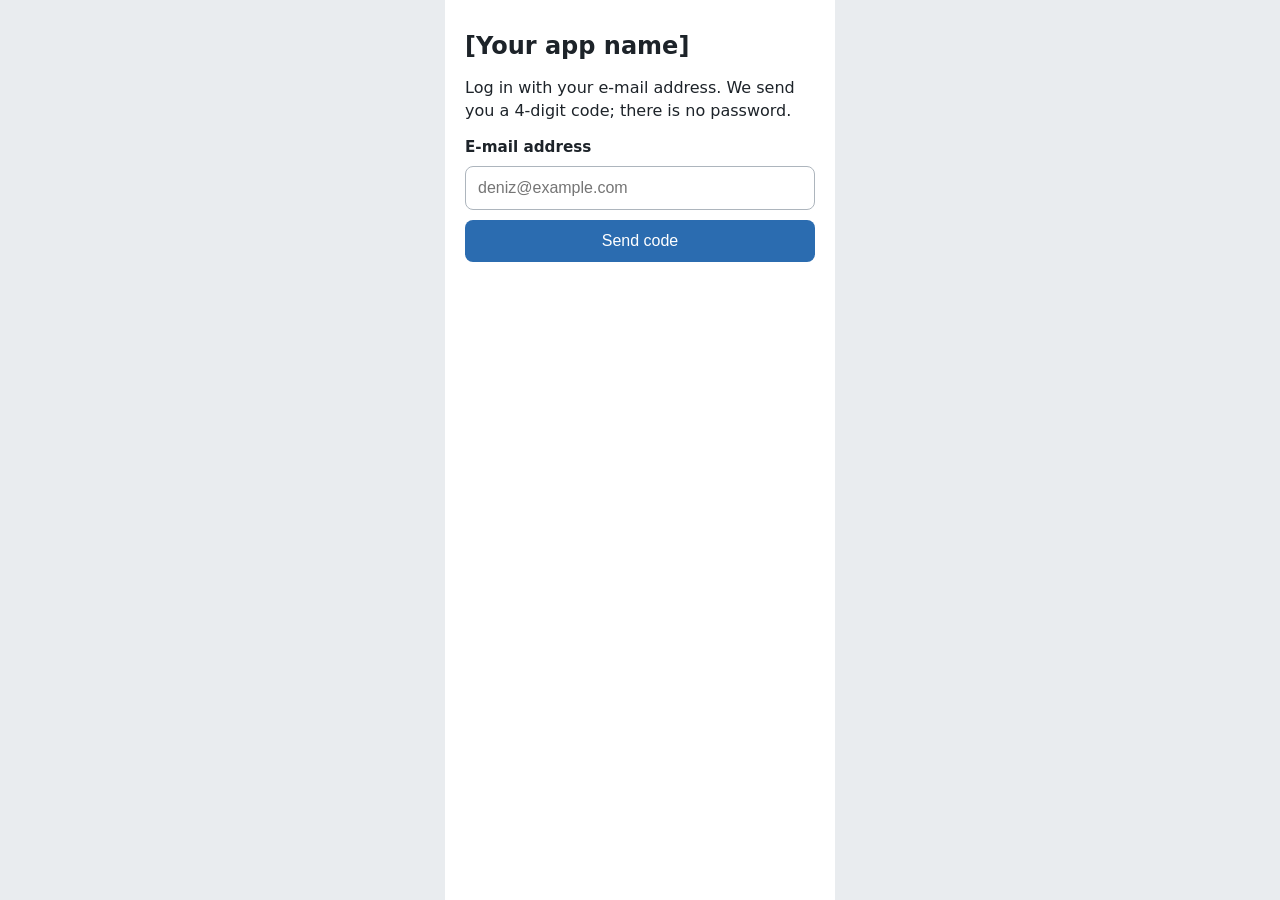
<file: week04/prototype-backup/index.html>
<!DOCTYPE html>
<html lang="en">
<head>
<meta charset="utf-8">
<meta name="viewport" content="width=device-width, initial-scale=1">
<title>Log in</title>
<link rel="stylesheet" href="style.css">
</head>
<body>
<!-- serves: REQ-001, REQ-006 -->
<main class="phone">
  <h1>[Your app name]</h1>
  <p>Log in with your e-mail address. We send you a 4-digit code; there is no password.</p>
  <form action="code.html">
    <label for="email">E-mail address</label>
    <input id="email" type="email" required placeholder="deniz@example.com">
    <button class="button" type="submit">Send code</button>
  </form>
</main>
</body>
</html>
</file>
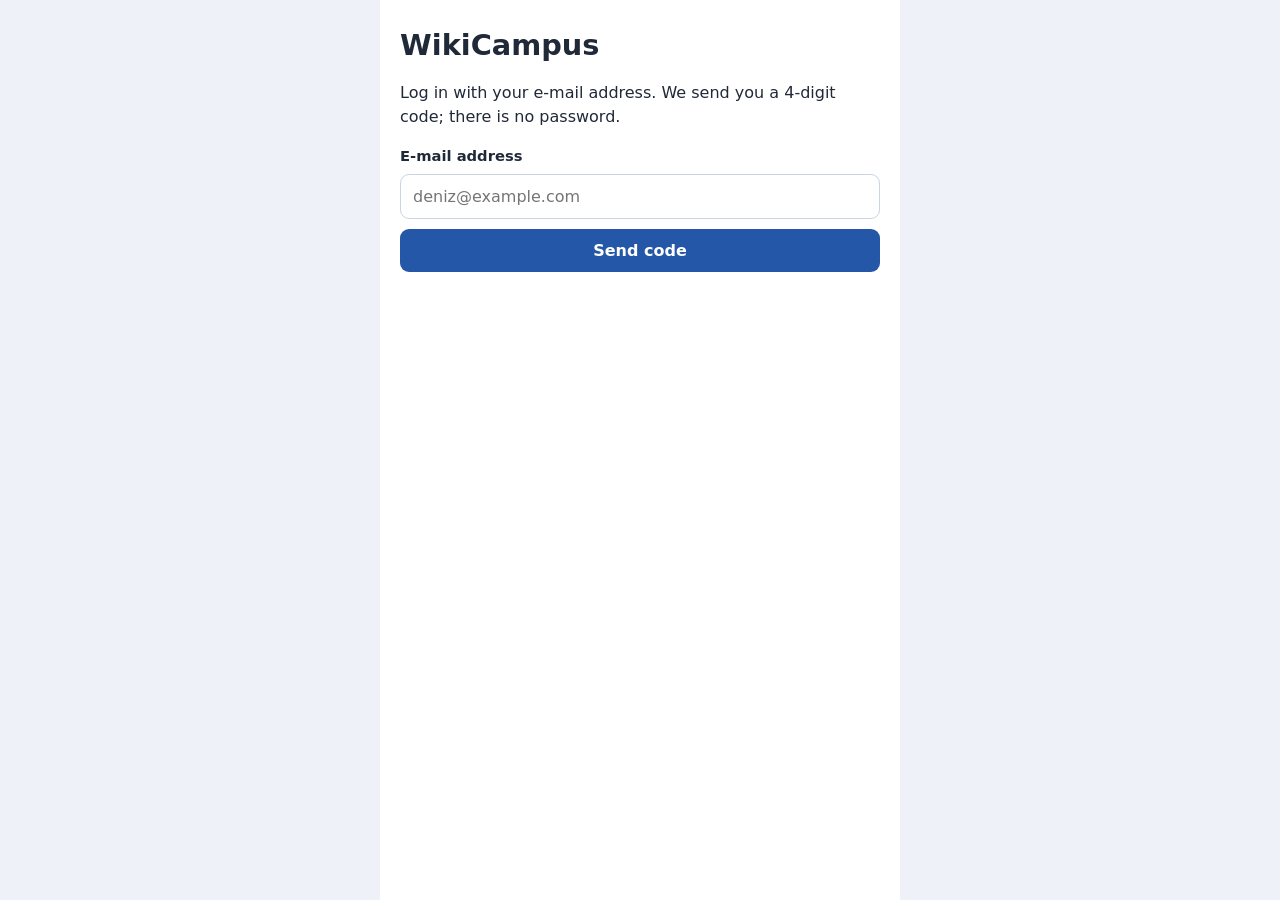
<file: week04/prototype/index.html>
<!DOCTYPE html>
<html lang="en">
<head>
<meta charset="utf-8">
<meta name="viewport" content="width=device-width, initial-scale=1">
<title>Log in</title>
<link rel="stylesheet" href="style.css">
</head>
<body>
<!-- serves: REQ-001, REQ-006 -->
<main class="phone">
  <h1>WikiCampus</h1>
  <p>Log in with your e-mail address. We send you a 4-digit code; there is no password.</p>
  <form action="code.html">
    <label for="email">E-mail address</label>
    <input id="email" type="email" required placeholder="deniz@example.com">
    <button class="button" type="submit">Send code</button>
  </form>
</main>
</body>
</html>
</file>
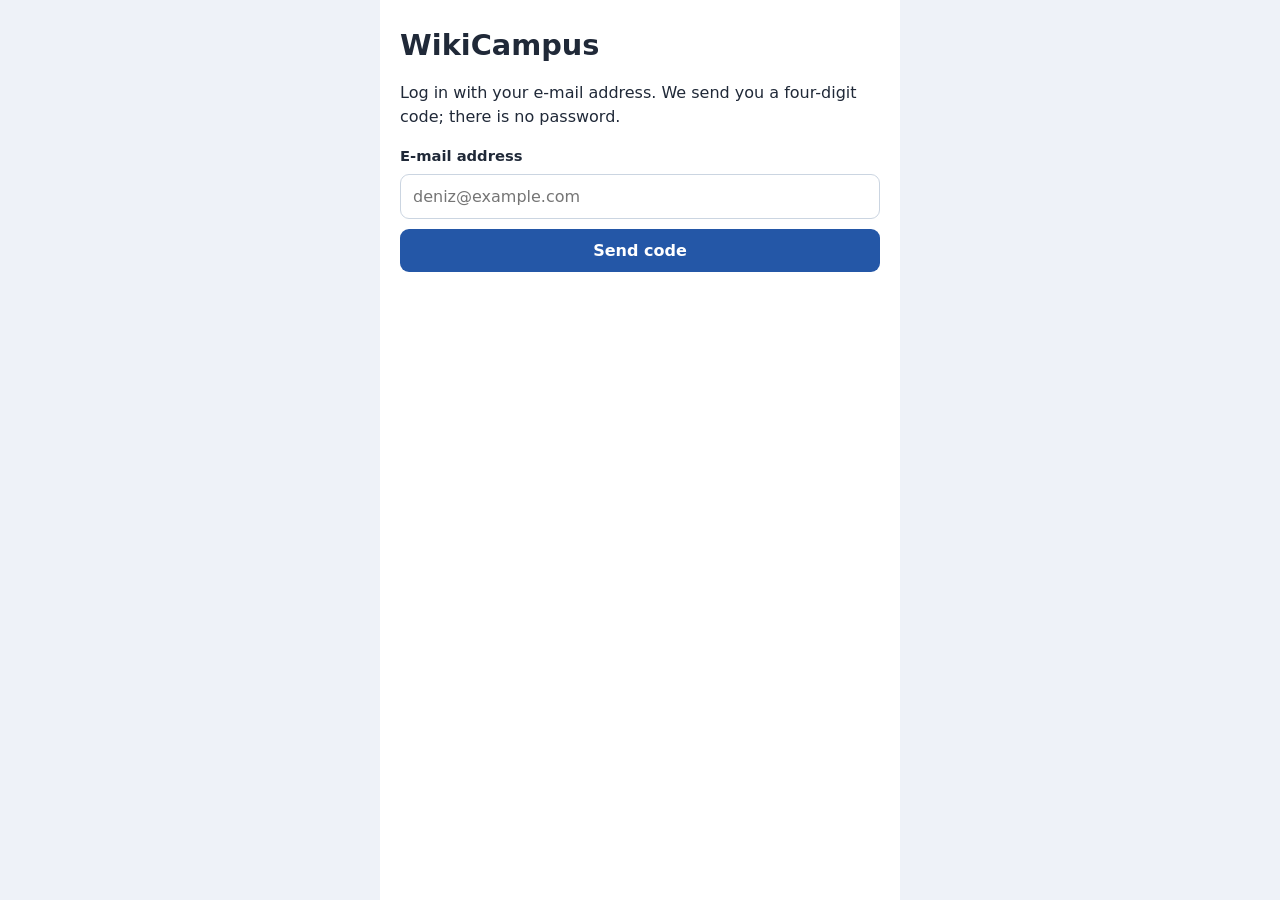
<file: web/chat.html>
<!DOCTYPE html>
<html lang="en">
<head>
  <meta charset="utf-8">
  <meta name="viewport" content="width=device-width, initial-scale=1">
  <title>WikiCampus Guide | WikiCampus</title>
  <link rel="stylesheet" href="style.css">
</head>
<body>
<!-- serves: REQ-012, REQ-006 -->
<main class="phone">
  <header class="brand">
    <a class="brand-name" href="/web/create-post.html">WikiCampus</a>
    <button id="logout" class="button secondary" type="button">Log out</button>
  </header>
  <nav class="tabs" aria-label="Main navigation">
    <a href="/web/create-post.html">Discussions</a>
    <a href="/web/resources.html">Resources</a>
    <a href="/web/groups.html">Groups</a>
    <a href="/web/chat.html" aria-current="page">Guide</a>
  </nav>

  <h1>WikiCampus guide</h1>
  <p class="muted">Ask a question about using WikiCampus. Your question is sent to OpenAI for an answer.</p>
  <section id="conversation" aria-live="polite" aria-label="Chat conversation"></section>
  <p id="message" class="error" role="alert" aria-live="assertive"></p>
  <form id="chat-form">
    <label for="question">Your question</label>
    <textarea id="question" name="question" rows="4" required maxlength="2000"
      placeholder="How do I create a discussion topic?"></textarea>
    <button class="button" type="submit">Send</button>
  </form>
</main>
<script>
  const token = sessionStorage.getItem("token");
  if (!token) location.replace("/web/login.html");
  const form = document.querySelector("#chat-form");
  const question = document.querySelector("#question");
  const message = document.querySelector("#message");
  const conversation = document.querySelector("#conversation");

  function addMessage(label, text) {
    const card = document.createElement("article");
    const heading = document.createElement("strong");
    const content = document.createElement("p");
    heading.textContent = label;
    content.textContent = text;
    card.className = "card";
    card.append(heading, content);
    conversation.append(card);
  }

  form.addEventListener("submit", async (event) => {
    event.preventDefault();
    message.textContent = "";
    const text = question.value.trim();
    if (!text) return;
    addMessage("You", text);
    question.value = "";
    const button = form.querySelector("button");
    button.disabled = true;
    button.textContent = "Waiting for answer…";
    try {
      const response = await fetch("/chat", {
        method: "POST",
        headers: { "Content-Type": "application/json", Authorization: "Bearer " + token },
        body: JSON.stringify({ message: text })
      });
      const data = await response.json().catch(() => ({}));
      if (response.status === 401) {
        sessionStorage.removeItem("token");
        location.replace("/web/login.html");
        return;
      }
      if (response.status === 429 || response.status === 503) {
        message.textContent = typeof data.detail === "string" ? data.detail : "The chat service is temporarily unavailable.";
      } else if (!response.ok || typeof data.answer !== "string" || !data.answer.trim()) {
        message.textContent = typeof data.detail === "string" ? data.detail : "The chatbot could not answer right now.";
      } else {
        addMessage("AI answer", data.answer);
      }
    } catch {
      message.textContent = "Could not reach the server. Check your connection.";
    } finally {
      button.disabled = false;
      button.textContent = "Send";
    }
  });

  document.querySelector("#logout").addEventListener("click", () => {
    sessionStorage.removeItem("token");
    location.href = "/web/login.html";
  });
</script>
</body>
</html>
</file>
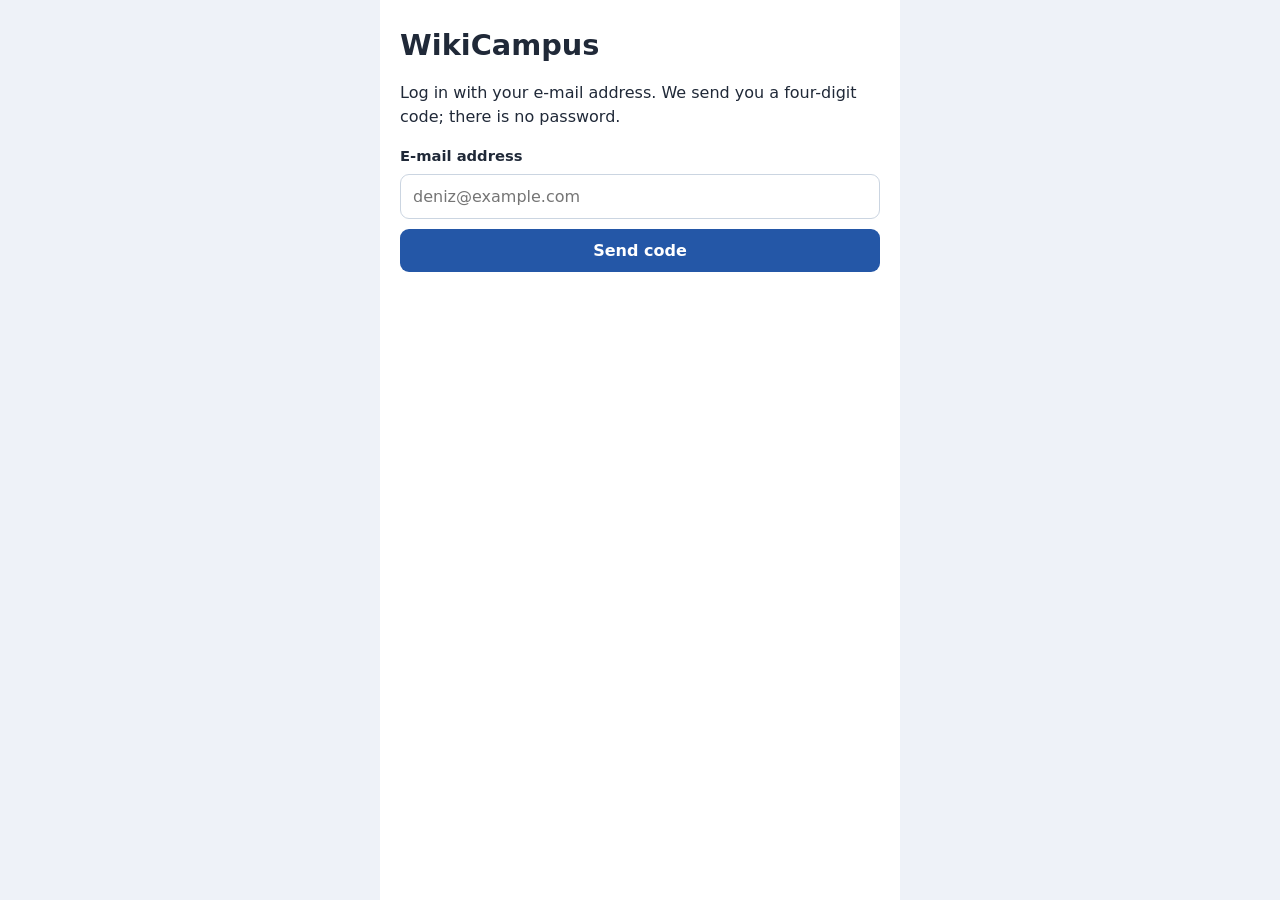
<file: web/create-post.html>
<!DOCTYPE html>
<html lang="en">
<head>
  <meta charset="utf-8">
  <meta name="viewport" content="width=device-width, initial-scale=1">
  <title>Create a Post | WikiCampus</title>
  <link rel="stylesheet" href="style.css">
</head>
<body>
<!-- serves: REQ-002, REQ-006 -->
<main class="phone">
  <header class="brand">
    <a class="brand-name" href="/web/create-post.html">WikiCampus</a>
    <button id="logout" class="button secondary" type="button">Log out</button>
  </header>
  <nav class="tabs" aria-label="Main navigation">
    <a href="/web/create-post.html" aria-current="page">Discussions</a>
    <a href="/web/resources.html">Resources</a>
    <a href="/web/groups.html">Groups</a>
    <a href="/web/chat.html">Guide</a>
  </nav>

  <h1>Create a discussion</h1>
  <p class="muted">Ask a question or share something useful with other students.</p>

  <form id="post-form">
    <label for="title">Post title</label>
    <input id="title" name="title" required maxlength="100"
           placeholder="What would you like to discuss?">

    <label for="category">Category</label>
    <select id="category" name="category" required>
      <option value="">Choose a category</option>
      <option>Computer Science</option>
      <option>Study Resources</option>
      <option>Internships</option>
      <option>Campus Life</option>
    </select>

    <label for="content">Your post</label>
    <textarea id="content" name="content" required rows="6"
              placeholder="Write your question or discussion..."></textarea>

    <button class="button" type="submit">Create post</button>
  </form>
  <p id="message" class="error" role="status" aria-live="polite"></p>

  <section>
    <div class="section-heading">
      <h2>Discussion list</h2>
    </div>
    <div id="post-list" aria-live="polite"></div>
  </section>
</main>
<script>
  const token = sessionStorage.getItem("token");
  if (!token) location.replace("/web/login.html");

  const form = document.querySelector("#post-form");
  const message = document.querySelector("#message");
  const postList = document.querySelector("#post-list");

  function detailText(data, fallback) {
    if (typeof data.detail === "string") return data.detail;
    if (Array.isArray(data.detail)) return data.detail.map((item) => item.msg).join(" ");
    return fallback;
  }

  async function api(method, path, body) {
    const options = {
      method,
      headers: { Authorization: "Bearer " + token }
    };
    if (body !== undefined) {
      options.headers["Content-Type"] = "application/json";
      options.body = JSON.stringify(body);
    }

    const response = await fetch(path, options);
    const data = await response.json().catch(() => ({}));
    if (response.status === 401) {
      sessionStorage.removeItem("token");
      location.replace("/web/login.html");
    }
    return { status: response.status, data };
  }

  async function loadPosts() {
    const { status, data } = await api("GET", "/posts");
    if (status !== 200) {
      message.textContent = detailText(data, "The discussion list could not be loaded.");
      return;
    }

    postList.replaceChildren();
    for (const post of data.items) {
      const card = document.createElement("article");
      card.className = "card";

      const category = document.createElement("span");
      category.className = "tag";
      category.textContent = post.category;

      const title = document.createElement("h3");
      const link = document.createElement("a");
      link.href = "/web/post.html?id=" + encodeURIComponent(post.id);
      link.textContent = post.title;
      title.append(link);

      const content = document.createElement("p");
      content.className = "muted";
      content.textContent = post.content;

      card.append(category, title, content);
      postList.append(card);
    }

    if (data.items.length === 0) {
      const empty = document.createElement("p");
      empty.className = "muted";
      empty.textContent = "No discussions yet. Create the first one.";
      postList.append(empty);
    }
  }

  form.addEventListener("submit", async (event) => {
    event.preventDefault();
    message.textContent = "";

    const body = Object.fromEntries(new FormData(form).entries());
    const { status, data } = await api("POST", "/posts", body);
    if (status === 201) {
      message.textContent = "Post created.";
      form.reset();
      await loadPosts();
    } else {
      message.textContent = detailText(data, "The post could not be created.");
    }
  });

  document.querySelector("#logout").addEventListener("click", () => {
    sessionStorage.removeItem("token");
    location.href = "/web/login.html";
  });

  loadPosts();
</script>
</body>
</html>
</file>
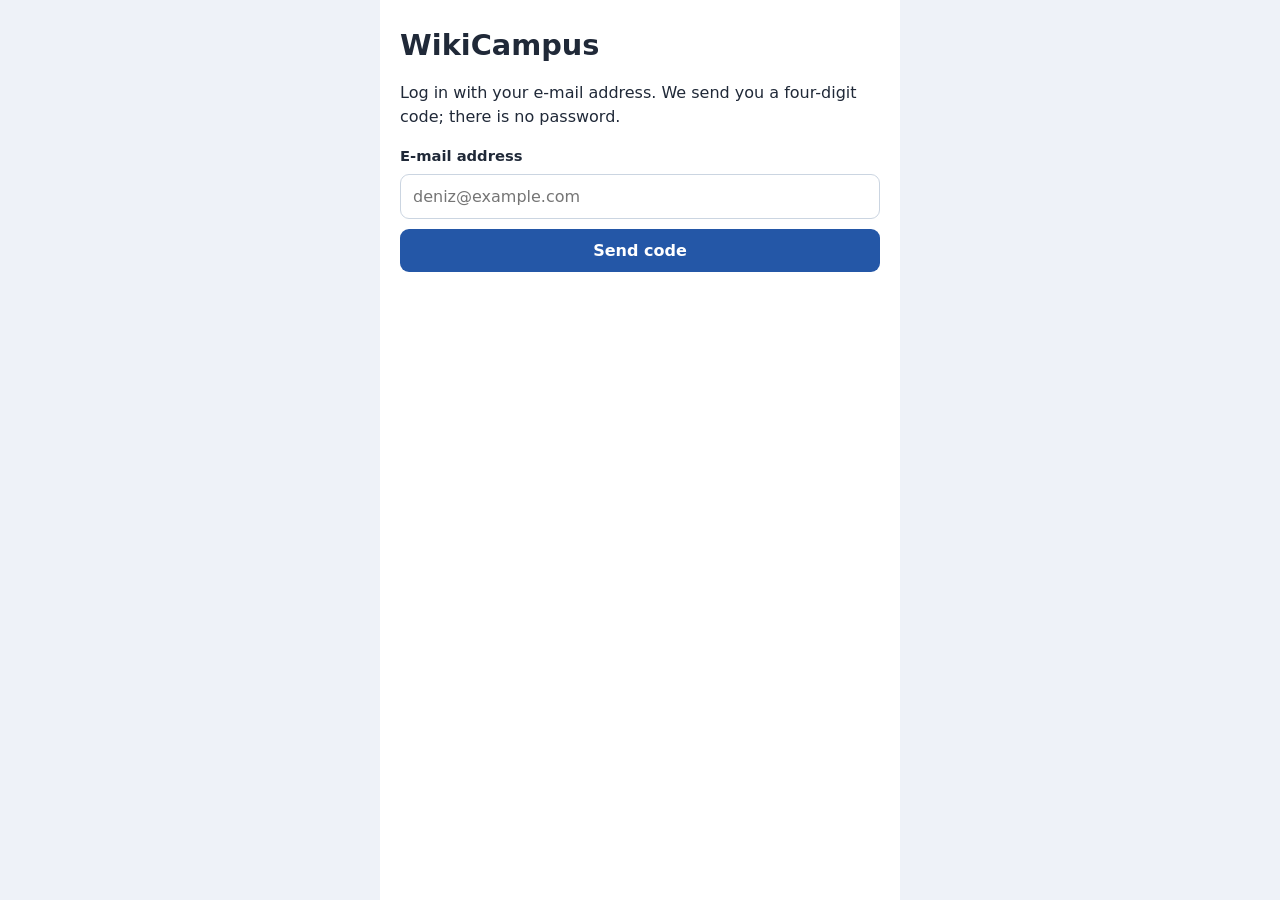
<file: web/groups.html>
<!DOCTYPE html>
<html lang="en">
<head>
  <meta charset="utf-8">
  <meta name="viewport" content="width=device-width, initial-scale=1">
  <title>Study Groups | WikiCampus</title>
  <link rel="stylesheet" href="style.css">
</head>
<body>
<!-- serves: REQ-009, REQ-006 -->
<main class="phone">
  <header class="brand">
    <a class="brand-name" href="/web/create-post.html">WikiCampus</a>
    <a href="/web/resources.html">Resources</a>
  </header>
  <h1>Study groups</h1>
  <p class="muted">Create or join a group for one of your courses.</p>
  <form id="group-form">
    <label for="name">Group name</label>
    <input id="name" name="name" required maxlength="100" placeholder="Database Systems study group">
    <label for="course">Course</label>
    <input id="course" name="course" required maxlength="100" placeholder="DB201">
    <button class="button" type="submit">Create group</button>
  </form>
  <p id="message" class="error" role="status" aria-live="polite"></p>
  <section>
    <h2>Available groups</h2>
    <div id="group-list" aria-live="polite"></div>
  </section>
  <nav class="tabs" aria-label="Main navigation">
    <a href="/web/create-post.html">Discussions</a>
    <a href="/web/resources.html">Resources</a>
    <a href="/web/groups.html" aria-current="page">Groups</a>
    <a href="/web/chat.html">Guide</a>
  </nav>
</main>
<script>
  const token = sessionStorage.getItem("token");
  if (!token) location.replace("/web/login.html");
  const form = document.querySelector("#group-form");
  const message = document.querySelector("#message");
  const groupList = document.querySelector("#group-list");

  async function api(path, method = "GET", body) {
    const options = { method, headers: { Authorization: "Bearer " + token } };
    if (body !== undefined) {
      options.headers["Content-Type"] = "application/json";
      options.body = JSON.stringify(body);
    }
    const response = await fetch(path, options);
    const data = await response.json().catch(() => ({}));
    if (response.status === 401) {
      sessionStorage.removeItem("token");
      location.replace("/web/login.html");
    }
    return { response, data };
  }

  async function loadGroups() {
    const { response, data } = await api("/groups");
    if (!response.ok) {
      message.textContent = "The group list could not be loaded.";
      return;
    }
    groupList.replaceChildren();
    if (!data.items.length) {
      const empty = document.createElement("p");
      empty.className = "muted";
      empty.textContent = "No study groups yet. Create the first one.";
      groupList.append(empty);
      return;
    }
    for (const group of data.items) {
      const card = document.createElement("article");
      card.className = "card";
      const title = document.createElement("h3");
      title.textContent = group.name;
      const course = document.createElement("p");
      course.className = "muted";
      course.textContent = group.course;
      const button = document.createElement("button");
      button.className = "button secondary";
      button.type = "button";
      button.textContent = "Join group";
      button.addEventListener("click", async () => {
        message.textContent = "";
        const { response: joined } = await api("/groups/" + group.id + "/members", "POST");
        if (joined.status === 200) message.textContent = "You joined the group.";
        else if (joined.status === 409) message.textContent = "You are already a member of this group.";
        else message.textContent = "The group could not be joined.";
      });
      card.append(title, course, button);
      groupList.append(card);
    }
  }

  form.addEventListener("submit", async (event) => {
    event.preventDefault();
    message.textContent = "";
    const body = Object.fromEntries(new FormData(form).entries());
    try {
      const { response, data } = await api("/groups", "POST", body);
      if (response.status === 201) {
        message.textContent = "Group created.";
        form.reset();
        await loadGroups();
      } else {
        message.textContent = typeof data.detail === "string" ? data.detail : "The group could not be created.";
      }
    } catch {
      message.textContent = "The server could not be reached.";
    }
  });
  loadGroups();
</script>
</body>
</html>
</file>
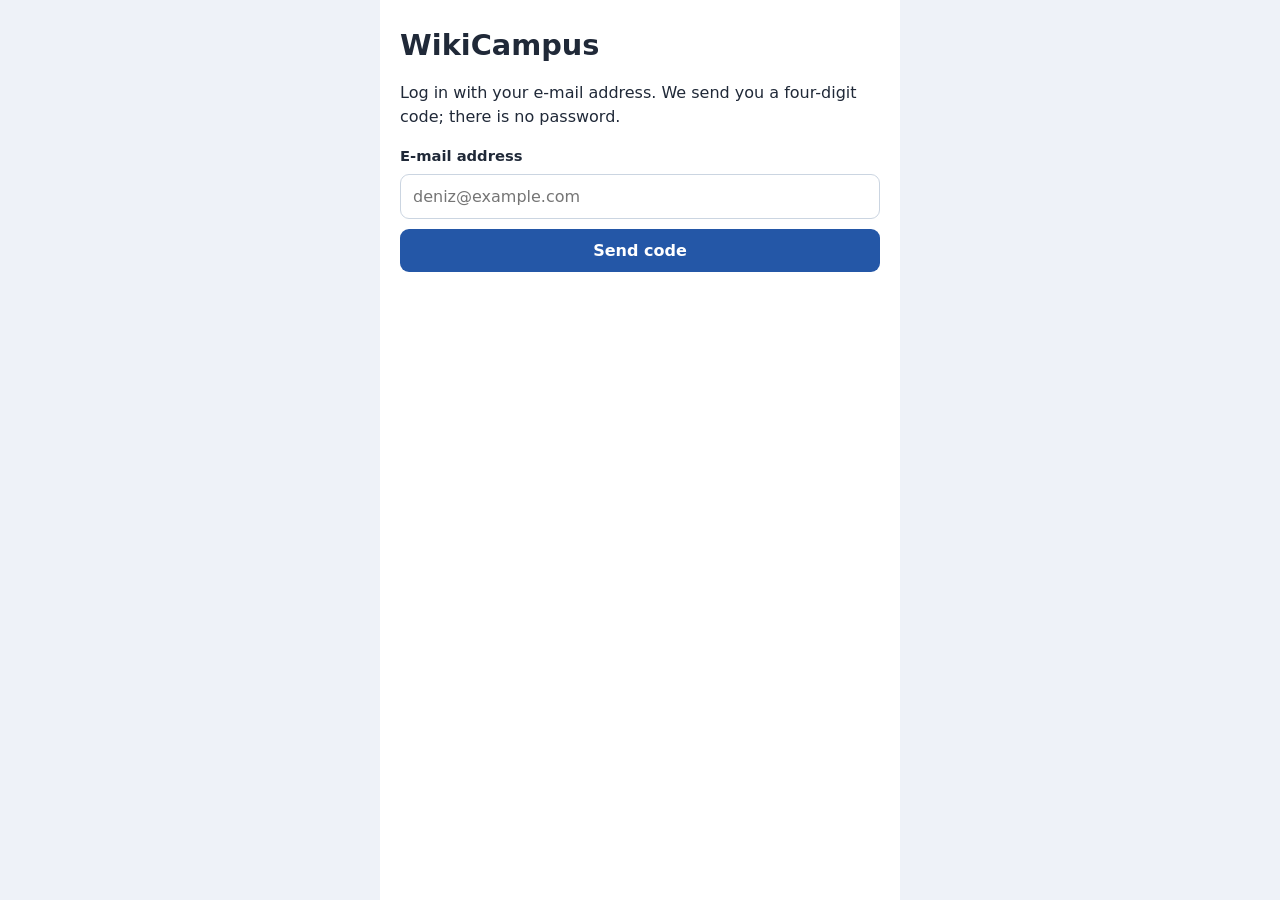
<file: web/login.html>
<!DOCTYPE html>
<html lang="en">
<head>
  <meta charset="utf-8">
  <meta name="viewport" content="width=device-width, initial-scale=1">
  <title>Log in | WikiCampus</title>
  <link rel="stylesheet" href="style.css">
</head>
<body>
<!-- serves: REQ-001, REQ-006 -->
<main class="phone">
  <h1>WikiCampus</h1>
  <p>Log in with your e-mail address. We send you a four-digit code; there is no password.</p>

  <form id="email-form">
    <label for="email">E-mail address</label>
    <input id="email" name="email" type="email" required placeholder="deniz@example.com">
    <button class="button" type="submit">Send code</button>
  </form>

  <section id="code-step" class="hidden">
    <p id="sent-message" class="note"></p>
    <form id="code-form">
      <label for="code">Code</label>
      <input id="code" name="code" inputmode="numeric" pattern="[0-9]{4}" maxlength="4" required>
      <button class="button" type="submit">Log in</button>
    </form>
    <button id="new-code" class="button secondary" type="button">Send a new code</button>
  </section>

  <p id="message" class="error" role="status" aria-live="polite"></p>
</main>
<script>
  const emailForm = document.querySelector("#email-form");
  const codeStep = document.querySelector("#code-step");
  const codeForm = document.querySelector("#code-form");
  const message = document.querySelector("#message");
  let email = "";

  if (sessionStorage.getItem("token")) {
    location.replace("/web/create-post.html");
  }

  function detailText(data, fallback) {
    if (typeof data.detail === "string") return data.detail;
    if (Array.isArray(data.detail)) return data.detail.map((item) => item.msg).join(" ");
    return fallback;
  }

  emailForm.addEventListener("submit", async (event) => {
    event.preventDefault();
    message.textContent = "";
    email = document.querySelector("#email").value.trim();

    try {
      const response = await fetch("/auth/code", {
        method: "POST",
        headers: { "Content-Type": "application/json" },
        body: JSON.stringify({ email })
      });
      const data = await response.json().catch(() => ({}));

      if (!response.ok) {
        message.textContent = detailText(data, "The code could not be sent.");
        return;
      }

      document.querySelector("#sent-message").textContent =
        "A four-digit code was sent to " + email + ".";
      emailForm.classList.add("hidden");
      codeStep.classList.remove("hidden");
      document.querySelector("#code").focus();
    } catch {
      message.textContent = "The server could not be reached.";
    }
  });

  codeForm.addEventListener("submit", async (event) => {
    event.preventDefault();
    message.textContent = "";
    const code = document.querySelector("#code").value.trim();

    try {
      const response = await fetch("/auth/login", {
        method: "POST",
        headers: { "Content-Type": "application/json" },
        body: JSON.stringify({ email, code })
      });
      const data = await response.json().catch(() => ({}));

      if (response.status === 401) {
        message.textContent = "Wrong or expired code. Check your e-mail and try again.";
        return;
      }
      if (!response.ok) {
        message.textContent = detailText(data, "Log in failed.");
        return;
      }
      if (!data.token) {
        message.textContent = "The server did not return a login token.";
        return;
      }

      sessionStorage.setItem("token", data.token);
      location.href = "/web/create-post.html";
    } catch {
      message.textContent = "The server could not be reached.";
    }
  });

  document.querySelector("#new-code").addEventListener("click", () => {
    codeStep.classList.add("hidden");
    emailForm.classList.remove("hidden");
    document.querySelector("#code").value = "";
    message.textContent = "";
  });
</script>
</body>
</html>
</file>
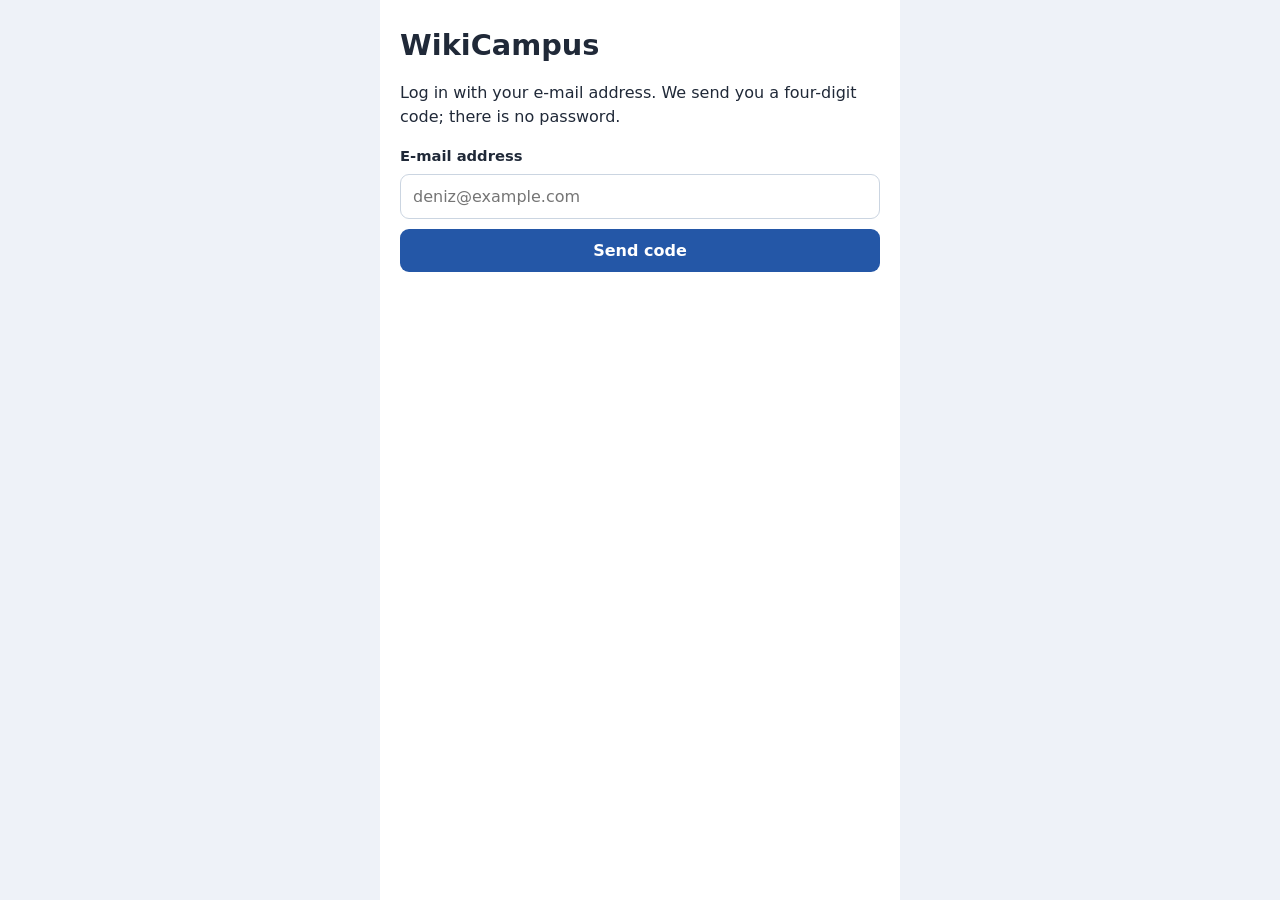
<file: web/post.html>
<!DOCTYPE html>
<html lang="en">
<head>
  <meta charset="utf-8">
  <meta name="viewport" content="width=device-width, initial-scale=1">
  <title>Discussion | WikiCampus</title>
  <link rel="stylesheet" href="style.css">
</head>
<body>
<!-- serves: REQ-003, REQ-006 -->
<main class="phone">
  <a href="/web/create-post.html">← Back to discussions</a>
  <p id="message" class="error" role="status" aria-live="polite"></p>
  <article id="discussion" class="card hidden">
    <span id="category" class="tag"></span>
    <h1 id="title"></h1>
    <p id="content"></p>
  </article>
  <section>
    <h2>Replies</h2>
    <div id="reply-list" aria-live="polite"></div>
  </section>
  <nav class="tabs" aria-label="Main navigation">
    <a href="/web/create-post.html">Discussions</a>
    <a href="/web/resources.html">Resources</a>
    <a href="/web/groups.html">Groups</a>
  </nav>
</main>
<script>
  const token = sessionStorage.getItem("token");
  if (!token) location.replace("/web/login.html");
  const id = new URLSearchParams(location.search).get("id");
  const message = document.querySelector("#message");

  async function loadDiscussion() {
    if (!id || !/^\d+$/.test(id)) {
      message.textContent = "Discussion not found.";
      return;
    }
    try {
      const response = await fetch("/posts/" + encodeURIComponent(id), {
        headers: { Authorization: "Bearer " + token }
      });
      const post = await response.json().catch(() => ({}));
      if (response.status === 401) {
        sessionStorage.removeItem("token");
        location.replace("/web/login.html");
        return;
      }
      if (response.status === 404) {
        message.textContent = "Discussion not found.";
        return;
      }
      if (!response.ok) {
        message.textContent = "The discussion could not be loaded.";
        return;
      }
      document.querySelector("#category").textContent = post.category;
      document.querySelector("#title").textContent = post.title;
      document.querySelector("#content").textContent = post.content;
      document.querySelector("#discussion").classList.remove("hidden");
      const replies = document.querySelector("#reply-list");
      if (!post.replies.length) {
        const empty = document.createElement("p");
        empty.className = "muted";
        empty.textContent = "No replies yet.";
        replies.append(empty);
      }
      for (const reply of post.replies) {
        const card = document.createElement("article");
        card.className = "card";
        const text = document.createElement("p");
        text.textContent = reply.text;
        card.append(text);
        replies.append(card);
      }
    } catch {
      message.textContent = "The server could not be reached.";
    }
  }
  loadDiscussion();
</script>
</body>
</html>
</file>
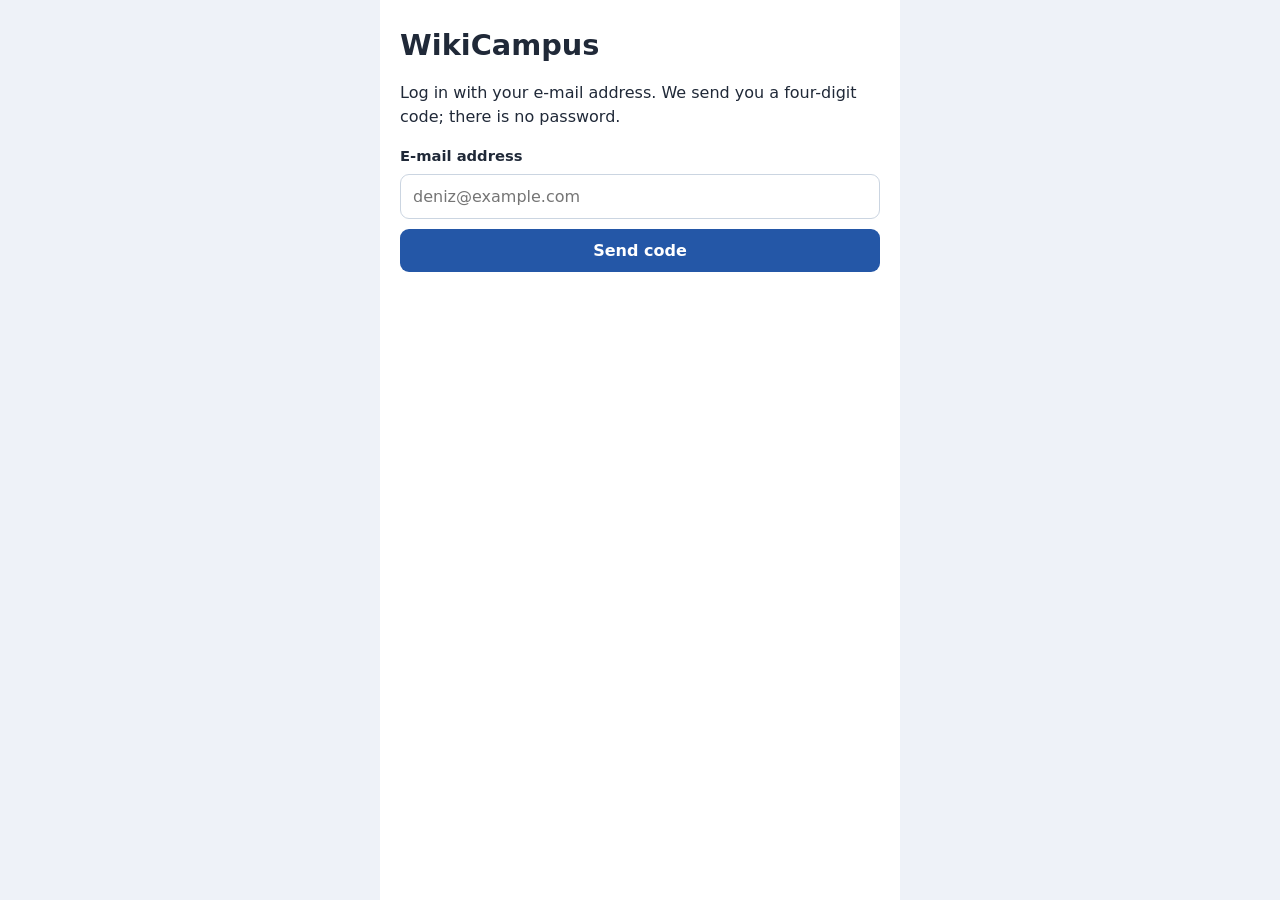
<file: web/resources.html>
<!DOCTYPE html>
<html lang="en">
<head>
  <meta charset="utf-8">
  <meta name="viewport" content="width=device-width, initial-scale=1">
  <title>Study Resources | WikiCampus</title>
  <link rel="stylesheet" href="style.css">
</head>
<body>
<!-- serves: REQ-004, REQ-007, REQ-006 -->
<main class="phone">
  <header class="brand">
    <a class="brand-name" href="/web/create-post.html">WikiCampus</a>
    <a href="/web/groups.html">Study groups</a>
  </header>
  <h1>Study resources</h1>
  <p class="muted">Find shared notes and study materials.</p>
  <form id="search-form">
    <label for="query">Search by keyword</label>
    <input id="query" name="q" type="search" required placeholder="Try Java">
    <button class="button" type="submit">Search</button>
  </form>
  <p id="message" class="error" role="status" aria-live="polite"></p>
  <section id="results" aria-live="polite"></section>
  <nav class="tabs" aria-label="Main navigation">
    <a href="/web/create-post.html">Discussions</a>
    <a href="/web/resources.html" aria-current="page">Resources</a>
    <a href="/web/groups.html">Groups</a>
    <a href="/web/chat.html">Guide</a>
  </nav>
</main>
<script>
  const token = sessionStorage.getItem("token");
  if (!token) location.replace("/web/login.html");
  const form = document.querySelector("#search-form");
  const message = document.querySelector("#message");
  const results = document.querySelector("#results");

  function showItems(items) {
    results.replaceChildren();
    if (!items.length) {
      const empty = document.createElement("p");
      empty.className = "muted";
      empty.textContent = "No matching resources found. Try another search.";
      results.append(empty);
      return;
    }
    for (const item of items) {
      const card = document.createElement("article");
      card.className = "card";
      const subject = document.createElement("span");
      subject.className = "tag";
      subject.textContent = item.subject;
      const title = document.createElement("h2");
      title.textContent = item.title;
      const description = document.createElement("p");
      description.className = "muted";
      description.textContent = item.description;
      card.append(subject, title, description);
      results.append(card);
    }
  }

  form.addEventListener("submit", async (event) => {
    event.preventDefault();
    message.textContent = "";
    const query = new FormData(form).get("q").trim();
    try {
      const response = await fetch("/resources?q=" + encodeURIComponent(query), {
        headers: { Authorization: "Bearer " + token }
      });
      const data = await response.json().catch(() => ({}));
      if (response.status === 401) {
        sessionStorage.removeItem("token");
        location.replace("/web/login.html");
        return;
      }
      if (!response.ok) {
        message.textContent = typeof data.detail === "string" ? data.detail : "Search failed.";
        return;
      }
      showItems(data.items);
    } catch {
      message.textContent = "The server could not be reached.";
    }
  });
  const initialQuery = new URLSearchParams(location.search).get("q");
  if (initialQuery) {
    document.querySelector("#query").value = initialQuery;
    form.requestSubmit();
  }
</script>
</body>
</html>
</file>
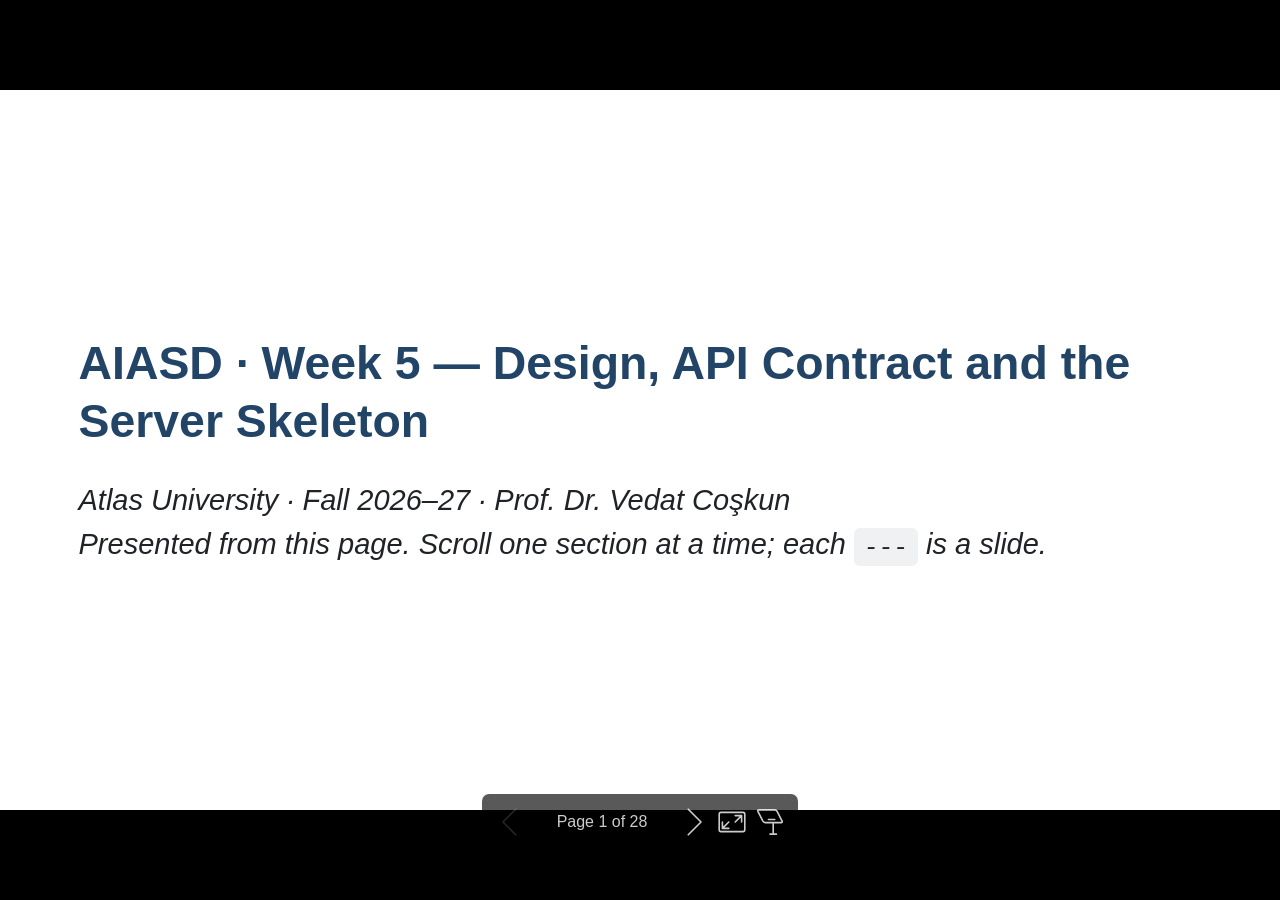
<file: week05/LECTURE_05_EN.html>
<!DOCTYPE html><html lang="POSIX"><head><title>AIASD · Week 5 — Design, API Contract and the Server Skeleton</title><meta property="og:title" content="AIASD · Week 5 — Design, API Contract and the Server Skeleton"><meta charset="UTF-8"><meta name="viewport" content="width=device-width,height=device-height,initial-scale=1.0"><meta name="apple-mobile-web-app-capable" content="yes"><meta http-equiv="X-UA-Compatible" content="ie=edge"><meta property="og:type" content="website"><meta name="twitter:card" content="summary"><style>@media screen{body[data-bespoke-view=""] .bespoke-marp-parent>.bespoke-marp-osc>button,body[data-bespoke-view=next] .bespoke-marp-parent>.bespoke-marp-osc>button,body[data-bespoke-view=presenter] .bespoke-marp-presenter-container .bespoke-marp-presenter-info-container button,body[data-bespoke-view=presenter] .bespoke-marp-presenter-container .bespoke-marp-presenter-note-container button{appearance:none;background-color:initial;border:0;color:inherit;cursor:pointer;font-size:inherit;opacity:.8;outline:none;padding:0;transition:opacity .2s linear;-webkit-tap-highlight-color:transparent}body[data-bespoke-view=""] .bespoke-marp-parent>.bespoke-marp-osc>button:disabled,body[data-bespoke-view=next] .bespoke-marp-parent>.bespoke-marp-osc>button:disabled,body[data-bespoke-view=presenter] .bespoke-marp-presenter-container .bespoke-marp-presenter-info-container button:disabled,body[data-bespoke-view=presenter] .bespoke-marp-presenter-container .bespoke-marp-presenter-note-container button:disabled{cursor:not-allowed;opacity:.15!important}body[data-bespoke-view=""] .bespoke-marp-parent>.bespoke-marp-osc>button:hover,body[data-bespoke-view=next] .bespoke-marp-parent>.bespoke-marp-osc>button:hover,body[data-bespoke-view=presenter] .bespoke-marp-presenter-container .bespoke-marp-presenter-info-container button:hover,body[data-bespoke-view=presenter] .bespoke-marp-presenter-container .bespoke-marp-presenter-note-container button:hover{opacity:1}body[data-bespoke-view=""] .bespoke-marp-parent>.bespoke-marp-osc>button:hover:active,body[data-bespoke-view=next] .bespoke-marp-parent>.bespoke-marp-osc>button:hover:active,body[data-bespoke-view=presenter] .bespoke-marp-presenter-container .bespoke-marp-presenter-info-container button:hover:active,body[data-bespoke-view=presenter] .bespoke-marp-presenter-container .bespoke-marp-presenter-note-container button:hover:active{opacity:.6}body[data-bespoke-view=""] .bespoke-marp-parent>.bespoke-marp-osc>button:hover:not(:disabled),body[data-bespoke-view=next] .bespoke-marp-parent>.bespoke-marp-osc>button:hover:not(:disabled),body[data-bespoke-view=presenter] .bespoke-marp-presenter-container .bespoke-marp-presenter-info-container button:hover:not(:disabled),body[data-bespoke-view=presenter] .bespoke-marp-presenter-container .bespoke-marp-presenter-note-container button:hover:not(:disabled){transition:none}body[data-bespoke-view=""] .bespoke-marp-parent>.bespoke-marp-osc>button[data-bespoke-marp-osc=prev],body[data-bespoke-view=next] .bespoke-marp-parent>.bespoke-marp-osc>button[data-bespoke-marp-osc=prev],body[data-bespoke-view=presenter] .bespoke-marp-presenter-container .bespoke-marp-presenter-info-container button.bespoke-marp-presenter-info-page-prev{background:#0000 url("[data-uri]") no-repeat 50%;background-size:contain;overflow:hidden;text-indent:100%;white-space:nowrap}body[data-bespoke-view=""] .bespoke-marp-parent>.bespoke-marp-osc>button[data-bespoke-marp-osc=next],body[data-bespoke-view=next] .bespoke-marp-parent>.bespoke-marp-osc>button[data-bespoke-marp-osc=next],body[data-bespoke-view=presenter] .bespoke-marp-presenter-container .bespoke-marp-presenter-info-container button.bespoke-marp-presenter-info-page-next{background:#0000 url("[data-uri]") no-repeat 50%;background-size:contain;overflow:hidden;text-indent:100%;white-space:nowrap}body[data-bespoke-view=""] .bespoke-marp-parent>.bespoke-marp-osc>button[data-bespoke-marp-osc=fullscreen],body[data-bespoke-view=next] .bespoke-marp-parent>.bespoke-marp-osc>button[data-bespoke-marp-osc=fullscreen]{background:#0000 url("[data-uri]") no-repeat 50%;background-size:contain;overflow:hidden;text-indent:100%;white-space:nowrap}body[data-bespoke-view=""] .bespoke-marp-parent>.bespoke-marp-osc>button.exit[data-bespoke-marp-osc=fullscreen],body[data-bespoke-view=next] .bespoke-marp-parent>.bespoke-marp-osc>button.exit[data-bespoke-marp-osc=fullscreen]{background-image:url("[data-uri]")}body[data-bespoke-view=""] .bespoke-marp-parent>.bespoke-marp-osc>button[data-bespoke-marp-osc=presenter],body[data-bespoke-view=next] .bespoke-marp-parent>.bespoke-marp-osc>button[data-bespoke-marp-osc=presenter]{background:#0000 url("[data-uri]") no-repeat 50%;background-size:contain;overflow:hidden;text-indent:100%;white-space:nowrap}body[data-bespoke-view=presenter] .bespoke-marp-presenter-container .bespoke-marp-presenter-note-container button.bespoke-marp-presenter-note-bigger{background:#0000 url("[data-uri]") no-repeat 50%;background-size:contain;overflow:hidden;text-indent:100%;white-space:nowrap}body[data-bespoke-view=presenter] .bespoke-marp-presenter-container .bespoke-marp-presenter-note-container button.bespoke-marp-presenter-note-smaller{background:#0000 url("[data-uri]") no-repeat 50%;background-size:contain;overflow:hidden;text-indent:100%;white-space:nowrap}}@keyframes __bespoke_marp_transition_reduced_outgoing__{0%{opacity:1}to{opacity:0}}@keyframes __bespoke_marp_transition_reduced_incoming__{0%{mix-blend-mode:plus-lighter;opacity:0}to{mix-blend-mode:plus-lighter;opacity:1}}.bespoke-marp-note,.bespoke-marp-osc,.bespoke-progress-parent{display:none;transition:none}@media screen{::view-transition-group(*){animation-duration:var(--marp-bespoke-transition-animation-duration,.5s);animation-timing-function:ease}::view-transition-new(*),::view-transition-old(*){animation-delay:0s;animation-direction:var(--marp-bespoke-transition-animation-direction,normal);animation-duration:var(--marp-bespoke-transition-animation-duration,.5s);animation-fill-mode:both;animation-name:var(--marp-bespoke-transition-animation-name,var(--marp-bespoke-transition-animation-name-fallback,__bespoke_marp_transition_no_animation__));mix-blend-mode:normal}::view-transition-old(*){--marp-bespoke-transition-animation-name-fallback:__bespoke_marp_transition_reduced_outgoing__;animation-timing-function:ease}::view-transition-new(*){--marp-bespoke-transition-animation-name-fallback:__bespoke_marp_transition_reduced_incoming__;animation-timing-function:ease}::view-transition-new(root),::view-transition-old(root){animation-timing-function:linear}::view-transition-new(__bespoke_marp_transition_osc__),::view-transition-old(__bespoke_marp_transition_osc__){animation-duration:0s!important;animation-name:__bespoke_marp_transition_osc__!important}::view-transition-new(__bespoke_marp_transition_osc__){opacity:0!important}.bespoke-marp-transition-warming-up::view-transition-group(*),.bespoke-marp-transition-warming-up::view-transition-new(*),.bespoke-marp-transition-warming-up::view-transition-old(*){animation-play-state:paused!important}body,html{height:100%;margin:0}body{background:#000;overflow:hidden}svg.bespoke-marp-slide{content-visibility:hidden;opacity:0;pointer-events:none;z-index:-1}svg.bespoke-marp-slide:not(.bespoke-marp-active) *{view-transition-name:none!important}svg.bespoke-marp-slide.bespoke-marp-active{content-visibility:visible;opacity:1;pointer-events:auto;z-index:0}svg.bespoke-marp-slide.bespoke-marp-active.bespoke-marp-active-ready *{animation-name:__bespoke_marp__!important}@supports not (content-visibility:hidden){svg.bespoke-marp-slide[data-bespoke-marp-load=hideable]{display:none}svg.bespoke-marp-slide[data-bespoke-marp-load=hideable].bespoke-marp-active{display:block}}}@media screen and (prefers-reduced-motion:reduce){svg.bespoke-marp-slide *{view-transition-name:none!important}}@media screen{[data-bespoke-marp-fragment=inactive]{visibility:hidden}body[data-bespoke-view=""] .bespoke-marp-parent,body[data-bespoke-view=next] .bespoke-marp-parent{inset:0;position:absolute}body[data-bespoke-view=""] .bespoke-marp-parent>.bespoke-marp-osc,body[data-bespoke-view=next] .bespoke-marp-parent>.bespoke-marp-osc{background:#000000a6;border-radius:7px;bottom:50px;color:#fff;contain:paint;display:block;font-family:Helvetica,Arial,sans-serif;font-size:16px;left:50%;line-height:0;opacity:1;padding:12px;position:absolute;touch-action:manipulation;transform:translateX(-50%);transition:opacity .2s linear;-webkit-user-select:none;user-select:none;white-space:nowrap;will-change:transform;z-index:1;view-transition-name:__bespoke_marp_transition_osc__}body[data-bespoke-view=""] .bespoke-marp-parent>.bespoke-marp-osc>*,body[data-bespoke-view=next] .bespoke-marp-parent>.bespoke-marp-osc>*{margin-left:6px}body[data-bespoke-view=""] .bespoke-marp-parent>.bespoke-marp-osc>:first-child,body[data-bespoke-view=next] .bespoke-marp-parent>.bespoke-marp-osc>:first-child{margin-left:0}body[data-bespoke-view=""] .bespoke-marp-parent>.bespoke-marp-osc>span,body[data-bespoke-view=next] .bespoke-marp-parent>.bespoke-marp-osc>span{opacity:.8}body[data-bespoke-view=""] .bespoke-marp-parent>.bespoke-marp-osc>span[data-bespoke-marp-osc=page],body[data-bespoke-view=next] .bespoke-marp-parent>.bespoke-marp-osc>span[data-bespoke-marp-osc=page]{display:inline-block;min-width:140px;text-align:center}body[data-bespoke-view=""] .bespoke-marp-parent>.bespoke-marp-osc>button[data-bespoke-marp-osc=fullscreen],body[data-bespoke-view=""] .bespoke-marp-parent>.bespoke-marp-osc>button[data-bespoke-marp-osc=next],body[data-bespoke-view=""] .bespoke-marp-parent>.bespoke-marp-osc>button[data-bespoke-marp-osc=presenter],body[data-bespoke-view=""] .bespoke-marp-parent>.bespoke-marp-osc>button[data-bespoke-marp-osc=prev],body[data-bespoke-view=next] .bespoke-marp-parent>.bespoke-marp-osc>button[data-bespoke-marp-osc=fullscreen],body[data-bespoke-view=next] .bespoke-marp-parent>.bespoke-marp-osc>button[data-bespoke-marp-osc=next],body[data-bespoke-view=next] .bespoke-marp-parent>.bespoke-marp-osc>button[data-bespoke-marp-osc=presenter],body[data-bespoke-view=next] .bespoke-marp-parent>.bespoke-marp-osc>button[data-bespoke-marp-osc=prev]{height:32px;line-height:32px;width:32px}body[data-bespoke-view=""] .bespoke-marp-parent.bespoke-marp-inactive,body[data-bespoke-view=next] .bespoke-marp-parent.bespoke-marp-inactive{cursor:none}body[data-bespoke-view=""] .bespoke-marp-parent.bespoke-marp-inactive>.bespoke-marp-osc,body[data-bespoke-view=next] .bespoke-marp-parent.bespoke-marp-inactive>.bespoke-marp-osc{opacity:0;pointer-events:none}body[data-bespoke-view=""] svg.bespoke-marp-slide,body[data-bespoke-view=next] svg.bespoke-marp-slide{height:100%;left:0;position:absolute;top:0;width:100%}body[data-bespoke-view=""] .bespoke-progress-parent{background:#222;display:flex;height:5px;width:100%}body[data-bespoke-view=""] .bespoke-progress-parent+.bespoke-marp-parent{top:5px}body[data-bespoke-view=""] .bespoke-progress-parent .bespoke-progress-bar{background:#0288d1;flex:0 0 0;transition:flex-basis .2s cubic-bezier(0,1,1,1)}body[data-bespoke-view=next]{background:#0000}body[data-bespoke-view=presenter]{background:#161616}body[data-bespoke-view=presenter] .bespoke-marp-presenter-container{display:grid;font-family:Helvetica,Arial,sans-serif;grid-template:"current dragbar next" minmax(140px,1fr) "current dragbar note" 2fr "info    dragbar note" 3em;grid-template-columns:minmax(3px,var(--bespoke-marp-presenter-split-ratio,66%)) 0 minmax(3px,1fr);height:100%;left:0;position:absolute;top:0;width:100%}body[data-bespoke-view=presenter] .bespoke-marp-presenter-container .bespoke-marp-parent{grid-area:current;overflow:hidden;position:relative}body[data-bespoke-view=presenter] .bespoke-marp-presenter-container .bespoke-marp-parent svg.bespoke-marp-slide{height:calc(100% - 40px);left:20px;pointer-events:none;position:absolute;top:20px;-webkit-user-select:none;user-select:none;width:calc(100% - 40px)}body[data-bespoke-view=presenter] .bespoke-marp-presenter-container .bespoke-marp-parent svg.bespoke-marp-slide.bespoke-marp-active{filter:drop-shadow(0 3px 10px rgba(0,0,0,.5))}body[data-bespoke-view=presenter] .bespoke-marp-presenter-container .bespoke-marp-presenter-dragbar-container{background:#0288d1;cursor:col-resize;grid-area:dragbar;margin-left:-3px;opacity:0;position:relative;transition:opacity .4s linear .1s;width:6px;z-index:10}body[data-bespoke-view=presenter] .bespoke-marp-presenter-container .bespoke-marp-presenter-dragbar-container:hover{opacity:1}body[data-bespoke-view=presenter] .bespoke-marp-presenter-container .bespoke-marp-presenter-dragbar-container.active{opacity:1;transition-delay:0s}body[data-bespoke-view=presenter] .bespoke-marp-presenter-container .bespoke-marp-presenter-next-container{background:#222;cursor:pointer;display:none;grid-area:next;overflow:hidden;position:relative}body[data-bespoke-view=presenter] .bespoke-marp-presenter-container .bespoke-marp-presenter-next-container.active{display:block}body[data-bespoke-view=presenter] .bespoke-marp-presenter-container .bespoke-marp-presenter-next-container iframe.bespoke-marp-presenter-next{background:#0000;border:0;display:block;filter:drop-shadow(0 3px 10px rgba(0,0,0,.5));height:calc(100% - 40px);left:20px;pointer-events:none;position:absolute;top:20px;-webkit-user-select:none;user-select:none;width:calc(100% - 40px)}body[data-bespoke-view=presenter] .bespoke-marp-presenter-container .bespoke-marp-presenter-note-container{background:#222;color:#eee;grid-area:note;position:relative;z-index:1}body[data-bespoke-view=presenter] .bespoke-marp-presenter-container .bespoke-marp-presenter-note-container button{height:1.5em;line-height:1.5em;width:1.5em}body[data-bespoke-view=presenter] .bespoke-marp-presenter-container .bespoke-marp-presenter-note-container .bespoke-marp-presenter-note-wrapper{display:block;inset:0;position:absolute}body[data-bespoke-view=presenter] .bespoke-marp-presenter-container .bespoke-marp-presenter-note-container .bespoke-marp-presenter-note-buttons{background:#000000a6;border-radius:4px;bottom:0;display:flex;gap:4px;margin:12px;opacity:0;padding:6px;pointer-events:none;position:absolute;right:0;transition:opacity .2s linear}body[data-bespoke-view=presenter] .bespoke-marp-presenter-container .bespoke-marp-presenter-note-container .bespoke-marp-presenter-note-buttons:focus-within,body[data-bespoke-view=presenter] .bespoke-marp-presenter-container .bespoke-marp-presenter-note-container .bespoke-marp-presenter-note-wrapper:focus-within+.bespoke-marp-presenter-note-buttons,body[data-bespoke-view=presenter] .bespoke-marp-presenter-container .bespoke-marp-presenter-note-container:hover .bespoke-marp-presenter-note-buttons{opacity:1;pointer-events:auto}body[data-bespoke-view=presenter] .bespoke-marp-presenter-container .bespoke-marp-presenter-note-container .bespoke-marp-note{box-sizing:border-box;font-size:calc(1.1em*var(--bespoke-marp-note-font-scale, 1));height:calc(100% - 40px);margin:20px;overflow:auto;padding-right:3px;white-space:pre-wrap;width:calc(100% - 40px);word-wrap:break-word;scrollbar-color:#eeeeee80 #0000;scrollbar-width:thin}body[data-bespoke-view=presenter] .bespoke-marp-presenter-container .bespoke-marp-presenter-note-container .bespoke-marp-note::-webkit-scrollbar{width:6px}body[data-bespoke-view=presenter] .bespoke-marp-presenter-container .bespoke-marp-presenter-note-container .bespoke-marp-note::-webkit-scrollbar-track{background:#0000}body[data-bespoke-view=presenter] .bespoke-marp-presenter-container .bespoke-marp-presenter-note-container .bespoke-marp-note::-webkit-scrollbar-thumb{background:#eeeeee80;border-radius:6px}body[data-bespoke-view=presenter] .bespoke-marp-presenter-container .bespoke-marp-presenter-note-container .bespoke-marp-note:empty{pointer-events:none}body[data-bespoke-view=presenter] .bespoke-marp-presenter-container .bespoke-marp-presenter-note-container .bespoke-marp-note.active{display:block}body[data-bespoke-view=presenter] .bespoke-marp-presenter-container .bespoke-marp-presenter-note-container .bespoke-marp-note p:first-child{margin-top:0}body[data-bespoke-view=presenter] .bespoke-marp-presenter-container .bespoke-marp-presenter-note-container .bespoke-marp-note p:last-child{margin-bottom:0}body[data-bespoke-view=presenter] .bespoke-marp-presenter-container .bespoke-marp-presenter-info-container{align-items:center;box-sizing:border-box;color:#eee;display:flex;flex-wrap:nowrap;grid-area:info;justify-content:center;overflow:hidden;padding:0 10px}body[data-bespoke-view=presenter] .bespoke-marp-presenter-container .bespoke-marp-presenter-info-container .bespoke-marp-presenter-info-page,body[data-bespoke-view=presenter] .bespoke-marp-presenter-container .bespoke-marp-presenter-info-container .bespoke-marp-presenter-info-time,body[data-bespoke-view=presenter] .bespoke-marp-presenter-container .bespoke-marp-presenter-info-container .bespoke-marp-presenter-info-timer{box-sizing:border-box;display:block;padding:0 10px;white-space:nowrap;width:100%}body[data-bespoke-view=presenter] .bespoke-marp-presenter-container .bespoke-marp-presenter-info-container button{height:1.5em;line-height:1.5em;width:1.5em}body[data-bespoke-view=presenter] .bespoke-marp-presenter-container .bespoke-marp-presenter-info-container .bespoke-marp-presenter-info-page{order:2;text-align:center}body[data-bespoke-view=presenter] .bespoke-marp-presenter-container .bespoke-marp-presenter-info-container .bespoke-marp-presenter-info-page .bespoke-marp-presenter-info-page-text{display:inline-block;min-width:120px;text-align:center}body[data-bespoke-view=presenter] .bespoke-marp-presenter-container .bespoke-marp-presenter-info-container .bespoke-marp-presenter-info-time{color:#999;order:1;text-align:left}body[data-bespoke-view=presenter] .bespoke-marp-presenter-container .bespoke-marp-presenter-info-container .bespoke-marp-presenter-info-timer{color:#999;order:3;text-align:right}body[data-bespoke-view=presenter] .bespoke-marp-presenter-container .bespoke-marp-presenter-info-container .bespoke-marp-presenter-info-timer:hover{cursor:pointer}}@media print{.bespoke-marp-presenter-info-container,.bespoke-marp-presenter-next-container,.bespoke-marp-presenter-note-container{display:none}}</style><style>div#\:\$p > svg > foreignObject > section{width:1280px;height:720px;box-sizing:border-box;overflow:hidden;position:relative;scroll-snap-align:center center;-webkit-text-size-adjust:100%;text-size-adjust:100%}div#\:\$p > svg > foreignObject > section::after{bottom:0;content:attr(data-marpit-pagination);padding:inherit;pointer-events:none;position:absolute;right:0}div#\:\$p > svg > foreignObject > section:not([data-marpit-pagination])::after{display:none}div#\:\$p > svg > foreignObject > section :where(:is(h1, marp-h1)){font-size:2em;margin-block:0.67em}div#\:\$p > svg > foreignObject > section section:where(:is(h1, marp-h1)){--marpit-root-font-size: 2em}div#\:\$p > svg > foreignObject > section video::-webkit-media-controls{will-change:transform}@page {size:1280px 720px;margin:0}@media print{html, body{background-color:#fff;margin:0;page-break-inside:avoid;break-inside:avoid-page}div#\:\$p > svg > foreignObject > section{page-break-before:always;break-before:page}div#\:\$p > svg > foreignObject > section, div#\:\$p > svg > foreignObject > section *{-webkit-print-color-adjust:exact!important;animation-delay:0s!important;animation-duration:0s!important;color-adjust:exact!important;print-color-adjust:exact!important;transition:none!important}div#\:\$p > svg[data-marpit-svg]{display:block;height:100vh;width:100vw}}div#\:\$p > svg > foreignObject > :where(section){container-type:size}div#\:\$p > svg > foreignObject > section img[data-marp-twemoji]{background:transparent;height:1em;margin:0 .05em 0 .1em;vertical-align:-.1em;width:1em}div#\:\$p > svg > foreignObject > section{--fgColor-danger:light-dark(#d1242f, #f85149);--bgColor-attention-muted:light-dark(#fff8c5, #bb800926);--bgColor-muted:light-dark(#f6f8fa, #151b23);--bgColor-neutral-muted:light-dark(#818b981f, #656c7633);--borderColor-accent-emphasis:light-dark(#0969da, #1f6feb);--borderColor-attention-emphasis:light-dark(#9a6700, #9e6a03);--borderColor-danger-emphasis:light-dark(#cf222e, #da3633);--borderColor-default:light-dark(#d1d9e0, #3d444d);--borderColor-done-emphasis:light-dark(#8250df, #8957e5);--borderColor-success-emphasis:light-dark(#1a7f37, #238636);--color-prettylights-syntax-brackethighlighter-angle:light-dark(#59636e, #9198a1);--color-prettylights-syntax-brackethighlighter-unmatched:light-dark(#82071e, #f85149);--color-prettylights-syntax-carriage-return-bg:light-dark(#cf222e, #b62324);--color-prettylights-syntax-carriage-return-text:light-dark(#f6f8fa, #f0f6fc);--color-prettylights-syntax-comment:light-dark(#59636e, #9198a1);--color-prettylights-syntax-constant:light-dark(#0550ae, #79c0ff);--color-prettylights-syntax-constant-other-reference-link:light-dark(#0a3069, #a5d6ff);--color-prettylights-syntax-entity:light-dark(#6639ba, #d2a8ff);--color-prettylights-syntax-entity-tag:light-dark(#0550ae, #7ee787);--color-prettylights-syntax-invalid-illegal-text:light-dark(var(--fgColor-danger), var(--fgColor-danger));--color-prettylights-syntax-keyword:light-dark(#cf222e, #ff7b72);--color-prettylights-syntax-markup-changed-bg:light-dark(#ffd8b5, #5a1e02);--color-prettylights-syntax-markup-changed-text:light-dark(#953800, #ffdfb6);--color-prettylights-syntax-markup-deleted-bg:light-dark(#ffebe9, #67060c);--color-prettylights-syntax-markup-deleted-text:light-dark(#82071e, #ffdcd7);--color-prettylights-syntax-markup-heading:light-dark(#0550ae, #1f6feb);--color-prettylights-syntax-markup-ignored-bg:light-dark(#0550ae, #1158c7);--color-prettylights-syntax-markup-ignored-text:light-dark(#d1d9e0, #f0f6fc);--color-prettylights-syntax-markup-inserted-bg:light-dark(#dafbe1, #033a16);--color-prettylights-syntax-markup-inserted-text:light-dark(#116329, #aff5b4);--color-prettylights-syntax-markup-list:light-dark(#3b2300, #f2cc60);--color-prettylights-syntax-meta-diff-range:light-dark(#8250df, #d2a8ff);--color-prettylights-syntax-string:light-dark(#0a3069, #a5d6ff);--color-prettylights-syntax-string-regexp:light-dark(#116329, #7ee787);--color-prettylights-syntax-sublimelinter-gutter-mark:light-dark(#818b98, #3d444d);--color-prettylights-syntax-variable:light-dark(#953800, #ffa657);--fgColor-accent:light-dark(#0969da, #4493f8);--fgColor-attention:light-dark(#9a6700, #d29922);--fgColor-done:light-dark(#8250df, #ab7df8);--fgColor-muted:light-dark(#59636e, #9198a1);--fgColor-success:light-dark(#1a7f37, #3fb950);--bgColor-default:light-dark(#fff, #0d1117);--borderColor-muted:light-dark(#d1d9e0b3, #3d444db3);--color-prettylights-syntax-invalid-illegal-bg:light-dark(var(--bgColor-danger-muted), var(--bgColor-danger-muted));--color-prettylights-syntax-markup-bold:light-dark(#1f2328, #f0f6fc);--color-prettylights-syntax-markup-italic:light-dark(#1f2328, #f0f6fc);--color-prettylights-syntax-storage-modifier-import:light-dark(#1f2328, #f0f6fc);--fgColor-default:light-dark(#1f2328, #f0f6fc);--focus-outlineColor:light-dark(var(--borderColor-accent-emphasis), var(--borderColor-accent-emphasis));--borderColor-neutral-muted:light-dark(var(--borderColor-muted), var(--borderColor-muted));--base-size-16:calc(var(--marpit-root-font-size, 1rem) * 1);--base-size-24:calc(var(--marpit-root-font-size, 1rem) * 1.5);--base-size-4:calc(var(--marpit-root-font-size, 1rem) * 0.25);--base-size-40:calc(var(--marpit-root-font-size, 1rem) * 2.5);--base-size-8:calc(var(--marpit-root-font-size, 1rem) * 0.5);--base-text-weight-medium:500;--base-text-weight-normal:400;--base-text-weight-semibold:600;--fontStack-monospace:ui-monospace, SFMono-Regular, SF Mono, Menlo, Consolas, Liberation Mono, monospace;--fontStack-sansSerif:-apple-system, BlinkMacSystemFont, "Segoe UI", "Noto Sans", Helvetica, Arial, sans-serif, "Apple Color Emoji", "Segoe UI Emoji";}/*!
 * Marp default theme.
 *
 * @theme default
 * @author Yuki Hattori
 *
 * @auto-scaling true
 * @size 16:9 1280px 720px
 * @size 4:3 960px 720px
 */div#\:\$p > svg > foreignObject > section [data-theme=light],div#\:\$p > svg > foreignObject > section{color-scheme:light}div#\:\$p > svg > foreignObject > section [data-theme=dark],div#\:\$p > svg > foreignObject > section:where(.invert){color-scheme:dark}div#\:\$p > svg > foreignObject > section{-ms-text-size-adjust:100%;-webkit-text-size-adjust:100%;margin:0;font-weight:var(--base-text-weight-normal, 400);color:var(--fgColor-default);background-color:var(--bgColor-default);font-family:var(--fontStack-sansSerif, -apple-system, BlinkMacSystemFont, "Segoe UI", "Noto Sans", Helvetica, Arial, sans-serif, "Apple Color Emoji", "Segoe UI Emoji");font-size:16px;line-height:1.5;word-wrap:break-word}div#\:\$p > svg > foreignObject > section{--marpit-root-font-size:16px}div#\:\$p > svg > foreignObject > section a{text-decoration:underline;text-underline-offset:calc(var(--marpit-root-font-size, 1rem) * .2)}div#\:\$p > svg > foreignObject > section :is(h1, marp-h1):hover .anchor .octicon-link:before,div#\:\$p > svg > foreignObject > section :is(h2, marp-h2):hover .anchor .octicon-link:before,div#\:\$p > svg > foreignObject > section :is(h3, marp-h3):hover .anchor .octicon-link:before,div#\:\$p > svg > foreignObject > section :is(h4, marp-h4):hover .anchor .octicon-link:before,div#\:\$p > svg > foreignObject > section :is(h5, marp-h5):hover .anchor .octicon-link:before,div#\:\$p > svg > foreignObject > section :is(h6, marp-h6):hover .anchor .octicon-link:before{width:16px;height:16px;content:" ";display:inline-block;background-color:currentColor;-webkit-mask-image:url('data:image/svg+xml;charset=utf-8,<svg xmlns="http://www.w3.org/2000/svg" aria-hidden="true" viewBox="0 0 16 16"><path fill-rule="evenodd" d="M7.775 3.275a.75.75 0 0 0 1.06 1.06l1.25-1.25a2 2 0 1 1 2.83 2.83l-2.5 2.5a2 2 0 0 1-2.83 0 .75.75 0 0 0-1.06 1.06 3.5 3.5 0 0 0 4.95 0l2.5-2.5a3.5 3.5 0 0 0-4.95-4.95zm-4.69 9.64a2 2 0 0 1 0-2.83l2.5-2.5a2 2 0 0 1 2.83 0 .75.75 0 0 0 1.06-1.06 3.5 3.5 0 0 0-4.95 0l-2.5 2.5a3.5 3.5 0 0 0 4.95 4.95l1.25-1.25a.75.75 0 0 0-1.06-1.06l-1.25 1.25a2 2 0 0 1-2.83 0"/></svg>');mask-image:url('data:image/svg+xml;charset=utf-8,<svg xmlns="http://www.w3.org/2000/svg" aria-hidden="true" viewBox="0 0 16 16"><path fill-rule="evenodd" d="M7.775 3.275a.75.75 0 0 0 1.06 1.06l1.25-1.25a2 2 0 1 1 2.83 2.83l-2.5 2.5a2 2 0 0 1-2.83 0 .75.75 0 0 0-1.06 1.06 3.5 3.5 0 0 0 4.95 0l2.5-2.5a3.5 3.5 0 0 0-4.95-4.95zm-4.69 9.64a2 2 0 0 1 0-2.83l2.5-2.5a2 2 0 0 1 2.83 0 .75.75 0 0 0 1.06-1.06 3.5 3.5 0 0 0-4.95 0l-2.5 2.5a3.5 3.5 0 0 0 4.95 4.95l1.25-1.25a.75.75 0 0 0-1.06-1.06l-1.25 1.25a2 2 0 0 1-2.83 0"/></svg>')}div#\:\$p > svg > foreignObject > section details,div#\:\$p > svg > foreignObject > section figcaption,div#\:\$p > svg > foreignObject > section figure{display:block}div#\:\$p > svg > foreignObject > section summary{display:list-item}div#\:\$p > svg > foreignObject > section [hidden]{display:none!important}div#\:\$p > svg > foreignObject > section a{background-color:transparent;color:var(--fgColor-accent);text-decoration:none}div#\:\$p > svg > foreignObject > section abbr[title]{border-bottom:none;-webkit-text-decoration:underline dotted;text-decoration:underline dotted}div#\:\$p > svg > foreignObject > section b,div#\:\$p > svg > foreignObject > section strong{font-weight:var(--base-text-weight-semibold, 600)}div#\:\$p > svg > foreignObject > section dfn{font-style:italic}div#\:\$p > svg > foreignObject > section :is(h1, marp-h1){margin:.67em 0;font-weight:var(--base-text-weight-semibold, 600);padding-bottom:.3em;font-size:2em;border-bottom:1px solid var(--borderColor-muted)}div#\:\$p > svg > foreignObject > section mark{background-color:var(--bgColor-attention-muted);color:var(--fgColor-default)}div#\:\$p > svg > foreignObject > section small{font-size:90%}div#\:\$p > svg > foreignObject > section sub,div#\:\$p > svg > foreignObject > section sup{font-size:75%;line-height:0;position:relative;vertical-align:baseline}div#\:\$p > svg > foreignObject > section sub{bottom:-.25em}div#\:\$p > svg > foreignObject > section sup{top:-.5em}div#\:\$p > svg > foreignObject > section img{border-style:none;max-width:100%;box-sizing:content-box}div#\:\$p > svg > foreignObject > section code,div#\:\$p > svg > foreignObject > section kbd,div#\:\$p > svg > foreignObject > section :is(pre, marp-pre),div#\:\$p > svg > foreignObject > section samp{font-family:monospace;font-size:1em}div#\:\$p > svg > foreignObject > section figure{margin:1em var(--base-size-40)}div#\:\$p > svg > foreignObject > section hr{box-sizing:content-box;overflow:hidden;background:transparent;height:.25em;padding:0;margin:var(--base-size-24) 0;background-color:var(--borderColor-default);border:0}div#\:\$p > svg > foreignObject > section input{font:inherit;margin:0;overflow:visible;font-family:inherit;font-size:inherit;line-height:inherit}div#\:\$p > svg > foreignObject > section [type=button],div#\:\$p > svg > foreignObject > section [type=reset],div#\:\$p > svg > foreignObject > section [type=submit]{-webkit-appearance:button;-moz-appearance:button;appearance:button}div#\:\$p > svg > foreignObject > section [type=checkbox],div#\:\$p > svg > foreignObject > section [type=radio]{box-sizing:border-box;padding:0}div#\:\$p > svg > foreignObject > section [type=number]::-webkit-inner-spin-button,div#\:\$p > svg > foreignObject > section [type=number]::-webkit-outer-spin-button{height:auto}div#\:\$p > svg > foreignObject > section [type=search]::-webkit-search-cancel-button,div#\:\$p > svg > foreignObject > section [type=search]::-webkit-search-decoration{-webkit-appearance:none;appearance:none}div#\:\$p > svg > foreignObject > section ::-webkit-input-placeholder{color:inherit;opacity:.54}div#\:\$p > svg > foreignObject > section ::-webkit-file-upload-button{-webkit-appearance:button;appearance:button;font:inherit}div#\:\$p > svg > foreignObject > section a:hover{text-decoration:underline}div#\:\$p > svg > foreignObject > section ::-moz-placeholder{color:var(--fgColor-muted);opacity:1}div#\:\$p > svg > foreignObject > section ::placeholder{color:var(--fgColor-muted);opacity:1}div#\:\$p > svg > foreignObject > section hr:after,div#\:\$p > svg > foreignObject > section hr:before{display:table;content:""}div#\:\$p > svg > foreignObject > section hr:after{clear:both}div#\:\$p > svg > foreignObject > section table{border-spacing:0;border-collapse:collapse;display:block;width:-moz-max-content;width:max-content;max-width:100%;overflow:auto;font-variant:tabular-nums}div#\:\$p > svg > foreignObject > section td,div#\:\$p > svg > foreignObject > section th{padding:0}div#\:\$p > svg > foreignObject > section details summary{cursor:pointer}div#\:\$p > svg > foreignObject > section [role=button]:focus,div#\:\$p > svg > foreignObject > section a:focus,div#\:\$p > svg > foreignObject > section input[type=checkbox]:focus,div#\:\$p > svg > foreignObject > section input[type=radio]:focus{outline:2px solid var(--focus-outlineColor);outline-offset:-2px;box-shadow:none}div#\:\$p > svg > foreignObject > section [role=button]:focus:not(:focus-visible),div#\:\$p > svg > foreignObject > section a:focus:not(:focus-visible),div#\:\$p > svg > foreignObject > section input[type=checkbox]:focus:not(:focus-visible),div#\:\$p > svg > foreignObject > section input[type=radio]:focus:not(:focus-visible){outline:1px solid transparent}div#\:\$p > svg > foreignObject > section [role=button]:focus-visible,div#\:\$p > svg > foreignObject > section a:focus-visible,div#\:\$p > svg > foreignObject > section input[type=checkbox]:focus-visible,div#\:\$p > svg > foreignObject > section input[type=radio]:focus-visible{outline:2px solid var(--focus-outlineColor);outline-offset:-2px;box-shadow:none}div#\:\$p > svg > foreignObject > section a:not([class]):focus,div#\:\$p > svg > foreignObject > section a:not([class]):focus-visible,div#\:\$p > svg > foreignObject > section input[type=checkbox]:focus,div#\:\$p > svg > foreignObject > section input[type=checkbox]:focus-visible,div#\:\$p > svg > foreignObject > section input[type=radio]:focus,div#\:\$p > svg > foreignObject > section input[type=radio]:focus-visible{outline-offset:0}div#\:\$p > svg > foreignObject > section kbd{display:inline-block;padding:var(--base-size-4);font:11px var(--fontStack-monospace, ui-monospace, SFMono-Regular, SF Mono, Menlo, Consolas, Liberation Mono, monospace);line-height:10px;color:var(--fgColor-default);vertical-align:middle;background-color:var(--bgColor-muted);border-bottom-color:var(--borderColor-neutral-muted);border:1px solid var(--borderColor-neutral-muted);border-radius:6px;box-shadow:inset 0 -1px 0 var(--borderColor-neutral-muted)}div#\:\$p > svg > foreignObject > section :is(h1, marp-h1),div#\:\$p > svg > foreignObject > section :is(h2, marp-h2),div#\:\$p > svg > foreignObject > section :is(h3, marp-h3),div#\:\$p > svg > foreignObject > section :is(h4, marp-h4),div#\:\$p > svg > foreignObject > section :is(h5, marp-h5),div#\:\$p > svg > foreignObject > section :is(h6, marp-h6){margin-top:var(--base-size-24);margin-bottom:var(--base-size-16);font-weight:var(--base-text-weight-semibold, 600);line-height:1.25}div#\:\$p > svg > foreignObject > section :is(h2, marp-h2){padding-bottom:.3em;font-size:1.5em;border-bottom:1px solid var(--borderColor-muted)}div#\:\$p > svg > foreignObject > section :is(h2, marp-h2),div#\:\$p > svg > foreignObject > section :is(h3, marp-h3){font-weight:var(--base-text-weight-semibold, 600)}div#\:\$p > svg > foreignObject > section :is(h3, marp-h3){font-size:1.25em}div#\:\$p > svg > foreignObject > section :is(h4, marp-h4){font-size:1em}div#\:\$p > svg > foreignObject > section :is(h4, marp-h4),div#\:\$p > svg > foreignObject > section :is(h5, marp-h5){font-weight:var(--base-text-weight-semibold, 600)}div#\:\$p > svg > foreignObject > section :is(h5, marp-h5){font-size:.875em}div#\:\$p > svg > foreignObject > section :is(h6, marp-h6){font-weight:var(--base-text-weight-semibold, 600);font-size:.85em;color:var(--fgColor-muted)}div#\:\$p > svg > foreignObject > section p{margin-top:0;margin-bottom:10px}div#\:\$p > svg > foreignObject > section blockquote{margin:0;padding:0 1em;color:var(--fgColor-muted);border-left:.25em solid var(--borderColor-default)}div#\:\$p > svg > foreignObject > section ol,div#\:\$p > svg > foreignObject > section ul{margin-top:0;margin-bottom:0;padding-left:2em}div#\:\$p > svg > foreignObject > section ol ol,div#\:\$p > svg > foreignObject > section ul ol{list-style-type:lower-roman}div#\:\$p > svg > foreignObject > section ol ol ol,div#\:\$p > svg > foreignObject > section ol ul ol,div#\:\$p > svg > foreignObject > section ul ol ol,div#\:\$p > svg > foreignObject > section ul ul ol{list-style-type:lower-alpha}div#\:\$p > svg > foreignObject > section dd{margin-left:0}div#\:\$p > svg > foreignObject > section code,div#\:\$p > svg > foreignObject > section :is(pre, marp-pre),div#\:\$p > svg > foreignObject > section samp,div#\:\$p > svg > foreignObject > section tt{font-family:var(--fontStack-monospace, ui-monospace, SFMono-Regular, SF Mono, Menlo, Consolas, Liberation Mono, monospace);font-size:12px}div#\:\$p > svg > foreignObject > section :is(pre, marp-pre){margin-top:0;margin-bottom:0;word-wrap:normal}div#\:\$p > svg > foreignObject > section .octicon{display:inline-block;overflow:visible!important;vertical-align:text-bottom;fill:currentColor}div#\:\$p > svg > foreignObject > section input::-webkit-inner-spin-button,div#\:\$p > svg > foreignObject > section input::-webkit-outer-spin-button{margin:0;-webkit-appearance:none;appearance:none}div#\:\$p > svg > foreignObject > section .mr-2{margin-right:var(--base-size-8, 8px)!important}div#\:\$p > svg > foreignObject > section:after,div#\:\$p > svg > foreignObject > section:before{display:table}div#\:\$p > svg > foreignObject > section:after{clear:both}div#\:\$p > svg > foreignObject > section>:first-child{margin-top:0!important}div#\:\$p > svg > foreignObject > section>:last-child{margin-bottom:0!important}div#\:\$p > svg > foreignObject > section a:not([href]){color:inherit;text-decoration:none}div#\:\$p > svg > foreignObject > section .absent{color:var(--fgColor-danger)}div#\:\$p > svg > foreignObject > section .anchor{float:left;padding-right:var(--base-size-4);margin-left:-20px;line-height:1}div#\:\$p > svg > foreignObject > section .anchor:focus{outline:none}div#\:\$p > svg > foreignObject > section blockquote,div#\:\$p > svg > foreignObject > section details,div#\:\$p > svg > foreignObject > section dl,div#\:\$p > svg > foreignObject > section ol,div#\:\$p > svg > foreignObject > section p,div#\:\$p > svg > foreignObject > section :is(pre, marp-pre),div#\:\$p > svg > foreignObject > section table,div#\:\$p > svg > foreignObject > section ul{margin-top:0;margin-bottom:var(--base-size-16)}div#\:\$p > svg > foreignObject > section blockquote>:first-child{margin-top:0}div#\:\$p > svg > foreignObject > section blockquote>:last-child{margin-bottom:0}div#\:\$p > svg > foreignObject > section :is(h1, marp-h1) .octicon-link,div#\:\$p > svg > foreignObject > section :is(h2, marp-h2) .octicon-link,div#\:\$p > svg > foreignObject > section :is(h3, marp-h3) .octicon-link,div#\:\$p > svg > foreignObject > section :is(h4, marp-h4) .octicon-link,div#\:\$p > svg > foreignObject > section :is(h5, marp-h5) .octicon-link,div#\:\$p > svg > foreignObject > section :is(h6, marp-h6) .octicon-link{color:var(--fgColor-default);vertical-align:middle;visibility:hidden}div#\:\$p > svg > foreignObject > section :is(h1, marp-h1):hover .anchor,div#\:\$p > svg > foreignObject > section :is(h2, marp-h2):hover .anchor,div#\:\$p > svg > foreignObject > section :is(h3, marp-h3):hover .anchor,div#\:\$p > svg > foreignObject > section :is(h4, marp-h4):hover .anchor,div#\:\$p > svg > foreignObject > section :is(h5, marp-h5):hover .anchor,div#\:\$p > svg > foreignObject > section :is(h6, marp-h6):hover .anchor{text-decoration:none}div#\:\$p > svg > foreignObject > section :is(h1, marp-h1):hover .anchor .octicon-link,div#\:\$p > svg > foreignObject > section :is(h2, marp-h2):hover .anchor .octicon-link,div#\:\$p > svg > foreignObject > section :is(h3, marp-h3):hover .anchor .octicon-link,div#\:\$p > svg > foreignObject > section :is(h4, marp-h4):hover .anchor .octicon-link,div#\:\$p > svg > foreignObject > section :is(h5, marp-h5):hover .anchor .octicon-link,div#\:\$p > svg > foreignObject > section :is(h6, marp-h6):hover .anchor .octicon-link{visibility:visible}div#\:\$p > svg > foreignObject > section :is(h1, marp-h1) code,div#\:\$p > svg > foreignObject > section :is(h1, marp-h1) tt,div#\:\$p > svg > foreignObject > section :is(h2, marp-h2) code,div#\:\$p > svg > foreignObject > section :is(h2, marp-h2) tt,div#\:\$p > svg > foreignObject > section :is(h3, marp-h3) code,div#\:\$p > svg > foreignObject > section :is(h3, marp-h3) tt,div#\:\$p > svg > foreignObject > section :is(h4, marp-h4) code,div#\:\$p > svg > foreignObject > section :is(h4, marp-h4) tt,div#\:\$p > svg > foreignObject > section :is(h5, marp-h5) code,div#\:\$p > svg > foreignObject > section :is(h5, marp-h5) tt,div#\:\$p > svg > foreignObject > section :is(h6, marp-h6) code,div#\:\$p > svg > foreignObject > section :is(h6, marp-h6) tt{padding:0 .2em;font-size:inherit}div#\:\$p > svg > foreignObject > section summary :is(h1, marp-h1),div#\:\$p > svg > foreignObject > section summary :is(h2, marp-h2),div#\:\$p > svg > foreignObject > section summary :is(h3, marp-h3),div#\:\$p > svg > foreignObject > section summary :is(h4, marp-h4),div#\:\$p > svg > foreignObject > section summary :is(h5, marp-h5),div#\:\$p > svg > foreignObject > section summary :is(h6, marp-h6){display:inline-block}div#\:\$p > svg > foreignObject > section summary :is(h1, marp-h1) .anchor,div#\:\$p > svg > foreignObject > section summary :is(h2, marp-h2) .anchor,div#\:\$p > svg > foreignObject > section summary :is(h3, marp-h3) .anchor,div#\:\$p > svg > foreignObject > section summary :is(h4, marp-h4) .anchor,div#\:\$p > svg > foreignObject > section summary :is(h5, marp-h5) .anchor,div#\:\$p > svg > foreignObject > section summary :is(h6, marp-h6) .anchor{margin-left:-40px}div#\:\$p > svg > foreignObject > section summary :is(h1, marp-h1),div#\:\$p > svg > foreignObject > section summary :is(h2, marp-h2){padding-bottom:0;border-bottom:0}div#\:\$p > svg > foreignObject > section ol.no-list,div#\:\$p > svg > foreignObject > section ul.no-list{padding:0;list-style-type:none}div#\:\$p > svg > foreignObject > section ol[type="a s"]{list-style-type:lower-alpha}div#\:\$p > svg > foreignObject > section ol[type="A s"]{list-style-type:upper-alpha}div#\:\$p > svg > foreignObject > section ol[type="i s"]{list-style-type:lower-roman}div#\:\$p > svg > foreignObject > section ol[type="I s"]{list-style-type:upper-roman}div#\:\$p > svg > foreignObject > section div>ol:not([type]),div#\:\$p > svg > foreignObject > section ol[type="1"]{list-style-type:decimal}div#\:\$p > svg > foreignObject > section ol ol,div#\:\$p > svg > foreignObject > section ol ul,div#\:\$p > svg > foreignObject > section ul ol,div#\:\$p > svg > foreignObject > section ul ul{margin-top:0;margin-bottom:0}div#\:\$p > svg > foreignObject > section li>p{margin-top:var(--base-size-16)}div#\:\$p > svg > foreignObject > section li+li{margin-top:.25em}div#\:\$p > svg > foreignObject > section dl{padding:0}div#\:\$p > svg > foreignObject > section dl dt{padding:0;margin-top:var(--base-size-16);font-size:1em;font-style:italic;font-weight:var(--base-text-weight-semibold, 600)}div#\:\$p > svg > foreignObject > section dl dd{padding:0 var(--base-size-16);margin-bottom:var(--base-size-16)}div#\:\$p > svg > foreignObject > section table th{font-weight:var(--base-text-weight-semibold, 600)}div#\:\$p > svg > foreignObject > section table td,div#\:\$p > svg > foreignObject > section table th{padding:6px 13px;border:1px solid var(--borderColor-default)}div#\:\$p > svg > foreignObject > section table td>:last-child{margin-bottom:0}div#\:\$p > svg > foreignObject > section table tr{background-color:var(--bgColor-default);border-top:1px solid var(--borderColor-muted)}div#\:\$p > svg > foreignObject > section table tr:nth-child(2n){background-color:var(--bgColor-muted)}div#\:\$p > svg > foreignObject > section table img{background-color:transparent}div#\:\$p > svg > foreignObject > section img[align=right]{padding-left:20px}div#\:\$p > svg > foreignObject > section img[align=left]{padding-right:20px}div#\:\$p > svg > foreignObject > section .emoji{max-width:none;vertical-align:text-top;background-color:transparent}div#\:\$p > svg > foreignObject > section :is(span, marp-span).frame,div#\:\$p > svg > foreignObject > section :is(span, marp-span).frame>:is(span, marp-span){display:block;overflow:hidden}div#\:\$p > svg > foreignObject > section :is(span, marp-span).frame>:is(span, marp-span){float:left;width:auto;padding:7px;margin:13px 0 0;border:1px solid var(--borderColor-default)}div#\:\$p > svg > foreignObject > section :is(span, marp-span).frame :is(span, marp-span) img{display:block;float:left}div#\:\$p > svg > foreignObject > section :is(span, marp-span).frame :is(span, marp-span) :is(span, marp-span){display:block;padding:5px 0 0;clear:both;color:var(--fgColor-default)}div#\:\$p > svg > foreignObject > section :is(span, marp-span).align-center{display:block;overflow:hidden;clear:both}div#\:\$p > svg > foreignObject > section :is(span, marp-span).align-center>:is(span, marp-span){display:block;margin:13px auto 0;overflow:hidden;text-align:center}div#\:\$p > svg > foreignObject > section :is(span, marp-span).align-center :is(span, marp-span) img{margin:0 auto;text-align:center}div#\:\$p > svg > foreignObject > section :is(span, marp-span).align-right{display:block;overflow:hidden;clear:both}div#\:\$p > svg > foreignObject > section :is(span, marp-span).align-right>:is(span, marp-span){display:block;margin:13px 0 0;overflow:hidden;text-align:right}div#\:\$p > svg > foreignObject > section :is(span, marp-span).align-right :is(span, marp-span) img{margin:0;text-align:right}div#\:\$p > svg > foreignObject > section :is(span, marp-span).float-left{display:block;float:left;margin-right:13px;overflow:hidden}div#\:\$p > svg > foreignObject > section :is(span, marp-span).float-left :is(span, marp-span){margin:13px 0 0}div#\:\$p > svg > foreignObject > section :is(span, marp-span).float-right{display:block;float:right;margin-left:13px;overflow:hidden}div#\:\$p > svg > foreignObject > section :is(span, marp-span).float-right>:is(span, marp-span){display:block;margin:13px auto 0;overflow:hidden;text-align:right}div#\:\$p > svg > foreignObject > section code,div#\:\$p > svg > foreignObject > section tt{padding:.2em .4em;margin:0;font-size:85%;white-space:break-spaces;background-color:var(--bgColor-neutral-muted);border-radius:6px}div#\:\$p > svg > foreignObject > section code br,div#\:\$p > svg > foreignObject > section tt br{display:none}div#\:\$p > svg > foreignObject > section del code{text-decoration:inherit}div#\:\$p > svg > foreignObject > section samp{font-size:85%}div#\:\$p > svg > foreignObject > section :is(pre, marp-pre) code{font-size:100%}div#\:\$p > svg > foreignObject > section :is(pre, marp-pre)>code{padding:0;margin:0;word-break:normal;white-space:pre;background:transparent;border:0}div#\:\$p > svg > foreignObject > section .highlight{margin-bottom:var(--base-size-16)}div#\:\$p > svg > foreignObject > section .highlight :is(pre, marp-pre){margin-bottom:0;word-break:normal}div#\:\$p > svg > foreignObject > section :is(pre, marp-pre){padding:var(--base-size-16);overflow:auto;font-size:85%;line-height:1.45;color:var(--fgColor-default);background-color:var(--bgColor-muted);border-radius:6px}div#\:\$p > svg > foreignObject > section :is(pre, marp-pre) code,div#\:\$p > svg > foreignObject > section :is(pre, marp-pre) tt{display:inline;padding:0;margin:0;overflow:visible;line-height:inherit;word-wrap:normal;background-color:transparent;border:0}div#\:\$p > svg > foreignObject > section .csv-data td,div#\:\$p > svg > foreignObject > section .csv-data th{padding:5px;overflow:hidden;font-size:12px;line-height:1;text-align:left;white-space:nowrap}div#\:\$p > svg > foreignObject > section .csv-data .blob-num{padding:10px var(--base-size-8) 9px;text-align:right;background:var(--bgColor-default);border:0}div#\:\$p > svg > foreignObject > section .csv-data tr{border-top:0}div#\:\$p > svg > foreignObject > section .csv-data th{font-weight:var(--base-text-weight-semibold, 600);background:var(--bgColor-muted);border-top:0}div#\:\$p > svg > foreignObject > section [data-footnote-ref]:before{content:"["}div#\:\$p > svg > foreignObject > section [data-footnote-ref]:after{content:"]"}div#\:\$p > svg > foreignObject > section .footnotes{font-size:12px;color:var(--fgColor-muted);border-top:1px solid var(--borderColor-default)}div#\:\$p > svg > foreignObject > section div#\:\$p > svg > foreignObject > section section.footnotes{--marpit-root-font-size:12px}div#\:\$p > svg > foreignObject > section .footnotes ol,div#\:\$p > svg > foreignObject > section .footnotes ol ul{padding-left:var(--base-size-16)}div#\:\$p > svg > foreignObject > section .footnotes ol ul{display:inline-block;margin-top:var(--base-size-16)}div#\:\$p > svg > foreignObject > section .footnotes li{position:relative}div#\:\$p > svg > foreignObject > section .footnotes li:target:before{position:absolute;top:calc(var(--base-size-8)*-1);right:calc(var(--base-size-8)*-1);bottom:calc(var(--base-size-8)*-1);left:calc(var(--base-size-24)*-1);pointer-events:none;content:"";border:2px solid var(--borderColor-accent-emphasis);border-radius:6px}div#\:\$p > svg > foreignObject > section .footnotes li:target{color:var(--fgColor-default)}div#\:\$p > svg > foreignObject > section .footnotes .data-footnote-backref g-emoji{font-family:monospace}div#\:\$p > svg > foreignObject > section .pl-c{color:var(--color-prettylights-syntax-comment)}div#\:\$p > svg > foreignObject > section .pl-c1,div#\:\$p > svg > foreignObject > section .pl-s .pl-v{color:var(--color-prettylights-syntax-constant)}div#\:\$p > svg > foreignObject > section .pl-e,div#\:\$p > svg > foreignObject > section .pl-en{color:var(--color-prettylights-syntax-entity)}div#\:\$p > svg > foreignObject > section .pl-s .pl-s1,div#\:\$p > svg > foreignObject > section .pl-smi{color:var(--color-prettylights-syntax-storage-modifier-import)}div#\:\$p > svg > foreignObject > section .pl-ent{color:var(--color-prettylights-syntax-entity-tag)}div#\:\$p > svg > foreignObject > section .pl-k{color:var(--color-prettylights-syntax-keyword)}div#\:\$p > svg > foreignObject > section .pl-pds,div#\:\$p > svg > foreignObject > section .pl-s,div#\:\$p > svg > foreignObject > section .pl-s .pl-pse .pl-s1,div#\:\$p > svg > foreignObject > section .pl-sr,div#\:\$p > svg > foreignObject > section .pl-sr .pl-cce,div#\:\$p > svg > foreignObject > section .pl-sr .pl-sra,div#\:\$p > svg > foreignObject > section .pl-sr .pl-sre{color:var(--color-prettylights-syntax-string)}div#\:\$p > svg > foreignObject > section .pl-smw,div#\:\$p > svg > foreignObject > section .pl-v{color:var(--color-prettylights-syntax-variable)}div#\:\$p > svg > foreignObject > section .pl-bu{color:var(--color-prettylights-syntax-brackethighlighter-unmatched)}div#\:\$p > svg > foreignObject > section .pl-ii{color:var(--color-prettylights-syntax-invalid-illegal-text);background-color:var(--color-prettylights-syntax-invalid-illegal-bg)}div#\:\$p > svg > foreignObject > section .pl-c2{color:var(--color-prettylights-syntax-carriage-return-text);background-color:var(--color-prettylights-syntax-carriage-return-bg)}div#\:\$p > svg > foreignObject > section .pl-sr .pl-cce{font-weight:700;color:var(--color-prettylights-syntax-string-regexp)}div#\:\$p > svg > foreignObject > section .pl-ml{color:var(--color-prettylights-syntax-markup-list)}div#\:\$p > svg > foreignObject > section .pl-mh,div#\:\$p > svg > foreignObject > section .pl-mh .pl-en,div#\:\$p > svg > foreignObject > section .pl-ms{font-weight:700;color:var(--color-prettylights-syntax-markup-heading)}div#\:\$p > svg > foreignObject > section .pl-mi{font-style:italic;color:var(--color-prettylights-syntax-markup-italic)}div#\:\$p > svg > foreignObject > section .pl-mb{font-weight:700;color:var(--color-prettylights-syntax-markup-bold)}div#\:\$p > svg > foreignObject > section .pl-md{color:var(--color-prettylights-syntax-markup-deleted-text);background-color:var(--color-prettylights-syntax-markup-deleted-bg)}div#\:\$p > svg > foreignObject > section .pl-mi1{color:var(--color-prettylights-syntax-markup-inserted-text);background-color:var(--color-prettylights-syntax-markup-inserted-bg)}div#\:\$p > svg > foreignObject > section .pl-mc{color:var(--color-prettylights-syntax-markup-changed-text);background-color:var(--color-prettylights-syntax-markup-changed-bg)}div#\:\$p > svg > foreignObject > section .pl-mi2{color:var(--color-prettylights-syntax-markup-ignored-text);background-color:var(--color-prettylights-syntax-markup-ignored-bg)}div#\:\$p > svg > foreignObject > section .pl-mdr{font-weight:700;color:var(--color-prettylights-syntax-meta-diff-range)}div#\:\$p > svg > foreignObject > section .pl-ba{color:var(--color-prettylights-syntax-brackethighlighter-angle)}div#\:\$p > svg > foreignObject > section .pl-sg{color:var(--color-prettylights-syntax-sublimelinter-gutter-mark)}div#\:\$p > svg > foreignObject > section .pl-corl{text-decoration:underline;color:var(--color-prettylights-syntax-constant-other-reference-link)}div#\:\$p > svg > foreignObject > section [role=button]:focus:not(:focus-visible),div#\:\$p > svg > foreignObject > section [role=tabpanel][tabindex="0"]:focus:not(:focus-visible),div#\:\$p > svg > foreignObject > section a:focus:not(:focus-visible),div#\:\$p > svg > foreignObject > section button:focus:not(:focus-visible),div#\:\$p > svg > foreignObject > section summary:focus:not(:focus-visible){outline:none;box-shadow:none}div#\:\$p > svg > foreignObject > section [tabindex="0"]:focus:not(:focus-visible),div#\:\$p > svg > foreignObject > section details-dialog:focus:not(:focus-visible){outline:none}div#\:\$p > svg > foreignObject > section g-emoji{display:inline-block;min-width:1ch;font-family:Apple Color Emoji,Segoe UI Emoji,Segoe UI Symbol;font-size:1em;font-style:normal!important;font-weight:var(--base-text-weight-normal, 400);line-height:1;vertical-align:-.075em}div#\:\$p > svg > foreignObject > section g-emoji img{width:1em;height:1em}div#\:\$p > svg > foreignObject > section a:has(>p,>div,>:is(pre, marp-pre),>blockquote){display:block}div#\:\$p > svg > foreignObject > section a:has(>p,>div,>:is(pre, marp-pre),>blockquote):not(:has(.snippet-clipboard-content,>:is(pre, marp-pre))){width:-moz-fit-content;width:fit-content}div#\:\$p > svg > foreignObject > section a:has(>p,>div,>:is(pre, marp-pre),>blockquote):has(.snippet-clipboard-content,>:is(pre, marp-pre)):focus-visible{outline:2px solid var(--focus-outlineColor);outline-offset:2px}div#\:\$p > svg > foreignObject > section .task-list-item{list-style-type:none}div#\:\$p > svg > foreignObject > section .task-list-item label{font-weight:var(--base-text-weight-normal, 400)}div#\:\$p > svg > foreignObject > section .task-list-item.enabled label{cursor:pointer}div#\:\$p > svg > foreignObject > section .task-list-item+.task-list-item{margin-top:var(--base-size-4)}div#\:\$p > svg > foreignObject > section .task-list-item .handle{display:none}div#\:\$p > svg > foreignObject > section .task-list-item-checkbox{margin:0 .2em .25em -1.4em;vertical-align:middle}div#\:\$p > svg > foreignObject > section ul:dir(rtl) .task-list-item-checkbox{margin:0 -1.6em .25em .2em}div#\:\$p > svg > foreignObject > section ol:dir(rtl) .task-list-item-checkbox{margin:0 -1.6em .25em .2em}div#\:\$p > svg > foreignObject > section .contains-task-list:focus-within .task-list-item-convert-container,div#\:\$p > svg > foreignObject > section .contains-task-list:hover .task-list-item-convert-container{display:block;width:auto;height:24px;overflow:visible;clip-path:none}div#\:\$p > svg > foreignObject > section ::-webkit-calendar-picker-indicator{filter:invert(50%)}div#\:\$p > svg > foreignObject > section .markdown-alert{padding:var(--base-size-8) var(--base-size-16);margin-bottom:var(--base-size-16);color:inherit;border-left:.25em solid var(--borderColor-default)}div#\:\$p > svg > foreignObject > section .markdown-alert>:first-child{margin-top:0}div#\:\$p > svg > foreignObject > section .markdown-alert>:last-child{margin-bottom:0}div#\:\$p > svg > foreignObject > section .markdown-alert .markdown-alert-title{display:flex;font-weight:var(--base-text-weight-medium, 500);align-items:center;line-height:1}div#\:\$p > svg > foreignObject > section .markdown-alert.markdown-alert-note{border-left-color:var(--borderColor-accent-emphasis)}div#\:\$p > svg > foreignObject > section .markdown-alert.markdown-alert-note .markdown-alert-title{color:var(--fgColor-accent)}div#\:\$p > svg > foreignObject > section .markdown-alert.markdown-alert-important{border-left-color:var(--borderColor-done-emphasis)}div#\:\$p > svg > foreignObject > section .markdown-alert.markdown-alert-important .markdown-alert-title{color:var(--fgColor-done)}div#\:\$p > svg > foreignObject > section .markdown-alert.markdown-alert-warning{border-left-color:var(--borderColor-attention-emphasis)}div#\:\$p > svg > foreignObject > section .markdown-alert.markdown-alert-warning .markdown-alert-title{color:var(--fgColor-attention)}div#\:\$p > svg > foreignObject > section .markdown-alert.markdown-alert-tip{border-left-color:var(--borderColor-success-emphasis)}div#\:\$p > svg > foreignObject > section .markdown-alert.markdown-alert-tip .markdown-alert-title{color:var(--fgColor-success)}div#\:\$p > svg > foreignObject > section .markdown-alert.markdown-alert-caution{border-left-color:var(--borderColor-danger-emphasis)}div#\:\$p > svg > foreignObject > section .markdown-alert.markdown-alert-caution .markdown-alert-title{color:var(--fgColor-danger)}div#\:\$p > svg > foreignObject > section>:first-child>.heading-element:first-child{margin-top:0!important}div#\:\$p > svg > foreignObject > section .highlight :is(pre, marp-pre):has(+.zeroclipboard-container){min-height:52px}div#\:\$p > svg > foreignObject > section :is(h1, marp-h1){color:var(--h1-color);font-size:1.6em}div#\:\$p > svg > foreignObject > section :is(h1, marp-h1),div#\:\$p > svg > foreignObject > section :is(h2, marp-h2){border-bottom:none}div#\:\$p > svg > foreignObject > section :is(h2, marp-h2){font-size:1.3em}div#\:\$p > svg > foreignObject > section :is(h3, marp-h3){font-size:1.1em}div#\:\$p > svg > foreignObject > section :is(h4, marp-h4){font-size:1.05em}div#\:\$p > svg > foreignObject > section :is(h5, marp-h5){font-size:1em}div#\:\$p > svg > foreignObject > section :is(h6, marp-h6){font-size:.9em}div#\:\$p > svg > foreignObject > section :is(h1, marp-h1) strong,div#\:\$p > svg > foreignObject > section :is(h2, marp-h2) strong,div#\:\$p > svg > foreignObject > section :is(h3, marp-h3) strong,div#\:\$p > svg > foreignObject > section :is(h4, marp-h4) strong,div#\:\$p > svg > foreignObject > section :is(h5, marp-h5) strong,div#\:\$p > svg > foreignObject > section :is(h6, marp-h6) strong{font-weight:inherit;color:var(--heading-strong-color)}div#\:\$p > svg > foreignObject > section :is(h1, marp-h1)::part(auto-scaling),div#\:\$p > svg > foreignObject > section :is(h2, marp-h2)::part(auto-scaling),div#\:\$p > svg > foreignObject > section :is(h3, marp-h3)::part(auto-scaling),div#\:\$p > svg > foreignObject > section :is(h4, marp-h4)::part(auto-scaling),div#\:\$p > svg > foreignObject > section :is(h5, marp-h5)::part(auto-scaling),div#\:\$p > svg > foreignObject > section :is(h6, marp-h6)::part(auto-scaling){max-height:563px}div#\:\$p > svg > foreignObject > section hr{height:0;padding-top:.25em}div#\:\$p > svg > foreignObject > section img{background-color:transparent}div#\:\$p > svg > foreignObject > section :is(pre, marp-pre){border:1px solid var(--borderColor-default);line-height:1.15;overflow:visible}div#\:\$p > svg > foreignObject > section :is(pre, marp-pre)::part(auto-scaling){max-height:529px}div#\:\$p > svg > foreignObject > section :is(pre, marp-pre) :where(.hljs){color:var(--color-prettylights-syntax-storage-modifier-import)}div#\:\$p > svg > foreignObject > section :is(pre, marp-pre) :where(.hljs-doctag),div#\:\$p > svg > foreignObject > section :is(pre, marp-pre) :where(.hljs-keyword),div#\:\$p > svg > foreignObject > section :is(pre, marp-pre) :where(.hljs-meta .hljs-keyword),div#\:\$p > svg > foreignObject > section :is(pre, marp-pre) :where(.hljs-template-tag),div#\:\$p > svg > foreignObject > section :is(pre, marp-pre) :where(.hljs-template-variable),div#\:\$p > svg > foreignObject > section :is(pre, marp-pre) :where(.hljs-type),div#\:\$p > svg > foreignObject > section :is(pre, marp-pre) :where(.hljs-variable.language_){color:var(--color-prettylights-syntax-keyword)}div#\:\$p > svg > foreignObject > section :is(pre, marp-pre) :where(.hljs-title),div#\:\$p > svg > foreignObject > section :is(pre, marp-pre) :where(.hljs-title.class_),div#\:\$p > svg > foreignObject > section :is(pre, marp-pre) :where(.hljs-title.class_.inherited__),div#\:\$p > svg > foreignObject > section :is(pre, marp-pre) :where(.hljs-title.function_){color:var(--color-prettylights-syntax-entity)}div#\:\$p > svg > foreignObject > section :is(pre, marp-pre) :where(.hljs-attr),div#\:\$p > svg > foreignObject > section :is(pre, marp-pre) :where(.hljs-attribute),div#\:\$p > svg > foreignObject > section :is(pre, marp-pre) :where(.hljs-literal),div#\:\$p > svg > foreignObject > section :is(pre, marp-pre) :where(.hljs-meta),div#\:\$p > svg > foreignObject > section :is(pre, marp-pre) :where(.hljs-number),div#\:\$p > svg > foreignObject > section :is(pre, marp-pre) :where(.hljs-operator),div#\:\$p > svg > foreignObject > section :is(pre, marp-pre) :where(.hljs-selector-attr),div#\:\$p > svg > foreignObject > section :is(pre, marp-pre) :where(.hljs-selector-class),div#\:\$p > svg > foreignObject > section :is(pre, marp-pre) :where(.hljs-selector-id),div#\:\$p > svg > foreignObject > section :is(pre, marp-pre) :where(.hljs-variable){color:var(--color-prettylights-syntax-constant)}div#\:\$p > svg > foreignObject > section :is(pre, marp-pre) :where(.hljs-meta .hljs-string),div#\:\$p > svg > foreignObject > section :is(pre, marp-pre) :where(.hljs-regexp),div#\:\$p > svg > foreignObject > section :is(pre, marp-pre) :where(.hljs-string){color:var(--color-prettylights-syntax-string)}div#\:\$p > svg > foreignObject > section :is(pre, marp-pre) :where(.hljs-built_in),div#\:\$p > svg > foreignObject > section :is(pre, marp-pre) :where(.hljs-symbol){color:var(--color-prettylights-syntax-variable)}div#\:\$p > svg > foreignObject > section :is(pre, marp-pre) :where(.hljs-code),div#\:\$p > svg > foreignObject > section :is(pre, marp-pre) :where(.hljs-comment),div#\:\$p > svg > foreignObject > section :is(pre, marp-pre) :where(.hljs-formula){color:var(--color-prettylights-syntax-comment)}div#\:\$p > svg > foreignObject > section :is(pre, marp-pre) :where(.hljs-name),div#\:\$p > svg > foreignObject > section :is(pre, marp-pre) :where(.hljs-quote),div#\:\$p > svg > foreignObject > section :is(pre, marp-pre) :where(.hljs-selector-pseudo),div#\:\$p > svg > foreignObject > section :is(pre, marp-pre) :where(.hljs-selector-tag){color:var(--color-prettylights-syntax-entity-tag)}div#\:\$p > svg > foreignObject > section :is(pre, marp-pre) :where(.hljs-subst){color:var(--color-prettylights-syntax-storage-modifier-import)}div#\:\$p > svg > foreignObject > section :is(pre, marp-pre) :where(.hljs-section){font-weight:700;color:var(--color-prettylights-syntax-markup-heading)}div#\:\$p > svg > foreignObject > section :is(pre, marp-pre) :where(.hljs-bullet){color:var(--color-prettylights-syntax-markup-list)}div#\:\$p > svg > foreignObject > section :is(pre, marp-pre) :where(.hljs-emphasis){font-style:italic;color:var(--color-prettylights-syntax-markup-italic)}div#\:\$p > svg > foreignObject > section :is(pre, marp-pre) :where(.hljs-strong){font-weight:700;color:var(--color-prettylights-syntax-markup-bold)}div#\:\$p > svg > foreignObject > section :is(pre, marp-pre) :where(.hljs-addition){color:var(--color-prettylights-syntax-markup-inserted-text);background-color:var(--color-prettylights-syntax-markup-inserted-bg)}div#\:\$p > svg > foreignObject > section :is(pre, marp-pre) :where(.hljs-deletion){color:var(--color-prettylights-syntax-markup-deleted-text);background-color:var(--color-prettylights-syntax-markup-deleted-bg)}div#\:\$p > svg > foreignObject > section footer,div#\:\$p > svg > foreignObject > section header{margin:0;position:absolute;left:30px;color:var(--header-footer-color);font-size:18px}div#\:\$p > svg > foreignObject > section header{top:21px}div#\:\$p > svg > foreignObject > section footer{bottom:21px}div#\:\$p > svg > foreignObject > section{--h1-color:light-dark(#246, #cee7ff);--header-footer-color:light-dark(hsla(0,0%,40%,.75), hsla(0,0%,60%,.75));--heading-strong-color:light-dark(#48c, #7bf);--paginate-color:light-dark(#777, #999);--base-size-4:4px;--base-size-8:8px;--base-size-16:16px;--base-size-24:24px;--base-size-40:40px;display:block;font-size:29px;height:720px;padding:78.5px;place-content:safe center center;width:1280px;flex-flow:column nowrap;align-items:stretch}div#\:\$p > svg > foreignObject > section{--marpit-root-font-size:29px}div#\:\$p > svg > foreignObject > section>:last-child,div#\:\$p > svg > foreignObject > section[data-footer]>:nth-last-child(2){margin-bottom:0}div#\:\$p > svg > foreignObject > section>:first-child,div#\:\$p > svg > foreignObject > section>header:first-child+*{margin-top:0}div#\:\$p > svg > foreignObject > section:after{position:absolute;padding:0;right:30px;bottom:21px;font-size:24px;color:var(--paginate-color)}div#\:\$p > svg > foreignObject > section:after{--marpit-root-font-size:24px}div#\:\$p > svg > foreignObject > section[data-color] :is(h1, marp-h1),div#\:\$p > svg > foreignObject > section[data-color] :is(h2, marp-h2),div#\:\$p > svg > foreignObject > section[data-color] :is(h3, marp-h3),div#\:\$p > svg > foreignObject > section[data-color] :is(h4, marp-h4),div#\:\$p > svg > foreignObject > section[data-color] :is(h5, marp-h5),div#\:\$p > svg > foreignObject > section[data-color] :is(h6, marp-h6){color:currentcolor}div#\:\$p > svg > foreignObject > section[data-marpit-advanced-background="background"]{columns:initial!important;display:block!important;padding:0!important}div#\:\$p > svg > foreignObject > section[data-marpit-advanced-background="background"]::before, div#\:\$p > svg > foreignObject > section[data-marpit-advanced-background="background"]::after, div#\:\$p > svg > foreignObject > section[data-marpit-advanced-background="content"]::before, div#\:\$p > svg > foreignObject > section[data-marpit-advanced-background="content"]::after{display:none!important}div#\:\$p > svg > foreignObject > section[data-marpit-advanced-background="background"] > div[data-marpit-advanced-background-container]{all:initial;display:flex;flex-direction:row;height:100%;overflow:hidden;width:100%}div#\:\$p > svg > foreignObject > section[data-marpit-advanced-background="background"] > div[data-marpit-advanced-background-container][data-marpit-advanced-background-direction="vertical"]{flex-direction:column}div#\:\$p > svg > foreignObject > section[data-marpit-advanced-background="background"][data-marpit-advanced-background-split] > div[data-marpit-advanced-background-container]{width:var(--marpit-advanced-background-split, 50%)}div#\:\$p > svg > foreignObject > section[data-marpit-advanced-background="background"][data-marpit-advanced-background-split="right"] > div[data-marpit-advanced-background-container]{margin-left:calc(100% - var(--marpit-advanced-background-split, 50%))}div#\:\$p > svg > foreignObject > section[data-marpit-advanced-background="background"] > div[data-marpit-advanced-background-container] > figure{all:initial;background-position:center;background-repeat:no-repeat;background-size:cover;flex:auto;margin:0}div#\:\$p > svg > foreignObject > section[data-marpit-advanced-background="background"] > div[data-marpit-advanced-background-container] > figure > figcaption{position:absolute;border:0;clip:rect(0, 0, 0, 0);height:1px;margin:-1px;overflow:hidden;padding:0;white-space:nowrap;width:1px}div#\:\$p > svg > foreignObject > section[data-marpit-advanced-background="content"], div#\:\$p > svg > foreignObject > section[data-marpit-advanced-background="pseudo"]{background:transparent!important}div#\:\$p > svg > foreignObject > section[data-marpit-advanced-background="pseudo"], div#\:\$p > svg[data-marpit-svg] > foreignObject[data-marpit-advanced-background="pseudo"]{pointer-events:none!important}div#\:\$p > svg > foreignObject > section[data-marpit-advanced-background-split]{width:100%;height:100%}
</style></head><body><div class="bespoke-marp-osc"><button data-bespoke-marp-osc="prev" tabindex="-1" title="Previous slide">Previous slide</button><span data-bespoke-marp-osc="page"></span><button data-bespoke-marp-osc="next" tabindex="-1" title="Next slide">Next slide</button><button data-bespoke-marp-osc="fullscreen" tabindex="-1" title="Toggle fullscreen (f)">Toggle fullscreen</button><button data-bespoke-marp-osc="presenter" tabindex="-1" title="Open presenter view (p)">Open presenter view</button></div><div id=":$p"><svg data-marpit-svg="" viewBox="0 0 1280 720"><foreignObject width="1280" height="720"><section id="1" lang="POSIX">
<h1 id="aiasd--week-5--design-api-contract-and-the-server-skeleton">AIASD · Week 5 — Design, API Contract and the Server Skeleton</h1>
<p><em>Atlas University · Fall 2026–27 · Prof. Dr. Vedat Coşkun</em><br />
<em>Presented from this page. Scroll one section at a time; each <code>---</code> is a slide.</em></p>
</section>
</foreignObject></svg><svg data-marpit-svg="" viewBox="0 0 1280 720"><foreignObject width="1280" height="720"><section id="2" lang="POSIX">
<h2 id="today">Today</h2>
<ol>
<li>Your project so far, and why the contract comes before the code</li>
<li>The design: the components of your product, <code>week05/DESIGN.md</code></li>
<li>The API contract: the login rows of <code>week05/api.md</code>, <strong>by hand</strong>, push at 10:00</li>
<li>FastAPI in ten minutes, and the server skeleton in <code>server/</code>, push at 11:00</li>
<li>Tests first: the first login test, named by its test case id, push at 11:45</li>
<li>By Saturday: the whole contract, three tests, the architecture, the baseline, the AI log</li>
<li>How the week is graded</li>
</ol>
</section>
</foreignObject></svg><svg data-marpit-svg="" viewBox="0 0 1280 720"><foreignObject width="1280" height="720"><section id="3" lang="POSIX">
<h2 id="your-project-so-far-and-where-it-is-going">Your project so far, and where it is going</h2>
<p>A month ago your project was an idea in your head.</p>
<ul>
<li><strong>Week 1:</strong> your tools, and your first real conversations with AI assistants</li>
<li><strong>Week 2:</strong> a real problem, real people who have it, the first requirements</li>
<li><strong>Week 3:</strong> the pitch and the market; the project became yours for good</li>
<li><strong>Week 4:</strong> screens, and a classmate who clicked through them</li>
<li><strong>This week, it becomes software:</strong> a skeleton, a contract, a server that answers you for the first time</li>
<li><strong>Next:</strong> a login with a code from your mailbox (6) · the same login on a phone (7) · your product's own feature everywhere (8) · real testers, the store, and in December your app, installed from a store</li>
</ul>
<p>On Saturday your requirements and test cases become your <strong>baseline</strong>.</p>
</section>
</foreignObject></svg><svg data-marpit-svg="" viewBox="0 0 1280 720"><foreignObject width="1280" height="720"><section id="4" lang="POSIX">
<h2 id="this-week-the-part-everything-else-stands-on">This week: the part everything else stands on</h2>
<ul>
<li><strong>The design:</strong> the parts of your product, and the requirement each part serves</li>
<li><strong>The API contract:</strong> the promise your server makes to its clients</li>
<li><strong>The server skeleton:</strong> a real server that answers every endpoint, for now with &quot;not built yet&quot;</li>
<li><strong>The first tests:</strong> your login test cases as code, waiting for the login</li>
</ul>
<p>Week 6 builds the login behind today's endpoints, and the web client calls them. Week 7's mobile client calls the same ones, unchanged. Week 8 adds rows to the same contract.</p>
<p><strong>A mistake in the contract found today costs one line. Found in Week 8, it costs the server and both clients.</strong></p>
</section>
</foreignObject></svg><svg data-marpit-svg="" viewBox="0 0 1280 720"><foreignObject width="1280" height="720"><section id="5" lang="POSIX">
<h2 id="where-an-assistant-helps-this-week">Where an assistant helps this week</h2>
<table>
<thead>
<tr>
<th>Part</th>
<th>Assistant</th>
</tr>
</thead>
<tbody>
<tr>
<td>The FastAPI code of a route, with its <code>api.md</code> row in the prompt (one route, one commit)</td>
<td><strong>Helps</strong></td>
</tr>
<tr>
<td>The code of a test from one of your test cases (you check it against the test case)</td>
<td><strong>Helps</strong>, the approval is yours</td>
</tr>
<tr>
<td>A proposal of components from your requirements</td>
<td><strong>Helps</strong>, the decision is yours</td>
</tr>
<tr>
<td>The Mermaid syntax of your architecture</td>
<td><strong>Helps</strong></td>
</tr>
<tr>
<td>Explaining an error message</td>
<td><strong>Helps</strong></td>
</tr>
</tbody>
</table>
</section>
</foreignObject></svg><svg data-marpit-svg="" viewBox="0 0 1280 720"><foreignObject width="1280" height="720"><section id="6" lang="POSIX">
<h2 id="and-where-it-does-not-help-at-all">… and where it does not help at all</h2>
<table>
<thead>
<tr>
<th>Part</th>
<th>Assistant</th>
</tr>
</thead>
<tbody>
<tr>
<td>The login rows of <code>api.md</code>: method, path, request, response, errors</td>
<td><strong>No help</strong>: you write them before any code</td>
</tr>
<tr>
<td>Running the tests and the server, and reading what they print</td>
<td><strong>No help</strong>: you run them yourself</td>
</tr>
<tr>
<td>The Change log lines, and from Sunday the change requests</td>
<td><strong>No help</strong></td>
</tr>
<tr>
<td><code>ai_log_05.md</code> outside the Evidence block and its bold quotes</td>
<td><strong>No help</strong></td>
</tr>
</tbody>
</table>
</section>
</foreignObject></svg><svg data-marpit-svg="" viewBox="0 0 1280 720"><foreignObject width="1280" height="720"><section id="7" lang="POSIX">
<h1 align="center">THE LOGIN ROWS OF api.md<br />YOU WRITE BY HAND.</h1>
<h1 align="center">BEFORE ANY CODE.</h1>
<p align="center"><b>What the client sends. What comes back. Every way it can fail.<br />No assistant writes them, corrects them or completes them.</b></p>
<p align="center">They are read from your 10:00 push, before your server has its routes.</p>
</section>
</foreignObject></svg><svg data-marpit-svg="" viewBox="0 0 1280 720"><foreignObject width="1280" height="720"><section id="8" lang="POSIX">
<h1 align="center">THE AI LOG IS WRITTEN<br />BY A HUMAN.</h1>
<p align="center"><b>Outside the Evidence block and its bold quotes: no assistant.<br />Not to write it. Not to improve it. Not even for the English.</b></p>
<h1 align="center">A log written by an assistant earns 0.</h1>
</section>
</foreignObject></svg><svg data-marpit-svg="" viewBox="0 0 1280 720"><foreignObject width="1280" height="720"><section id="9" lang="POSIX">
<h2 id="this-week-you-work-alone">This week you work alone</h2>
<ul>
<li>No collaborator, no <code>group_05.json</code>, no contributors' bonus. Your group meets again from Week 6.</li>
<li><strong>One student, one computer, one GitHub account.</strong> Commit from your own computer, under your own account.</li>
<li>If one day you really must commit from another computer, say so in that week's AI log, with the day and the reason.</li>
</ul>
</section>
</foreignObject></svg><svg data-marpit-svg="" viewBox="0 0 1280 720"><foreignObject width="1280" height="720"><section id="10" lang="POSIX">
<h2 id="why-the-contract-before-the-code">Why the contract before the code</h2>
<p>Your web client (Week 6) and your mobile client (Week 7) are written against the API contract.</p>
<p><strong>Written after the code</strong>, the contract describes whatever the assistant happened to write, and your test cases no longer test your requirements.</p>
<p><strong>Written first</strong>, it is the one page that the server, both clients and every test agree on.</p>
</section>
</foreignObject></svg><svg data-marpit-svg="" viewBox="0 0 1280 720"><foreignObject width="1280" height="720"><section id="11" lang="POSIX">
<h2 id="the-design--week05designmd">The design — <code>week05/DESIGN.md</code></h2>
<p>A <strong>component</strong> is one part of your system with one job. <strong>In the lecture: at least four.</strong></p>
<table>
<thead>
<tr>
<th>Component</th>
<th>What it does</th>
<th>REQ</th>
</tr>
</thead>
<tbody>
<tr>
<td>Server: login</td>
<td>Sends a 4-digit code to an e-mail address, checks it and gives a token</td>
<td>REQ-001</td>
</tr>
<tr>
<td>Server: bookings</td>
<td>Saves a booking for a free slot of 30 to 120 minutes and refuses a busy one</td>
<td>REQ-002, REQ-003</td>
</tr>
<tr>
<td>Database</td>
<td>Keeps the users, the rooms and the bookings</td>
<td>REQ-002, REQ-004</td>
</tr>
<tr>
<td>Web client</td>
<td>The screens of the prototype, in the browser, 390 px wide</td>
<td>REQ-006</td>
</tr>
<tr>
<td>Mobile client</td>
<td>The same screens on a phone</td>
<td>REQ-006</td>
</tr>
</tbody>
</table>
</section>
</foreignObject></svg><svg data-marpit-svg="" viewBox="0 0 1280 720"><foreignObject width="1280" height="720"><section id="12" lang="POSIX">
<h2 id="components-the-rules">Components: the rules</h2>
<ul>
<li>Name each component as you will name it in your code: &quot;Server: bookings&quot; becomes <code>server/bookings.py</code>.</li>
<li>One sentence of what it does. &quot;And&quot; three times means two components.</li>
<li>The REQ ids exist in <code>requirements.json</code>. A component that serves no requirement needs a reason to exist.</li>
<li>The assistant may propose; <strong>you decide</strong>.</li>
</ul>
<p>WEAK: <code>| Backend | Does everything | REQ-001, REQ-002, REQ-003, REQ-004, REQ-005 |</code></p>
</section>
</foreignObject></svg><svg data-marpit-svg="" viewBox="0 0 1280 720"><foreignObject width="1280" height="720"><section id="13" lang="POSIX">
<h2 id="endpoints-requests-responses">Endpoints, requests, responses</h2>
<p>An <strong>endpoint</strong> is one thing your server answers: a method and a path, <code>POST /auth/code</code>.</p>
<table>
<thead>
<tr>
<th>Code</th>
<th>Meaning</th>
</tr>
</thead>
<tbody>
<tr>
<td>200 / 201</td>
<td>It worked / something new was created</td>
</tr>
<tr>
<td>401</td>
<td>Not logged in, or the code or token is wrong</td>
</tr>
<tr>
<td>404</td>
<td>No such thing</td>
</tr>
<tr>
<td>409</td>
<td>It conflicts with what is there (a slot that is taken)</td>
</tr>
<tr>
<td>422</td>
<td>A field is missing or has the wrong form</td>
</tr>
<tr>
<td>429</td>
<td>Too many requests: wait</td>
</tr>
<tr>
<td>501</td>
<td>Not built yet</td>
</tr>
</tbody>
</table>
</section>
</foreignObject></svg><svg data-marpit-svg="" viewBox="0 0 1280 720"><foreignObject width="1280" height="720"><section id="14" lang="POSIX">
<h2 id="the-login-at-least-two-endpoints">The login: at least two endpoints</h2>
<p>Every project logs in the same way (REQ-001). <strong>The second row, logging in with the code, is yours.</strong> Right code? Wrong code? Too old? Your test cases TC-001-01 and TC-001-02 tell you.</p>
<table>
<thead>
<tr>
<th>Method</th>
<th>Path</th>
<th>Request</th>
<th>Response</th>
<th>Errors</th>
<th>REQ</th>
</tr>
</thead>
<tbody>
<tr>
<td>POST</td>
<td>/auth/code</td>
<td>{&quot;email&quot;: &quot;<a href="mailto:deniz@example.com">deniz@example.com</a>&quot;}</td>
<td>200 {&quot;sent&quot;: true}</td>
<td>422 not an e-mail · 429 asked again within a minute</td>
<td>REQ-001</td>
</tr>
<tr>
<td>?</td>
<td>?</td>
<td>?</td>
<td>?</td>
<td>?</td>
<td>REQ-001</td>
</tr>
</tbody>
</table>
</section>
</foreignObject></svg><svg data-marpit-svg="" viewBox="0 0 1280 720"><foreignObject width="1280" height="720"><section id="15" lang="POSIX">
<h2 id="now--until-1000">Now — until 10:00</h2>
<ol>
<li><code>week05/DESIGN.md</code>: at least four components.</li>
<li><code>week05/api.md</code>: the login rows, <strong>by hand</strong>, from REQ-001 and your test cases.</li>
<li>Checker, commit, <strong>push at 10:00</strong>.</li>
</ol>
</section>
</foreignObject></svg><svg data-marpit-svg="" viewBox="0 0 1280 720"><foreignObject width="1280" height="720"><section id="16" lang="POSIX">
<h2 id="fastapi-in-ten-minutes">FastAPI in ten minutes</h2>
<pre is="marp-pre" data-auto-scaling="downscale-only"><code class="language-python"><span class="hljs-keyword">from</span> fastapi <span class="hljs-keyword">import</span> FastAPI

app = FastAPI(title=<span class="hljs-string">&quot;StudyRoom&quot;</span>)


<span class="hljs-meta">@app.get(<span class="hljs-params"><span class="hljs-string">&quot;/health&quot;</span></span>)</span>
<span class="hljs-keyword">def</span> <span class="hljs-title function_">health</span>() -&gt; <span class="hljs-built_in">dict</span>:
    <span class="hljs-keyword">return</span> {<span class="hljs-string">&quot;status&quot;</span>: <span class="hljs-string">&quot;ok&quot;</span>}
</code></pre>
<pre is="marp-pre" data-auto-scaling="downscale-only"><code class="language-bash">uvicorn server.main:app --reload
</code></pre>
<p>Open <a href="http://127.0.0.1:8000/docs">http://127.0.0.1:8000/docs</a>. <strong>A route that is not there does not exist</strong>, whatever the assistant said.</p>
<p><code>week05/FASTAPI_CARD_EN.md</code>: the same in one page.</p>
</section>
</foreignObject></svg><svg data-marpit-svg="" viewBox="0 0 1280 720"><foreignObject width="1280" height="720"><section id="17" lang="POSIX">
<h2 id="the-server-skeleton--one-route-for-every-row">The server skeleton — one route for every row</h2>
<pre is="marp-pre" data-auto-scaling="downscale-only"><code class="language-python"><span class="hljs-keyword">from</span> fastapi <span class="hljs-keyword">import</span> FastAPI, HTTPException
<span class="hljs-keyword">from</span> pydantic <span class="hljs-keyword">import</span> BaseModel

app = FastAPI(title=<span class="hljs-string">&quot;StudyRoom&quot;</span>)


<span class="hljs-keyword">class</span> <span class="hljs-title class_">CodeRequest</span>(<span class="hljs-title class_ inherited__">BaseModel</span>):
    email: <span class="hljs-built_in">str</span>


<span class="hljs-meta">@app.post(<span class="hljs-params"><span class="hljs-string">&quot;/auth/code&quot;</span></span>)</span>
<span class="hljs-keyword">def</span> <span class="hljs-title function_">ask_for_code</span>(<span class="hljs-params">body: CodeRequest</span>) -&gt; <span class="hljs-built_in">dict</span>:
    <span class="hljs-string">&quot;&quot;&quot;REQ-001: sends a 4-digit code to the e-mail address. Built in Week 6.&quot;&quot;&quot;</span>
    <span class="hljs-keyword">raise</span> HTTPException(status_code=<span class="hljs-number">501</span>, detail=<span class="hljs-string">&quot;Not built yet: Week 6&quot;</span>)
</code></pre>
<p>A route whose work comes later answers <strong>501</strong> until its week comes.</p>
</section>
</foreignObject></svg><svg data-marpit-svg="" viewBox="0 0 1280 720"><foreignObject width="1280" height="720"><section id="18" lang="POSIX">
<h2 id="the-skeleton-the-rules">The skeleton: the rules</h2>
<ul>
<li><strong>Every row of <code>api.md</code> has its route, and every route has its row</strong>: the same method, the same path. The checker compares them both ways.</li>
<li>The routes live in <code>server/main.py</code>, or in other files of <code>server/</code> with <code>APIRouter</code>.</li>
<li>Each route's first line names its requirement.</li>
<li><strong>One route, one commit.</strong> The <code>api.md</code> row in the prompt; read the whole answer; refuse what you did not ask for.</li>
</ul>
<p>The assistant will &quot;help&quot;: a complete login with a code that is always 1234, a password field, a database you did not plan. <strong>This week the routes answer 501, nothing more.</strong></p>
</section>
</foreignObject></svg><svg data-marpit-svg="" viewBox="0 0 1280 720"><foreignObject width="1280" height="720"><section id="19" lang="POSIX">
<h2 id="now--until-1100">Now — until 11:00</h2>
<ol>
<li>A route in <code>server/</code> for every row of <code>api.md</code>, answering 501.</li>
<li><code>/docs</code> shows every row.</li>
<li>Checker, commit, <strong>push at 11:00</strong>.</li>
</ol>
</section>
</foreignObject></svg><svg data-marpit-svg="" viewBox="0 0 1280 720"><foreignObject width="1280" height="720"><section id="20" lang="POSIX">
<h2 id="tests-first">Tests first</h2>
<p>A test is a test case turned into code. Its name begins with the test case id.</p>
<pre is="marp-pre" data-auto-scaling="downscale-only"><code class="language-python"><span class="hljs-keyword">from</span> fastapi.testclient <span class="hljs-keyword">import</span> TestClient

<span class="hljs-keyword">from</span> server.main <span class="hljs-keyword">import</span> app

client = TestClient(app)


<span class="hljs-keyword">def</span> <span class="hljs-title function_">test_TC_001_01_a_code_is_sent_to_a_valid_email</span>():
    response = client.post(<span class="hljs-string">&quot;/auth/code&quot;</span>, json={<span class="hljs-string">&quot;email&quot;</span>: <span class="hljs-string">&quot;deniz@example.com&quot;</span>})
    <span class="hljs-keyword">assert</span> response.status_code == <span class="hljs-number">200</span>
    <span class="hljs-keyword">assert</span> response.json() == {<span class="hljs-string">&quot;sent&quot;</span>: <span class="hljs-literal">True</span>}
</code></pre>
<pre is="marp-pre" data-auto-scaling="downscale-only"><code class="language-bash">python -m pytest
</code></pre>
</section>
</foreignObject></svg><svg data-marpit-svg="" viewBox="0 0 1280 720"><foreignObject width="1280" height="720"><section id="21" lang="POSIX">
<h2 id="red-for-the-right-reason">Red, for the right reason</h2>
<p>Today the test <strong>fails</strong>. It must: the login is built in Week 6.</p>
<table>
<thead>
<tr>
<th>The failure says</th>
<th>It means</th>
</tr>
</thead>
<tbody>
<tr>
<td><code>assert 501 == 200</code></td>
<td><strong>The right reason</strong>: the route is there, its work is not</td>
</tr>
<tr>
<td><code>assert 404 == 200</code></td>
<td>The route is missing, or its path differs from <code>api.md</code></td>
</tr>
<tr>
<td><code>ImportError</code></td>
<td>The test cannot find your server</td>
</tr>
</tbody>
</table>
<p>A test that fails for the wrong reason tests nothing. <strong>A test that passes before the code exists tests nothing either.</strong></p>
<p>An assistant that &quot;fixes&quot; a failing test by changing the expected value has made it useless.</p>
</section>
</foreignObject></svg><svg data-marpit-svg="" viewBox="0 0 1280 720"><foreignObject width="1280" height="720"><section id="22" lang="POSIX">
<h2 id="now--until-1145">Now — until 11:45</h2>
<ol>
<li><code>server/tests/test_login.py</code>: at least one test, named by its test case id.</li>
<li>Run it. Read why it fails.</li>
<li>Checker, commit, <strong>push at 11:45</strong>.</li>
</ol>
</section>
</foreignObject></svg><svg data-marpit-svg="" viewBox="0 0 1280 720"><foreignObject width="1280" height="720"><section id="23" lang="POSIX">
<h2 id="commit-discipline-from-this-week">Commit discipline, from this week</h2>
<p><strong>In the lecture:</strong> a push with new work at each checkpoint, <strong>10:00, 11:00 and 11:45</strong>, within fifteen minutes of each.</p>
<p><strong>Outside the lecture:</strong> at least two commits with new work, in separate sittings.</p>
<p>One commit at the end scores nothing.</p>
</section>
</foreignObject></svg><svg data-marpit-svg="" viewBox="0 0 1280 720"><foreignObject width="1280" height="720"><section id="24" lang="POSIX">
<h2 id="by-saturday-2359">By Saturday 23:59</h2>
<ul>
<li><code>api.md</code>: every route has its row; request, response with its 2xx code, and every error with its 4xx code.</li>
<li><strong>At least three login tests</strong>, each named by a test case id from <code>test_cases.json</code>. They fail until Week 6, for the right reason. Commit them before any login code.</li>
<li><code>DESIGN.md</code>: every functional <code>must</code> requirement served; <strong>the architecture as a Mermaid diagram</strong>.</li>
<li><code>ai_log_05.md</code>: verify by running.</li>
<li>The last changes to <code>requirements.json</code> and <code>test_cases.json</code>: the <strong>baseline</strong>.</li>
</ul>
</section>
</foreignObject></svg><svg data-marpit-svg="" viewBox="0 0 1280 720"><foreignObject width="1280" height="720"><section id="25" lang="POSIX">
<h2 id="the-baseline-and-change-requests">The baseline, and change requests</h2>
<p><strong>Saturday 23:59:</strong> <code>requirements.json</code> and <code>test_cases.json</code> become your baseline.</p>
<p><strong>From Sunday</strong>, a change to either is a <strong>change request</strong>: a Change log line that begins with <code>CR-</code> and a number, and lists every file it affects.</p>
<blockquote>
<p>2026-10-28 — CR-01: REQ-004 now allows 15-minute slots; affects requirements.json, test_cases.json (TC-004-02), week05/api.md, server/bookings.py.</p>
</blockquote>
<p>Need a test case that does not exist yet? Add it <strong>before</strong> Saturday.</p>
</section>
</foreignObject></svg><svg data-marpit-svg="" viewBox="0 0 1280 720"><foreignObject width="1280" height="720"><section id="26" lang="POSIX">
<h2 id="the-ai-log--verify-by-running">The AI log — verify by running</h2>
<p>Choose one route or one test that the assistant wrote.</p>
<ol>
<li><strong>Before you run it</strong>, write what you expect, with the test case id.</li>
<li>Run it yourself: <code>python -m pytest</code>, or the server and <code>/docs</code>.</li>
<li>Paste the command and its output under <code>TERMINAL:</code>, down to the line that counts the tests.</li>
<li>One line of the assistant's code that you changed or refused, and why.</li>
</ol>
<p>Your words plain, the assistant's words bold. <strong>A log written by an assistant earns 0.</strong></p>
</section>
</foreignObject></svg><svg data-marpit-svg="" viewBox="0 0 1280 720"><foreignObject width="1280" height="720"><section id="27" lang="POSIX">
<h2 id="how-week-5-is-graded--10-points">How Week 5 is graded — 10 points</h2>
<table>
<thead>
<tr>
<th></th>
<th>Points</th>
<th>What</th>
</tr>
</thead>
<tbody>
<tr>
<td>End of lecture (11:45)</td>
<td>5</td>
<td>components, the login rows of <code>api.md</code>, a route for every row, the first login test</td>
</tr>
<tr>
<td>Saturday checker</td>
<td>2</td>
<td>the whole contract, three tests, the design complete, the AI log</td>
</tr>
<tr>
<td>Human involvement</td>
<td>2</td>
<td>the AI log with the real output, written by you; login rows written by hand before the code</td>
</tr>
<tr>
<td>Commit discipline</td>
<td>1</td>
<td>a push at each checkpoint (10:00, 11:00, 11:45); two commits outside the lecture, in separate sittings</td>
</tr>
</tbody>
</table>
<p>No contributors' bonus this week.</p>
</section>
</foreignObject></svg><svg data-marpit-svg="" viewBox="0 0 1280 720"><foreignObject width="1280" height="720"><section id="28" lang="POSIX">
<h2 id="next-week-the-login-works">Next week: the login works</h2>
<p><strong>Week 6:</strong> the login by e-mail code, end to end. In the lecture the code is written to a file; <strong>by Saturday it arrives by real e-mail</strong>. The web client gets its login screen. Your Week 5 tests turn green, one by one. S2: the app record in your store.</p>
<p><strong>Before Week 6:</strong> an e-mail account that the server can send from. For Gmail: two-step verification on, then an app password. Never in the repository: it goes into <code>.env</code>.</p>
</section>
<script>!function(){"use strict";const t={h1:{proto:()=>HTMLHeadingElement,attrs:{role:"heading","aria-level":"1"},style:"display: block; font-size: 2em; margin-block-start: 0.67em; margin-block-end: 0.67em; margin-inline-start: 0px; margin-inline-end: 0px; font-weight: bold;"},h2:{proto:()=>HTMLHeadingElement,attrs:{role:"heading","aria-level":"2"},style:"display: block; font-size: 1.5em; margin-block-start: 0.83em; margin-block-end: 0.83em; margin-inline-start: 0px; margin-inline-end: 0px; font-weight: bold;"},h3:{proto:()=>HTMLHeadingElement,attrs:{role:"heading","aria-level":"3"},style:"display: block; font-size: 1.17em; margin-block-start: 1em; margin-block-end: 1em; margin-inline-start: 0px; margin-inline-end: 0px; font-weight: bold;"},h4:{proto:()=>HTMLHeadingElement,attrs:{role:"heading","aria-level":"4"},style:"display: block; margin-block-start: 1.33em; margin-block-end: 1.33em; margin-inline-start: 0px; margin-inline-end: 0px; font-weight: bold;"},h5:{proto:()=>HTMLHeadingElement,attrs:{role:"heading","aria-level":"5"},style:"display: block; font-size: 0.83em; margin-block-start: 1.67em; margin-block-end: 1.67em; margin-inline-start: 0px; margin-inline-end: 0px; font-weight: bold;"},h6:{proto:()=>HTMLHeadingElement,attrs:{role:"heading","aria-level":"6"},style:"display: block; font-size: 0.67em; margin-block-start: 2.33em; margin-block-end: 2.33em; margin-inline-start: 0px; margin-inline-end: 0px; font-weight: bold;"},span:{proto:()=>HTMLSpanElement},pre:{proto:()=>HTMLElement,style:"display: block; font-family: monospace; white-space: pre; margin: 1em 0; --marp-auto-scaling-white-space: pre;"}},e="data-marp-auto-scaling-wrapper",i="data-marp-auto-scaling-svg",n="data-marp-auto-scaling-container";class s extends HTMLElement{container;containerSize;containerObserver;svg;svgComputedStyle;svgPreserveAspectRatio="xMinYMid meet";wrapper;wrapperSize;wrapperObserver;constructor(){super();const t=t=>([e])=>{const{width:i,height:n}=e.contentRect;this[t]={width:i,height:n},this.updateSVGRect()};this.attachShadow({mode:"open"}),this.containerObserver=new ResizeObserver(t("containerSize")),this.wrapperObserver=new ResizeObserver((...e)=>{t("wrapperSize")(...e),this.flushSvgDisplay()})}static get observedAttributes(){return["data-downscale-only"]}connectedCallback(){this.shadowRoot.innerHTML=`\n<style>\n  svg[${i}] { display: block; width: 100%; height: auto; vertical-align: top; }\n  span[${n}] { display: table; white-space: var(--marp-auto-scaling-white-space, nowrap); width: max-content; }\n</style>\n<div ${e}>\n  <svg part="svg" ${i}>\n    <foreignObject><span ${n}><slot></slot></span></foreignObject>\n  </svg>\n</div>\n    `.split(/\n\s*/).join(""),this.wrapper=this.shadowRoot.querySelector(`div[${e}]`)??void 0;const t=this.svg;this.svg=this.wrapper?.querySelector(`svg[${i}]`)??void 0,this.svg!==t&&(this.svgComputedStyle=this.svg?window.getComputedStyle(this.svg):void 0),this.container=this.svg?.querySelector(`span[${n}]`)??void 0,this.observe()}disconnectedCallback(){this.svg=void 0,this.svgComputedStyle=void 0,this.wrapper=void 0,this.container=void 0,this.observe()}attributeChangedCallback(){this.observe()}flushSvgDisplay(){const{svg:t}=this;t&&(t.style.display="inline",requestAnimationFrame(()=>{t.style.display=""}))}observe(){this.containerObserver.disconnect(),this.wrapperObserver.disconnect(),this.wrapper&&this.wrapperObserver.observe(this.wrapper),this.container&&this.containerObserver.observe(this.container),this.svgComputedStyle&&this.observeSVGStyle(this.svgComputedStyle)}observeSVGStyle(t){const e=()=>{const i=(()=>{const e=t.getPropertyValue("--preserve-aspect-ratio");if(e)return e.trim();return`x${(({textAlign:t,direction:e})=>{if(t.endsWith("left"))return"Min";if(t.endsWith("right"))return"Max";if("start"===t||"end"===t){let i="rtl"===e;return"end"===t&&(i=!i),i?"Max":"Min"}return"Mid"})(t)}YMid meet`})();i!==this.svgPreserveAspectRatio&&(this.svgPreserveAspectRatio=i,this.updateSVGRect()),t===this.svgComputedStyle&&requestAnimationFrame(e)};e()}updateSVGRect(){let t=Math.ceil(this.containerSize?.width??0);const e=Math.ceil(this.containerSize?.height??0);void 0!==this.dataset.downscaleOnly&&(t=Math.max(t,this.wrapperSize?.width??0));const i=this.svg?.querySelector(":scope > foreignObject");if(i?.setAttribute("width",`${t}`),i?.setAttribute("height",`${e}`),this.svg&&(this.svg.setAttribute("viewBox",`0 0 ${t} ${e}`),this.svg.setAttribute("preserveAspectRatio",this.svgPreserveAspectRatio),this.svg.style.height=t<=0||e<=0?"0":""),this.container){const t=this.svgPreserveAspectRatio.toLowerCase();this.container.style.marginLeft=t.startsWith("xmid")||t.startsWith("xmax")?"auto":"0",this.container.style.marginRight=t.startsWith("xmi")?"auto":"0"}}}const r=(t,{attrs:e={},style:i})=>class extends t{constructor(...t){super(...t);for(const[t,i]of Object.entries(e))this.hasAttribute(t)||this.setAttribute(t,i);this._shadow()}static get observedAttributes(){return["data-auto-scaling"]}connectedCallback(){this._update()}attributeChangedCallback(){this._update()}_shadow(){if(!this.shadowRoot)try{this.attachShadow({mode:"open"})}catch(t){if(!(t instanceof Error&&"NotSupportedError"===t.name))throw t}return this.shadowRoot}_update(){const t=this._shadow();if(t){const e=i?`<style>:host { ${i} }</style>`:"";let n="<slot></slot>";const{autoScaling:s}=this.dataset;if(void 0!==s){n=`<marp-auto-scaling exportparts="svg:auto-scaling" ${"downscale-only"===s?"data-downscale-only":""}>${n}</marp-auto-scaling>`}t.innerHTML=e+n}}};let o;const a=()=>o??(o=!!document.createElement("div",{is:"marp-auto-scaling"}).outerHTML.startsWith("<div is"),o),l=Symbol();let c;const d="marpitSVGPolyfill:setZoomFactor,",h=Symbol(),g=Symbol();const p=()=>{const t="Apple Computer, Inc."===navigator.vendor,e=t?[v]:[],i={then:e=>(t?(async()=>{if(void 0===c){const t=document.createElement("canvas");t.width=10,t.height=10;const e=t.getContext("2d"),i=new Image(10,10),n=new Promise(t=>{i.addEventListener("load",()=>t())});i.crossOrigin="anonymous",i.src="data:image/svg+xml;charset=utf8,%3Csvg%20xmlns%3D%22http%3A%2F%2Fwww.w3.org%2F2000%2Fsvg%22%20width%3D%2210%22%20height%3D%2210%22%20viewBox%3D%220%200%201%201%22%3E%3CforeignObject%20width%3D%221%22%20height%3D%221%22%20requiredExtensions%3D%22http%3A%2F%2Fwww.w3.org%2F1999%2Fxhtml%22%3E%3Cdiv%20xmlns%3D%22http%3A%2F%2Fwww.w3.org%2F1999%2Fxhtml%22%20style%3D%22width%3A%201px%3B%20height%3A%201px%3B%20background%3A%20red%3B%20position%3A%20relative%22%3E%3C%2Fdiv%3E%3C%2FforeignObject%3E%3C%2Fsvg%3E",await n,e.drawImage(i,0,0),c=e.getImageData(5,5,1,1).data[3]<128}return c})().then(t=>{null==e||e(t?[v]:[])}):null==e||e([]),i)};return Object.assign(e,i)};let m,u;function v(t){const e="object"==typeof t&&t.target||document,i="object"==typeof t?t.zoom:t;window[g]||(Object.defineProperty(window,g,{configurable:!0,value:!0}),document.body.style.zoom=1.0001,document.body.offsetHeight,document.body.style.zoom=1,window.addEventListener("message",({data:t,origin:e})=>{if(e===window.origin)try{if(t&&"string"==typeof t&&t.startsWith(d)){const[,e]=t.split(","),i=Number.parseFloat(e);Number.isNaN(i)||(u=i)}}catch(t){console.error(t)}}));let n=!1;Array.from(e.querySelectorAll("svg[data-marpit-svg]"),t=>{var e,s,r,o;t.style.transform||(t.style.transform="translateZ(0)");const a=i||u||t.currentScale||1;m!==a&&(m=a,n=a);const l=t.getBoundingClientRect(),{length:c}=t.children;for(let i=0;i<c;i+=1){const n=t.children[i];if(n.getScreenCTM){const t=n.getScreenCTM();if(t){const i=null!==(s=null===(e=n.x)||void 0===e?void 0:e.baseVal.value)&&void 0!==s?s:0,c=null!==(o=null===(r=n.y)||void 0===r?void 0:r.baseVal.value)&&void 0!==o?o:0,d=n.children.length;for(let e=0;e<d;e+=1){const s=n.children[e];if("SECTION"===s.tagName){const{style:e}=s;e.transformOrigin||(e.transformOrigin=`${-i}px ${-c}px`),e.transform=`scale(${a}) matrix(${t.a}, ${t.b}, ${t.c}, ${t.d}, ${t.e-l.left}, ${t.f-l.top}) translateZ(0.0001px)`;break}}}}}}),!1!==n&&Array.from(e.querySelectorAll("iframe"),({contentWindow:t})=>{null==t||t.postMessage(`${d}${n}`,"null"===window.origin?"*":window.origin)})}function w({once:t=!1,target:e=document}={}){const i=function(t=document){if(t[h])return t[h];let e=!0;const i=()=>{e=!1,delete t[h]};Object.defineProperty(t,h,{configurable:!0,value:i});let n=[],s=!1;(async()=>{try{n=await p()}finally{s=!0}})();const r=()=>{for(const e of n)e({target:t});s&&0===n.length||e&&window.requestAnimationFrame(r)};return r(),i}(e);return t?(i(),()=>{}):i}m=1,u=void 0;const b=Symbol(),y=(e=document)=>{if("undefined"==typeof window)throw new Error("Marp Core's browser script is valid only in browser context.");if(((e=document)=>{const i=window[l];i||customElements.define("marp-auto-scaling",s);for(const n of Object.keys(t)){const s=`marp-${n}`,o=t[n].proto();a()&&o!==HTMLElement?i||customElements.define(s,r(o,{style:t[n].style}),{extends:n}):(i||customElements.define(s,r(HTMLElement,t[n])),e.querySelectorAll(`${n}[is="${s}"]`).forEach(t=>{t.outerHTML=t.outerHTML.replace(new RegExp(`^<${n}`,"i"),`<${s}`).replace(new RegExp(`</${n}>$`,"i"),`</${s}>`)}))}window[l]=!0})(e),e[b])return e[b];const i=w({target:e}),n=()=>{i(),delete e[b]},o=Object.assign(n,{cleanup:n,update:()=>y(e)});return Object.defineProperty(e,b,{configurable:!0,value:o}),o},f=document.currentScript;y(f?f.getRootNode():document)}();
</script></foreignObject></svg></div><div class="bespoke-marp-note" data-index="0" tabindex="0"><p>Instructor: zoom the browser to 150 % and collapse the GitHub header. Total ≈ 2 h 45 min:
20 min explanation + a short FastAPI demonstration · components and the login rows of api.md by hand
until 10:00 (push) · the routes until 11:00 (push) · the first login test, the checker and the last
push at 11:45 · freeze right after it.</p></div><div class="bespoke-marp-note" data-index="2" tabindex="0"><p>Instructor: tell it as a story, not a list: what each of them has built in four weeks. Ask two or three students what their product does now.</p></div><div class="bespoke-marp-note" data-index="5" tabindex="0"><p>Instructor: read the &quot;No help&quot; rows aloud. The new one is the first: the login rows are written by hand, before any code.</p></div><div class="bespoke-marp-note" data-index="14" tabindex="0"><p>Start the clock. Walk round and look at the api.md rows on screen: no assistant window open while they are written.</p></div><div class="bespoke-marp-note" data-index="15" tabindex="0"><p>Demonstration: run the starter, open /docs, &quot;Try it out&quot; on /health, then add the /auth/code route below live and watch it appear in /docs with --reload.</p></div><div class="bespoke-marp-note" data-index="27" tabindex="0"><p>Instructor: the slides from &quot;By Saturday&quot; on are for the last fifteen minutes, before the 11:45 push. Freeze right after 11:45.</p></div><script>/*!! License: https://unpkg.com/@marp-team/marp-cli@4.2.3/lib/bespoke.js.LICENSE.txt */
!function(){"use strict";function e(e){return e&&e.__esModule&&Object.prototype.hasOwnProperty.call(e,"default")?e.default:e}var t,n,r=(n||(n=1,t={from:function(e,t){var n,r=1===(e.parent||e).nodeType?e.parent||e:document.querySelector(e.parent||e),o=[].filter.call("string"==typeof e.slides?r.querySelectorAll(e.slides):e.slides||r.children,function(e){return"SCRIPT"!==e.nodeName}),a={},i=function(e,t){return(t=t||{}).index=o.indexOf(e),t.slide=e,t},s=function(e,t){a[e]=(a[e]||[]).filter(function(e){return e!==t})},c=function(e,t){return(a[e]||[]).reduce(function(e,n){return e&&!1!==n(t)},!0)},l=function(e,t){o[e]&&(n&&c("deactivate",i(n,t)),n=o[e],c("activate",i(n,t)))},d=function(e,t){var r=o.indexOf(n)+e;c(e>0?"next":"prev",i(n,t))&&l(r,t)},u={off:s,on:function(e,t){return(a[e]||(a[e]=[])).push(t),s.bind(null,e,t)},fire:c,slide:function(e,t){if(!arguments.length)return o.indexOf(n);c("slide",i(o[e],t))&&l(e,t)},next:d.bind(null,1),prev:d.bind(null,-1),parent:r,slides:o,destroy:function(e){c("destroy",i(n,e)),a={}}};return(t||[]).forEach(function(e){e(u)}),n||l(0),u}}),t),o=e(r);const a=document.body,i=(...e)=>history.replaceState(...e),s="",c="presenter",l="next",d=["",c,l],u="bespoke-marp-",f=`data-${u}`,m=(e,{protocol:t,host:n,pathname:r,hash:o}=location)=>{const a=e.toString();return`${t}//${n}${r}${a?"?":""}${a}${o}`},g=()=>a.dataset.bespokeView,p=e=>new URLSearchParams(location.search).get(e),v=(e,t={})=>{const n={location,setter:i,...t},r=new URLSearchParams(n.location.search);for(const t of Object.keys(e)){const n=e[t];"string"==typeof n?r.set(t,n):r.delete(t)}try{n.setter({...window.history.state??{}},"",m(r,n.location))}catch(e){console.error(e)}},h=(()=>{const e="bespoke-marp";try{return localStorage.setItem(e,e),localStorage.removeItem(e),!0}catch{return!1}})(),y=e=>{try{return localStorage.getItem(e)}catch{return null}},b=(e,t)=>{try{return localStorage.setItem(e,t),!0}catch{return!1}},w=e=>{try{return localStorage.removeItem(e),!0}catch{return!1}},x=(e,t)=>{const n="aria-hidden";t?e.setAttribute(n,"true"):e.removeAttribute(n)},k=e=>{e.parent.classList.add(`${u}parent`),e.slides.forEach(e=>e.classList.add(`${u}slide`)),e.on("activate",t=>{const n=`${u}active`,r=t.slide,o=r.classList,a=!o.contains(n);if(e.slides.forEach(e=>{e.classList.remove(n),x(e,!0)}),o.add(n),x(r,!1),a){const e=`${n}-ready`;o.add(e),document.body.clientHeight,o.remove(e)}})},$=e=>{let t=0,n=0;Object.defineProperty(e,"fragments",{enumerable:!0,value:e.slides.map(e=>[null,...e.querySelectorAll("[data-marpit-fragment]")])});const r=r=>void 0!==e.fragments[t][n+r],o=(r,o)=>{t=r,n=o,e.fragments.forEach((e,t)=>{e.forEach((e,n)=>{if(null==e)return;const a=t<r||t===r&&n<=o;e.setAttribute(`${f}fragment`,(a?"":"in")+"active");const i=`${f}current-fragment`;t===r&&n===o?e.setAttribute(i,"current"):e.removeAttribute(i)})}),e.fragmentIndex=o;const a={slide:e.slides[r],index:r,fragments:e.fragments[r],fragmentIndex:o};e.fire("fragment",a)};e.on("next",({fragment:a=!0})=>{if(a){if(r(1))return o(t,n+1),!1;const a=t+1;e.fragments[a]&&o(a,0)}else{const r=e.fragments[t].length;if(n+1<r)return o(t,r-1),!1;const a=e.fragments[t+1];a&&o(t+1,a.length-1)}}),e.on("prev",({fragment:a=!0})=>{if(r(-1)&&a)return o(t,n-1),!1;const i=t-1;e.fragments[i]&&o(i,e.fragments[i].length-1)}),e.on("slide",({index:t,fragment:n})=>{let r=0;if(void 0!==n){const o=e.fragments[t];if(o){const{length:e}=o;r=-1===n?e-1:Math.min(Math.max(n,0),e-1)}}o(t,r)}),o(0,0)},E=document,L=()=>!(!E.fullscreenEnabled&&!E.webkitFullscreenEnabled),S=()=>!(!E.fullscreenElement&&!E.webkitFullscreenElement),P=e=>{e.fullscreen=()=>{L()&&(async()=>{S()?(E.exitFullscreen||E.webkitExitFullscreen)?.call(E):((e=E.body)=>{(e.requestFullscreen||e.webkitRequestFullscreen)?.call(e)})()})()},document.addEventListener("keydown",t=>{"f"!==t.key&&"F11"!==t.key||t.altKey||t.ctrlKey||t.metaKey||!L()||(e.fullscreen(),t.preventDefault())})},_=`${u}inactive`,T=(e=2e3)=>({parent:t,fire:n})=>{const r=t.classList,o=e=>n(`marp-${e?"":"in"}active`);let a;const i=()=>{a&&clearTimeout(a),a=setTimeout(()=>{r.add(_),o()},e),r.contains(_)&&(r.remove(_),o(!0))};for(const e of["mousedown","mousemove","touchend"])document.addEventListener(e,i);setTimeout(i,0)},I=["AUDIO","BUTTON","INPUT","SELECT","TEXTAREA","VIDEO"],M=e=>{e.parent.addEventListener("keydown",e=>{if(!e.target)return;const t=e.target;(I.includes(t.nodeName)||"true"===t.contentEditable)&&e.stopPropagation()})},O=e=>{window.addEventListener("load",()=>{for(const t of e.slides){const e=t.querySelector("marp-auto-scaling, [data-auto-scaling], [data-marp-fitting]");t.setAttribute(`${f}load`,e?"":"hideable")}})},A=({interval:e=250}={})=>t=>{document.addEventListener("keydown",e=>{if(" "===e.key&&e.shiftKey)t.prev();else if("ArrowLeft"===e.key||"ArrowUp"===e.key||"PageUp"===e.key)t.prev({fragment:!e.shiftKey});else if(" "!==e.key||e.shiftKey)if("ArrowRight"===e.key||"ArrowDown"===e.key||"PageDown"===e.key)t.next({fragment:!e.shiftKey});else if("End"===e.key)t.slide(t.slides.length-1,{fragment:-1});else{if("Home"!==e.key)return;t.slide(0)}else t.next();e.preventDefault()});let n,r,o=0;t.parent.addEventListener("wheel",a=>{let i=!1;const s=(e,t)=>{e&&(i=i||((e,t)=>((e,t)=>{const n="X"===t?"Width":"Height";return e[`client${n}`]<e[`scroll${n}`]})(e,t)&&((e,t)=>{const{overflow:n}=e,r=e[`overflow${t}`];return"auto"===n||"scroll"===n||"auto"===r||"scroll"===r})(getComputedStyle(e),t))(e,t)),e?.parentElement&&s(e.parentElement,t)};if(0!==a.deltaX&&s(a.target,"X"),0!==a.deltaY&&s(a.target,"Y"),i)return;a.preventDefault();const c=Math.sqrt(a.deltaX**2+a.deltaY**2);if(void 0!==a.wheelDelta){if(void 0===a.webkitForce&&Math.abs(a.wheelDelta)<40)return;if(a.deltaMode===a.DOM_DELTA_PIXEL&&c<4)return}else if(a.deltaMode===a.DOM_DELTA_PIXEL&&c<12)return;r&&clearTimeout(r),r=setTimeout(()=>{n=0},e);const l=Date.now()-o<e,d=c<=n;if(n=c,l||d)return;let u;(a.deltaX>0||a.deltaY>0)&&(u="next"),(a.deltaX<0||a.deltaY<0)&&(u="prev"),u&&(t[u](),o=Date.now())})},C=(e=`.${u}osc`)=>{const t=document.querySelector(e);if(!t)return()=>{};const n=(e,n)=>{t.querySelectorAll(`[${f}osc=${JSON.stringify(e)}]`).forEach(n)};return L()||n("fullscreen",e=>e.style.display="none"),h||n("presenter",e=>{e.disabled=!0,e.title="Presenter view is disabled due to restricted localStorage."}),e=>{t.addEventListener("click",t=>{if(t.target instanceof HTMLElement){const{bespokeMarpOsc:n}=t.target.dataset;n&&t.target.blur();const r={fragment:!t.shiftKey};"next"===n?e.next(r):"prev"===n?e.prev(r):"fullscreen"===n?e?.fullscreen():"presenter"===n&&e.openPresenterView()}}),e.parent.appendChild(t),e.on("activate",({index:t})=>{n("page",n=>n.textContent=`Page ${t+1} of ${e.slides.length}`)}),e.on("fragment",({index:t,fragments:r,fragmentIndex:o})=>{n("prev",e=>e.disabled=0===t&&0===o),n("next",n=>n.disabled=t===e.slides.length-1&&o===r.length-1)}),e.on("marp-active",()=>x(t,!1)),e.on("marp-inactive",()=>x(t,!0)),L()&&(e=>{for(const t of["","webkit"])E.addEventListener(t+"fullscreenchange",e)})(()=>n("fullscreen",e=>e.classList.toggle("exit",L()&&S())))}},D=e=>{window.addEventListener("message",t=>{if(t.origin!==window.origin)return;const[n,r]=t.data.split(":");if("navigate"===n){const[t,n]=r.split(",");let o=Number.parseInt(t,10),a=Number.parseInt(n,10)+1;a>=e.fragments[o].length&&(o+=1,a=0),e.slide(o,{fragment:a})}})};var N,B,q,K,F,j,V,U={exports:{}},X=(N||(N=1,U.exports=(B=["area","base","br","col","command","embed","hr","img","input","keygen","link","meta","param","source","track","wbr"],q=function(e){return String(e).replace(/[&<>"']/g,function(e){return"&"+K[e]+";"})},K={"&":"amp","<":"lt",">":"gt",'"':"quot","'":"apos"},F="dangerouslySetInnerHTML",j={className:"class",htmlFor:"for"},V={},function(e,t){var n=[],r="";t=t||{};for(var o=arguments.length;o-- >2;)n.push(arguments[o]);if("function"==typeof e)return t.children=n.reverse(),e(t);if(e){if(r+="<"+e,t)for(var a in t)!1!==t[a]&&null!=t[a]&&a!==F&&(r+=" "+(j[a]?j[a]:q(a))+'="'+q(t[a])+'"');r+=">"}if(-1===B.indexOf(e)){if(t[F])r+=t[F].__html;else for(;n.length;){var i=n.pop();if(i)if(i.pop)for(var s=i.length;s--;)n.push(i[s]);else r+=!0===V[i]?i:q(i)}r+=e?"</"+e+">":""}return V[r]=!0,r})),U.exports),H=e(X);const R=({children:e})=>H(null,null,...e),W=`${u}presenter-`,J={container:`${W}container`,dragbar:`${W}dragbar-container`,next:`${W}next`,nextContainer:`${W}next-container`,noteContainer:`${W}note-container`,noteWrapper:`${W}note-wrapper`,noteButtons:`${W}note-buttons`,infoContainer:`${W}info-container`,infoPage:`${W}info-page`,infoPageText:`${W}info-page-text`,infoPagePrev:`${W}info-page-prev`,infoPageNext:`${W}info-page-next`,noteButtonsBigger:`${W}note-bigger`,noteButtonsSmaller:`${W}note-smaller`,infoTime:`${W}info-time`,infoTimer:`${W}info-timer`},Y=e=>{const{title:t}=document;document.title="[Presenter view]"+(t?` - ${t}`:"");const n={},r=e=>(n[e]=n[e]||document.querySelector(`.${e}`),n[e]);document.body.appendChild((e=>{const t=document.createElement("div");return t.className=J.container,t.appendChild(e),t.insertAdjacentHTML("beforeend",H(R,null,H("div",{class:J.nextContainer},H("iframe",{class:J.next,src:"?view=next"})),H("div",{class:J.dragbar}),H("div",{class:J.noteContainer},H("div",{class:J.noteWrapper}),H("div",{class:J.noteButtons},H("button",{class:J.noteButtonsSmaller,tabindex:"-1",title:"Smaller notes font size"},"Smaller notes font size"),H("button",{class:J.noteButtonsBigger,tabindex:"-1",title:"Bigger notes font size"},"Bigger notes font size"))),H("div",{class:J.infoContainer},H("div",{class:J.infoPage},H("button",{class:J.infoPagePrev,tabindex:"-1",title:"Previous"},"Previous"),H("span",{class:J.infoPageText}),H("button",{class:J.infoPageNext,tabindex:"-1",title:"Next"},"Next")),H("time",{class:J.infoTime,title:"Current time"}),H("time",{class:J.infoTimer,title:"Timer"})))),t})(e.parent)),(e=>{let t=!1;r(J.dragbar).addEventListener("mousedown",()=>{t=!0,r(J.dragbar).classList.add("active")}),window.addEventListener("mouseup",()=>{t=!1,r(J.dragbar).classList.remove("active")}),window.addEventListener("mousemove",e=>{if(!t)return;const n=e.clientX/document.documentElement.clientWidth*100;r(J.container).style.setProperty("--bespoke-marp-presenter-split-ratio",`${Math.max(0,Math.min(100,n))}%`)}),r(J.nextContainer).addEventListener("click",()=>e.next());const n=r(J.next),o=(a=n,(e,t)=>a.contentWindow?.postMessage(`navigate:${e},${t}`,"null"===window.origin?"*":window.origin));var a;n.addEventListener("load",()=>{r(J.nextContainer).classList.add("active"),o(e.slide(),e.fragmentIndex),e.on("fragment",({index:e,fragmentIndex:t})=>o(e,t))});const i=document.querySelectorAll(".bespoke-marp-note");i.forEach(e=>{e.addEventListener("keydown",e=>e.stopPropagation()),r(J.noteWrapper).appendChild(e)}),e.on("activate",()=>i.forEach(t=>t.classList.toggle("active",t.dataset.index==e.slide())));let s=0;const c=e=>{s=Math.max(-5,s+e),r(J.noteContainer).style.setProperty("--bespoke-marp-note-font-scale",(1.2**s).toFixed(4))},l=()=>c(1),d=()=>c(-1),u=r(J.noteButtonsBigger),f=r(J.noteButtonsSmaller);u.addEventListener("click",()=>{u.blur(),l()}),f.addEventListener("click",()=>{f.blur(),d()}),document.addEventListener("keydown",e=>{"+"===e.key&&l(),"-"===e.key&&d()},!0),e.on("activate",({index:t})=>{r(J.infoPageText).textContent=`${t+1} / ${e.slides.length}`});const m=r(J.infoPagePrev),g=r(J.infoPageNext);m.addEventListener("click",t=>{m.blur(),e.prev({fragment:!t.shiftKey})}),g.addEventListener("click",t=>{g.blur(),e.next({fragment:!t.shiftKey})}),e.on("fragment",({index:t,fragments:n,fragmentIndex:r})=>{m.disabled=0===t&&0===r,g.disabled=t===e.slides.length-1&&r===n.length-1});let p=new Date;const v=()=>{const e=new Date,t=e=>`${Math.floor(e)}`.padStart(2,"0"),n=e.getTime()-p.getTime(),o=t(n/1e3%60),a=t(n/1e3/60%60),i=t(n/36e5%24);r(J.infoTime).textContent=e.toLocaleTimeString(),r(J.infoTimer).textContent=`${i}:${a}:${o}`};v(),setInterval(v,250),r(J.infoTimer).addEventListener("click",()=>{p=new Date})})(e)},z=e=>{if(!(e=>e.syncKey&&"string"==typeof e.syncKey)(e))throw new Error("The current instance of Bespoke.js is invalid for Marp bespoke presenter plugin.");Object.defineProperties(e,{openPresenterView:{enumerable:!0,value:G},presenterUrl:{enumerable:!0,get:Q}}),h&&document.addEventListener("keydown",t=>{"p"!==t.key||t.altKey||t.ctrlKey||t.metaKey||(t.preventDefault(),e.openPresenterView())})};function G(){const{max:e,floor:t}=Math,n=e(t(.85*window.innerWidth),640),r=e(t(.85*window.innerHeight),360);return window.open(this.presenterUrl,W+this.syncKey,`width=${n},height=${r},menubar=no,toolbar=no`)}function Q(){const e=new URLSearchParams(location.search);return e.set("view","presenter"),e.set("sync",this.syncKey),m(e)}const Z=e=>{const t=g();return t===l&&e.appendChild(document.createElement("span")),{[s]:z,[c]:Y,[l]:D}[t]},ee=e=>{e.on("activate",t=>{document.querySelectorAll(".bespoke-progress-parent > .bespoke-progress-bar").forEach(n=>{n.style.flexBasis=100*t.index/(e.slides.length-1)+"%"})})},te=e=>{const t=Number.parseInt(e,10);return Number.isNaN(t)?null:t},ne=(e={})=>{const t={history:!0,...e};return e=>{let n=!0;const r=e=>{const t=n;try{return n=!0,e()}finally{n=t}},o=(t={fragment:!0})=>{let n=t.fragment?te(p("f")||""):null;((t,n)=>{const{min:r,max:o}=Math,{fragments:a,slides:i}=e,s=o(0,r(t,i.length-1)),c=o(0,r(n||0,a[s].length-1));s===e.slide()&&c===e.fragmentIndex||e.slide(s,{fragment:c})})((()=>{if(location.hash){const[t]=location.hash.slice(1).split(":~:");if(/^\d+$/.test(t))return(te(t)??1)-1;const r=document.getElementById(t)||document.querySelector(`a[name="${CSS.escape(t)}"]`);if(r){const{length:t}=e.slides;for(let o=0;o<t;o+=1)if(e.slides[o].contains(r)){const t=e.fragments?.[o],a=r.closest("[data-marpit-fragment]");if(t&&a){const e=t.indexOf(a);e>=0&&(n=e)}return o}}}return 0})(),n)};e.on("fragment",({index:e,fragmentIndex:r})=>{n||v({f:0===r||r.toString()},{location:{...location,hash:`#${e+1}`},setter:(...e)=>t.history?history.pushState(...e):history.replaceState(...e)})}),setTimeout(()=>{o(),window.addEventListener("hashchange",()=>r(()=>{o({fragment:!1}),v({f:void 0})})),window.addEventListener("popstate",()=>{n||r(()=>o())}),n=!1},0)}},re=(e={})=>{const t=e.key||window.history.state?.marpBespokeSyncKey||Math.random().toString(36).slice(2),n=`bespoke-marp-sync-${t}`;var r;r={marpBespokeSyncKey:t},v({},{setter:(e,...t)=>i({...e,...r},...t)});const o=()=>{const e=y(n);return e?JSON.parse(e):Object.create(null)},a=e=>{const t=o(),r={...t,...e(t)};return b(n,JSON.stringify(r)),r},s=()=>{window.removeEventListener("pageshow",s),a(e=>({reference:(e.reference||0)+1}))};return e=>{s(),Object.defineProperty(e,"syncKey",{value:t,enumerable:!0});let r=!0;setTimeout(()=>{e.on("fragment",e=>{r&&a(()=>({index:e.index,fragmentIndex:e.fragmentIndex}))})},0),window.addEventListener("storage",t=>{if(t.key===n&&t.oldValue&&t.newValue){const n=JSON.parse(t.oldValue),o=JSON.parse(t.newValue);if(n.index!==o.index||n.fragmentIndex!==o.fragmentIndex)try{r=!1,e.slide(o.index,{fragment:o.fragmentIndex,forSync:!0})}finally{r=!0}}});const i=()=>{const{reference:e}=o();void 0===e||e<=1?w(n):a(()=>({reference:e-1}))};window.addEventListener("pagehide",e=>{e.persisted&&window.addEventListener("pageshow",s),i()}),e.on("destroy",i)}},{PI:oe,abs:ae,sqrt:ie,atan2:se}=Math,ce={passive:!0},le=({slope:e=-.7,swipeThreshold:t=30}={})=>n=>{let r;const o=n.parent,a=e=>{const t=o.getBoundingClientRect();return{x:e.pageX-(t.left+t.right)/2,y:e.pageY-(t.top+t.bottom)/2}};o.addEventListener("touchstart",({touches:e})=>{r=1===e.length?a(e[0]):void 0},ce),o.addEventListener("touchmove",e=>{if(r)if(1===e.touches.length){e.preventDefault();const t=a(e.touches[0]),n=t.x-r.x,o=t.y-r.y;r.delta=ie(ae(n)**2+ae(o)**2),r.radian=se(n,o)}else r=void 0}),o.addEventListener("touchend",o=>{if(r){if(r.delta&&r.delta>=t&&r.radian){const t=(r.radian-e+oe)%(2*oe)-oe;n[t<0?"next":"prev"](),o.stopPropagation()}r=void 0}},ce)},de=new Map;de.clear(),de.set("none",{backward:{both:void 0,incoming:void 0,outgoing:void 0},forward:{both:void 0,incoming:void 0,outgoing:void 0}});const ue={both:"",outgoing:"outgoing-",incoming:"incoming-"},fe={forward:"",backward:"-backward"},me=e=>`--marp-bespoke-transition-animation-${e}`,ge=e=>`--marp-transition-${e}`,pe=me("name"),ve=me("duration"),he=e=>new Promise(t=>{const n={},r=document.createElement("div"),o=e=>{r.remove(),t(e)};r.addEventListener("animationstart",()=>o(n)),Object.assign(r.style,{animationName:e,animationDuration:"1s",animationFillMode:"both",animationPlayState:"paused",position:"absolute",pointerEvents:"none"}),document.body.appendChild(r);const a=getComputedStyle(r).getPropertyValue(ge("duration"));a&&Number.parseFloat(a)>=0&&(n.defaultDuration=a),((e,t)=>{requestAnimationFrame(()=>{e.style.animationPlayState="running",requestAnimationFrame(()=>t(void 0))})})(r,o)}),ye=async e=>de.has(e)?de.get(e):(e=>{const t={},n=[];for(const[r,o]of Object.entries(ue))for(const[a,i]of Object.entries(fe)){const s=`marp-${o}transition${i}-${e}`;n.push(he(s).then(e=>{t[a]=t[a]||{},t[a][r]=e?{...e,name:s}:void 0}))}return Promise.all(n).then(()=>t)})(e).then(t=>(de.set(e,t),t)),be=e=>Object.values(e).flatMap(Object.values).every(e=>!e),we=(e,{type:t,backward:n})=>{const r=e[n?"backward":"forward"],o=(()=>{const e=r[t],n=e=>({[pe]:e.name});if(e)return n(e);if(r.both){const e=n(r.both);return"incoming"===t&&(e[me("direction")]="reverse"),e}})();return!o&&n?we(e,{type:t,backward:!1}):o||{[pe]:"__bespoke_marp_transition_no_animation__"}},xe=e=>{if(e)try{const t=JSON.parse(e);if((e=>{if("object"!=typeof e)return!1;const t=e;return"string"==typeof t.name&&(void 0===t.duration||"string"==typeof t.duration)})(t))return t}catch{}},ke="_tSId",$e="_tA",Ee="bespoke-marp-transition-warming-up",Le=window.matchMedia("(prefers-reduced-motion: reduce)"),Se="__bespoke_marp_transition_reduced_outgoing__",Pe="__bespoke_marp_transition_reduced_incoming__",_e={forward:{both:void 0,incoming:{name:Pe},outgoing:{name:Se}},backward:{both:void 0,incoming:{name:Pe},outgoing:{name:Se}}},Te=e=>{if(!document.startViewTransition)return;const t=t=>(void 0!==t&&(e._tD=t),e._tD);let n;t(!1),((...e)=>{CSS.registerProperty({name:ge("duration"),syntax:"<time>",inherits:!0,initialValue:"-1s"});const t=[...new Set(e).values()];return Promise.all(t.map(e=>ye(e))).then()})(...Array.from(document.querySelectorAll("section[data-transition], section[data-transition-back]")).flatMap(e=>[e.dataset.transition,e.dataset.transitionBack].flatMap(e=>{const t=xe(e);return[t?.name,t?.builtinFallback?`__builtin__${t.name}`:void 0]}).filter(e=>!!e))).then(()=>{document.querySelectorAll("style").forEach(e=>{e.innerHTML=e.innerHTML.replace(/--marp-transition-duration:[^;}]*[;}]/g,e=>e.slice(0,-1)+"!important"+e.slice(-1))})});const r=(n,{back:r,cond:o})=>a=>{const i=t();if(i)return!!a[$e]||!("object"!=typeof i||(i.skipTransition(),!a.forSync));if(!o(a))return!0;const s=e.slides[e.slide()],c=()=>a.back??r,l="data-transition"+(c()?"-back":""),d=s.querySelector(`section[${l}]`);if(!d)return!0;const u=xe(d.getAttribute(l)??void 0);return!u||((async(e,{builtinFallback:t=!0}={})=>{let n=await ye(e);if(be(n)){if(!t)return;return n=await ye(`__builtin__${e}`),be(n)?void 0:n}return n})(u.name,{builtinFallback:u.builtinFallback}).then(e=>{if(!e){t(!0);try{n(a)}finally{t(!1)}return}let r=e;Le.matches&&(console.warn("Use a constant animation to transition because preferring reduced motion by viewer has detected."),r=_e);const o=document.getElementById(ke);o&&o.remove();const i=document.createElement("style");i.id=ke,document.head.appendChild(i),((e,t)=>{const n=[`:root{${ge("direction")}:${t.backward?-1:1};}`,":root:has(.bespoke-marp-inactive){cursor:none;}"],r=t=>{const n=e[t].both?.defaultDuration||e[t].outgoing?.defaultDuration||e[t].incoming?.defaultDuration;return"forward"===t?n:n||r("forward")},o=t.duration||r(t.backward?"backward":"forward");void 0!==o&&n.push(`::view-transition-group(*){${ve}:${o};}`);const a=e=>Object.entries(e).map(([e,t])=>`${e}:${t};`).join("");return n.push(`::view-transition-old(root){${a(we(e,{...t,type:"outgoing"}))}}`,`::view-transition-new(root){${a(we(e,{...t,type:"incoming"}))}}`),n})(r,{backward:c(),duration:u.duration}).forEach(e=>i.sheet?.insertRule(e));const s=document.documentElement.classList;s.add(Ee);let l=!1;const d=()=>{l||(n(a),l=!0,s.remove(Ee))},f=()=>{t(!1),i.remove(),s.remove(Ee)};try{t(!0);const e=document.startViewTransition(d);t(e),e.finished.finally(f)}catch(e){console.error(e),d(),f()}}),!1)};e.on("prev",r(t=>e.prev({...t,[$e]:!0}),{back:!0,cond:e=>e.index>0&&!((e.fragment??1)&&n.fragmentIndex>0)})),e.on("next",r(t=>e.next({...t,[$e]:!0}),{cond:t=>t.index+1<e.slides.length&&!(n.fragmentIndex+1<n.fragments.length)})),setTimeout(()=>{e.on("slide",r(t=>e.slide(t.index,{...t,[$e]:!0}),{cond:t=>{const n=e.slide();return t.index!==n&&(t.back=t.index<n,!0)}}))},0),e.on("fragment",e=>{n=e})};let Ie;const Me=()=>(void 0===Ie&&(Ie="wakeLock"in navigator&&navigator.wakeLock),Ie),Oe=async()=>{const e=Me();if(e)try{return await e.request("screen")}catch(e){console.warn(e)}return null},Ae=async()=>{if(!Me())return;let e;const t=()=>{e&&"visible"===document.visibilityState&&Oe()};for(const e of["visibilitychange","fullscreenchange"])document.addEventListener(e,t);return e=await Oe(),e};((e=document.getElementById(":$p"))=>{(()=>{const e=p("view");a.dataset.bespokeView=e===l||e===c?e:""})();const t=(e=>{const t=p(e);return v({[e]:void 0}),t})("sync")||void 0;o.from(e,((...e)=>{const t=d.findIndex(e=>g()===e);return e.map(([e,n])=>e[t]&&n).filter(e=>e)})([[1,1,0],re({key:t})],[[1,1,1],Z(e)],[[1,1,0],M],[[1,1,1],k],[[1,0,0],T()],[[1,1,1],O],[[1,1,1],ne({history:!1})],[[1,1,0],A()],[[1,1,0],P],[[1,0,0],ee],[[1,1,0],le()],[[1,0,0],C()],[[1,0,0],Te],[[1,1,1],$],[[1,1,0],Ae]))})()}();</script></body></html>
</file>
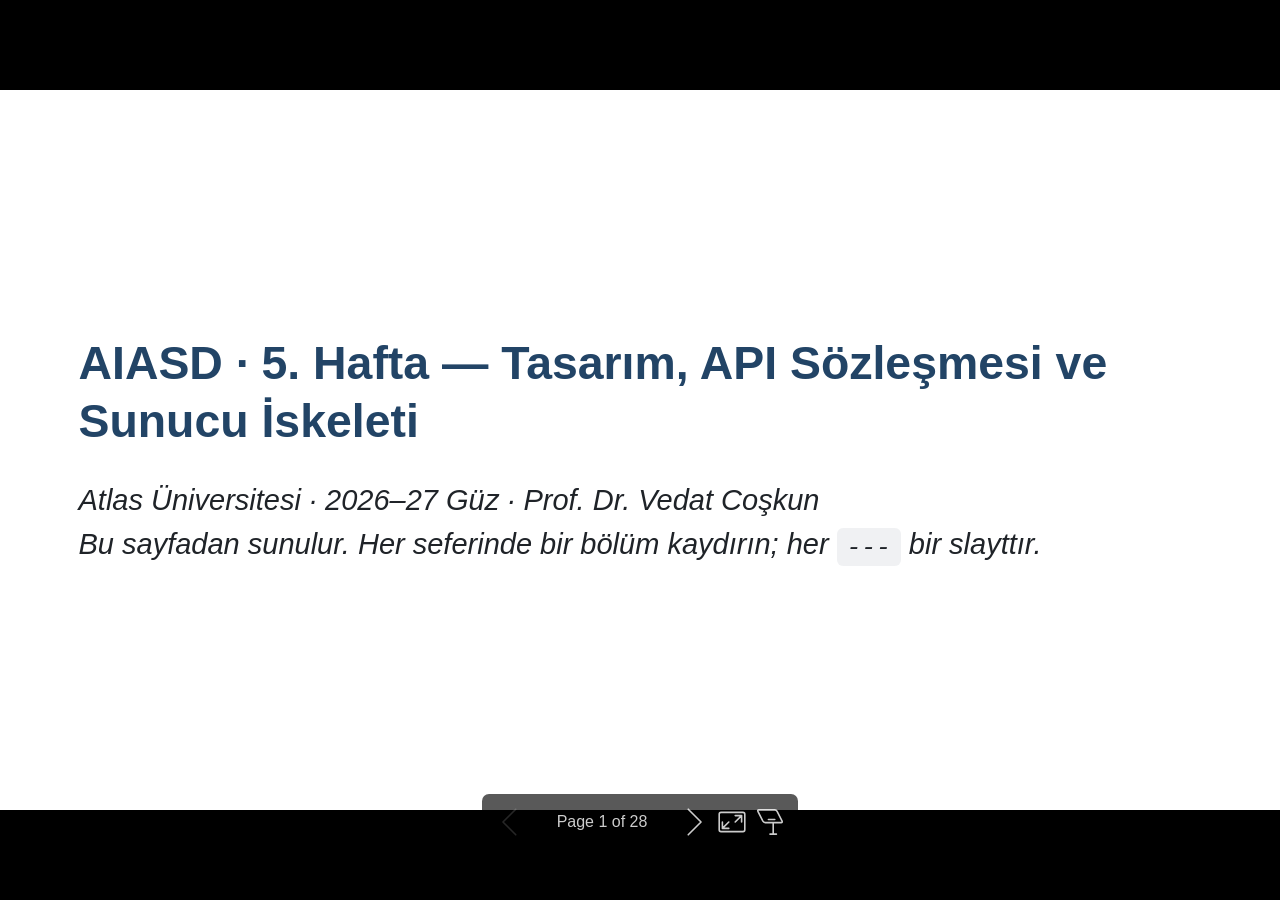
<file: week05/LECTURE_05_TR.html>
<!DOCTYPE html><html lang="POSIX"><head><title>AIASD · 5. Hafta — Tasarım, API Sözleşmesi ve Sunucu İskeleti</title><meta property="og:title" content="AIASD · 5. Hafta — Tasarım, API Sözleşmesi ve Sunucu İskeleti"><meta charset="UTF-8"><meta name="viewport" content="width=device-width,height=device-height,initial-scale=1.0"><meta name="apple-mobile-web-app-capable" content="yes"><meta http-equiv="X-UA-Compatible" content="ie=edge"><meta property="og:type" content="website"><meta name="twitter:card" content="summary"><style>@media screen{body[data-bespoke-view=""] .bespoke-marp-parent>.bespoke-marp-osc>button,body[data-bespoke-view=next] .bespoke-marp-parent>.bespoke-marp-osc>button,body[data-bespoke-view=presenter] .bespoke-marp-presenter-container .bespoke-marp-presenter-info-container button,body[data-bespoke-view=presenter] .bespoke-marp-presenter-container .bespoke-marp-presenter-note-container button{appearance:none;background-color:initial;border:0;color:inherit;cursor:pointer;font-size:inherit;opacity:.8;outline:none;padding:0;transition:opacity .2s linear;-webkit-tap-highlight-color:transparent}body[data-bespoke-view=""] .bespoke-marp-parent>.bespoke-marp-osc>button:disabled,body[data-bespoke-view=next] .bespoke-marp-parent>.bespoke-marp-osc>button:disabled,body[data-bespoke-view=presenter] .bespoke-marp-presenter-container .bespoke-marp-presenter-info-container button:disabled,body[data-bespoke-view=presenter] .bespoke-marp-presenter-container .bespoke-marp-presenter-note-container button:disabled{cursor:not-allowed;opacity:.15!important}body[data-bespoke-view=""] .bespoke-marp-parent>.bespoke-marp-osc>button:hover,body[data-bespoke-view=next] .bespoke-marp-parent>.bespoke-marp-osc>button:hover,body[data-bespoke-view=presenter] .bespoke-marp-presenter-container .bespoke-marp-presenter-info-container button:hover,body[data-bespoke-view=presenter] .bespoke-marp-presenter-container .bespoke-marp-presenter-note-container button:hover{opacity:1}body[data-bespoke-view=""] .bespoke-marp-parent>.bespoke-marp-osc>button:hover:active,body[data-bespoke-view=next] .bespoke-marp-parent>.bespoke-marp-osc>button:hover:active,body[data-bespoke-view=presenter] .bespoke-marp-presenter-container .bespoke-marp-presenter-info-container button:hover:active,body[data-bespoke-view=presenter] .bespoke-marp-presenter-container .bespoke-marp-presenter-note-container button:hover:active{opacity:.6}body[data-bespoke-view=""] .bespoke-marp-parent>.bespoke-marp-osc>button:hover:not(:disabled),body[data-bespoke-view=next] .bespoke-marp-parent>.bespoke-marp-osc>button:hover:not(:disabled),body[data-bespoke-view=presenter] .bespoke-marp-presenter-container .bespoke-marp-presenter-info-container button:hover:not(:disabled),body[data-bespoke-view=presenter] .bespoke-marp-presenter-container .bespoke-marp-presenter-note-container button:hover:not(:disabled){transition:none}body[data-bespoke-view=""] .bespoke-marp-parent>.bespoke-marp-osc>button[data-bespoke-marp-osc=prev],body[data-bespoke-view=next] .bespoke-marp-parent>.bespoke-marp-osc>button[data-bespoke-marp-osc=prev],body[data-bespoke-view=presenter] .bespoke-marp-presenter-container .bespoke-marp-presenter-info-container button.bespoke-marp-presenter-info-page-prev{background:#0000 url("[data-uri]") no-repeat 50%;background-size:contain;overflow:hidden;text-indent:100%;white-space:nowrap}body[data-bespoke-view=""] .bespoke-marp-parent>.bespoke-marp-osc>button[data-bespoke-marp-osc=next],body[data-bespoke-view=next] .bespoke-marp-parent>.bespoke-marp-osc>button[data-bespoke-marp-osc=next],body[data-bespoke-view=presenter] .bespoke-marp-presenter-container .bespoke-marp-presenter-info-container button.bespoke-marp-presenter-info-page-next{background:#0000 url("[data-uri]") no-repeat 50%;background-size:contain;overflow:hidden;text-indent:100%;white-space:nowrap}body[data-bespoke-view=""] .bespoke-marp-parent>.bespoke-marp-osc>button[data-bespoke-marp-osc=fullscreen],body[data-bespoke-view=next] .bespoke-marp-parent>.bespoke-marp-osc>button[data-bespoke-marp-osc=fullscreen]{background:#0000 url("[data-uri]") no-repeat 50%;background-size:contain;overflow:hidden;text-indent:100%;white-space:nowrap}body[data-bespoke-view=""] .bespoke-marp-parent>.bespoke-marp-osc>button.exit[data-bespoke-marp-osc=fullscreen],body[data-bespoke-view=next] .bespoke-marp-parent>.bespoke-marp-osc>button.exit[data-bespoke-marp-osc=fullscreen]{background-image:url("[data-uri]")}body[data-bespoke-view=""] .bespoke-marp-parent>.bespoke-marp-osc>button[data-bespoke-marp-osc=presenter],body[data-bespoke-view=next] .bespoke-marp-parent>.bespoke-marp-osc>button[data-bespoke-marp-osc=presenter]{background:#0000 url("[data-uri]") no-repeat 50%;background-size:contain;overflow:hidden;text-indent:100%;white-space:nowrap}body[data-bespoke-view=presenter] .bespoke-marp-presenter-container .bespoke-marp-presenter-note-container button.bespoke-marp-presenter-note-bigger{background:#0000 url("[data-uri]") no-repeat 50%;background-size:contain;overflow:hidden;text-indent:100%;white-space:nowrap}body[data-bespoke-view=presenter] .bespoke-marp-presenter-container .bespoke-marp-presenter-note-container button.bespoke-marp-presenter-note-smaller{background:#0000 url("[data-uri]") no-repeat 50%;background-size:contain;overflow:hidden;text-indent:100%;white-space:nowrap}}@keyframes __bespoke_marp_transition_reduced_outgoing__{0%{opacity:1}to{opacity:0}}@keyframes __bespoke_marp_transition_reduced_incoming__{0%{mix-blend-mode:plus-lighter;opacity:0}to{mix-blend-mode:plus-lighter;opacity:1}}.bespoke-marp-note,.bespoke-marp-osc,.bespoke-progress-parent{display:none;transition:none}@media screen{::view-transition-group(*){animation-duration:var(--marp-bespoke-transition-animation-duration,.5s);animation-timing-function:ease}::view-transition-new(*),::view-transition-old(*){animation-delay:0s;animation-direction:var(--marp-bespoke-transition-animation-direction,normal);animation-duration:var(--marp-bespoke-transition-animation-duration,.5s);animation-fill-mode:both;animation-name:var(--marp-bespoke-transition-animation-name,var(--marp-bespoke-transition-animation-name-fallback,__bespoke_marp_transition_no_animation__));mix-blend-mode:normal}::view-transition-old(*){--marp-bespoke-transition-animation-name-fallback:__bespoke_marp_transition_reduced_outgoing__;animation-timing-function:ease}::view-transition-new(*){--marp-bespoke-transition-animation-name-fallback:__bespoke_marp_transition_reduced_incoming__;animation-timing-function:ease}::view-transition-new(root),::view-transition-old(root){animation-timing-function:linear}::view-transition-new(__bespoke_marp_transition_osc__),::view-transition-old(__bespoke_marp_transition_osc__){animation-duration:0s!important;animation-name:__bespoke_marp_transition_osc__!important}::view-transition-new(__bespoke_marp_transition_osc__){opacity:0!important}.bespoke-marp-transition-warming-up::view-transition-group(*),.bespoke-marp-transition-warming-up::view-transition-new(*),.bespoke-marp-transition-warming-up::view-transition-old(*){animation-play-state:paused!important}body,html{height:100%;margin:0}body{background:#000;overflow:hidden}svg.bespoke-marp-slide{content-visibility:hidden;opacity:0;pointer-events:none;z-index:-1}svg.bespoke-marp-slide:not(.bespoke-marp-active) *{view-transition-name:none!important}svg.bespoke-marp-slide.bespoke-marp-active{content-visibility:visible;opacity:1;pointer-events:auto;z-index:0}svg.bespoke-marp-slide.bespoke-marp-active.bespoke-marp-active-ready *{animation-name:__bespoke_marp__!important}@supports not (content-visibility:hidden){svg.bespoke-marp-slide[data-bespoke-marp-load=hideable]{display:none}svg.bespoke-marp-slide[data-bespoke-marp-load=hideable].bespoke-marp-active{display:block}}}@media screen and (prefers-reduced-motion:reduce){svg.bespoke-marp-slide *{view-transition-name:none!important}}@media screen{[data-bespoke-marp-fragment=inactive]{visibility:hidden}body[data-bespoke-view=""] .bespoke-marp-parent,body[data-bespoke-view=next] .bespoke-marp-parent{inset:0;position:absolute}body[data-bespoke-view=""] .bespoke-marp-parent>.bespoke-marp-osc,body[data-bespoke-view=next] .bespoke-marp-parent>.bespoke-marp-osc{background:#000000a6;border-radius:7px;bottom:50px;color:#fff;contain:paint;display:block;font-family:Helvetica,Arial,sans-serif;font-size:16px;left:50%;line-height:0;opacity:1;padding:12px;position:absolute;touch-action:manipulation;transform:translateX(-50%);transition:opacity .2s linear;-webkit-user-select:none;user-select:none;white-space:nowrap;will-change:transform;z-index:1;view-transition-name:__bespoke_marp_transition_osc__}body[data-bespoke-view=""] .bespoke-marp-parent>.bespoke-marp-osc>*,body[data-bespoke-view=next] .bespoke-marp-parent>.bespoke-marp-osc>*{margin-left:6px}body[data-bespoke-view=""] .bespoke-marp-parent>.bespoke-marp-osc>:first-child,body[data-bespoke-view=next] .bespoke-marp-parent>.bespoke-marp-osc>:first-child{margin-left:0}body[data-bespoke-view=""] .bespoke-marp-parent>.bespoke-marp-osc>span,body[data-bespoke-view=next] .bespoke-marp-parent>.bespoke-marp-osc>span{opacity:.8}body[data-bespoke-view=""] .bespoke-marp-parent>.bespoke-marp-osc>span[data-bespoke-marp-osc=page],body[data-bespoke-view=next] .bespoke-marp-parent>.bespoke-marp-osc>span[data-bespoke-marp-osc=page]{display:inline-block;min-width:140px;text-align:center}body[data-bespoke-view=""] .bespoke-marp-parent>.bespoke-marp-osc>button[data-bespoke-marp-osc=fullscreen],body[data-bespoke-view=""] .bespoke-marp-parent>.bespoke-marp-osc>button[data-bespoke-marp-osc=next],body[data-bespoke-view=""] .bespoke-marp-parent>.bespoke-marp-osc>button[data-bespoke-marp-osc=presenter],body[data-bespoke-view=""] .bespoke-marp-parent>.bespoke-marp-osc>button[data-bespoke-marp-osc=prev],body[data-bespoke-view=next] .bespoke-marp-parent>.bespoke-marp-osc>button[data-bespoke-marp-osc=fullscreen],body[data-bespoke-view=next] .bespoke-marp-parent>.bespoke-marp-osc>button[data-bespoke-marp-osc=next],body[data-bespoke-view=next] .bespoke-marp-parent>.bespoke-marp-osc>button[data-bespoke-marp-osc=presenter],body[data-bespoke-view=next] .bespoke-marp-parent>.bespoke-marp-osc>button[data-bespoke-marp-osc=prev]{height:32px;line-height:32px;width:32px}body[data-bespoke-view=""] .bespoke-marp-parent.bespoke-marp-inactive,body[data-bespoke-view=next] .bespoke-marp-parent.bespoke-marp-inactive{cursor:none}body[data-bespoke-view=""] .bespoke-marp-parent.bespoke-marp-inactive>.bespoke-marp-osc,body[data-bespoke-view=next] .bespoke-marp-parent.bespoke-marp-inactive>.bespoke-marp-osc{opacity:0;pointer-events:none}body[data-bespoke-view=""] svg.bespoke-marp-slide,body[data-bespoke-view=next] svg.bespoke-marp-slide{height:100%;left:0;position:absolute;top:0;width:100%}body[data-bespoke-view=""] .bespoke-progress-parent{background:#222;display:flex;height:5px;width:100%}body[data-bespoke-view=""] .bespoke-progress-parent+.bespoke-marp-parent{top:5px}body[data-bespoke-view=""] .bespoke-progress-parent .bespoke-progress-bar{background:#0288d1;flex:0 0 0;transition:flex-basis .2s cubic-bezier(0,1,1,1)}body[data-bespoke-view=next]{background:#0000}body[data-bespoke-view=presenter]{background:#161616}body[data-bespoke-view=presenter] .bespoke-marp-presenter-container{display:grid;font-family:Helvetica,Arial,sans-serif;grid-template:"current dragbar next" minmax(140px,1fr) "current dragbar note" 2fr "info    dragbar note" 3em;grid-template-columns:minmax(3px,var(--bespoke-marp-presenter-split-ratio,66%)) 0 minmax(3px,1fr);height:100%;left:0;position:absolute;top:0;width:100%}body[data-bespoke-view=presenter] .bespoke-marp-presenter-container .bespoke-marp-parent{grid-area:current;overflow:hidden;position:relative}body[data-bespoke-view=presenter] .bespoke-marp-presenter-container .bespoke-marp-parent svg.bespoke-marp-slide{height:calc(100% - 40px);left:20px;pointer-events:none;position:absolute;top:20px;-webkit-user-select:none;user-select:none;width:calc(100% - 40px)}body[data-bespoke-view=presenter] .bespoke-marp-presenter-container .bespoke-marp-parent svg.bespoke-marp-slide.bespoke-marp-active{filter:drop-shadow(0 3px 10px rgba(0,0,0,.5))}body[data-bespoke-view=presenter] .bespoke-marp-presenter-container .bespoke-marp-presenter-dragbar-container{background:#0288d1;cursor:col-resize;grid-area:dragbar;margin-left:-3px;opacity:0;position:relative;transition:opacity .4s linear .1s;width:6px;z-index:10}body[data-bespoke-view=presenter] .bespoke-marp-presenter-container .bespoke-marp-presenter-dragbar-container:hover{opacity:1}body[data-bespoke-view=presenter] .bespoke-marp-presenter-container .bespoke-marp-presenter-dragbar-container.active{opacity:1;transition-delay:0s}body[data-bespoke-view=presenter] .bespoke-marp-presenter-container .bespoke-marp-presenter-next-container{background:#222;cursor:pointer;display:none;grid-area:next;overflow:hidden;position:relative}body[data-bespoke-view=presenter] .bespoke-marp-presenter-container .bespoke-marp-presenter-next-container.active{display:block}body[data-bespoke-view=presenter] .bespoke-marp-presenter-container .bespoke-marp-presenter-next-container iframe.bespoke-marp-presenter-next{background:#0000;border:0;display:block;filter:drop-shadow(0 3px 10px rgba(0,0,0,.5));height:calc(100% - 40px);left:20px;pointer-events:none;position:absolute;top:20px;-webkit-user-select:none;user-select:none;width:calc(100% - 40px)}body[data-bespoke-view=presenter] .bespoke-marp-presenter-container .bespoke-marp-presenter-note-container{background:#222;color:#eee;grid-area:note;position:relative;z-index:1}body[data-bespoke-view=presenter] .bespoke-marp-presenter-container .bespoke-marp-presenter-note-container button{height:1.5em;line-height:1.5em;width:1.5em}body[data-bespoke-view=presenter] .bespoke-marp-presenter-container .bespoke-marp-presenter-note-container .bespoke-marp-presenter-note-wrapper{display:block;inset:0;position:absolute}body[data-bespoke-view=presenter] .bespoke-marp-presenter-container .bespoke-marp-presenter-note-container .bespoke-marp-presenter-note-buttons{background:#000000a6;border-radius:4px;bottom:0;display:flex;gap:4px;margin:12px;opacity:0;padding:6px;pointer-events:none;position:absolute;right:0;transition:opacity .2s linear}body[data-bespoke-view=presenter] .bespoke-marp-presenter-container .bespoke-marp-presenter-note-container .bespoke-marp-presenter-note-buttons:focus-within,body[data-bespoke-view=presenter] .bespoke-marp-presenter-container .bespoke-marp-presenter-note-container .bespoke-marp-presenter-note-wrapper:focus-within+.bespoke-marp-presenter-note-buttons,body[data-bespoke-view=presenter] .bespoke-marp-presenter-container .bespoke-marp-presenter-note-container:hover .bespoke-marp-presenter-note-buttons{opacity:1;pointer-events:auto}body[data-bespoke-view=presenter] .bespoke-marp-presenter-container .bespoke-marp-presenter-note-container .bespoke-marp-note{box-sizing:border-box;font-size:calc(1.1em*var(--bespoke-marp-note-font-scale, 1));height:calc(100% - 40px);margin:20px;overflow:auto;padding-right:3px;white-space:pre-wrap;width:calc(100% - 40px);word-wrap:break-word;scrollbar-color:#eeeeee80 #0000;scrollbar-width:thin}body[data-bespoke-view=presenter] .bespoke-marp-presenter-container .bespoke-marp-presenter-note-container .bespoke-marp-note::-webkit-scrollbar{width:6px}body[data-bespoke-view=presenter] .bespoke-marp-presenter-container .bespoke-marp-presenter-note-container .bespoke-marp-note::-webkit-scrollbar-track{background:#0000}body[data-bespoke-view=presenter] .bespoke-marp-presenter-container .bespoke-marp-presenter-note-container .bespoke-marp-note::-webkit-scrollbar-thumb{background:#eeeeee80;border-radius:6px}body[data-bespoke-view=presenter] .bespoke-marp-presenter-container .bespoke-marp-presenter-note-container .bespoke-marp-note:empty{pointer-events:none}body[data-bespoke-view=presenter] .bespoke-marp-presenter-container .bespoke-marp-presenter-note-container .bespoke-marp-note.active{display:block}body[data-bespoke-view=presenter] .bespoke-marp-presenter-container .bespoke-marp-presenter-note-container .bespoke-marp-note p:first-child{margin-top:0}body[data-bespoke-view=presenter] .bespoke-marp-presenter-container .bespoke-marp-presenter-note-container .bespoke-marp-note p:last-child{margin-bottom:0}body[data-bespoke-view=presenter] .bespoke-marp-presenter-container .bespoke-marp-presenter-info-container{align-items:center;box-sizing:border-box;color:#eee;display:flex;flex-wrap:nowrap;grid-area:info;justify-content:center;overflow:hidden;padding:0 10px}body[data-bespoke-view=presenter] .bespoke-marp-presenter-container .bespoke-marp-presenter-info-container .bespoke-marp-presenter-info-page,body[data-bespoke-view=presenter] .bespoke-marp-presenter-container .bespoke-marp-presenter-info-container .bespoke-marp-presenter-info-time,body[data-bespoke-view=presenter] .bespoke-marp-presenter-container .bespoke-marp-presenter-info-container .bespoke-marp-presenter-info-timer{box-sizing:border-box;display:block;padding:0 10px;white-space:nowrap;width:100%}body[data-bespoke-view=presenter] .bespoke-marp-presenter-container .bespoke-marp-presenter-info-container button{height:1.5em;line-height:1.5em;width:1.5em}body[data-bespoke-view=presenter] .bespoke-marp-presenter-container .bespoke-marp-presenter-info-container .bespoke-marp-presenter-info-page{order:2;text-align:center}body[data-bespoke-view=presenter] .bespoke-marp-presenter-container .bespoke-marp-presenter-info-container .bespoke-marp-presenter-info-page .bespoke-marp-presenter-info-page-text{display:inline-block;min-width:120px;text-align:center}body[data-bespoke-view=presenter] .bespoke-marp-presenter-container .bespoke-marp-presenter-info-container .bespoke-marp-presenter-info-time{color:#999;order:1;text-align:left}body[data-bespoke-view=presenter] .bespoke-marp-presenter-container .bespoke-marp-presenter-info-container .bespoke-marp-presenter-info-timer{color:#999;order:3;text-align:right}body[data-bespoke-view=presenter] .bespoke-marp-presenter-container .bespoke-marp-presenter-info-container .bespoke-marp-presenter-info-timer:hover{cursor:pointer}}@media print{.bespoke-marp-presenter-info-container,.bespoke-marp-presenter-next-container,.bespoke-marp-presenter-note-container{display:none}}</style><style>div#\:\$p > svg > foreignObject > section{width:1280px;height:720px;box-sizing:border-box;overflow:hidden;position:relative;scroll-snap-align:center center;-webkit-text-size-adjust:100%;text-size-adjust:100%}div#\:\$p > svg > foreignObject > section::after{bottom:0;content:attr(data-marpit-pagination);padding:inherit;pointer-events:none;position:absolute;right:0}div#\:\$p > svg > foreignObject > section:not([data-marpit-pagination])::after{display:none}div#\:\$p > svg > foreignObject > section :where(:is(h1, marp-h1)){font-size:2em;margin-block:0.67em}div#\:\$p > svg > foreignObject > section section:where(:is(h1, marp-h1)){--marpit-root-font-size: 2em}div#\:\$p > svg > foreignObject > section video::-webkit-media-controls{will-change:transform}@page {size:1280px 720px;margin:0}@media print{html, body{background-color:#fff;margin:0;page-break-inside:avoid;break-inside:avoid-page}div#\:\$p > svg > foreignObject > section{page-break-before:always;break-before:page}div#\:\$p > svg > foreignObject > section, div#\:\$p > svg > foreignObject > section *{-webkit-print-color-adjust:exact!important;animation-delay:0s!important;animation-duration:0s!important;color-adjust:exact!important;print-color-adjust:exact!important;transition:none!important}div#\:\$p > svg[data-marpit-svg]{display:block;height:100vh;width:100vw}}div#\:\$p > svg > foreignObject > :where(section){container-type:size}div#\:\$p > svg > foreignObject > section img[data-marp-twemoji]{background:transparent;height:1em;margin:0 .05em 0 .1em;vertical-align:-.1em;width:1em}div#\:\$p > svg > foreignObject > section{--fgColor-danger:light-dark(#d1242f, #f85149);--bgColor-attention-muted:light-dark(#fff8c5, #bb800926);--bgColor-muted:light-dark(#f6f8fa, #151b23);--bgColor-neutral-muted:light-dark(#818b981f, #656c7633);--borderColor-accent-emphasis:light-dark(#0969da, #1f6feb);--borderColor-attention-emphasis:light-dark(#9a6700, #9e6a03);--borderColor-danger-emphasis:light-dark(#cf222e, #da3633);--borderColor-default:light-dark(#d1d9e0, #3d444d);--borderColor-done-emphasis:light-dark(#8250df, #8957e5);--borderColor-success-emphasis:light-dark(#1a7f37, #238636);--color-prettylights-syntax-brackethighlighter-angle:light-dark(#59636e, #9198a1);--color-prettylights-syntax-brackethighlighter-unmatched:light-dark(#82071e, #f85149);--color-prettylights-syntax-carriage-return-bg:light-dark(#cf222e, #b62324);--color-prettylights-syntax-carriage-return-text:light-dark(#f6f8fa, #f0f6fc);--color-prettylights-syntax-comment:light-dark(#59636e, #9198a1);--color-prettylights-syntax-constant:light-dark(#0550ae, #79c0ff);--color-prettylights-syntax-constant-other-reference-link:light-dark(#0a3069, #a5d6ff);--color-prettylights-syntax-entity:light-dark(#6639ba, #d2a8ff);--color-prettylights-syntax-entity-tag:light-dark(#0550ae, #7ee787);--color-prettylights-syntax-invalid-illegal-text:light-dark(var(--fgColor-danger), var(--fgColor-danger));--color-prettylights-syntax-keyword:light-dark(#cf222e, #ff7b72);--color-prettylights-syntax-markup-changed-bg:light-dark(#ffd8b5, #5a1e02);--color-prettylights-syntax-markup-changed-text:light-dark(#953800, #ffdfb6);--color-prettylights-syntax-markup-deleted-bg:light-dark(#ffebe9, #67060c);--color-prettylights-syntax-markup-deleted-text:light-dark(#82071e, #ffdcd7);--color-prettylights-syntax-markup-heading:light-dark(#0550ae, #1f6feb);--color-prettylights-syntax-markup-ignored-bg:light-dark(#0550ae, #1158c7);--color-prettylights-syntax-markup-ignored-text:light-dark(#d1d9e0, #f0f6fc);--color-prettylights-syntax-markup-inserted-bg:light-dark(#dafbe1, #033a16);--color-prettylights-syntax-markup-inserted-text:light-dark(#116329, #aff5b4);--color-prettylights-syntax-markup-list:light-dark(#3b2300, #f2cc60);--color-prettylights-syntax-meta-diff-range:light-dark(#8250df, #d2a8ff);--color-prettylights-syntax-string:light-dark(#0a3069, #a5d6ff);--color-prettylights-syntax-string-regexp:light-dark(#116329, #7ee787);--color-prettylights-syntax-sublimelinter-gutter-mark:light-dark(#818b98, #3d444d);--color-prettylights-syntax-variable:light-dark(#953800, #ffa657);--fgColor-accent:light-dark(#0969da, #4493f8);--fgColor-attention:light-dark(#9a6700, #d29922);--fgColor-done:light-dark(#8250df, #ab7df8);--fgColor-muted:light-dark(#59636e, #9198a1);--fgColor-success:light-dark(#1a7f37, #3fb950);--bgColor-default:light-dark(#fff, #0d1117);--borderColor-muted:light-dark(#d1d9e0b3, #3d444db3);--color-prettylights-syntax-invalid-illegal-bg:light-dark(var(--bgColor-danger-muted), var(--bgColor-danger-muted));--color-prettylights-syntax-markup-bold:light-dark(#1f2328, #f0f6fc);--color-prettylights-syntax-markup-italic:light-dark(#1f2328, #f0f6fc);--color-prettylights-syntax-storage-modifier-import:light-dark(#1f2328, #f0f6fc);--fgColor-default:light-dark(#1f2328, #f0f6fc);--focus-outlineColor:light-dark(var(--borderColor-accent-emphasis), var(--borderColor-accent-emphasis));--borderColor-neutral-muted:light-dark(var(--borderColor-muted), var(--borderColor-muted));--base-size-16:calc(var(--marpit-root-font-size, 1rem) * 1);--base-size-24:calc(var(--marpit-root-font-size, 1rem) * 1.5);--base-size-4:calc(var(--marpit-root-font-size, 1rem) * 0.25);--base-size-40:calc(var(--marpit-root-font-size, 1rem) * 2.5);--base-size-8:calc(var(--marpit-root-font-size, 1rem) * 0.5);--base-text-weight-medium:500;--base-text-weight-normal:400;--base-text-weight-semibold:600;--fontStack-monospace:ui-monospace, SFMono-Regular, SF Mono, Menlo, Consolas, Liberation Mono, monospace;--fontStack-sansSerif:-apple-system, BlinkMacSystemFont, "Segoe UI", "Noto Sans", Helvetica, Arial, sans-serif, "Apple Color Emoji", "Segoe UI Emoji";}/*!
 * Marp default theme.
 *
 * @theme default
 * @author Yuki Hattori
 *
 * @auto-scaling true
 * @size 16:9 1280px 720px
 * @size 4:3 960px 720px
 */div#\:\$p > svg > foreignObject > section [data-theme=light],div#\:\$p > svg > foreignObject > section{color-scheme:light}div#\:\$p > svg > foreignObject > section [data-theme=dark],div#\:\$p > svg > foreignObject > section:where(.invert){color-scheme:dark}div#\:\$p > svg > foreignObject > section{-ms-text-size-adjust:100%;-webkit-text-size-adjust:100%;margin:0;font-weight:var(--base-text-weight-normal, 400);color:var(--fgColor-default);background-color:var(--bgColor-default);font-family:var(--fontStack-sansSerif, -apple-system, BlinkMacSystemFont, "Segoe UI", "Noto Sans", Helvetica, Arial, sans-serif, "Apple Color Emoji", "Segoe UI Emoji");font-size:16px;line-height:1.5;word-wrap:break-word}div#\:\$p > svg > foreignObject > section{--marpit-root-font-size:16px}div#\:\$p > svg > foreignObject > section a{text-decoration:underline;text-underline-offset:calc(var(--marpit-root-font-size, 1rem) * .2)}div#\:\$p > svg > foreignObject > section :is(h1, marp-h1):hover .anchor .octicon-link:before,div#\:\$p > svg > foreignObject > section :is(h2, marp-h2):hover .anchor .octicon-link:before,div#\:\$p > svg > foreignObject > section :is(h3, marp-h3):hover .anchor .octicon-link:before,div#\:\$p > svg > foreignObject > section :is(h4, marp-h4):hover .anchor .octicon-link:before,div#\:\$p > svg > foreignObject > section :is(h5, marp-h5):hover .anchor .octicon-link:before,div#\:\$p > svg > foreignObject > section :is(h6, marp-h6):hover .anchor .octicon-link:before{width:16px;height:16px;content:" ";display:inline-block;background-color:currentColor;-webkit-mask-image:url('data:image/svg+xml;charset=utf-8,<svg xmlns="http://www.w3.org/2000/svg" aria-hidden="true" viewBox="0 0 16 16"><path fill-rule="evenodd" d="M7.775 3.275a.75.75 0 0 0 1.06 1.06l1.25-1.25a2 2 0 1 1 2.83 2.83l-2.5 2.5a2 2 0 0 1-2.83 0 .75.75 0 0 0-1.06 1.06 3.5 3.5 0 0 0 4.95 0l2.5-2.5a3.5 3.5 0 0 0-4.95-4.95zm-4.69 9.64a2 2 0 0 1 0-2.83l2.5-2.5a2 2 0 0 1 2.83 0 .75.75 0 0 0 1.06-1.06 3.5 3.5 0 0 0-4.95 0l-2.5 2.5a3.5 3.5 0 0 0 4.95 4.95l1.25-1.25a.75.75 0 0 0-1.06-1.06l-1.25 1.25a2 2 0 0 1-2.83 0"/></svg>');mask-image:url('data:image/svg+xml;charset=utf-8,<svg xmlns="http://www.w3.org/2000/svg" aria-hidden="true" viewBox="0 0 16 16"><path fill-rule="evenodd" d="M7.775 3.275a.75.75 0 0 0 1.06 1.06l1.25-1.25a2 2 0 1 1 2.83 2.83l-2.5 2.5a2 2 0 0 1-2.83 0 .75.75 0 0 0-1.06 1.06 3.5 3.5 0 0 0 4.95 0l2.5-2.5a3.5 3.5 0 0 0-4.95-4.95zm-4.69 9.64a2 2 0 0 1 0-2.83l2.5-2.5a2 2 0 0 1 2.83 0 .75.75 0 0 0 1.06-1.06 3.5 3.5 0 0 0-4.95 0l-2.5 2.5a3.5 3.5 0 0 0 4.95 4.95l1.25-1.25a.75.75 0 0 0-1.06-1.06l-1.25 1.25a2 2 0 0 1-2.83 0"/></svg>')}div#\:\$p > svg > foreignObject > section details,div#\:\$p > svg > foreignObject > section figcaption,div#\:\$p > svg > foreignObject > section figure{display:block}div#\:\$p > svg > foreignObject > section summary{display:list-item}div#\:\$p > svg > foreignObject > section [hidden]{display:none!important}div#\:\$p > svg > foreignObject > section a{background-color:transparent;color:var(--fgColor-accent);text-decoration:none}div#\:\$p > svg > foreignObject > section abbr[title]{border-bottom:none;-webkit-text-decoration:underline dotted;text-decoration:underline dotted}div#\:\$p > svg > foreignObject > section b,div#\:\$p > svg > foreignObject > section strong{font-weight:var(--base-text-weight-semibold, 600)}div#\:\$p > svg > foreignObject > section dfn{font-style:italic}div#\:\$p > svg > foreignObject > section :is(h1, marp-h1){margin:.67em 0;font-weight:var(--base-text-weight-semibold, 600);padding-bottom:.3em;font-size:2em;border-bottom:1px solid var(--borderColor-muted)}div#\:\$p > svg > foreignObject > section mark{background-color:var(--bgColor-attention-muted);color:var(--fgColor-default)}div#\:\$p > svg > foreignObject > section small{font-size:90%}div#\:\$p > svg > foreignObject > section sub,div#\:\$p > svg > foreignObject > section sup{font-size:75%;line-height:0;position:relative;vertical-align:baseline}div#\:\$p > svg > foreignObject > section sub{bottom:-.25em}div#\:\$p > svg > foreignObject > section sup{top:-.5em}div#\:\$p > svg > foreignObject > section img{border-style:none;max-width:100%;box-sizing:content-box}div#\:\$p > svg > foreignObject > section code,div#\:\$p > svg > foreignObject > section kbd,div#\:\$p > svg > foreignObject > section :is(pre, marp-pre),div#\:\$p > svg > foreignObject > section samp{font-family:monospace;font-size:1em}div#\:\$p > svg > foreignObject > section figure{margin:1em var(--base-size-40)}div#\:\$p > svg > foreignObject > section hr{box-sizing:content-box;overflow:hidden;background:transparent;height:.25em;padding:0;margin:var(--base-size-24) 0;background-color:var(--borderColor-default);border:0}div#\:\$p > svg > foreignObject > section input{font:inherit;margin:0;overflow:visible;font-family:inherit;font-size:inherit;line-height:inherit}div#\:\$p > svg > foreignObject > section [type=button],div#\:\$p > svg > foreignObject > section [type=reset],div#\:\$p > svg > foreignObject > section [type=submit]{-webkit-appearance:button;-moz-appearance:button;appearance:button}div#\:\$p > svg > foreignObject > section [type=checkbox],div#\:\$p > svg > foreignObject > section [type=radio]{box-sizing:border-box;padding:0}div#\:\$p > svg > foreignObject > section [type=number]::-webkit-inner-spin-button,div#\:\$p > svg > foreignObject > section [type=number]::-webkit-outer-spin-button{height:auto}div#\:\$p > svg > foreignObject > section [type=search]::-webkit-search-cancel-button,div#\:\$p > svg > foreignObject > section [type=search]::-webkit-search-decoration{-webkit-appearance:none;appearance:none}div#\:\$p > svg > foreignObject > section ::-webkit-input-placeholder{color:inherit;opacity:.54}div#\:\$p > svg > foreignObject > section ::-webkit-file-upload-button{-webkit-appearance:button;appearance:button;font:inherit}div#\:\$p > svg > foreignObject > section a:hover{text-decoration:underline}div#\:\$p > svg > foreignObject > section ::-moz-placeholder{color:var(--fgColor-muted);opacity:1}div#\:\$p > svg > foreignObject > section ::placeholder{color:var(--fgColor-muted);opacity:1}div#\:\$p > svg > foreignObject > section hr:after,div#\:\$p > svg > foreignObject > section hr:before{display:table;content:""}div#\:\$p > svg > foreignObject > section hr:after{clear:both}div#\:\$p > svg > foreignObject > section table{border-spacing:0;border-collapse:collapse;display:block;width:-moz-max-content;width:max-content;max-width:100%;overflow:auto;font-variant:tabular-nums}div#\:\$p > svg > foreignObject > section td,div#\:\$p > svg > foreignObject > section th{padding:0}div#\:\$p > svg > foreignObject > section details summary{cursor:pointer}div#\:\$p > svg > foreignObject > section [role=button]:focus,div#\:\$p > svg > foreignObject > section a:focus,div#\:\$p > svg > foreignObject > section input[type=checkbox]:focus,div#\:\$p > svg > foreignObject > section input[type=radio]:focus{outline:2px solid var(--focus-outlineColor);outline-offset:-2px;box-shadow:none}div#\:\$p > svg > foreignObject > section [role=button]:focus:not(:focus-visible),div#\:\$p > svg > foreignObject > section a:focus:not(:focus-visible),div#\:\$p > svg > foreignObject > section input[type=checkbox]:focus:not(:focus-visible),div#\:\$p > svg > foreignObject > section input[type=radio]:focus:not(:focus-visible){outline:1px solid transparent}div#\:\$p > svg > foreignObject > section [role=button]:focus-visible,div#\:\$p > svg > foreignObject > section a:focus-visible,div#\:\$p > svg > foreignObject > section input[type=checkbox]:focus-visible,div#\:\$p > svg > foreignObject > section input[type=radio]:focus-visible{outline:2px solid var(--focus-outlineColor);outline-offset:-2px;box-shadow:none}div#\:\$p > svg > foreignObject > section a:not([class]):focus,div#\:\$p > svg > foreignObject > section a:not([class]):focus-visible,div#\:\$p > svg > foreignObject > section input[type=checkbox]:focus,div#\:\$p > svg > foreignObject > section input[type=checkbox]:focus-visible,div#\:\$p > svg > foreignObject > section input[type=radio]:focus,div#\:\$p > svg > foreignObject > section input[type=radio]:focus-visible{outline-offset:0}div#\:\$p > svg > foreignObject > section kbd{display:inline-block;padding:var(--base-size-4);font:11px var(--fontStack-monospace, ui-monospace, SFMono-Regular, SF Mono, Menlo, Consolas, Liberation Mono, monospace);line-height:10px;color:var(--fgColor-default);vertical-align:middle;background-color:var(--bgColor-muted);border-bottom-color:var(--borderColor-neutral-muted);border:1px solid var(--borderColor-neutral-muted);border-radius:6px;box-shadow:inset 0 -1px 0 var(--borderColor-neutral-muted)}div#\:\$p > svg > foreignObject > section :is(h1, marp-h1),div#\:\$p > svg > foreignObject > section :is(h2, marp-h2),div#\:\$p > svg > foreignObject > section :is(h3, marp-h3),div#\:\$p > svg > foreignObject > section :is(h4, marp-h4),div#\:\$p > svg > foreignObject > section :is(h5, marp-h5),div#\:\$p > svg > foreignObject > section :is(h6, marp-h6){margin-top:var(--base-size-24);margin-bottom:var(--base-size-16);font-weight:var(--base-text-weight-semibold, 600);line-height:1.25}div#\:\$p > svg > foreignObject > section :is(h2, marp-h2){padding-bottom:.3em;font-size:1.5em;border-bottom:1px solid var(--borderColor-muted)}div#\:\$p > svg > foreignObject > section :is(h2, marp-h2),div#\:\$p > svg > foreignObject > section :is(h3, marp-h3){font-weight:var(--base-text-weight-semibold, 600)}div#\:\$p > svg > foreignObject > section :is(h3, marp-h3){font-size:1.25em}div#\:\$p > svg > foreignObject > section :is(h4, marp-h4){font-size:1em}div#\:\$p > svg > foreignObject > section :is(h4, marp-h4),div#\:\$p > svg > foreignObject > section :is(h5, marp-h5){font-weight:var(--base-text-weight-semibold, 600)}div#\:\$p > svg > foreignObject > section :is(h5, marp-h5){font-size:.875em}div#\:\$p > svg > foreignObject > section :is(h6, marp-h6){font-weight:var(--base-text-weight-semibold, 600);font-size:.85em;color:var(--fgColor-muted)}div#\:\$p > svg > foreignObject > section p{margin-top:0;margin-bottom:10px}div#\:\$p > svg > foreignObject > section blockquote{margin:0;padding:0 1em;color:var(--fgColor-muted);border-left:.25em solid var(--borderColor-default)}div#\:\$p > svg > foreignObject > section ol,div#\:\$p > svg > foreignObject > section ul{margin-top:0;margin-bottom:0;padding-left:2em}div#\:\$p > svg > foreignObject > section ol ol,div#\:\$p > svg > foreignObject > section ul ol{list-style-type:lower-roman}div#\:\$p > svg > foreignObject > section ol ol ol,div#\:\$p > svg > foreignObject > section ol ul ol,div#\:\$p > svg > foreignObject > section ul ol ol,div#\:\$p > svg > foreignObject > section ul ul ol{list-style-type:lower-alpha}div#\:\$p > svg > foreignObject > section dd{margin-left:0}div#\:\$p > svg > foreignObject > section code,div#\:\$p > svg > foreignObject > section :is(pre, marp-pre),div#\:\$p > svg > foreignObject > section samp,div#\:\$p > svg > foreignObject > section tt{font-family:var(--fontStack-monospace, ui-monospace, SFMono-Regular, SF Mono, Menlo, Consolas, Liberation Mono, monospace);font-size:12px}div#\:\$p > svg > foreignObject > section :is(pre, marp-pre){margin-top:0;margin-bottom:0;word-wrap:normal}div#\:\$p > svg > foreignObject > section .octicon{display:inline-block;overflow:visible!important;vertical-align:text-bottom;fill:currentColor}div#\:\$p > svg > foreignObject > section input::-webkit-inner-spin-button,div#\:\$p > svg > foreignObject > section input::-webkit-outer-spin-button{margin:0;-webkit-appearance:none;appearance:none}div#\:\$p > svg > foreignObject > section .mr-2{margin-right:var(--base-size-8, 8px)!important}div#\:\$p > svg > foreignObject > section:after,div#\:\$p > svg > foreignObject > section:before{display:table}div#\:\$p > svg > foreignObject > section:after{clear:both}div#\:\$p > svg > foreignObject > section>:first-child{margin-top:0!important}div#\:\$p > svg > foreignObject > section>:last-child{margin-bottom:0!important}div#\:\$p > svg > foreignObject > section a:not([href]){color:inherit;text-decoration:none}div#\:\$p > svg > foreignObject > section .absent{color:var(--fgColor-danger)}div#\:\$p > svg > foreignObject > section .anchor{float:left;padding-right:var(--base-size-4);margin-left:-20px;line-height:1}div#\:\$p > svg > foreignObject > section .anchor:focus{outline:none}div#\:\$p > svg > foreignObject > section blockquote,div#\:\$p > svg > foreignObject > section details,div#\:\$p > svg > foreignObject > section dl,div#\:\$p > svg > foreignObject > section ol,div#\:\$p > svg > foreignObject > section p,div#\:\$p > svg > foreignObject > section :is(pre, marp-pre),div#\:\$p > svg > foreignObject > section table,div#\:\$p > svg > foreignObject > section ul{margin-top:0;margin-bottom:var(--base-size-16)}div#\:\$p > svg > foreignObject > section blockquote>:first-child{margin-top:0}div#\:\$p > svg > foreignObject > section blockquote>:last-child{margin-bottom:0}div#\:\$p > svg > foreignObject > section :is(h1, marp-h1) .octicon-link,div#\:\$p > svg > foreignObject > section :is(h2, marp-h2) .octicon-link,div#\:\$p > svg > foreignObject > section :is(h3, marp-h3) .octicon-link,div#\:\$p > svg > foreignObject > section :is(h4, marp-h4) .octicon-link,div#\:\$p > svg > foreignObject > section :is(h5, marp-h5) .octicon-link,div#\:\$p > svg > foreignObject > section :is(h6, marp-h6) .octicon-link{color:var(--fgColor-default);vertical-align:middle;visibility:hidden}div#\:\$p > svg > foreignObject > section :is(h1, marp-h1):hover .anchor,div#\:\$p > svg > foreignObject > section :is(h2, marp-h2):hover .anchor,div#\:\$p > svg > foreignObject > section :is(h3, marp-h3):hover .anchor,div#\:\$p > svg > foreignObject > section :is(h4, marp-h4):hover .anchor,div#\:\$p > svg > foreignObject > section :is(h5, marp-h5):hover .anchor,div#\:\$p > svg > foreignObject > section :is(h6, marp-h6):hover .anchor{text-decoration:none}div#\:\$p > svg > foreignObject > section :is(h1, marp-h1):hover .anchor .octicon-link,div#\:\$p > svg > foreignObject > section :is(h2, marp-h2):hover .anchor .octicon-link,div#\:\$p > svg > foreignObject > section :is(h3, marp-h3):hover .anchor .octicon-link,div#\:\$p > svg > foreignObject > section :is(h4, marp-h4):hover .anchor .octicon-link,div#\:\$p > svg > foreignObject > section :is(h5, marp-h5):hover .anchor .octicon-link,div#\:\$p > svg > foreignObject > section :is(h6, marp-h6):hover .anchor .octicon-link{visibility:visible}div#\:\$p > svg > foreignObject > section :is(h1, marp-h1) code,div#\:\$p > svg > foreignObject > section :is(h1, marp-h1) tt,div#\:\$p > svg > foreignObject > section :is(h2, marp-h2) code,div#\:\$p > svg > foreignObject > section :is(h2, marp-h2) tt,div#\:\$p > svg > foreignObject > section :is(h3, marp-h3) code,div#\:\$p > svg > foreignObject > section :is(h3, marp-h3) tt,div#\:\$p > svg > foreignObject > section :is(h4, marp-h4) code,div#\:\$p > svg > foreignObject > section :is(h4, marp-h4) tt,div#\:\$p > svg > foreignObject > section :is(h5, marp-h5) code,div#\:\$p > svg > foreignObject > section :is(h5, marp-h5) tt,div#\:\$p > svg > foreignObject > section :is(h6, marp-h6) code,div#\:\$p > svg > foreignObject > section :is(h6, marp-h6) tt{padding:0 .2em;font-size:inherit}div#\:\$p > svg > foreignObject > section summary :is(h1, marp-h1),div#\:\$p > svg > foreignObject > section summary :is(h2, marp-h2),div#\:\$p > svg > foreignObject > section summary :is(h3, marp-h3),div#\:\$p > svg > foreignObject > section summary :is(h4, marp-h4),div#\:\$p > svg > foreignObject > section summary :is(h5, marp-h5),div#\:\$p > svg > foreignObject > section summary :is(h6, marp-h6){display:inline-block}div#\:\$p > svg > foreignObject > section summary :is(h1, marp-h1) .anchor,div#\:\$p > svg > foreignObject > section summary :is(h2, marp-h2) .anchor,div#\:\$p > svg > foreignObject > section summary :is(h3, marp-h3) .anchor,div#\:\$p > svg > foreignObject > section summary :is(h4, marp-h4) .anchor,div#\:\$p > svg > foreignObject > section summary :is(h5, marp-h5) .anchor,div#\:\$p > svg > foreignObject > section summary :is(h6, marp-h6) .anchor{margin-left:-40px}div#\:\$p > svg > foreignObject > section summary :is(h1, marp-h1),div#\:\$p > svg > foreignObject > section summary :is(h2, marp-h2){padding-bottom:0;border-bottom:0}div#\:\$p > svg > foreignObject > section ol.no-list,div#\:\$p > svg > foreignObject > section ul.no-list{padding:0;list-style-type:none}div#\:\$p > svg > foreignObject > section ol[type="a s"]{list-style-type:lower-alpha}div#\:\$p > svg > foreignObject > section ol[type="A s"]{list-style-type:upper-alpha}div#\:\$p > svg > foreignObject > section ol[type="i s"]{list-style-type:lower-roman}div#\:\$p > svg > foreignObject > section ol[type="I s"]{list-style-type:upper-roman}div#\:\$p > svg > foreignObject > section div>ol:not([type]),div#\:\$p > svg > foreignObject > section ol[type="1"]{list-style-type:decimal}div#\:\$p > svg > foreignObject > section ol ol,div#\:\$p > svg > foreignObject > section ol ul,div#\:\$p > svg > foreignObject > section ul ol,div#\:\$p > svg > foreignObject > section ul ul{margin-top:0;margin-bottom:0}div#\:\$p > svg > foreignObject > section li>p{margin-top:var(--base-size-16)}div#\:\$p > svg > foreignObject > section li+li{margin-top:.25em}div#\:\$p > svg > foreignObject > section dl{padding:0}div#\:\$p > svg > foreignObject > section dl dt{padding:0;margin-top:var(--base-size-16);font-size:1em;font-style:italic;font-weight:var(--base-text-weight-semibold, 600)}div#\:\$p > svg > foreignObject > section dl dd{padding:0 var(--base-size-16);margin-bottom:var(--base-size-16)}div#\:\$p > svg > foreignObject > section table th{font-weight:var(--base-text-weight-semibold, 600)}div#\:\$p > svg > foreignObject > section table td,div#\:\$p > svg > foreignObject > section table th{padding:6px 13px;border:1px solid var(--borderColor-default)}div#\:\$p > svg > foreignObject > section table td>:last-child{margin-bottom:0}div#\:\$p > svg > foreignObject > section table tr{background-color:var(--bgColor-default);border-top:1px solid var(--borderColor-muted)}div#\:\$p > svg > foreignObject > section table tr:nth-child(2n){background-color:var(--bgColor-muted)}div#\:\$p > svg > foreignObject > section table img{background-color:transparent}div#\:\$p > svg > foreignObject > section img[align=right]{padding-left:20px}div#\:\$p > svg > foreignObject > section img[align=left]{padding-right:20px}div#\:\$p > svg > foreignObject > section .emoji{max-width:none;vertical-align:text-top;background-color:transparent}div#\:\$p > svg > foreignObject > section :is(span, marp-span).frame,div#\:\$p > svg > foreignObject > section :is(span, marp-span).frame>:is(span, marp-span){display:block;overflow:hidden}div#\:\$p > svg > foreignObject > section :is(span, marp-span).frame>:is(span, marp-span){float:left;width:auto;padding:7px;margin:13px 0 0;border:1px solid var(--borderColor-default)}div#\:\$p > svg > foreignObject > section :is(span, marp-span).frame :is(span, marp-span) img{display:block;float:left}div#\:\$p > svg > foreignObject > section :is(span, marp-span).frame :is(span, marp-span) :is(span, marp-span){display:block;padding:5px 0 0;clear:both;color:var(--fgColor-default)}div#\:\$p > svg > foreignObject > section :is(span, marp-span).align-center{display:block;overflow:hidden;clear:both}div#\:\$p > svg > foreignObject > section :is(span, marp-span).align-center>:is(span, marp-span){display:block;margin:13px auto 0;overflow:hidden;text-align:center}div#\:\$p > svg > foreignObject > section :is(span, marp-span).align-center :is(span, marp-span) img{margin:0 auto;text-align:center}div#\:\$p > svg > foreignObject > section :is(span, marp-span).align-right{display:block;overflow:hidden;clear:both}div#\:\$p > svg > foreignObject > section :is(span, marp-span).align-right>:is(span, marp-span){display:block;margin:13px 0 0;overflow:hidden;text-align:right}div#\:\$p > svg > foreignObject > section :is(span, marp-span).align-right :is(span, marp-span) img{margin:0;text-align:right}div#\:\$p > svg > foreignObject > section :is(span, marp-span).float-left{display:block;float:left;margin-right:13px;overflow:hidden}div#\:\$p > svg > foreignObject > section :is(span, marp-span).float-left :is(span, marp-span){margin:13px 0 0}div#\:\$p > svg > foreignObject > section :is(span, marp-span).float-right{display:block;float:right;margin-left:13px;overflow:hidden}div#\:\$p > svg > foreignObject > section :is(span, marp-span).float-right>:is(span, marp-span){display:block;margin:13px auto 0;overflow:hidden;text-align:right}div#\:\$p > svg > foreignObject > section code,div#\:\$p > svg > foreignObject > section tt{padding:.2em .4em;margin:0;font-size:85%;white-space:break-spaces;background-color:var(--bgColor-neutral-muted);border-radius:6px}div#\:\$p > svg > foreignObject > section code br,div#\:\$p > svg > foreignObject > section tt br{display:none}div#\:\$p > svg > foreignObject > section del code{text-decoration:inherit}div#\:\$p > svg > foreignObject > section samp{font-size:85%}div#\:\$p > svg > foreignObject > section :is(pre, marp-pre) code{font-size:100%}div#\:\$p > svg > foreignObject > section :is(pre, marp-pre)>code{padding:0;margin:0;word-break:normal;white-space:pre;background:transparent;border:0}div#\:\$p > svg > foreignObject > section .highlight{margin-bottom:var(--base-size-16)}div#\:\$p > svg > foreignObject > section .highlight :is(pre, marp-pre){margin-bottom:0;word-break:normal}div#\:\$p > svg > foreignObject > section :is(pre, marp-pre){padding:var(--base-size-16);overflow:auto;font-size:85%;line-height:1.45;color:var(--fgColor-default);background-color:var(--bgColor-muted);border-radius:6px}div#\:\$p > svg > foreignObject > section :is(pre, marp-pre) code,div#\:\$p > svg > foreignObject > section :is(pre, marp-pre) tt{display:inline;padding:0;margin:0;overflow:visible;line-height:inherit;word-wrap:normal;background-color:transparent;border:0}div#\:\$p > svg > foreignObject > section .csv-data td,div#\:\$p > svg > foreignObject > section .csv-data th{padding:5px;overflow:hidden;font-size:12px;line-height:1;text-align:left;white-space:nowrap}div#\:\$p > svg > foreignObject > section .csv-data .blob-num{padding:10px var(--base-size-8) 9px;text-align:right;background:var(--bgColor-default);border:0}div#\:\$p > svg > foreignObject > section .csv-data tr{border-top:0}div#\:\$p > svg > foreignObject > section .csv-data th{font-weight:var(--base-text-weight-semibold, 600);background:var(--bgColor-muted);border-top:0}div#\:\$p > svg > foreignObject > section [data-footnote-ref]:before{content:"["}div#\:\$p > svg > foreignObject > section [data-footnote-ref]:after{content:"]"}div#\:\$p > svg > foreignObject > section .footnotes{font-size:12px;color:var(--fgColor-muted);border-top:1px solid var(--borderColor-default)}div#\:\$p > svg > foreignObject > section div#\:\$p > svg > foreignObject > section section.footnotes{--marpit-root-font-size:12px}div#\:\$p > svg > foreignObject > section .footnotes ol,div#\:\$p > svg > foreignObject > section .footnotes ol ul{padding-left:var(--base-size-16)}div#\:\$p > svg > foreignObject > section .footnotes ol ul{display:inline-block;margin-top:var(--base-size-16)}div#\:\$p > svg > foreignObject > section .footnotes li{position:relative}div#\:\$p > svg > foreignObject > section .footnotes li:target:before{position:absolute;top:calc(var(--base-size-8)*-1);right:calc(var(--base-size-8)*-1);bottom:calc(var(--base-size-8)*-1);left:calc(var(--base-size-24)*-1);pointer-events:none;content:"";border:2px solid var(--borderColor-accent-emphasis);border-radius:6px}div#\:\$p > svg > foreignObject > section .footnotes li:target{color:var(--fgColor-default)}div#\:\$p > svg > foreignObject > section .footnotes .data-footnote-backref g-emoji{font-family:monospace}div#\:\$p > svg > foreignObject > section .pl-c{color:var(--color-prettylights-syntax-comment)}div#\:\$p > svg > foreignObject > section .pl-c1,div#\:\$p > svg > foreignObject > section .pl-s .pl-v{color:var(--color-prettylights-syntax-constant)}div#\:\$p > svg > foreignObject > section .pl-e,div#\:\$p > svg > foreignObject > section .pl-en{color:var(--color-prettylights-syntax-entity)}div#\:\$p > svg > foreignObject > section .pl-s .pl-s1,div#\:\$p > svg > foreignObject > section .pl-smi{color:var(--color-prettylights-syntax-storage-modifier-import)}div#\:\$p > svg > foreignObject > section .pl-ent{color:var(--color-prettylights-syntax-entity-tag)}div#\:\$p > svg > foreignObject > section .pl-k{color:var(--color-prettylights-syntax-keyword)}div#\:\$p > svg > foreignObject > section .pl-pds,div#\:\$p > svg > foreignObject > section .pl-s,div#\:\$p > svg > foreignObject > section .pl-s .pl-pse .pl-s1,div#\:\$p > svg > foreignObject > section .pl-sr,div#\:\$p > svg > foreignObject > section .pl-sr .pl-cce,div#\:\$p > svg > foreignObject > section .pl-sr .pl-sra,div#\:\$p > svg > foreignObject > section .pl-sr .pl-sre{color:var(--color-prettylights-syntax-string)}div#\:\$p > svg > foreignObject > section .pl-smw,div#\:\$p > svg > foreignObject > section .pl-v{color:var(--color-prettylights-syntax-variable)}div#\:\$p > svg > foreignObject > section .pl-bu{color:var(--color-prettylights-syntax-brackethighlighter-unmatched)}div#\:\$p > svg > foreignObject > section .pl-ii{color:var(--color-prettylights-syntax-invalid-illegal-text);background-color:var(--color-prettylights-syntax-invalid-illegal-bg)}div#\:\$p > svg > foreignObject > section .pl-c2{color:var(--color-prettylights-syntax-carriage-return-text);background-color:var(--color-prettylights-syntax-carriage-return-bg)}div#\:\$p > svg > foreignObject > section .pl-sr .pl-cce{font-weight:700;color:var(--color-prettylights-syntax-string-regexp)}div#\:\$p > svg > foreignObject > section .pl-ml{color:var(--color-prettylights-syntax-markup-list)}div#\:\$p > svg > foreignObject > section .pl-mh,div#\:\$p > svg > foreignObject > section .pl-mh .pl-en,div#\:\$p > svg > foreignObject > section .pl-ms{font-weight:700;color:var(--color-prettylights-syntax-markup-heading)}div#\:\$p > svg > foreignObject > section .pl-mi{font-style:italic;color:var(--color-prettylights-syntax-markup-italic)}div#\:\$p > svg > foreignObject > section .pl-mb{font-weight:700;color:var(--color-prettylights-syntax-markup-bold)}div#\:\$p > svg > foreignObject > section .pl-md{color:var(--color-prettylights-syntax-markup-deleted-text);background-color:var(--color-prettylights-syntax-markup-deleted-bg)}div#\:\$p > svg > foreignObject > section .pl-mi1{color:var(--color-prettylights-syntax-markup-inserted-text);background-color:var(--color-prettylights-syntax-markup-inserted-bg)}div#\:\$p > svg > foreignObject > section .pl-mc{color:var(--color-prettylights-syntax-markup-changed-text);background-color:var(--color-prettylights-syntax-markup-changed-bg)}div#\:\$p > svg > foreignObject > section .pl-mi2{color:var(--color-prettylights-syntax-markup-ignored-text);background-color:var(--color-prettylights-syntax-markup-ignored-bg)}div#\:\$p > svg > foreignObject > section .pl-mdr{font-weight:700;color:var(--color-prettylights-syntax-meta-diff-range)}div#\:\$p > svg > foreignObject > section .pl-ba{color:var(--color-prettylights-syntax-brackethighlighter-angle)}div#\:\$p > svg > foreignObject > section .pl-sg{color:var(--color-prettylights-syntax-sublimelinter-gutter-mark)}div#\:\$p > svg > foreignObject > section .pl-corl{text-decoration:underline;color:var(--color-prettylights-syntax-constant-other-reference-link)}div#\:\$p > svg > foreignObject > section [role=button]:focus:not(:focus-visible),div#\:\$p > svg > foreignObject > section [role=tabpanel][tabindex="0"]:focus:not(:focus-visible),div#\:\$p > svg > foreignObject > section a:focus:not(:focus-visible),div#\:\$p > svg > foreignObject > section button:focus:not(:focus-visible),div#\:\$p > svg > foreignObject > section summary:focus:not(:focus-visible){outline:none;box-shadow:none}div#\:\$p > svg > foreignObject > section [tabindex="0"]:focus:not(:focus-visible),div#\:\$p > svg > foreignObject > section details-dialog:focus:not(:focus-visible){outline:none}div#\:\$p > svg > foreignObject > section g-emoji{display:inline-block;min-width:1ch;font-family:Apple Color Emoji,Segoe UI Emoji,Segoe UI Symbol;font-size:1em;font-style:normal!important;font-weight:var(--base-text-weight-normal, 400);line-height:1;vertical-align:-.075em}div#\:\$p > svg > foreignObject > section g-emoji img{width:1em;height:1em}div#\:\$p > svg > foreignObject > section a:has(>p,>div,>:is(pre, marp-pre),>blockquote){display:block}div#\:\$p > svg > foreignObject > section a:has(>p,>div,>:is(pre, marp-pre),>blockquote):not(:has(.snippet-clipboard-content,>:is(pre, marp-pre))){width:-moz-fit-content;width:fit-content}div#\:\$p > svg > foreignObject > section a:has(>p,>div,>:is(pre, marp-pre),>blockquote):has(.snippet-clipboard-content,>:is(pre, marp-pre)):focus-visible{outline:2px solid var(--focus-outlineColor);outline-offset:2px}div#\:\$p > svg > foreignObject > section .task-list-item{list-style-type:none}div#\:\$p > svg > foreignObject > section .task-list-item label{font-weight:var(--base-text-weight-normal, 400)}div#\:\$p > svg > foreignObject > section .task-list-item.enabled label{cursor:pointer}div#\:\$p > svg > foreignObject > section .task-list-item+.task-list-item{margin-top:var(--base-size-4)}div#\:\$p > svg > foreignObject > section .task-list-item .handle{display:none}div#\:\$p > svg > foreignObject > section .task-list-item-checkbox{margin:0 .2em .25em -1.4em;vertical-align:middle}div#\:\$p > svg > foreignObject > section ul:dir(rtl) .task-list-item-checkbox{margin:0 -1.6em .25em .2em}div#\:\$p > svg > foreignObject > section ol:dir(rtl) .task-list-item-checkbox{margin:0 -1.6em .25em .2em}div#\:\$p > svg > foreignObject > section .contains-task-list:focus-within .task-list-item-convert-container,div#\:\$p > svg > foreignObject > section .contains-task-list:hover .task-list-item-convert-container{display:block;width:auto;height:24px;overflow:visible;clip-path:none}div#\:\$p > svg > foreignObject > section ::-webkit-calendar-picker-indicator{filter:invert(50%)}div#\:\$p > svg > foreignObject > section .markdown-alert{padding:var(--base-size-8) var(--base-size-16);margin-bottom:var(--base-size-16);color:inherit;border-left:.25em solid var(--borderColor-default)}div#\:\$p > svg > foreignObject > section .markdown-alert>:first-child{margin-top:0}div#\:\$p > svg > foreignObject > section .markdown-alert>:last-child{margin-bottom:0}div#\:\$p > svg > foreignObject > section .markdown-alert .markdown-alert-title{display:flex;font-weight:var(--base-text-weight-medium, 500);align-items:center;line-height:1}div#\:\$p > svg > foreignObject > section .markdown-alert.markdown-alert-note{border-left-color:var(--borderColor-accent-emphasis)}div#\:\$p > svg > foreignObject > section .markdown-alert.markdown-alert-note .markdown-alert-title{color:var(--fgColor-accent)}div#\:\$p > svg > foreignObject > section .markdown-alert.markdown-alert-important{border-left-color:var(--borderColor-done-emphasis)}div#\:\$p > svg > foreignObject > section .markdown-alert.markdown-alert-important .markdown-alert-title{color:var(--fgColor-done)}div#\:\$p > svg > foreignObject > section .markdown-alert.markdown-alert-warning{border-left-color:var(--borderColor-attention-emphasis)}div#\:\$p > svg > foreignObject > section .markdown-alert.markdown-alert-warning .markdown-alert-title{color:var(--fgColor-attention)}div#\:\$p > svg > foreignObject > section .markdown-alert.markdown-alert-tip{border-left-color:var(--borderColor-success-emphasis)}div#\:\$p > svg > foreignObject > section .markdown-alert.markdown-alert-tip .markdown-alert-title{color:var(--fgColor-success)}div#\:\$p > svg > foreignObject > section .markdown-alert.markdown-alert-caution{border-left-color:var(--borderColor-danger-emphasis)}div#\:\$p > svg > foreignObject > section .markdown-alert.markdown-alert-caution .markdown-alert-title{color:var(--fgColor-danger)}div#\:\$p > svg > foreignObject > section>:first-child>.heading-element:first-child{margin-top:0!important}div#\:\$p > svg > foreignObject > section .highlight :is(pre, marp-pre):has(+.zeroclipboard-container){min-height:52px}div#\:\$p > svg > foreignObject > section :is(h1, marp-h1){color:var(--h1-color);font-size:1.6em}div#\:\$p > svg > foreignObject > section :is(h1, marp-h1),div#\:\$p > svg > foreignObject > section :is(h2, marp-h2){border-bottom:none}div#\:\$p > svg > foreignObject > section :is(h2, marp-h2){font-size:1.3em}div#\:\$p > svg > foreignObject > section :is(h3, marp-h3){font-size:1.1em}div#\:\$p > svg > foreignObject > section :is(h4, marp-h4){font-size:1.05em}div#\:\$p > svg > foreignObject > section :is(h5, marp-h5){font-size:1em}div#\:\$p > svg > foreignObject > section :is(h6, marp-h6){font-size:.9em}div#\:\$p > svg > foreignObject > section :is(h1, marp-h1) strong,div#\:\$p > svg > foreignObject > section :is(h2, marp-h2) strong,div#\:\$p > svg > foreignObject > section :is(h3, marp-h3) strong,div#\:\$p > svg > foreignObject > section :is(h4, marp-h4) strong,div#\:\$p > svg > foreignObject > section :is(h5, marp-h5) strong,div#\:\$p > svg > foreignObject > section :is(h6, marp-h6) strong{font-weight:inherit;color:var(--heading-strong-color)}div#\:\$p > svg > foreignObject > section :is(h1, marp-h1)::part(auto-scaling),div#\:\$p > svg > foreignObject > section :is(h2, marp-h2)::part(auto-scaling),div#\:\$p > svg > foreignObject > section :is(h3, marp-h3)::part(auto-scaling),div#\:\$p > svg > foreignObject > section :is(h4, marp-h4)::part(auto-scaling),div#\:\$p > svg > foreignObject > section :is(h5, marp-h5)::part(auto-scaling),div#\:\$p > svg > foreignObject > section :is(h6, marp-h6)::part(auto-scaling){max-height:563px}div#\:\$p > svg > foreignObject > section hr{height:0;padding-top:.25em}div#\:\$p > svg > foreignObject > section img{background-color:transparent}div#\:\$p > svg > foreignObject > section :is(pre, marp-pre){border:1px solid var(--borderColor-default);line-height:1.15;overflow:visible}div#\:\$p > svg > foreignObject > section :is(pre, marp-pre)::part(auto-scaling){max-height:529px}div#\:\$p > svg > foreignObject > section :is(pre, marp-pre) :where(.hljs){color:var(--color-prettylights-syntax-storage-modifier-import)}div#\:\$p > svg > foreignObject > section :is(pre, marp-pre) :where(.hljs-doctag),div#\:\$p > svg > foreignObject > section :is(pre, marp-pre) :where(.hljs-keyword),div#\:\$p > svg > foreignObject > section :is(pre, marp-pre) :where(.hljs-meta .hljs-keyword),div#\:\$p > svg > foreignObject > section :is(pre, marp-pre) :where(.hljs-template-tag),div#\:\$p > svg > foreignObject > section :is(pre, marp-pre) :where(.hljs-template-variable),div#\:\$p > svg > foreignObject > section :is(pre, marp-pre) :where(.hljs-type),div#\:\$p > svg > foreignObject > section :is(pre, marp-pre) :where(.hljs-variable.language_){color:var(--color-prettylights-syntax-keyword)}div#\:\$p > svg > foreignObject > section :is(pre, marp-pre) :where(.hljs-title),div#\:\$p > svg > foreignObject > section :is(pre, marp-pre) :where(.hljs-title.class_),div#\:\$p > svg > foreignObject > section :is(pre, marp-pre) :where(.hljs-title.class_.inherited__),div#\:\$p > svg > foreignObject > section :is(pre, marp-pre) :where(.hljs-title.function_){color:var(--color-prettylights-syntax-entity)}div#\:\$p > svg > foreignObject > section :is(pre, marp-pre) :where(.hljs-attr),div#\:\$p > svg > foreignObject > section :is(pre, marp-pre) :where(.hljs-attribute),div#\:\$p > svg > foreignObject > section :is(pre, marp-pre) :where(.hljs-literal),div#\:\$p > svg > foreignObject > section :is(pre, marp-pre) :where(.hljs-meta),div#\:\$p > svg > foreignObject > section :is(pre, marp-pre) :where(.hljs-number),div#\:\$p > svg > foreignObject > section :is(pre, marp-pre) :where(.hljs-operator),div#\:\$p > svg > foreignObject > section :is(pre, marp-pre) :where(.hljs-selector-attr),div#\:\$p > svg > foreignObject > section :is(pre, marp-pre) :where(.hljs-selector-class),div#\:\$p > svg > foreignObject > section :is(pre, marp-pre) :where(.hljs-selector-id),div#\:\$p > svg > foreignObject > section :is(pre, marp-pre) :where(.hljs-variable){color:var(--color-prettylights-syntax-constant)}div#\:\$p > svg > foreignObject > section :is(pre, marp-pre) :where(.hljs-meta .hljs-string),div#\:\$p > svg > foreignObject > section :is(pre, marp-pre) :where(.hljs-regexp),div#\:\$p > svg > foreignObject > section :is(pre, marp-pre) :where(.hljs-string){color:var(--color-prettylights-syntax-string)}div#\:\$p > svg > foreignObject > section :is(pre, marp-pre) :where(.hljs-built_in),div#\:\$p > svg > foreignObject > section :is(pre, marp-pre) :where(.hljs-symbol){color:var(--color-prettylights-syntax-variable)}div#\:\$p > svg > foreignObject > section :is(pre, marp-pre) :where(.hljs-code),div#\:\$p > svg > foreignObject > section :is(pre, marp-pre) :where(.hljs-comment),div#\:\$p > svg > foreignObject > section :is(pre, marp-pre) :where(.hljs-formula){color:var(--color-prettylights-syntax-comment)}div#\:\$p > svg > foreignObject > section :is(pre, marp-pre) :where(.hljs-name),div#\:\$p > svg > foreignObject > section :is(pre, marp-pre) :where(.hljs-quote),div#\:\$p > svg > foreignObject > section :is(pre, marp-pre) :where(.hljs-selector-pseudo),div#\:\$p > svg > foreignObject > section :is(pre, marp-pre) :where(.hljs-selector-tag){color:var(--color-prettylights-syntax-entity-tag)}div#\:\$p > svg > foreignObject > section :is(pre, marp-pre) :where(.hljs-subst){color:var(--color-prettylights-syntax-storage-modifier-import)}div#\:\$p > svg > foreignObject > section :is(pre, marp-pre) :where(.hljs-section){font-weight:700;color:var(--color-prettylights-syntax-markup-heading)}div#\:\$p > svg > foreignObject > section :is(pre, marp-pre) :where(.hljs-bullet){color:var(--color-prettylights-syntax-markup-list)}div#\:\$p > svg > foreignObject > section :is(pre, marp-pre) :where(.hljs-emphasis){font-style:italic;color:var(--color-prettylights-syntax-markup-italic)}div#\:\$p > svg > foreignObject > section :is(pre, marp-pre) :where(.hljs-strong){font-weight:700;color:var(--color-prettylights-syntax-markup-bold)}div#\:\$p > svg > foreignObject > section :is(pre, marp-pre) :where(.hljs-addition){color:var(--color-prettylights-syntax-markup-inserted-text);background-color:var(--color-prettylights-syntax-markup-inserted-bg)}div#\:\$p > svg > foreignObject > section :is(pre, marp-pre) :where(.hljs-deletion){color:var(--color-prettylights-syntax-markup-deleted-text);background-color:var(--color-prettylights-syntax-markup-deleted-bg)}div#\:\$p > svg > foreignObject > section footer,div#\:\$p > svg > foreignObject > section header{margin:0;position:absolute;left:30px;color:var(--header-footer-color);font-size:18px}div#\:\$p > svg > foreignObject > section header{top:21px}div#\:\$p > svg > foreignObject > section footer{bottom:21px}div#\:\$p > svg > foreignObject > section{--h1-color:light-dark(#246, #cee7ff);--header-footer-color:light-dark(hsla(0,0%,40%,.75), hsla(0,0%,60%,.75));--heading-strong-color:light-dark(#48c, #7bf);--paginate-color:light-dark(#777, #999);--base-size-4:4px;--base-size-8:8px;--base-size-16:16px;--base-size-24:24px;--base-size-40:40px;display:block;font-size:29px;height:720px;padding:78.5px;place-content:safe center center;width:1280px;flex-flow:column nowrap;align-items:stretch}div#\:\$p > svg > foreignObject > section{--marpit-root-font-size:29px}div#\:\$p > svg > foreignObject > section>:last-child,div#\:\$p > svg > foreignObject > section[data-footer]>:nth-last-child(2){margin-bottom:0}div#\:\$p > svg > foreignObject > section>:first-child,div#\:\$p > svg > foreignObject > section>header:first-child+*{margin-top:0}div#\:\$p > svg > foreignObject > section:after{position:absolute;padding:0;right:30px;bottom:21px;font-size:24px;color:var(--paginate-color)}div#\:\$p > svg > foreignObject > section:after{--marpit-root-font-size:24px}div#\:\$p > svg > foreignObject > section[data-color] :is(h1, marp-h1),div#\:\$p > svg > foreignObject > section[data-color] :is(h2, marp-h2),div#\:\$p > svg > foreignObject > section[data-color] :is(h3, marp-h3),div#\:\$p > svg > foreignObject > section[data-color] :is(h4, marp-h4),div#\:\$p > svg > foreignObject > section[data-color] :is(h5, marp-h5),div#\:\$p > svg > foreignObject > section[data-color] :is(h6, marp-h6){color:currentcolor}div#\:\$p > svg > foreignObject > section[data-marpit-advanced-background="background"]{columns:initial!important;display:block!important;padding:0!important}div#\:\$p > svg > foreignObject > section[data-marpit-advanced-background="background"]::before, div#\:\$p > svg > foreignObject > section[data-marpit-advanced-background="background"]::after, div#\:\$p > svg > foreignObject > section[data-marpit-advanced-background="content"]::before, div#\:\$p > svg > foreignObject > section[data-marpit-advanced-background="content"]::after{display:none!important}div#\:\$p > svg > foreignObject > section[data-marpit-advanced-background="background"] > div[data-marpit-advanced-background-container]{all:initial;display:flex;flex-direction:row;height:100%;overflow:hidden;width:100%}div#\:\$p > svg > foreignObject > section[data-marpit-advanced-background="background"] > div[data-marpit-advanced-background-container][data-marpit-advanced-background-direction="vertical"]{flex-direction:column}div#\:\$p > svg > foreignObject > section[data-marpit-advanced-background="background"][data-marpit-advanced-background-split] > div[data-marpit-advanced-background-container]{width:var(--marpit-advanced-background-split, 50%)}div#\:\$p > svg > foreignObject > section[data-marpit-advanced-background="background"][data-marpit-advanced-background-split="right"] > div[data-marpit-advanced-background-container]{margin-left:calc(100% - var(--marpit-advanced-background-split, 50%))}div#\:\$p > svg > foreignObject > section[data-marpit-advanced-background="background"] > div[data-marpit-advanced-background-container] > figure{all:initial;background-position:center;background-repeat:no-repeat;background-size:cover;flex:auto;margin:0}div#\:\$p > svg > foreignObject > section[data-marpit-advanced-background="background"] > div[data-marpit-advanced-background-container] > figure > figcaption{position:absolute;border:0;clip:rect(0, 0, 0, 0);height:1px;margin:-1px;overflow:hidden;padding:0;white-space:nowrap;width:1px}div#\:\$p > svg > foreignObject > section[data-marpit-advanced-background="content"], div#\:\$p > svg > foreignObject > section[data-marpit-advanced-background="pseudo"]{background:transparent!important}div#\:\$p > svg > foreignObject > section[data-marpit-advanced-background="pseudo"], div#\:\$p > svg[data-marpit-svg] > foreignObject[data-marpit-advanced-background="pseudo"]{pointer-events:none!important}div#\:\$p > svg > foreignObject > section[data-marpit-advanced-background-split]{width:100%;height:100%}
</style></head><body><div class="bespoke-marp-osc"><button data-bespoke-marp-osc="prev" tabindex="-1" title="Previous slide">Previous slide</button><span data-bespoke-marp-osc="page"></span><button data-bespoke-marp-osc="next" tabindex="-1" title="Next slide">Next slide</button><button data-bespoke-marp-osc="fullscreen" tabindex="-1" title="Toggle fullscreen (f)">Toggle fullscreen</button><button data-bespoke-marp-osc="presenter" tabindex="-1" title="Open presenter view (p)">Open presenter view</button></div><div id=":$p"><svg data-marpit-svg="" viewBox="0 0 1280 720"><foreignObject width="1280" height="720"><section id="1" lang="POSIX">
<h1 id="aiasd--5-hafta--tasar%C4%B1m-api-s%C3%B6zle%C5%9Fmesi-ve-sunucu-i%CC%87skeleti">AIASD · 5. Hafta — Tasarım, API Sözleşmesi ve Sunucu İskeleti</h1>
<p><em>Atlas Üniversitesi · 2026–27 Güz · Prof. Dr. Vedat Coşkun</em><br />
<em>Bu sayfadan sunulur. Her seferinde bir bölüm kaydırın; her <code>---</code> bir slayttır.</em></p>
</section>
</foreignObject></svg><svg data-marpit-svg="" viewBox="0 0 1280 720"><foreignObject width="1280" height="720"><section id="2" lang="POSIX">
<h2 id="bug%C3%BCn">Bugün</h2>
<ol>
<li>Projeniz şimdiye kadar ve sözleşme neden koddan önce gelir</li>
<li>Tasarım: ürününüzün bileşenleri, <code>week05/DESIGN.md</code></li>
<li>API sözleşmesi: <code>week05/api.md</code> dosyasının giriş satırları, <strong>elle</strong>, 10:00'da push</li>
<li>On dakikada FastAPI ve <code>server/</code> içindeki sunucu iskeleti, 11:00'de push</li>
<li>Önce testler: test case kimliğiyle adlandırılmış ilk giriş testi, 11:45'te push</li>
<li>Cumartesi'ye kadar: sözleşmenin tamamı, üç test, mimari, taban çizgisi, AI log</li>
<li>Haftanın notlandırılması</li>
</ol>
</section>
</foreignObject></svg><svg data-marpit-svg="" viewBox="0 0 1280 720"><foreignObject width="1280" height="720"><section id="3" lang="POSIX">
<h2 id="projeniz-%C5%9Fimdiye-kadar-ve-nereye-gidiyor">Projeniz şimdiye kadar ve nereye gidiyor</h2>
<p>Bir ay önce projeniz yalnızca aklınızdaki bir fikirdi.</p>
<ul>
<li><strong>1. hafta:</strong> araçlarınız ve yapay zeka asistanlarıyla ilk gerçek konuşmalarınız</li>
<li><strong>2. hafta:</strong> gerçek bir problem, onu yaşayan gerçek insanlar, ilk gereksinimler</li>
<li><strong>3. hafta:</strong> pitch ve pazar; proje artık kalıcı olarak sizin</li>
<li><strong>4. hafta:</strong> ekranlar ve onlara tıklayan bir sınıf arkadaşı</li>
<li><strong>Bu hafta proje yazılıma dönüşüyor:</strong> bir iskelet, bir sözleşme, size ilk kez cevap veren bir sunucu</li>
<li><strong>Sonra:</strong> e-posta kutunuza gelen kodla giriş (6) · aynı giriş telefonda (7) · ürününüzün kendi özelliği her yerde (8) · gerçek testçiler, mağaza ve Aralık'ta bir mağazadan kurulan uygulamanız</li>
</ul>
<p>Cumartesi gereksinimleriniz ve test case'leriniz <strong>taban çizginiz (baseline)</strong> olur.</p>
</section>
</foreignObject></svg><svg data-marpit-svg="" viewBox="0 0 1280 720"><foreignObject width="1280" height="720"><section id="4" lang="POSIX">
<h2 id="bu-hafta-geri-kalan-her-%C5%9Feyin-%C3%BCzerine-kuruldu%C4%9Fu-par%C3%A7a">Bu hafta: geri kalan her şeyin üzerine kurulduğu parça</h2>
<ul>
<li><strong>Tasarım:</strong> ürününüzün parçaları ve her parçanın hizmet ettiği gereksinim</li>
<li><strong>API sözleşmesi:</strong> sunucunuzun istemcilerine verdiği söz</li>
<li><strong>Sunucu iskeleti:</strong> her endpoint'e, şimdilik &quot;henüz yapılmadı&quot; diyerek cevap veren gerçek bir sunucu</li>
<li><strong>İlk testler:</strong> giriş test case'leriniz kod olarak, girişi bekliyor</li>
</ul>
<p>Girişi 6. hafta, bugünkü endpoint'lerin arkasına kurarsınız ve web istemcisi onları çağırır. Mobil istemci 7. haftada aynılarını, hiç değiştirmeden çağırır. 8. hafta aynı sözleşmeye satır ekler.</p>
<p><strong>Sözleşmedeki bir hata bugün bulunursa bir satıra mal olur. 8. haftada bulunursa sunucuya ve iki istemciye.</strong></p>
</section>
</foreignObject></svg><svg data-marpit-svg="" viewBox="0 0 1280 720"><foreignObject width="1280" height="720"><section id="5" lang="POSIX">
<h2 id="bu-hafta-asistan-nerede-yard%C4%B1m-eder">Bu hafta asistan nerede yardım eder</h2>
<table>
<thead>
<tr>
<th>Parça</th>
<th>Asistan</th>
</tr>
</thead>
<tbody>
<tr>
<td>Bir route'un FastAPI kodu (<code>api.md</code> satırı isteme yapıştırılır; bir route, bir commit)</td>
<td><strong>Yardım eder</strong></td>
</tr>
<tr>
<td>Test case'lerinizden birinden bir testin kodu (test case'le karşılaştırmak sizin işiniz)</td>
<td><strong>Yardım eder</strong>, onay sizde</td>
</tr>
<tr>
<td>Gereksinimlerinizden bir bileşen önerisi</td>
<td><strong>Yardım eder</strong>, karar sizde</td>
</tr>
<tr>
<td>Mimarinizin Mermaid sözdizimi</td>
<td><strong>Yardım eder</strong></td>
</tr>
<tr>
<td>Bir hata mesajını açıklamak</td>
<td><strong>Yardım eder</strong></td>
</tr>
</tbody>
</table>
</section>
</foreignObject></svg><svg data-marpit-svg="" viewBox="0 0 1280 720"><foreignObject width="1280" height="720"><section id="6" lang="POSIX">
<h2 id="ve-nerede-hi%C3%A7-yard%C4%B1m-etmez">… ve nerede hiç yardım etmez</h2>
<table>
<thead>
<tr>
<th>Parça</th>
<th>Asistan</th>
</tr>
</thead>
<tbody>
<tr>
<td><code>api.md</code> dosyasının giriş satırları: metot, yol, istek, cevap, hatalar</td>
<td><strong>Yardım yok</strong>: herhangi bir koddan önce siz yazarsınız</td>
</tr>
<tr>
<td>Testleri ve sunucuyu çalıştırmak ve ekrana yazdıklarını okumak</td>
<td><strong>Yardım yok</strong>: kendiniz çalıştırırsınız</td>
</tr>
<tr>
<td>Değişiklik günlüğü satırları ve Pazar'dan itibaren değişiklik istekleri</td>
<td><strong>Yardım yok</strong></td>
</tr>
<tr>
<td><code>ai_log_05.md</code> (Evidence bloğu ve kalın alıntılar dışında)</td>
<td><strong>Yardım yok</strong></td>
</tr>
</tbody>
</table>
</section>
</foreignObject></svg><svg data-marpit-svg="" viewBox="0 0 1280 720"><foreignObject width="1280" height="720"><section id="7" lang="POSIX">
<h1 align="center">api.md DOSYASININ GİRİŞ SATIRLARINI<br />ELLE YAZARSINIZ.</h1>
<h1 align="center">HERHANGİ BİR KODDAN ÖNCE.</h1>
<p align="center"><b>İstemcinin ne gönderdiği. Ne geri döndüğü. Başarısız olabileceği her yol.<br />Hiçbir asistan onları yazmaz, düzeltmez ya da tamamlamaz.</b></p>
<p align="center">Sunucunuzun route'ları henüz yokken, 10:00'daki push'unuzdan okunurlar.</p>
</section>
</foreignObject></svg><svg data-marpit-svg="" viewBox="0 0 1280 720"><foreignObject width="1280" height="720"><section id="8" lang="POSIX">
<h1 align="center">AI LOG'U<br />İNSAN YAZAR.</h1>
<p align="center"><b>Evidence bloğunun ve kalın alıntıların dışında asistan yok.<br />Ne yazmak için, ne düzeltmek için, dil için bile.</b></p>
<h1 align="center">Asistana yazdırılmış bir günlük 0 alır.</h1>
</section>
</foreignObject></svg><svg data-marpit-svg="" viewBox="0 0 1280 720"><foreignObject width="1280" height="720"><section id="9" lang="POSIX">
<h2 id="bu-hafta-tek-ba%C5%9F%C4%B1n%C4%B1za-%C3%A7al%C4%B1%C5%9F%C4%B1rs%C4%B1n%C4%B1z">Bu hafta tek başınıza çalışırsınız</h2>
<ul>
<li>Collaborator yok, <code>group_05.json</code> yok, katkı bonusu yok. Grubunuz 6. haftadan itibaren yeniden toplanır.</li>
<li><strong>Bir öğrenci, bir bilgisayar, bir GitHub hesabı.</strong> Kendi bilgisayarınızdan, kendi hesabınızla commit edin.</li>
<li>Bir gün gerçekten başka bir bilgisayardan commit etmeniz gerekirse, bunu o haftanın AI log'unda, günü ve nedeniyle birlikte söyleyin.</li>
</ul>
</section>
</foreignObject></svg><svg data-marpit-svg="" viewBox="0 0 1280 720"><foreignObject width="1280" height="720"><section id="10" lang="POSIX">
<h2 id="s%C3%B6zle%C5%9Fme-neden-koddan-%C3%B6nce">Sözleşme neden koddan önce</h2>
<p>Web istemciniz (6. hafta) ve mobil istemciniz (7. hafta) API sözleşmesine göre yazılır.</p>
<p><strong>Koddan sonra yazılırsa</strong>, sözleşme yalnızca asistanın o an ne yazdıysa onu anlatır ve test case'leriniz artık gereksinimlerinizi test etmez.</p>
<p><strong>Önce yazılırsa</strong>, sunucunun, iki istemcinin ve her testin üzerinde anlaştığı tek sayfa olur.</p>
</section>
</foreignObject></svg><svg data-marpit-svg="" viewBox="0 0 1280 720"><foreignObject width="1280" height="720"><section id="11" lang="POSIX">
<h2 id="tasar%C4%B1m--week05designmd">Tasarım — <code>week05/DESIGN.md</code></h2>
<p><strong>Bileşen</strong>, sisteminizin tek bir işi olan bir parçasıdır. <strong>Derste: en az dört.</strong></p>
<table>
<thead>
<tr>
<th>Bileşen</th>
<th>Ne yapar</th>
<th>REQ</th>
</tr>
</thead>
<tbody>
<tr>
<td>Sunucu: giriş</td>
<td>Bir e-posta adresine 4 haneli bir kod gönderir, kodu kontrol eder ve bir token verir</td>
<td>REQ-001</td>
</tr>
<tr>
<td>Sunucu: rezervasyonlar</td>
<td>30 ile 120 dakika arası boş bir dilim için rezervasyonu kaydeder, dolu bir dilimi reddeder</td>
<td>REQ-002, REQ-003</td>
</tr>
<tr>
<td>Veritabanı</td>
<td>Kullanıcıları, odaları ve rezervasyonları tutar</td>
<td>REQ-002, REQ-004</td>
</tr>
<tr>
<td>Web istemcisi</td>
<td>Prototipin ekranları, tarayıcıda, 390 px genişlikte</td>
<td>REQ-006</td>
</tr>
<tr>
<td>Mobil istemci</td>
<td>Aynı ekranlar bir telefonda</td>
<td>REQ-006</td>
</tr>
</tbody>
</table>
</section>
</foreignObject></svg><svg data-marpit-svg="" viewBox="0 0 1280 720"><foreignObject width="1280" height="720"><section id="12" lang="POSIX">
<h2 id="bile%C5%9Fenler-kurallar">Bileşenler: kurallar</h2>
<ul>
<li>Her bileşene, kodunuzda vereceğiniz adı verin: &quot;Sunucu: rezervasyonlar&quot; <code>server/bookings.py</code> olur.</li>
<li>Ne yaptığına dair tek cümle. Üç kez &quot;ve&quot; diyorsanız, bunlar iki bileşendir.</li>
<li>REQ kimlikleri <code>requirements.json</code> içinde bulunur. Hiçbir gereksinime hizmet etmeyen bir bileşenin var olmak için bir nedeni olmalıdır.</li>
<li>Asistan önerebilir; <strong>karar sizindir</strong>.</li>
</ul>
<p>ZAYIF: <code>| Backend | Her şeyi yapar | REQ-001, REQ-002, REQ-003, REQ-004, REQ-005 |</code></p>
</section>
</foreignObject></svg><svg data-marpit-svg="" viewBox="0 0 1280 720"><foreignObject width="1280" height="720"><section id="13" lang="POSIX">
<h2 id="endpointler-istekler-cevaplar">Endpoint'ler, istekler, cevaplar</h2>
<p><strong>Endpoint</strong>, sunucunuzun cevap verdiği tek bir şeydir: bir metot ve bir yol, <code>POST /auth/code</code>.</p>
<table>
<thead>
<tr>
<th>Kod</th>
<th>Anlamı</th>
</tr>
</thead>
<tbody>
<tr>
<td>200 / 201</td>
<td>Çalıştı / yeni bir şey oluşturuldu</td>
</tr>
<tr>
<td>401</td>
<td>Giriş yapılmamış ya da kod veya token yanlış</td>
</tr>
<tr>
<td>404</td>
<td>Böyle bir şey yok</td>
</tr>
<tr>
<td>409</td>
<td>Var olanla çakışıyor (dolu bir dilim)</td>
</tr>
<tr>
<td>422</td>
<td>Bir alan eksik ya da biçimi yanlış</td>
</tr>
<tr>
<td>429</td>
<td>Çok fazla istek: bekleyin</td>
</tr>
<tr>
<td>501</td>
<td>Henüz yapılmadı</td>
</tr>
</tbody>
</table>
</section>
</foreignObject></svg><svg data-marpit-svg="" viewBox="0 0 1280 720"><foreignObject width="1280" height="720"><section id="14" lang="POSIX">
<h2 id="giri%C5%9F-en-az-iki-endpoint">Giriş: en az iki endpoint</h2>
<p>Her projede giriş aynı şekilde yapılır (REQ-001). <strong>İkinci satır, yani kodla giriş, sizindir.</strong> Kod doğru mu? Yanlış mı? Çok mu eski? TC-001-01 ve TC-001-02 test case'leriniz size söyler.</p>
<table>
<thead>
<tr>
<th>Metot</th>
<th>Yol</th>
<th>İstek</th>
<th>Cevap</th>
<th>Hatalar</th>
<th>REQ</th>
</tr>
</thead>
<tbody>
<tr>
<td>POST</td>
<td>/auth/code</td>
<td>{&quot;email&quot;: &quot;<a href="mailto:deniz@example.com">deniz@example.com</a>&quot;}</td>
<td>200 {&quot;sent&quot;: true}</td>
<td>422 e-posta değil · 429 bir dakika içinde yeniden istendi</td>
<td>REQ-001</td>
</tr>
<tr>
<td>?</td>
<td>?</td>
<td>?</td>
<td>?</td>
<td>?</td>
<td>REQ-001</td>
</tr>
</tbody>
</table>
</section>
</foreignObject></svg><svg data-marpit-svg="" viewBox="0 0 1280 720"><foreignObject width="1280" height="720"><section id="15" lang="POSIX">
<h2 id="%C5%9Fimdi--1000a-kadar">Şimdi — 10:00'a kadar</h2>
<ol>
<li><code>week05/DESIGN.md</code>: en az dört bileşen.</li>
<li><code>week05/api.md</code>: giriş satırları, <strong>elle</strong>, REQ-001'den ve test case'lerinizden.</li>
<li>Denetleyici, commit, <strong>10:00'da push</strong>.</li>
</ol>
</section>
</foreignObject></svg><svg data-marpit-svg="" viewBox="0 0 1280 720"><foreignObject width="1280" height="720"><section id="16" lang="POSIX">
<h2 id="on-dakikada-fastapi">On dakikada FastAPI</h2>
<pre is="marp-pre" data-auto-scaling="downscale-only"><code class="language-python"><span class="hljs-keyword">from</span> fastapi <span class="hljs-keyword">import</span> FastAPI

app = FastAPI(title=<span class="hljs-string">&quot;StudyRoom&quot;</span>)


<span class="hljs-meta">@app.get(<span class="hljs-params"><span class="hljs-string">&quot;/health&quot;</span></span>)</span>
<span class="hljs-keyword">def</span> <span class="hljs-title function_">health</span>() -&gt; <span class="hljs-built_in">dict</span>:
    <span class="hljs-keyword">return</span> {<span class="hljs-string">&quot;status&quot;</span>: <span class="hljs-string">&quot;ok&quot;</span>}
</code></pre>
<pre is="marp-pre" data-auto-scaling="downscale-only"><code class="language-bash">uvicorn server.main:app --reload
</code></pre>
<p><a href="http://127.0.0.1:8000/docs">http://127.0.0.1:8000/docs</a> adresini açın. Asistan ne derse desin, <strong>orada olmayan bir route yoktur</strong>.</p>
<p><code>week05/FASTAPI_CARD_TR.md</code>: aynısı, tek sayfada.</p>
</section>
</foreignObject></svg><svg data-marpit-svg="" viewBox="0 0 1280 720"><foreignObject width="1280" height="720"><section id="17" lang="POSIX">
<h2 id="sunucu-iskeleti--her-sat%C4%B1r-i%C3%A7in-bir-route">Sunucu iskeleti — her satır için bir route</h2>
<pre is="marp-pre" data-auto-scaling="downscale-only"><code class="language-python"><span class="hljs-keyword">from</span> fastapi <span class="hljs-keyword">import</span> FastAPI, HTTPException
<span class="hljs-keyword">from</span> pydantic <span class="hljs-keyword">import</span> BaseModel

app = FastAPI(title=<span class="hljs-string">&quot;StudyRoom&quot;</span>)


<span class="hljs-keyword">class</span> <span class="hljs-title class_">CodeRequest</span>(<span class="hljs-title class_ inherited__">BaseModel</span>):
    email: <span class="hljs-built_in">str</span>


<span class="hljs-meta">@app.post(<span class="hljs-params"><span class="hljs-string">&quot;/auth/code&quot;</span></span>)</span>
<span class="hljs-keyword">def</span> <span class="hljs-title function_">ask_for_code</span>(<span class="hljs-params">body: CodeRequest</span>) -&gt; <span class="hljs-built_in">dict</span>:
    <span class="hljs-string">&quot;&quot;&quot;REQ-001: sends a 4-digit code to the e-mail address. Built in Week 6.&quot;&quot;&quot;</span>
    <span class="hljs-keyword">raise</span> HTTPException(status_code=<span class="hljs-number">501</span>, detail=<span class="hljs-string">&quot;Not built yet: Week 6&quot;</span>)
</code></pre>
<p>İşi daha sonra yapılacak bir route, kendi haftası gelene kadar <strong>501</strong> ile cevap verir.</p>
</section>
</foreignObject></svg><svg data-marpit-svg="" viewBox="0 0 1280 720"><foreignObject width="1280" height="720"><section id="18" lang="POSIX">
<h2 id="i%CC%87skelet-kurallar">İskelet: kurallar</h2>
<ul>
<li><strong><code>api.md</code> dosyasının her satırının bir route'u, her route'un da bir satırı vardır</strong>: aynı metot, aynı yol. Denetleyici ikisini iki yönde de karşılaştırır.</li>
<li>Route'lar <code>server/main.py</code> içinde, ya da <code>APIRouter</code> ile <code>server/</code> içindeki başka dosyalarda bulunur.</li>
<li>Her route'un ilk satırı gereksinimini söyler.</li>
<li><strong>Bir route, bir commit.</strong> <code>api.md</code> satırı isteme yapıştırılır; cevabın tamamını okuyun; istemediğinizi reddedin.</li>
</ul>
<p>Asistan &quot;yardım edecektir&quot;: kodu her zaman 1234 olan tamamlanmış bir giriş, bir şifre alanı, planlamadığınız bir veritabanı. <strong>Bu hafta route'lar yalnızca 501 ile cevap verir.</strong></p>
</section>
</foreignObject></svg><svg data-marpit-svg="" viewBox="0 0 1280 720"><foreignObject width="1280" height="720"><section id="19" lang="POSIX">
<h2 id="%C5%9Fimdi--1100e-kadar">Şimdi — 11:00'e kadar</h2>
<ol>
<li><code>api.md</code> dosyasının her satırı için <code>server/</code> içinde 501 ile cevap veren bir route.</li>
<li><code>/docs</code> her satırı gösterir.</li>
<li>Denetleyici, commit, <strong>11:00'de push</strong>.</li>
</ol>
</section>
</foreignObject></svg><svg data-marpit-svg="" viewBox="0 0 1280 720"><foreignObject width="1280" height="720"><section id="20" lang="POSIX">
<h2 id="%C3%B6nce-testler">Önce testler</h2>
<p>Test, koda dönüştürülmüş bir test case'tir. Adı test case kimliğiyle başlar.</p>
<pre is="marp-pre" data-auto-scaling="downscale-only"><code class="language-python"><span class="hljs-keyword">from</span> fastapi.testclient <span class="hljs-keyword">import</span> TestClient

<span class="hljs-keyword">from</span> server.main <span class="hljs-keyword">import</span> app

client = TestClient(app)


<span class="hljs-keyword">def</span> <span class="hljs-title function_">test_TC_001_01_a_code_is_sent_to_a_valid_email</span>():
    response = client.post(<span class="hljs-string">&quot;/auth/code&quot;</span>, json={<span class="hljs-string">&quot;email&quot;</span>: <span class="hljs-string">&quot;deniz@example.com&quot;</span>})
    <span class="hljs-keyword">assert</span> response.status_code == <span class="hljs-number">200</span>
    <span class="hljs-keyword">assert</span> response.json() == {<span class="hljs-string">&quot;sent&quot;</span>: <span class="hljs-literal">True</span>}
</code></pre>
<pre is="marp-pre" data-auto-scaling="downscale-only"><code class="language-bash">python -m pytest
</code></pre>
</section>
</foreignObject></svg><svg data-marpit-svg="" viewBox="0 0 1280 720"><foreignObject width="1280" height="720"><section id="21" lang="POSIX">
<h2 id="k%C4%B1rm%C4%B1z%C4%B1-do%C4%9Fru-nedenle">Kırmızı, doğru nedenle</h2>
<p>Bugün test <strong>başarısız olur</strong>. Olmalıdır: giriş 6. haftada yapılır.</p>
<table>
<thead>
<tr>
<th>Hata ne diyor</th>
<th>Anlamı</th>
</tr>
</thead>
<tbody>
<tr>
<td><code>assert 501 == 200</code></td>
<td><strong>Doğru neden</strong>: route var, işi yok</td>
</tr>
<tr>
<td><code>assert 404 == 200</code></td>
<td>Route eksik ya da yolu <code>api.md</code>'dekinden farklı</td>
</tr>
<tr>
<td><code>ImportError</code></td>
<td>Test sunucunuzu bulamıyor</td>
</tr>
</tbody>
</table>
<p>Yanlış nedenle başarısız olan bir test hiçbir şeyi test etmez. <strong>Kod var olmadan önce geçen bir test de hiçbir şeyi test etmez.</strong></p>
<p>Başarısız bir testi beklenen değeri değiştirerek &quot;düzelten&quot; bir asistan, testi işe yaramaz hale getirmiştir.</p>
</section>
</foreignObject></svg><svg data-marpit-svg="" viewBox="0 0 1280 720"><foreignObject width="1280" height="720"><section id="22" lang="POSIX">
<h2 id="%C5%9Fimdi--1145e-kadar">Şimdi — 11:45'e kadar</h2>
<ol>
<li><code>server/tests/test_login.py</code>: test case kimliğiyle adlandırılmış en az bir test.</li>
<li>Çalıştırın. Neden başarısız olduğunu okuyun.</li>
<li>Denetleyici, commit, <strong>11:45'te push</strong>.</li>
</ol>
</section>
</foreignObject></svg><svg data-marpit-svg="" viewBox="0 0 1280 720"><foreignObject width="1280" height="720"><section id="23" lang="POSIX">
<h2 id="bu-haftadan-itibaren-commit-d%C3%BCzeni">Bu haftadan itibaren commit düzeni</h2>
<p><strong>Derste:</strong> her kontrol noktasında, <strong>10:00, 11:00 ve 11:45</strong>'te, her birinden en fazla on beş dakika farkla, yeni iş içeren bir push.</p>
<p><strong>Ders dışında:</strong> ayrı oturumlarda, yeni iş içeren en az iki commit.</p>
<p>Sonda tek bir commit puan getirmez.</p>
</section>
</foreignObject></svg><svg data-marpit-svg="" viewBox="0 0 1280 720"><foreignObject width="1280" height="720"><section id="24" lang="POSIX">
<h2 id="cumartesi-2359a-kadar">Cumartesi 23:59'a kadar</h2>
<ul>
<li><code>api.md</code>: her route'un bir satırı var; istek, 2xx koduyla cevap ve 4xx koduyla her hata.</li>
<li><strong>En az üç giriş testi</strong>, her biri <code>test_cases.json</code> içindeki bir test case kimliğiyle adlandırılmış. 6. haftaya kadar doğru nedenle başarısız olurlar. Onları herhangi bir giriş kodundan önce commit edin.</li>
<li><code>DESIGN.md</code>: her işlevsel <code>must</code> gereksinime hizmet ediliyor; <strong>Mermaid diyagramı olarak mimari</strong>.</li>
<li><code>ai_log_05.md</code>: çalıştırarak doğrulama.</li>
<li><code>requirements.json</code> ve <code>test_cases.json</code> dosyalarındaki son değişiklikler: <strong>taban çizgisi</strong>.</li>
</ul>
</section>
</foreignObject></svg><svg data-marpit-svg="" viewBox="0 0 1280 720"><foreignObject width="1280" height="720"><section id="25" lang="POSIX">
<h2 id="taban-%C3%A7izgisi-ve-de%C4%9Fi%C5%9Fiklik-istekleri">Taban çizgisi ve değişiklik istekleri</h2>
<p><strong>Cumartesi 23:59:</strong> <code>requirements.json</code> ve <code>test_cases.json</code> taban çizginiz olur.</p>
<p><strong>Pazar'dan itibaren</strong>, ikisinden birindeki bir değişiklik bir <strong>değişiklik isteğidir</strong> (change request): <code>CR-</code> ve bir numarayla başlayan ve etkilediği her dosyayı sayan bir Değişiklik günlüğü satırı.</p>
<blockquote>
<p>2026-10-28 — CR-01: REQ-004 artık 15 dakikalık dilimlere izin veriyor; etkilenenler: requirements.json, test_cases.json (TC-004-02), week05/api.md, server/bookings.py.</p>
</blockquote>
<p>Henüz var olmayan bir test case'e mi ihtiyacınız var? Cumartesi'den <strong>önce</strong> ekleyin.</p>
</section>
</foreignObject></svg><svg data-marpit-svg="" viewBox="0 0 1280 720"><foreignObject width="1280" height="720"><section id="26" lang="POSIX">
<h2 id="ai-log--%C3%A7al%C4%B1%C5%9Ft%C4%B1rarak-do%C4%9Frulama">AI log — çalıştırarak doğrulama</h2>
<p>Asistanın yazdığı bir route ya da bir test seçin.</p>
<ol>
<li><strong>Çalıştırmadan önce</strong>, ne beklediğinizi test case kimliğiyle yazın.</li>
<li>Kendiniz çalıştırın: <code>python -m pytest</code>, ya da sunucu ve <code>/docs</code>.</li>
<li>Komutu ve çıktısını, testleri sayan satıra kadar, <code>TERMINAL:</code> altına yapıştırın.</li>
<li>Asistanın kodundan değiştirdiğiniz ya da reddettiğiniz bir satır ve nedeni.</li>
</ol>
<p>Sizin sözleriniz düz, asistanın sözleri kalın. <strong>Asistana yazdırılmış bir günlük 0 alır.</strong></p>
</section>
</foreignObject></svg><svg data-marpit-svg="" viewBox="0 0 1280 720"><foreignObject width="1280" height="720"><section id="27" lang="POSIX">
<h2 id="5-haftan%C4%B1n-notland%C4%B1r%C4%B1lmas%C4%B1--10-puan">5. haftanın notlandırılması — 10 puan</h2>
<table>
<thead>
<tr>
<th></th>
<th>Puan</th>
<th>Ne</th>
</tr>
</thead>
<tbody>
<tr>
<td>Dersin sonu (11:45)</td>
<td>5</td>
<td>bileşenler, <code>api.md</code> dosyasının giriş satırları, her satır için bir route, ilk giriş testi</td>
</tr>
<tr>
<td>Cumartesi denetleyicisi</td>
<td>2</td>
<td>sözleşmenin tamamı, üç test, tamamlanmış tasarım, AI log</td>
</tr>
<tr>
<td>İnsan katılımı</td>
<td>2</td>
<td>gerçek çıktıyla, sizin yazdığınız AI log; koddan önce elle yazılmış giriş satırları</td>
</tr>
<tr>
<td>Commit düzeni</td>
<td>1</td>
<td>her kontrol noktasında bir push (10:00, 11:00, 11:45); ders dışında, ayrı oturumlarda iki commit</td>
</tr>
</tbody>
</table>
<p>Bu hafta katkı bonusu yok.</p>
</section>
</foreignObject></svg><svg data-marpit-svg="" viewBox="0 0 1280 720"><foreignObject width="1280" height="720"><section id="28" lang="POSIX">
<h2 id="gelecek-hafta-giri%C5%9F-%C3%A7al%C4%B1%C5%9F%C4%B1r">Gelecek hafta: giriş çalışır</h2>
<p><strong>6. hafta:</strong> e-posta koduyla giriş, uçtan uca. Derste kod bir dosyaya yazılır; <strong>Cumartesi'ye kadar gerçek e-postayla gelir</strong>. Web istemcisi giriş ekranını alır. 5. haftanın testleri tek tek yeşile döner. S2: mağazanızda uygulama kaydı.</p>
<p><strong>6. haftadan önce:</strong> sunucunun e-posta gönderebileceği bir hesap. Gmail için: iki adımlı doğrulama açık, sonra bir uygulama şifresi. Asla repoya değil: <code>.env</code> dosyasına girer.</p>
</section>
<script>!function(){"use strict";const t={h1:{proto:()=>HTMLHeadingElement,attrs:{role:"heading","aria-level":"1"},style:"display: block; font-size: 2em; margin-block-start: 0.67em; margin-block-end: 0.67em; margin-inline-start: 0px; margin-inline-end: 0px; font-weight: bold;"},h2:{proto:()=>HTMLHeadingElement,attrs:{role:"heading","aria-level":"2"},style:"display: block; font-size: 1.5em; margin-block-start: 0.83em; margin-block-end: 0.83em; margin-inline-start: 0px; margin-inline-end: 0px; font-weight: bold;"},h3:{proto:()=>HTMLHeadingElement,attrs:{role:"heading","aria-level":"3"},style:"display: block; font-size: 1.17em; margin-block-start: 1em; margin-block-end: 1em; margin-inline-start: 0px; margin-inline-end: 0px; font-weight: bold;"},h4:{proto:()=>HTMLHeadingElement,attrs:{role:"heading","aria-level":"4"},style:"display: block; margin-block-start: 1.33em; margin-block-end: 1.33em; margin-inline-start: 0px; margin-inline-end: 0px; font-weight: bold;"},h5:{proto:()=>HTMLHeadingElement,attrs:{role:"heading","aria-level":"5"},style:"display: block; font-size: 0.83em; margin-block-start: 1.67em; margin-block-end: 1.67em; margin-inline-start: 0px; margin-inline-end: 0px; font-weight: bold;"},h6:{proto:()=>HTMLHeadingElement,attrs:{role:"heading","aria-level":"6"},style:"display: block; font-size: 0.67em; margin-block-start: 2.33em; margin-block-end: 2.33em; margin-inline-start: 0px; margin-inline-end: 0px; font-weight: bold;"},span:{proto:()=>HTMLSpanElement},pre:{proto:()=>HTMLElement,style:"display: block; font-family: monospace; white-space: pre; margin: 1em 0; --marp-auto-scaling-white-space: pre;"}},e="data-marp-auto-scaling-wrapper",i="data-marp-auto-scaling-svg",n="data-marp-auto-scaling-container";class s extends HTMLElement{container;containerSize;containerObserver;svg;svgComputedStyle;svgPreserveAspectRatio="xMinYMid meet";wrapper;wrapperSize;wrapperObserver;constructor(){super();const t=t=>([e])=>{const{width:i,height:n}=e.contentRect;this[t]={width:i,height:n},this.updateSVGRect()};this.attachShadow({mode:"open"}),this.containerObserver=new ResizeObserver(t("containerSize")),this.wrapperObserver=new ResizeObserver((...e)=>{t("wrapperSize")(...e),this.flushSvgDisplay()})}static get observedAttributes(){return["data-downscale-only"]}connectedCallback(){this.shadowRoot.innerHTML=`\n<style>\n  svg[${i}] { display: block; width: 100%; height: auto; vertical-align: top; }\n  span[${n}] { display: table; white-space: var(--marp-auto-scaling-white-space, nowrap); width: max-content; }\n</style>\n<div ${e}>\n  <svg part="svg" ${i}>\n    <foreignObject><span ${n}><slot></slot></span></foreignObject>\n  </svg>\n</div>\n    `.split(/\n\s*/).join(""),this.wrapper=this.shadowRoot.querySelector(`div[${e}]`)??void 0;const t=this.svg;this.svg=this.wrapper?.querySelector(`svg[${i}]`)??void 0,this.svg!==t&&(this.svgComputedStyle=this.svg?window.getComputedStyle(this.svg):void 0),this.container=this.svg?.querySelector(`span[${n}]`)??void 0,this.observe()}disconnectedCallback(){this.svg=void 0,this.svgComputedStyle=void 0,this.wrapper=void 0,this.container=void 0,this.observe()}attributeChangedCallback(){this.observe()}flushSvgDisplay(){const{svg:t}=this;t&&(t.style.display="inline",requestAnimationFrame(()=>{t.style.display=""}))}observe(){this.containerObserver.disconnect(),this.wrapperObserver.disconnect(),this.wrapper&&this.wrapperObserver.observe(this.wrapper),this.container&&this.containerObserver.observe(this.container),this.svgComputedStyle&&this.observeSVGStyle(this.svgComputedStyle)}observeSVGStyle(t){const e=()=>{const i=(()=>{const e=t.getPropertyValue("--preserve-aspect-ratio");if(e)return e.trim();return`x${(({textAlign:t,direction:e})=>{if(t.endsWith("left"))return"Min";if(t.endsWith("right"))return"Max";if("start"===t||"end"===t){let i="rtl"===e;return"end"===t&&(i=!i),i?"Max":"Min"}return"Mid"})(t)}YMid meet`})();i!==this.svgPreserveAspectRatio&&(this.svgPreserveAspectRatio=i,this.updateSVGRect()),t===this.svgComputedStyle&&requestAnimationFrame(e)};e()}updateSVGRect(){let t=Math.ceil(this.containerSize?.width??0);const e=Math.ceil(this.containerSize?.height??0);void 0!==this.dataset.downscaleOnly&&(t=Math.max(t,this.wrapperSize?.width??0));const i=this.svg?.querySelector(":scope > foreignObject");if(i?.setAttribute("width",`${t}`),i?.setAttribute("height",`${e}`),this.svg&&(this.svg.setAttribute("viewBox",`0 0 ${t} ${e}`),this.svg.setAttribute("preserveAspectRatio",this.svgPreserveAspectRatio),this.svg.style.height=t<=0||e<=0?"0":""),this.container){const t=this.svgPreserveAspectRatio.toLowerCase();this.container.style.marginLeft=t.startsWith("xmid")||t.startsWith("xmax")?"auto":"0",this.container.style.marginRight=t.startsWith("xmi")?"auto":"0"}}}const r=(t,{attrs:e={},style:i})=>class extends t{constructor(...t){super(...t);for(const[t,i]of Object.entries(e))this.hasAttribute(t)||this.setAttribute(t,i);this._shadow()}static get observedAttributes(){return["data-auto-scaling"]}connectedCallback(){this._update()}attributeChangedCallback(){this._update()}_shadow(){if(!this.shadowRoot)try{this.attachShadow({mode:"open"})}catch(t){if(!(t instanceof Error&&"NotSupportedError"===t.name))throw t}return this.shadowRoot}_update(){const t=this._shadow();if(t){const e=i?`<style>:host { ${i} }</style>`:"";let n="<slot></slot>";const{autoScaling:s}=this.dataset;if(void 0!==s){n=`<marp-auto-scaling exportparts="svg:auto-scaling" ${"downscale-only"===s?"data-downscale-only":""}>${n}</marp-auto-scaling>`}t.innerHTML=e+n}}};let o;const a=()=>o??(o=!!document.createElement("div",{is:"marp-auto-scaling"}).outerHTML.startsWith("<div is"),o),l=Symbol();let c;const d="marpitSVGPolyfill:setZoomFactor,",h=Symbol(),g=Symbol();const p=()=>{const t="Apple Computer, Inc."===navigator.vendor,e=t?[v]:[],i={then:e=>(t?(async()=>{if(void 0===c){const t=document.createElement("canvas");t.width=10,t.height=10;const e=t.getContext("2d"),i=new Image(10,10),n=new Promise(t=>{i.addEventListener("load",()=>t())});i.crossOrigin="anonymous",i.src="data:image/svg+xml;charset=utf8,%3Csvg%20xmlns%3D%22http%3A%2F%2Fwww.w3.org%2F2000%2Fsvg%22%20width%3D%2210%22%20height%3D%2210%22%20viewBox%3D%220%200%201%201%22%3E%3CforeignObject%20width%3D%221%22%20height%3D%221%22%20requiredExtensions%3D%22http%3A%2F%2Fwww.w3.org%2F1999%2Fxhtml%22%3E%3Cdiv%20xmlns%3D%22http%3A%2F%2Fwww.w3.org%2F1999%2Fxhtml%22%20style%3D%22width%3A%201px%3B%20height%3A%201px%3B%20background%3A%20red%3B%20position%3A%20relative%22%3E%3C%2Fdiv%3E%3C%2FforeignObject%3E%3C%2Fsvg%3E",await n,e.drawImage(i,0,0),c=e.getImageData(5,5,1,1).data[3]<128}return c})().then(t=>{null==e||e(t?[v]:[])}):null==e||e([]),i)};return Object.assign(e,i)};let m,u;function v(t){const e="object"==typeof t&&t.target||document,i="object"==typeof t?t.zoom:t;window[g]||(Object.defineProperty(window,g,{configurable:!0,value:!0}),document.body.style.zoom=1.0001,document.body.offsetHeight,document.body.style.zoom=1,window.addEventListener("message",({data:t,origin:e})=>{if(e===window.origin)try{if(t&&"string"==typeof t&&t.startsWith(d)){const[,e]=t.split(","),i=Number.parseFloat(e);Number.isNaN(i)||(u=i)}}catch(t){console.error(t)}}));let n=!1;Array.from(e.querySelectorAll("svg[data-marpit-svg]"),t=>{var e,s,r,o;t.style.transform||(t.style.transform="translateZ(0)");const a=i||u||t.currentScale||1;m!==a&&(m=a,n=a);const l=t.getBoundingClientRect(),{length:c}=t.children;for(let i=0;i<c;i+=1){const n=t.children[i];if(n.getScreenCTM){const t=n.getScreenCTM();if(t){const i=null!==(s=null===(e=n.x)||void 0===e?void 0:e.baseVal.value)&&void 0!==s?s:0,c=null!==(o=null===(r=n.y)||void 0===r?void 0:r.baseVal.value)&&void 0!==o?o:0,d=n.children.length;for(let e=0;e<d;e+=1){const s=n.children[e];if("SECTION"===s.tagName){const{style:e}=s;e.transformOrigin||(e.transformOrigin=`${-i}px ${-c}px`),e.transform=`scale(${a}) matrix(${t.a}, ${t.b}, ${t.c}, ${t.d}, ${t.e-l.left}, ${t.f-l.top}) translateZ(0.0001px)`;break}}}}}}),!1!==n&&Array.from(e.querySelectorAll("iframe"),({contentWindow:t})=>{null==t||t.postMessage(`${d}${n}`,"null"===window.origin?"*":window.origin)})}function w({once:t=!1,target:e=document}={}){const i=function(t=document){if(t[h])return t[h];let e=!0;const i=()=>{e=!1,delete t[h]};Object.defineProperty(t,h,{configurable:!0,value:i});let n=[],s=!1;(async()=>{try{n=await p()}finally{s=!0}})();const r=()=>{for(const e of n)e({target:t});s&&0===n.length||e&&window.requestAnimationFrame(r)};return r(),i}(e);return t?(i(),()=>{}):i}m=1,u=void 0;const b=Symbol(),y=(e=document)=>{if("undefined"==typeof window)throw new Error("Marp Core's browser script is valid only in browser context.");if(((e=document)=>{const i=window[l];i||customElements.define("marp-auto-scaling",s);for(const n of Object.keys(t)){const s=`marp-${n}`,o=t[n].proto();a()&&o!==HTMLElement?i||customElements.define(s,r(o,{style:t[n].style}),{extends:n}):(i||customElements.define(s,r(HTMLElement,t[n])),e.querySelectorAll(`${n}[is="${s}"]`).forEach(t=>{t.outerHTML=t.outerHTML.replace(new RegExp(`^<${n}`,"i"),`<${s}`).replace(new RegExp(`</${n}>$`,"i"),`</${s}>`)}))}window[l]=!0})(e),e[b])return e[b];const i=w({target:e}),n=()=>{i(),delete e[b]},o=Object.assign(n,{cleanup:n,update:()=>y(e)});return Object.defineProperty(e,b,{configurable:!0,value:o}),o},f=document.currentScript;y(f?f.getRootNode():document)}();
</script></foreignObject></svg></div><div class="bespoke-marp-note" data-index="0" tabindex="0"><p>Eğitmen: tarayıcıyı %150'ye yakınlaştırın ve GitHub başlığını kapatın. Toplam ≈ 2 sa 45 dk:
20 dk anlatım + kısa bir FastAPI gösterimi · 10:00'a kadar bileşenler ve api.md'nin giriş satırları, elle
(push) · 11:00'e kadar route'lar (push) · ilk giriş testi, denetleyici ve 11:45'teki son push ·
hemen ardından dondurma.</p></div><div class="bespoke-marp-note" data-index="2" tabindex="0"><p>Eğitmen: bunu bir liste gibi değil, bir hikaye gibi anlatın: her biri dört haftada ne kurdu. İki üç öğrenciye ürünlerinin şu an ne yaptığını sorun.</p></div><div class="bespoke-marp-note" data-index="5" tabindex="0"><p>Eğitmen: &quot;Yardım yok&quot; satırlarını yüksek sesle okuyun. Yeni olan ilk satırdır: giriş satırları, herhangi bir koddan önce elle yazılır.</p></div><div class="bespoke-marp-note" data-index="14" tabindex="0"><p>Saati başlatın. Sıraların arasında dolaşın ve ekrandaki api.md satırlarına bakın: satırlar yazılırken hiçbir asistan penceresi açık olmasın.</p></div><div class="bespoke-marp-note" data-index="15" tabindex="0"><p>Gösterim: başlangıç sunucusunu çalıştırın, /docs'u açın, /health üzerinde &quot;Try it out&quot; deyin, sonra aşağıdaki /auth/code route'unu canlı ekleyin ve --reload ile /docs'ta belirdiğini gösterin.</p></div><div class="bespoke-marp-note" data-index="27" tabindex="0"><p>Eğitmen: &quot;Cumartesi 23:59'a kadar&quot; slaytından itibaren olanlar, 11:45'teki push'tan önceki son on beş dakika içindir. 11:45'ten hemen sonra dondurun.</p></div><script>/*!! License: https://unpkg.com/@marp-team/marp-cli@4.2.3/lib/bespoke.js.LICENSE.txt */
!function(){"use strict";function e(e){return e&&e.__esModule&&Object.prototype.hasOwnProperty.call(e,"default")?e.default:e}var t,n,r=(n||(n=1,t={from:function(e,t){var n,r=1===(e.parent||e).nodeType?e.parent||e:document.querySelector(e.parent||e),o=[].filter.call("string"==typeof e.slides?r.querySelectorAll(e.slides):e.slides||r.children,function(e){return"SCRIPT"!==e.nodeName}),a={},i=function(e,t){return(t=t||{}).index=o.indexOf(e),t.slide=e,t},s=function(e,t){a[e]=(a[e]||[]).filter(function(e){return e!==t})},c=function(e,t){return(a[e]||[]).reduce(function(e,n){return e&&!1!==n(t)},!0)},l=function(e,t){o[e]&&(n&&c("deactivate",i(n,t)),n=o[e],c("activate",i(n,t)))},d=function(e,t){var r=o.indexOf(n)+e;c(e>0?"next":"prev",i(n,t))&&l(r,t)},u={off:s,on:function(e,t){return(a[e]||(a[e]=[])).push(t),s.bind(null,e,t)},fire:c,slide:function(e,t){if(!arguments.length)return o.indexOf(n);c("slide",i(o[e],t))&&l(e,t)},next:d.bind(null,1),prev:d.bind(null,-1),parent:r,slides:o,destroy:function(e){c("destroy",i(n,e)),a={}}};return(t||[]).forEach(function(e){e(u)}),n||l(0),u}}),t),o=e(r);const a=document.body,i=(...e)=>history.replaceState(...e),s="",c="presenter",l="next",d=["",c,l],u="bespoke-marp-",f=`data-${u}`,m=(e,{protocol:t,host:n,pathname:r,hash:o}=location)=>{const a=e.toString();return`${t}//${n}${r}${a?"?":""}${a}${o}`},g=()=>a.dataset.bespokeView,p=e=>new URLSearchParams(location.search).get(e),v=(e,t={})=>{const n={location,setter:i,...t},r=new URLSearchParams(n.location.search);for(const t of Object.keys(e)){const n=e[t];"string"==typeof n?r.set(t,n):r.delete(t)}try{n.setter({...window.history.state??{}},"",m(r,n.location))}catch(e){console.error(e)}},h=(()=>{const e="bespoke-marp";try{return localStorage.setItem(e,e),localStorage.removeItem(e),!0}catch{return!1}})(),y=e=>{try{return localStorage.getItem(e)}catch{return null}},b=(e,t)=>{try{return localStorage.setItem(e,t),!0}catch{return!1}},w=e=>{try{return localStorage.removeItem(e),!0}catch{return!1}},x=(e,t)=>{const n="aria-hidden";t?e.setAttribute(n,"true"):e.removeAttribute(n)},k=e=>{e.parent.classList.add(`${u}parent`),e.slides.forEach(e=>e.classList.add(`${u}slide`)),e.on("activate",t=>{const n=`${u}active`,r=t.slide,o=r.classList,a=!o.contains(n);if(e.slides.forEach(e=>{e.classList.remove(n),x(e,!0)}),o.add(n),x(r,!1),a){const e=`${n}-ready`;o.add(e),document.body.clientHeight,o.remove(e)}})},$=e=>{let t=0,n=0;Object.defineProperty(e,"fragments",{enumerable:!0,value:e.slides.map(e=>[null,...e.querySelectorAll("[data-marpit-fragment]")])});const r=r=>void 0!==e.fragments[t][n+r],o=(r,o)=>{t=r,n=o,e.fragments.forEach((e,t)=>{e.forEach((e,n)=>{if(null==e)return;const a=t<r||t===r&&n<=o;e.setAttribute(`${f}fragment`,(a?"":"in")+"active");const i=`${f}current-fragment`;t===r&&n===o?e.setAttribute(i,"current"):e.removeAttribute(i)})}),e.fragmentIndex=o;const a={slide:e.slides[r],index:r,fragments:e.fragments[r],fragmentIndex:o};e.fire("fragment",a)};e.on("next",({fragment:a=!0})=>{if(a){if(r(1))return o(t,n+1),!1;const a=t+1;e.fragments[a]&&o(a,0)}else{const r=e.fragments[t].length;if(n+1<r)return o(t,r-1),!1;const a=e.fragments[t+1];a&&o(t+1,a.length-1)}}),e.on("prev",({fragment:a=!0})=>{if(r(-1)&&a)return o(t,n-1),!1;const i=t-1;e.fragments[i]&&o(i,e.fragments[i].length-1)}),e.on("slide",({index:t,fragment:n})=>{let r=0;if(void 0!==n){const o=e.fragments[t];if(o){const{length:e}=o;r=-1===n?e-1:Math.min(Math.max(n,0),e-1)}}o(t,r)}),o(0,0)},E=document,L=()=>!(!E.fullscreenEnabled&&!E.webkitFullscreenEnabled),S=()=>!(!E.fullscreenElement&&!E.webkitFullscreenElement),P=e=>{e.fullscreen=()=>{L()&&(async()=>{S()?(E.exitFullscreen||E.webkitExitFullscreen)?.call(E):((e=E.body)=>{(e.requestFullscreen||e.webkitRequestFullscreen)?.call(e)})()})()},document.addEventListener("keydown",t=>{"f"!==t.key&&"F11"!==t.key||t.altKey||t.ctrlKey||t.metaKey||!L()||(e.fullscreen(),t.preventDefault())})},_=`${u}inactive`,T=(e=2e3)=>({parent:t,fire:n})=>{const r=t.classList,o=e=>n(`marp-${e?"":"in"}active`);let a;const i=()=>{a&&clearTimeout(a),a=setTimeout(()=>{r.add(_),o()},e),r.contains(_)&&(r.remove(_),o(!0))};for(const e of["mousedown","mousemove","touchend"])document.addEventListener(e,i);setTimeout(i,0)},I=["AUDIO","BUTTON","INPUT","SELECT","TEXTAREA","VIDEO"],M=e=>{e.parent.addEventListener("keydown",e=>{if(!e.target)return;const t=e.target;(I.includes(t.nodeName)||"true"===t.contentEditable)&&e.stopPropagation()})},O=e=>{window.addEventListener("load",()=>{for(const t of e.slides){const e=t.querySelector("marp-auto-scaling, [data-auto-scaling], [data-marp-fitting]");t.setAttribute(`${f}load`,e?"":"hideable")}})},A=({interval:e=250}={})=>t=>{document.addEventListener("keydown",e=>{if(" "===e.key&&e.shiftKey)t.prev();else if("ArrowLeft"===e.key||"ArrowUp"===e.key||"PageUp"===e.key)t.prev({fragment:!e.shiftKey});else if(" "!==e.key||e.shiftKey)if("ArrowRight"===e.key||"ArrowDown"===e.key||"PageDown"===e.key)t.next({fragment:!e.shiftKey});else if("End"===e.key)t.slide(t.slides.length-1,{fragment:-1});else{if("Home"!==e.key)return;t.slide(0)}else t.next();e.preventDefault()});let n,r,o=0;t.parent.addEventListener("wheel",a=>{let i=!1;const s=(e,t)=>{e&&(i=i||((e,t)=>((e,t)=>{const n="X"===t?"Width":"Height";return e[`client${n}`]<e[`scroll${n}`]})(e,t)&&((e,t)=>{const{overflow:n}=e,r=e[`overflow${t}`];return"auto"===n||"scroll"===n||"auto"===r||"scroll"===r})(getComputedStyle(e),t))(e,t)),e?.parentElement&&s(e.parentElement,t)};if(0!==a.deltaX&&s(a.target,"X"),0!==a.deltaY&&s(a.target,"Y"),i)return;a.preventDefault();const c=Math.sqrt(a.deltaX**2+a.deltaY**2);if(void 0!==a.wheelDelta){if(void 0===a.webkitForce&&Math.abs(a.wheelDelta)<40)return;if(a.deltaMode===a.DOM_DELTA_PIXEL&&c<4)return}else if(a.deltaMode===a.DOM_DELTA_PIXEL&&c<12)return;r&&clearTimeout(r),r=setTimeout(()=>{n=0},e);const l=Date.now()-o<e,d=c<=n;if(n=c,l||d)return;let u;(a.deltaX>0||a.deltaY>0)&&(u="next"),(a.deltaX<0||a.deltaY<0)&&(u="prev"),u&&(t[u](),o=Date.now())})},C=(e=`.${u}osc`)=>{const t=document.querySelector(e);if(!t)return()=>{};const n=(e,n)=>{t.querySelectorAll(`[${f}osc=${JSON.stringify(e)}]`).forEach(n)};return L()||n("fullscreen",e=>e.style.display="none"),h||n("presenter",e=>{e.disabled=!0,e.title="Presenter view is disabled due to restricted localStorage."}),e=>{t.addEventListener("click",t=>{if(t.target instanceof HTMLElement){const{bespokeMarpOsc:n}=t.target.dataset;n&&t.target.blur();const r={fragment:!t.shiftKey};"next"===n?e.next(r):"prev"===n?e.prev(r):"fullscreen"===n?e?.fullscreen():"presenter"===n&&e.openPresenterView()}}),e.parent.appendChild(t),e.on("activate",({index:t})=>{n("page",n=>n.textContent=`Page ${t+1} of ${e.slides.length}`)}),e.on("fragment",({index:t,fragments:r,fragmentIndex:o})=>{n("prev",e=>e.disabled=0===t&&0===o),n("next",n=>n.disabled=t===e.slides.length-1&&o===r.length-1)}),e.on("marp-active",()=>x(t,!1)),e.on("marp-inactive",()=>x(t,!0)),L()&&(e=>{for(const t of["","webkit"])E.addEventListener(t+"fullscreenchange",e)})(()=>n("fullscreen",e=>e.classList.toggle("exit",L()&&S())))}},D=e=>{window.addEventListener("message",t=>{if(t.origin!==window.origin)return;const[n,r]=t.data.split(":");if("navigate"===n){const[t,n]=r.split(",");let o=Number.parseInt(t,10),a=Number.parseInt(n,10)+1;a>=e.fragments[o].length&&(o+=1,a=0),e.slide(o,{fragment:a})}})};var N,B,q,K,F,j,V,U={exports:{}},X=(N||(N=1,U.exports=(B=["area","base","br","col","command","embed","hr","img","input","keygen","link","meta","param","source","track","wbr"],q=function(e){return String(e).replace(/[&<>"']/g,function(e){return"&"+K[e]+";"})},K={"&":"amp","<":"lt",">":"gt",'"':"quot","'":"apos"},F="dangerouslySetInnerHTML",j={className:"class",htmlFor:"for"},V={},function(e,t){var n=[],r="";t=t||{};for(var o=arguments.length;o-- >2;)n.push(arguments[o]);if("function"==typeof e)return t.children=n.reverse(),e(t);if(e){if(r+="<"+e,t)for(var a in t)!1!==t[a]&&null!=t[a]&&a!==F&&(r+=" "+(j[a]?j[a]:q(a))+'="'+q(t[a])+'"');r+=">"}if(-1===B.indexOf(e)){if(t[F])r+=t[F].__html;else for(;n.length;){var i=n.pop();if(i)if(i.pop)for(var s=i.length;s--;)n.push(i[s]);else r+=!0===V[i]?i:q(i)}r+=e?"</"+e+">":""}return V[r]=!0,r})),U.exports),H=e(X);const R=({children:e})=>H(null,null,...e),W=`${u}presenter-`,J={container:`${W}container`,dragbar:`${W}dragbar-container`,next:`${W}next`,nextContainer:`${W}next-container`,noteContainer:`${W}note-container`,noteWrapper:`${W}note-wrapper`,noteButtons:`${W}note-buttons`,infoContainer:`${W}info-container`,infoPage:`${W}info-page`,infoPageText:`${W}info-page-text`,infoPagePrev:`${W}info-page-prev`,infoPageNext:`${W}info-page-next`,noteButtonsBigger:`${W}note-bigger`,noteButtonsSmaller:`${W}note-smaller`,infoTime:`${W}info-time`,infoTimer:`${W}info-timer`},Y=e=>{const{title:t}=document;document.title="[Presenter view]"+(t?` - ${t}`:"");const n={},r=e=>(n[e]=n[e]||document.querySelector(`.${e}`),n[e]);document.body.appendChild((e=>{const t=document.createElement("div");return t.className=J.container,t.appendChild(e),t.insertAdjacentHTML("beforeend",H(R,null,H("div",{class:J.nextContainer},H("iframe",{class:J.next,src:"?view=next"})),H("div",{class:J.dragbar}),H("div",{class:J.noteContainer},H("div",{class:J.noteWrapper}),H("div",{class:J.noteButtons},H("button",{class:J.noteButtonsSmaller,tabindex:"-1",title:"Smaller notes font size"},"Smaller notes font size"),H("button",{class:J.noteButtonsBigger,tabindex:"-1",title:"Bigger notes font size"},"Bigger notes font size"))),H("div",{class:J.infoContainer},H("div",{class:J.infoPage},H("button",{class:J.infoPagePrev,tabindex:"-1",title:"Previous"},"Previous"),H("span",{class:J.infoPageText}),H("button",{class:J.infoPageNext,tabindex:"-1",title:"Next"},"Next")),H("time",{class:J.infoTime,title:"Current time"}),H("time",{class:J.infoTimer,title:"Timer"})))),t})(e.parent)),(e=>{let t=!1;r(J.dragbar).addEventListener("mousedown",()=>{t=!0,r(J.dragbar).classList.add("active")}),window.addEventListener("mouseup",()=>{t=!1,r(J.dragbar).classList.remove("active")}),window.addEventListener("mousemove",e=>{if(!t)return;const n=e.clientX/document.documentElement.clientWidth*100;r(J.container).style.setProperty("--bespoke-marp-presenter-split-ratio",`${Math.max(0,Math.min(100,n))}%`)}),r(J.nextContainer).addEventListener("click",()=>e.next());const n=r(J.next),o=(a=n,(e,t)=>a.contentWindow?.postMessage(`navigate:${e},${t}`,"null"===window.origin?"*":window.origin));var a;n.addEventListener("load",()=>{r(J.nextContainer).classList.add("active"),o(e.slide(),e.fragmentIndex),e.on("fragment",({index:e,fragmentIndex:t})=>o(e,t))});const i=document.querySelectorAll(".bespoke-marp-note");i.forEach(e=>{e.addEventListener("keydown",e=>e.stopPropagation()),r(J.noteWrapper).appendChild(e)}),e.on("activate",()=>i.forEach(t=>t.classList.toggle("active",t.dataset.index==e.slide())));let s=0;const c=e=>{s=Math.max(-5,s+e),r(J.noteContainer).style.setProperty("--bespoke-marp-note-font-scale",(1.2**s).toFixed(4))},l=()=>c(1),d=()=>c(-1),u=r(J.noteButtonsBigger),f=r(J.noteButtonsSmaller);u.addEventListener("click",()=>{u.blur(),l()}),f.addEventListener("click",()=>{f.blur(),d()}),document.addEventListener("keydown",e=>{"+"===e.key&&l(),"-"===e.key&&d()},!0),e.on("activate",({index:t})=>{r(J.infoPageText).textContent=`${t+1} / ${e.slides.length}`});const m=r(J.infoPagePrev),g=r(J.infoPageNext);m.addEventListener("click",t=>{m.blur(),e.prev({fragment:!t.shiftKey})}),g.addEventListener("click",t=>{g.blur(),e.next({fragment:!t.shiftKey})}),e.on("fragment",({index:t,fragments:n,fragmentIndex:r})=>{m.disabled=0===t&&0===r,g.disabled=t===e.slides.length-1&&r===n.length-1});let p=new Date;const v=()=>{const e=new Date,t=e=>`${Math.floor(e)}`.padStart(2,"0"),n=e.getTime()-p.getTime(),o=t(n/1e3%60),a=t(n/1e3/60%60),i=t(n/36e5%24);r(J.infoTime).textContent=e.toLocaleTimeString(),r(J.infoTimer).textContent=`${i}:${a}:${o}`};v(),setInterval(v,250),r(J.infoTimer).addEventListener("click",()=>{p=new Date})})(e)},z=e=>{if(!(e=>e.syncKey&&"string"==typeof e.syncKey)(e))throw new Error("The current instance of Bespoke.js is invalid for Marp bespoke presenter plugin.");Object.defineProperties(e,{openPresenterView:{enumerable:!0,value:G},presenterUrl:{enumerable:!0,get:Q}}),h&&document.addEventListener("keydown",t=>{"p"!==t.key||t.altKey||t.ctrlKey||t.metaKey||(t.preventDefault(),e.openPresenterView())})};function G(){const{max:e,floor:t}=Math,n=e(t(.85*window.innerWidth),640),r=e(t(.85*window.innerHeight),360);return window.open(this.presenterUrl,W+this.syncKey,`width=${n},height=${r},menubar=no,toolbar=no`)}function Q(){const e=new URLSearchParams(location.search);return e.set("view","presenter"),e.set("sync",this.syncKey),m(e)}const Z=e=>{const t=g();return t===l&&e.appendChild(document.createElement("span")),{[s]:z,[c]:Y,[l]:D}[t]},ee=e=>{e.on("activate",t=>{document.querySelectorAll(".bespoke-progress-parent > .bespoke-progress-bar").forEach(n=>{n.style.flexBasis=100*t.index/(e.slides.length-1)+"%"})})},te=e=>{const t=Number.parseInt(e,10);return Number.isNaN(t)?null:t},ne=(e={})=>{const t={history:!0,...e};return e=>{let n=!0;const r=e=>{const t=n;try{return n=!0,e()}finally{n=t}},o=(t={fragment:!0})=>{let n=t.fragment?te(p("f")||""):null;((t,n)=>{const{min:r,max:o}=Math,{fragments:a,slides:i}=e,s=o(0,r(t,i.length-1)),c=o(0,r(n||0,a[s].length-1));s===e.slide()&&c===e.fragmentIndex||e.slide(s,{fragment:c})})((()=>{if(location.hash){const[t]=location.hash.slice(1).split(":~:");if(/^\d+$/.test(t))return(te(t)??1)-1;const r=document.getElementById(t)||document.querySelector(`a[name="${CSS.escape(t)}"]`);if(r){const{length:t}=e.slides;for(let o=0;o<t;o+=1)if(e.slides[o].contains(r)){const t=e.fragments?.[o],a=r.closest("[data-marpit-fragment]");if(t&&a){const e=t.indexOf(a);e>=0&&(n=e)}return o}}}return 0})(),n)};e.on("fragment",({index:e,fragmentIndex:r})=>{n||v({f:0===r||r.toString()},{location:{...location,hash:`#${e+1}`},setter:(...e)=>t.history?history.pushState(...e):history.replaceState(...e)})}),setTimeout(()=>{o(),window.addEventListener("hashchange",()=>r(()=>{o({fragment:!1}),v({f:void 0})})),window.addEventListener("popstate",()=>{n||r(()=>o())}),n=!1},0)}},re=(e={})=>{const t=e.key||window.history.state?.marpBespokeSyncKey||Math.random().toString(36).slice(2),n=`bespoke-marp-sync-${t}`;var r;r={marpBespokeSyncKey:t},v({},{setter:(e,...t)=>i({...e,...r},...t)});const o=()=>{const e=y(n);return e?JSON.parse(e):Object.create(null)},a=e=>{const t=o(),r={...t,...e(t)};return b(n,JSON.stringify(r)),r},s=()=>{window.removeEventListener("pageshow",s),a(e=>({reference:(e.reference||0)+1}))};return e=>{s(),Object.defineProperty(e,"syncKey",{value:t,enumerable:!0});let r=!0;setTimeout(()=>{e.on("fragment",e=>{r&&a(()=>({index:e.index,fragmentIndex:e.fragmentIndex}))})},0),window.addEventListener("storage",t=>{if(t.key===n&&t.oldValue&&t.newValue){const n=JSON.parse(t.oldValue),o=JSON.parse(t.newValue);if(n.index!==o.index||n.fragmentIndex!==o.fragmentIndex)try{r=!1,e.slide(o.index,{fragment:o.fragmentIndex,forSync:!0})}finally{r=!0}}});const i=()=>{const{reference:e}=o();void 0===e||e<=1?w(n):a(()=>({reference:e-1}))};window.addEventListener("pagehide",e=>{e.persisted&&window.addEventListener("pageshow",s),i()}),e.on("destroy",i)}},{PI:oe,abs:ae,sqrt:ie,atan2:se}=Math,ce={passive:!0},le=({slope:e=-.7,swipeThreshold:t=30}={})=>n=>{let r;const o=n.parent,a=e=>{const t=o.getBoundingClientRect();return{x:e.pageX-(t.left+t.right)/2,y:e.pageY-(t.top+t.bottom)/2}};o.addEventListener("touchstart",({touches:e})=>{r=1===e.length?a(e[0]):void 0},ce),o.addEventListener("touchmove",e=>{if(r)if(1===e.touches.length){e.preventDefault();const t=a(e.touches[0]),n=t.x-r.x,o=t.y-r.y;r.delta=ie(ae(n)**2+ae(o)**2),r.radian=se(n,o)}else r=void 0}),o.addEventListener("touchend",o=>{if(r){if(r.delta&&r.delta>=t&&r.radian){const t=(r.radian-e+oe)%(2*oe)-oe;n[t<0?"next":"prev"](),o.stopPropagation()}r=void 0}},ce)},de=new Map;de.clear(),de.set("none",{backward:{both:void 0,incoming:void 0,outgoing:void 0},forward:{both:void 0,incoming:void 0,outgoing:void 0}});const ue={both:"",outgoing:"outgoing-",incoming:"incoming-"},fe={forward:"",backward:"-backward"},me=e=>`--marp-bespoke-transition-animation-${e}`,ge=e=>`--marp-transition-${e}`,pe=me("name"),ve=me("duration"),he=e=>new Promise(t=>{const n={},r=document.createElement("div"),o=e=>{r.remove(),t(e)};r.addEventListener("animationstart",()=>o(n)),Object.assign(r.style,{animationName:e,animationDuration:"1s",animationFillMode:"both",animationPlayState:"paused",position:"absolute",pointerEvents:"none"}),document.body.appendChild(r);const a=getComputedStyle(r).getPropertyValue(ge("duration"));a&&Number.parseFloat(a)>=0&&(n.defaultDuration=a),((e,t)=>{requestAnimationFrame(()=>{e.style.animationPlayState="running",requestAnimationFrame(()=>t(void 0))})})(r,o)}),ye=async e=>de.has(e)?de.get(e):(e=>{const t={},n=[];for(const[r,o]of Object.entries(ue))for(const[a,i]of Object.entries(fe)){const s=`marp-${o}transition${i}-${e}`;n.push(he(s).then(e=>{t[a]=t[a]||{},t[a][r]=e?{...e,name:s}:void 0}))}return Promise.all(n).then(()=>t)})(e).then(t=>(de.set(e,t),t)),be=e=>Object.values(e).flatMap(Object.values).every(e=>!e),we=(e,{type:t,backward:n})=>{const r=e[n?"backward":"forward"],o=(()=>{const e=r[t],n=e=>({[pe]:e.name});if(e)return n(e);if(r.both){const e=n(r.both);return"incoming"===t&&(e[me("direction")]="reverse"),e}})();return!o&&n?we(e,{type:t,backward:!1}):o||{[pe]:"__bespoke_marp_transition_no_animation__"}},xe=e=>{if(e)try{const t=JSON.parse(e);if((e=>{if("object"!=typeof e)return!1;const t=e;return"string"==typeof t.name&&(void 0===t.duration||"string"==typeof t.duration)})(t))return t}catch{}},ke="_tSId",$e="_tA",Ee="bespoke-marp-transition-warming-up",Le=window.matchMedia("(prefers-reduced-motion: reduce)"),Se="__bespoke_marp_transition_reduced_outgoing__",Pe="__bespoke_marp_transition_reduced_incoming__",_e={forward:{both:void 0,incoming:{name:Pe},outgoing:{name:Se}},backward:{both:void 0,incoming:{name:Pe},outgoing:{name:Se}}},Te=e=>{if(!document.startViewTransition)return;const t=t=>(void 0!==t&&(e._tD=t),e._tD);let n;t(!1),((...e)=>{CSS.registerProperty({name:ge("duration"),syntax:"<time>",inherits:!0,initialValue:"-1s"});const t=[...new Set(e).values()];return Promise.all(t.map(e=>ye(e))).then()})(...Array.from(document.querySelectorAll("section[data-transition], section[data-transition-back]")).flatMap(e=>[e.dataset.transition,e.dataset.transitionBack].flatMap(e=>{const t=xe(e);return[t?.name,t?.builtinFallback?`__builtin__${t.name}`:void 0]}).filter(e=>!!e))).then(()=>{document.querySelectorAll("style").forEach(e=>{e.innerHTML=e.innerHTML.replace(/--marp-transition-duration:[^;}]*[;}]/g,e=>e.slice(0,-1)+"!important"+e.slice(-1))})});const r=(n,{back:r,cond:o})=>a=>{const i=t();if(i)return!!a[$e]||!("object"!=typeof i||(i.skipTransition(),!a.forSync));if(!o(a))return!0;const s=e.slides[e.slide()],c=()=>a.back??r,l="data-transition"+(c()?"-back":""),d=s.querySelector(`section[${l}]`);if(!d)return!0;const u=xe(d.getAttribute(l)??void 0);return!u||((async(e,{builtinFallback:t=!0}={})=>{let n=await ye(e);if(be(n)){if(!t)return;return n=await ye(`__builtin__${e}`),be(n)?void 0:n}return n})(u.name,{builtinFallback:u.builtinFallback}).then(e=>{if(!e){t(!0);try{n(a)}finally{t(!1)}return}let r=e;Le.matches&&(console.warn("Use a constant animation to transition because preferring reduced motion by viewer has detected."),r=_e);const o=document.getElementById(ke);o&&o.remove();const i=document.createElement("style");i.id=ke,document.head.appendChild(i),((e,t)=>{const n=[`:root{${ge("direction")}:${t.backward?-1:1};}`,":root:has(.bespoke-marp-inactive){cursor:none;}"],r=t=>{const n=e[t].both?.defaultDuration||e[t].outgoing?.defaultDuration||e[t].incoming?.defaultDuration;return"forward"===t?n:n||r("forward")},o=t.duration||r(t.backward?"backward":"forward");void 0!==o&&n.push(`::view-transition-group(*){${ve}:${o};}`);const a=e=>Object.entries(e).map(([e,t])=>`${e}:${t};`).join("");return n.push(`::view-transition-old(root){${a(we(e,{...t,type:"outgoing"}))}}`,`::view-transition-new(root){${a(we(e,{...t,type:"incoming"}))}}`),n})(r,{backward:c(),duration:u.duration}).forEach(e=>i.sheet?.insertRule(e));const s=document.documentElement.classList;s.add(Ee);let l=!1;const d=()=>{l||(n(a),l=!0,s.remove(Ee))},f=()=>{t(!1),i.remove(),s.remove(Ee)};try{t(!0);const e=document.startViewTransition(d);t(e),e.finished.finally(f)}catch(e){console.error(e),d(),f()}}),!1)};e.on("prev",r(t=>e.prev({...t,[$e]:!0}),{back:!0,cond:e=>e.index>0&&!((e.fragment??1)&&n.fragmentIndex>0)})),e.on("next",r(t=>e.next({...t,[$e]:!0}),{cond:t=>t.index+1<e.slides.length&&!(n.fragmentIndex+1<n.fragments.length)})),setTimeout(()=>{e.on("slide",r(t=>e.slide(t.index,{...t,[$e]:!0}),{cond:t=>{const n=e.slide();return t.index!==n&&(t.back=t.index<n,!0)}}))},0),e.on("fragment",e=>{n=e})};let Ie;const Me=()=>(void 0===Ie&&(Ie="wakeLock"in navigator&&navigator.wakeLock),Ie),Oe=async()=>{const e=Me();if(e)try{return await e.request("screen")}catch(e){console.warn(e)}return null},Ae=async()=>{if(!Me())return;let e;const t=()=>{e&&"visible"===document.visibilityState&&Oe()};for(const e of["visibilitychange","fullscreenchange"])document.addEventListener(e,t);return e=await Oe(),e};((e=document.getElementById(":$p"))=>{(()=>{const e=p("view");a.dataset.bespokeView=e===l||e===c?e:""})();const t=(e=>{const t=p(e);return v({[e]:void 0}),t})("sync")||void 0;o.from(e,((...e)=>{const t=d.findIndex(e=>g()===e);return e.map(([e,n])=>e[t]&&n).filter(e=>e)})([[1,1,0],re({key:t})],[[1,1,1],Z(e)],[[1,1,0],M],[[1,1,1],k],[[1,0,0],T()],[[1,1,1],O],[[1,1,1],ne({history:!1})],[[1,1,0],A()],[[1,1,0],P],[[1,0,0],ee],[[1,1,0],le()],[[1,0,0],C()],[[1,0,0],Te],[[1,1,1],$],[[1,1,0],Ae]))})()}();</script></body></html>
</file>
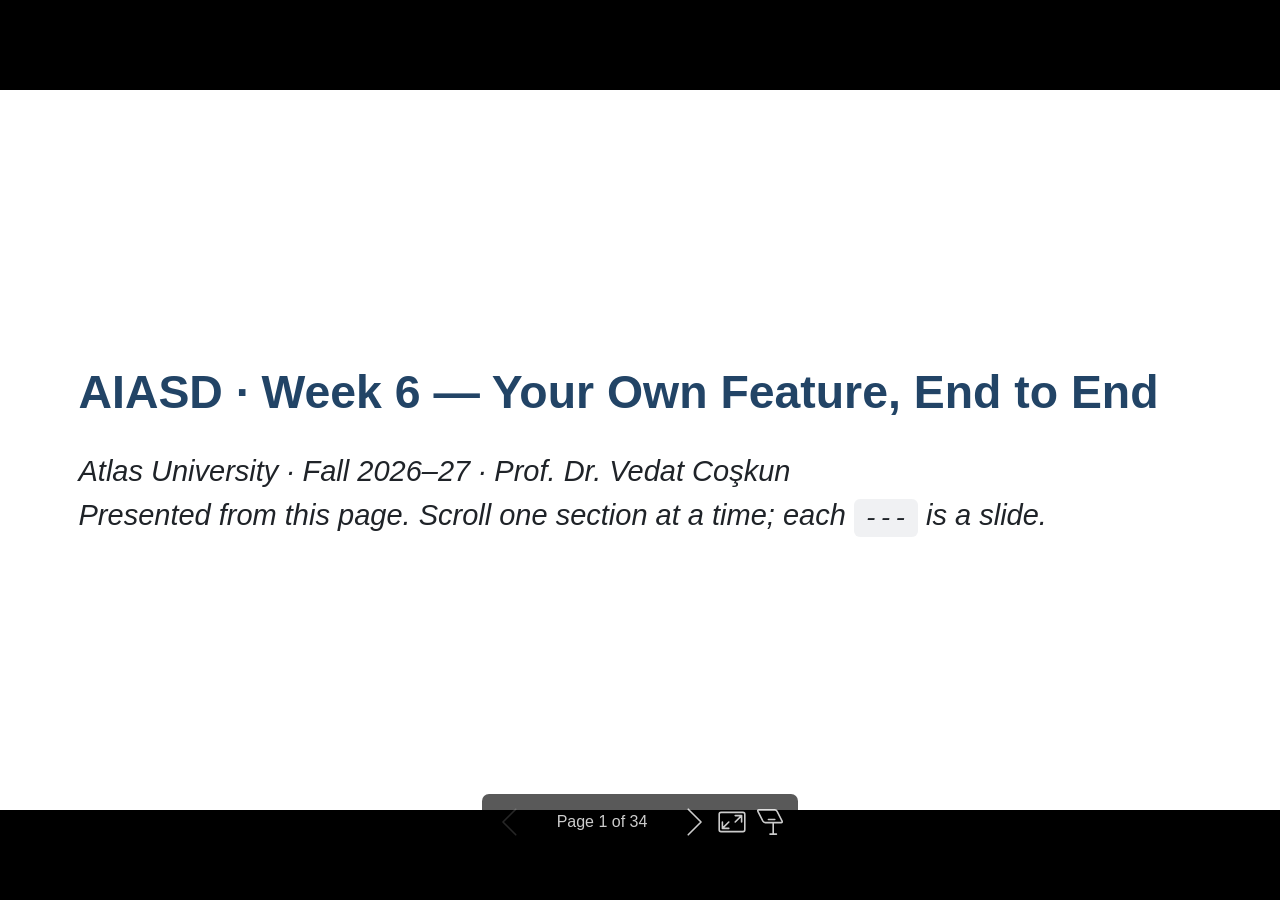
<file: week06/LECTURE_06_EN.html>
<!DOCTYPE html><html lang="POSIX"><head><title>AIASD · Week 6 — Your Own Feature, End to End</title><meta property="og:title" content="AIASD · Week 6 — Your Own Feature, End to End"><meta charset="UTF-8"><meta name="viewport" content="width=device-width,height=device-height,initial-scale=1.0"><meta name="apple-mobile-web-app-capable" content="yes"><meta http-equiv="X-UA-Compatible" content="ie=edge"><meta property="og:type" content="website"><meta name="twitter:card" content="summary"><style>@media screen{body[data-bespoke-view=""] .bespoke-marp-parent>.bespoke-marp-osc>button,body[data-bespoke-view=next] .bespoke-marp-parent>.bespoke-marp-osc>button,body[data-bespoke-view=presenter] .bespoke-marp-presenter-container .bespoke-marp-presenter-info-container button,body[data-bespoke-view=presenter] .bespoke-marp-presenter-container .bespoke-marp-presenter-note-container button{appearance:none;background-color:initial;border:0;color:inherit;cursor:pointer;font-size:inherit;opacity:.8;outline:none;padding:0;transition:opacity .2s linear;-webkit-tap-highlight-color:transparent}body[data-bespoke-view=""] .bespoke-marp-parent>.bespoke-marp-osc>button:disabled,body[data-bespoke-view=next] .bespoke-marp-parent>.bespoke-marp-osc>button:disabled,body[data-bespoke-view=presenter] .bespoke-marp-presenter-container .bespoke-marp-presenter-info-container button:disabled,body[data-bespoke-view=presenter] .bespoke-marp-presenter-container .bespoke-marp-presenter-note-container button:disabled{cursor:not-allowed;opacity:.15!important}body[data-bespoke-view=""] .bespoke-marp-parent>.bespoke-marp-osc>button:hover,body[data-bespoke-view=next] .bespoke-marp-parent>.bespoke-marp-osc>button:hover,body[data-bespoke-view=presenter] .bespoke-marp-presenter-container .bespoke-marp-presenter-info-container button:hover,body[data-bespoke-view=presenter] .bespoke-marp-presenter-container .bespoke-marp-presenter-note-container button:hover{opacity:1}body[data-bespoke-view=""] .bespoke-marp-parent>.bespoke-marp-osc>button:hover:active,body[data-bespoke-view=next] .bespoke-marp-parent>.bespoke-marp-osc>button:hover:active,body[data-bespoke-view=presenter] .bespoke-marp-presenter-container .bespoke-marp-presenter-info-container button:hover:active,body[data-bespoke-view=presenter] .bespoke-marp-presenter-container .bespoke-marp-presenter-note-container button:hover:active{opacity:.6}body[data-bespoke-view=""] .bespoke-marp-parent>.bespoke-marp-osc>button:hover:not(:disabled),body[data-bespoke-view=next] .bespoke-marp-parent>.bespoke-marp-osc>button:hover:not(:disabled),body[data-bespoke-view=presenter] .bespoke-marp-presenter-container .bespoke-marp-presenter-info-container button:hover:not(:disabled),body[data-bespoke-view=presenter] .bespoke-marp-presenter-container .bespoke-marp-presenter-note-container button:hover:not(:disabled){transition:none}body[data-bespoke-view=""] .bespoke-marp-parent>.bespoke-marp-osc>button[data-bespoke-marp-osc=prev],body[data-bespoke-view=next] .bespoke-marp-parent>.bespoke-marp-osc>button[data-bespoke-marp-osc=prev],body[data-bespoke-view=presenter] .bespoke-marp-presenter-container .bespoke-marp-presenter-info-container button.bespoke-marp-presenter-info-page-prev{background:#0000 url("[data-uri]") no-repeat 50%;background-size:contain;overflow:hidden;text-indent:100%;white-space:nowrap}body[data-bespoke-view=""] .bespoke-marp-parent>.bespoke-marp-osc>button[data-bespoke-marp-osc=next],body[data-bespoke-view=next] .bespoke-marp-parent>.bespoke-marp-osc>button[data-bespoke-marp-osc=next],body[data-bespoke-view=presenter] .bespoke-marp-presenter-container .bespoke-marp-presenter-info-container button.bespoke-marp-presenter-info-page-next{background:#0000 url("[data-uri]") no-repeat 50%;background-size:contain;overflow:hidden;text-indent:100%;white-space:nowrap}body[data-bespoke-view=""] .bespoke-marp-parent>.bespoke-marp-osc>button[data-bespoke-marp-osc=fullscreen],body[data-bespoke-view=next] .bespoke-marp-parent>.bespoke-marp-osc>button[data-bespoke-marp-osc=fullscreen]{background:#0000 url("[data-uri]") no-repeat 50%;background-size:contain;overflow:hidden;text-indent:100%;white-space:nowrap}body[data-bespoke-view=""] .bespoke-marp-parent>.bespoke-marp-osc>button.exit[data-bespoke-marp-osc=fullscreen],body[data-bespoke-view=next] .bespoke-marp-parent>.bespoke-marp-osc>button.exit[data-bespoke-marp-osc=fullscreen]{background-image:url("[data-uri]")}body[data-bespoke-view=""] .bespoke-marp-parent>.bespoke-marp-osc>button[data-bespoke-marp-osc=presenter],body[data-bespoke-view=next] .bespoke-marp-parent>.bespoke-marp-osc>button[data-bespoke-marp-osc=presenter]{background:#0000 url("[data-uri]") no-repeat 50%;background-size:contain;overflow:hidden;text-indent:100%;white-space:nowrap}body[data-bespoke-view=presenter] .bespoke-marp-presenter-container .bespoke-marp-presenter-note-container button.bespoke-marp-presenter-note-bigger{background:#0000 url("[data-uri]") no-repeat 50%;background-size:contain;overflow:hidden;text-indent:100%;white-space:nowrap}body[data-bespoke-view=presenter] .bespoke-marp-presenter-container .bespoke-marp-presenter-note-container button.bespoke-marp-presenter-note-smaller{background:#0000 url("[data-uri]") no-repeat 50%;background-size:contain;overflow:hidden;text-indent:100%;white-space:nowrap}}@keyframes __bespoke_marp_transition_reduced_outgoing__{0%{opacity:1}to{opacity:0}}@keyframes __bespoke_marp_transition_reduced_incoming__{0%{mix-blend-mode:plus-lighter;opacity:0}to{mix-blend-mode:plus-lighter;opacity:1}}.bespoke-marp-note,.bespoke-marp-osc,.bespoke-progress-parent{display:none;transition:none}@media screen{::view-transition-group(*){animation-duration:var(--marp-bespoke-transition-animation-duration,.5s);animation-timing-function:ease}::view-transition-new(*),::view-transition-old(*){animation-delay:0s;animation-direction:var(--marp-bespoke-transition-animation-direction,normal);animation-duration:var(--marp-bespoke-transition-animation-duration,.5s);animation-fill-mode:both;animation-name:var(--marp-bespoke-transition-animation-name,var(--marp-bespoke-transition-animation-name-fallback,__bespoke_marp_transition_no_animation__));mix-blend-mode:normal}::view-transition-old(*){--marp-bespoke-transition-animation-name-fallback:__bespoke_marp_transition_reduced_outgoing__;animation-timing-function:ease}::view-transition-new(*){--marp-bespoke-transition-animation-name-fallback:__bespoke_marp_transition_reduced_incoming__;animation-timing-function:ease}::view-transition-new(root),::view-transition-old(root){animation-timing-function:linear}::view-transition-new(__bespoke_marp_transition_osc__),::view-transition-old(__bespoke_marp_transition_osc__){animation-duration:0s!important;animation-name:__bespoke_marp_transition_osc__!important}::view-transition-new(__bespoke_marp_transition_osc__){opacity:0!important}.bespoke-marp-transition-warming-up::view-transition-group(*),.bespoke-marp-transition-warming-up::view-transition-new(*),.bespoke-marp-transition-warming-up::view-transition-old(*){animation-play-state:paused!important}body,html{height:100%;margin:0}body{background:#000;overflow:hidden}svg.bespoke-marp-slide{content-visibility:hidden;opacity:0;pointer-events:none;z-index:-1}svg.bespoke-marp-slide:not(.bespoke-marp-active) *{view-transition-name:none!important}svg.bespoke-marp-slide.bespoke-marp-active{content-visibility:visible;opacity:1;pointer-events:auto;z-index:0}svg.bespoke-marp-slide.bespoke-marp-active.bespoke-marp-active-ready *{animation-name:__bespoke_marp__!important}@supports not (content-visibility:hidden){svg.bespoke-marp-slide[data-bespoke-marp-load=hideable]{display:none}svg.bespoke-marp-slide[data-bespoke-marp-load=hideable].bespoke-marp-active{display:block}}}@media screen and (prefers-reduced-motion:reduce){svg.bespoke-marp-slide *{view-transition-name:none!important}}@media screen{[data-bespoke-marp-fragment=inactive]{visibility:hidden}body[data-bespoke-view=""] .bespoke-marp-parent,body[data-bespoke-view=next] .bespoke-marp-parent{inset:0;position:absolute}body[data-bespoke-view=""] .bespoke-marp-parent>.bespoke-marp-osc,body[data-bespoke-view=next] .bespoke-marp-parent>.bespoke-marp-osc{background:#000000a6;border-radius:7px;bottom:50px;color:#fff;contain:paint;display:block;font-family:Helvetica,Arial,sans-serif;font-size:16px;left:50%;line-height:0;opacity:1;padding:12px;position:absolute;touch-action:manipulation;transform:translateX(-50%);transition:opacity .2s linear;-webkit-user-select:none;user-select:none;white-space:nowrap;will-change:transform;z-index:1;view-transition-name:__bespoke_marp_transition_osc__}body[data-bespoke-view=""] .bespoke-marp-parent>.bespoke-marp-osc>*,body[data-bespoke-view=next] .bespoke-marp-parent>.bespoke-marp-osc>*{margin-left:6px}body[data-bespoke-view=""] .bespoke-marp-parent>.bespoke-marp-osc>:first-child,body[data-bespoke-view=next] .bespoke-marp-parent>.bespoke-marp-osc>:first-child{margin-left:0}body[data-bespoke-view=""] .bespoke-marp-parent>.bespoke-marp-osc>span,body[data-bespoke-view=next] .bespoke-marp-parent>.bespoke-marp-osc>span{opacity:.8}body[data-bespoke-view=""] .bespoke-marp-parent>.bespoke-marp-osc>span[data-bespoke-marp-osc=page],body[data-bespoke-view=next] .bespoke-marp-parent>.bespoke-marp-osc>span[data-bespoke-marp-osc=page]{display:inline-block;min-width:140px;text-align:center}body[data-bespoke-view=""] .bespoke-marp-parent>.bespoke-marp-osc>button[data-bespoke-marp-osc=fullscreen],body[data-bespoke-view=""] .bespoke-marp-parent>.bespoke-marp-osc>button[data-bespoke-marp-osc=next],body[data-bespoke-view=""] .bespoke-marp-parent>.bespoke-marp-osc>button[data-bespoke-marp-osc=presenter],body[data-bespoke-view=""] .bespoke-marp-parent>.bespoke-marp-osc>button[data-bespoke-marp-osc=prev],body[data-bespoke-view=next] .bespoke-marp-parent>.bespoke-marp-osc>button[data-bespoke-marp-osc=fullscreen],body[data-bespoke-view=next] .bespoke-marp-parent>.bespoke-marp-osc>button[data-bespoke-marp-osc=next],body[data-bespoke-view=next] .bespoke-marp-parent>.bespoke-marp-osc>button[data-bespoke-marp-osc=presenter],body[data-bespoke-view=next] .bespoke-marp-parent>.bespoke-marp-osc>button[data-bespoke-marp-osc=prev]{height:32px;line-height:32px;width:32px}body[data-bespoke-view=""] .bespoke-marp-parent.bespoke-marp-inactive,body[data-bespoke-view=next] .bespoke-marp-parent.bespoke-marp-inactive{cursor:none}body[data-bespoke-view=""] .bespoke-marp-parent.bespoke-marp-inactive>.bespoke-marp-osc,body[data-bespoke-view=next] .bespoke-marp-parent.bespoke-marp-inactive>.bespoke-marp-osc{opacity:0;pointer-events:none}body[data-bespoke-view=""] svg.bespoke-marp-slide,body[data-bespoke-view=next] svg.bespoke-marp-slide{height:100%;left:0;position:absolute;top:0;width:100%}body[data-bespoke-view=""] .bespoke-progress-parent{background:#222;display:flex;height:5px;width:100%}body[data-bespoke-view=""] .bespoke-progress-parent+.bespoke-marp-parent{top:5px}body[data-bespoke-view=""] .bespoke-progress-parent .bespoke-progress-bar{background:#0288d1;flex:0 0 0;transition:flex-basis .2s cubic-bezier(0,1,1,1)}body[data-bespoke-view=next]{background:#0000}body[data-bespoke-view=presenter]{background:#161616}body[data-bespoke-view=presenter] .bespoke-marp-presenter-container{display:grid;font-family:Helvetica,Arial,sans-serif;grid-template:"current dragbar next" minmax(140px,1fr) "current dragbar note" 2fr "info    dragbar note" 3em;grid-template-columns:minmax(3px,var(--bespoke-marp-presenter-split-ratio,66%)) 0 minmax(3px,1fr);height:100%;left:0;position:absolute;top:0;width:100%}body[data-bespoke-view=presenter] .bespoke-marp-presenter-container .bespoke-marp-parent{grid-area:current;overflow:hidden;position:relative}body[data-bespoke-view=presenter] .bespoke-marp-presenter-container .bespoke-marp-parent svg.bespoke-marp-slide{height:calc(100% - 40px);left:20px;pointer-events:none;position:absolute;top:20px;-webkit-user-select:none;user-select:none;width:calc(100% - 40px)}body[data-bespoke-view=presenter] .bespoke-marp-presenter-container .bespoke-marp-parent svg.bespoke-marp-slide.bespoke-marp-active{filter:drop-shadow(0 3px 10px rgba(0,0,0,.5))}body[data-bespoke-view=presenter] .bespoke-marp-presenter-container .bespoke-marp-presenter-dragbar-container{background:#0288d1;cursor:col-resize;grid-area:dragbar;margin-left:-3px;opacity:0;position:relative;transition:opacity .4s linear .1s;width:6px;z-index:10}body[data-bespoke-view=presenter] .bespoke-marp-presenter-container .bespoke-marp-presenter-dragbar-container:hover{opacity:1}body[data-bespoke-view=presenter] .bespoke-marp-presenter-container .bespoke-marp-presenter-dragbar-container.active{opacity:1;transition-delay:0s}body[data-bespoke-view=presenter] .bespoke-marp-presenter-container .bespoke-marp-presenter-next-container{background:#222;cursor:pointer;display:none;grid-area:next;overflow:hidden;position:relative}body[data-bespoke-view=presenter] .bespoke-marp-presenter-container .bespoke-marp-presenter-next-container.active{display:block}body[data-bespoke-view=presenter] .bespoke-marp-presenter-container .bespoke-marp-presenter-next-container iframe.bespoke-marp-presenter-next{background:#0000;border:0;display:block;filter:drop-shadow(0 3px 10px rgba(0,0,0,.5));height:calc(100% - 40px);left:20px;pointer-events:none;position:absolute;top:20px;-webkit-user-select:none;user-select:none;width:calc(100% - 40px)}body[data-bespoke-view=presenter] .bespoke-marp-presenter-container .bespoke-marp-presenter-note-container{background:#222;color:#eee;grid-area:note;position:relative;z-index:1}body[data-bespoke-view=presenter] .bespoke-marp-presenter-container .bespoke-marp-presenter-note-container button{height:1.5em;line-height:1.5em;width:1.5em}body[data-bespoke-view=presenter] .bespoke-marp-presenter-container .bespoke-marp-presenter-note-container .bespoke-marp-presenter-note-wrapper{display:block;inset:0;position:absolute}body[data-bespoke-view=presenter] .bespoke-marp-presenter-container .bespoke-marp-presenter-note-container .bespoke-marp-presenter-note-buttons{background:#000000a6;border-radius:4px;bottom:0;display:flex;gap:4px;margin:12px;opacity:0;padding:6px;pointer-events:none;position:absolute;right:0;transition:opacity .2s linear}body[data-bespoke-view=presenter] .bespoke-marp-presenter-container .bespoke-marp-presenter-note-container .bespoke-marp-presenter-note-buttons:focus-within,body[data-bespoke-view=presenter] .bespoke-marp-presenter-container .bespoke-marp-presenter-note-container .bespoke-marp-presenter-note-wrapper:focus-within+.bespoke-marp-presenter-note-buttons,body[data-bespoke-view=presenter] .bespoke-marp-presenter-container .bespoke-marp-presenter-note-container:hover .bespoke-marp-presenter-note-buttons{opacity:1;pointer-events:auto}body[data-bespoke-view=presenter] .bespoke-marp-presenter-container .bespoke-marp-presenter-note-container .bespoke-marp-note{box-sizing:border-box;font-size:calc(1.1em*var(--bespoke-marp-note-font-scale, 1));height:calc(100% - 40px);margin:20px;overflow:auto;padding-right:3px;white-space:pre-wrap;width:calc(100% - 40px);word-wrap:break-word;scrollbar-color:#eeeeee80 #0000;scrollbar-width:thin}body[data-bespoke-view=presenter] .bespoke-marp-presenter-container .bespoke-marp-presenter-note-container .bespoke-marp-note::-webkit-scrollbar{width:6px}body[data-bespoke-view=presenter] .bespoke-marp-presenter-container .bespoke-marp-presenter-note-container .bespoke-marp-note::-webkit-scrollbar-track{background:#0000}body[data-bespoke-view=presenter] .bespoke-marp-presenter-container .bespoke-marp-presenter-note-container .bespoke-marp-note::-webkit-scrollbar-thumb{background:#eeeeee80;border-radius:6px}body[data-bespoke-view=presenter] .bespoke-marp-presenter-container .bespoke-marp-presenter-note-container .bespoke-marp-note:empty{pointer-events:none}body[data-bespoke-view=presenter] .bespoke-marp-presenter-container .bespoke-marp-presenter-note-container .bespoke-marp-note.active{display:block}body[data-bespoke-view=presenter] .bespoke-marp-presenter-container .bespoke-marp-presenter-note-container .bespoke-marp-note p:first-child{margin-top:0}body[data-bespoke-view=presenter] .bespoke-marp-presenter-container .bespoke-marp-presenter-note-container .bespoke-marp-note p:last-child{margin-bottom:0}body[data-bespoke-view=presenter] .bespoke-marp-presenter-container .bespoke-marp-presenter-info-container{align-items:center;box-sizing:border-box;color:#eee;display:flex;flex-wrap:nowrap;grid-area:info;justify-content:center;overflow:hidden;padding:0 10px}body[data-bespoke-view=presenter] .bespoke-marp-presenter-container .bespoke-marp-presenter-info-container .bespoke-marp-presenter-info-page,body[data-bespoke-view=presenter] .bespoke-marp-presenter-container .bespoke-marp-presenter-info-container .bespoke-marp-presenter-info-time,body[data-bespoke-view=presenter] .bespoke-marp-presenter-container .bespoke-marp-presenter-info-container .bespoke-marp-presenter-info-timer{box-sizing:border-box;display:block;padding:0 10px;white-space:nowrap;width:100%}body[data-bespoke-view=presenter] .bespoke-marp-presenter-container .bespoke-marp-presenter-info-container button{height:1.5em;line-height:1.5em;width:1.5em}body[data-bespoke-view=presenter] .bespoke-marp-presenter-container .bespoke-marp-presenter-info-container .bespoke-marp-presenter-info-page{order:2;text-align:center}body[data-bespoke-view=presenter] .bespoke-marp-presenter-container .bespoke-marp-presenter-info-container .bespoke-marp-presenter-info-page .bespoke-marp-presenter-info-page-text{display:inline-block;min-width:120px;text-align:center}body[data-bespoke-view=presenter] .bespoke-marp-presenter-container .bespoke-marp-presenter-info-container .bespoke-marp-presenter-info-time{color:#999;order:1;text-align:left}body[data-bespoke-view=presenter] .bespoke-marp-presenter-container .bespoke-marp-presenter-info-container .bespoke-marp-presenter-info-timer{color:#999;order:3;text-align:right}body[data-bespoke-view=presenter] .bespoke-marp-presenter-container .bespoke-marp-presenter-info-container .bespoke-marp-presenter-info-timer:hover{cursor:pointer}}@media print{.bespoke-marp-presenter-info-container,.bespoke-marp-presenter-next-container,.bespoke-marp-presenter-note-container{display:none}}</style><style>div#\:\$p > svg > foreignObject > section{width:1280px;height:720px;box-sizing:border-box;overflow:hidden;position:relative;scroll-snap-align:center center;-webkit-text-size-adjust:100%;text-size-adjust:100%}div#\:\$p > svg > foreignObject > section::after{bottom:0;content:attr(data-marpit-pagination);padding:inherit;pointer-events:none;position:absolute;right:0}div#\:\$p > svg > foreignObject > section:not([data-marpit-pagination])::after{display:none}div#\:\$p > svg > foreignObject > section :where(:is(h1, marp-h1)){font-size:2em;margin-block:0.67em}div#\:\$p > svg > foreignObject > section section:where(:is(h1, marp-h1)){--marpit-root-font-size: 2em}div#\:\$p > svg > foreignObject > section video::-webkit-media-controls{will-change:transform}@page {size:1280px 720px;margin:0}@media print{html, body{background-color:#fff;margin:0;page-break-inside:avoid;break-inside:avoid-page}div#\:\$p > svg > foreignObject > section{page-break-before:always;break-before:page}div#\:\$p > svg > foreignObject > section, div#\:\$p > svg > foreignObject > section *{-webkit-print-color-adjust:exact!important;animation-delay:0s!important;animation-duration:0s!important;color-adjust:exact!important;print-color-adjust:exact!important;transition:none!important}div#\:\$p > svg[data-marpit-svg]{display:block;height:100vh;width:100vw}}div#\:\$p > svg > foreignObject > :where(section){container-type:size}div#\:\$p > svg > foreignObject > section img[data-marp-twemoji]{background:transparent;height:1em;margin:0 .05em 0 .1em;vertical-align:-.1em;width:1em}div#\:\$p > svg > foreignObject > section{--fgColor-danger:light-dark(#d1242f, #f85149);--bgColor-attention-muted:light-dark(#fff8c5, #bb800926);--bgColor-muted:light-dark(#f6f8fa, #151b23);--bgColor-neutral-muted:light-dark(#818b981f, #656c7633);--borderColor-accent-emphasis:light-dark(#0969da, #1f6feb);--borderColor-attention-emphasis:light-dark(#9a6700, #9e6a03);--borderColor-danger-emphasis:light-dark(#cf222e, #da3633);--borderColor-default:light-dark(#d1d9e0, #3d444d);--borderColor-done-emphasis:light-dark(#8250df, #8957e5);--borderColor-success-emphasis:light-dark(#1a7f37, #238636);--color-prettylights-syntax-brackethighlighter-angle:light-dark(#59636e, #9198a1);--color-prettylights-syntax-brackethighlighter-unmatched:light-dark(#82071e, #f85149);--color-prettylights-syntax-carriage-return-bg:light-dark(#cf222e, #b62324);--color-prettylights-syntax-carriage-return-text:light-dark(#f6f8fa, #f0f6fc);--color-prettylights-syntax-comment:light-dark(#59636e, #9198a1);--color-prettylights-syntax-constant:light-dark(#0550ae, #79c0ff);--color-prettylights-syntax-constant-other-reference-link:light-dark(#0a3069, #a5d6ff);--color-prettylights-syntax-entity:light-dark(#6639ba, #d2a8ff);--color-prettylights-syntax-entity-tag:light-dark(#0550ae, #7ee787);--color-prettylights-syntax-invalid-illegal-text:light-dark(var(--fgColor-danger), var(--fgColor-danger));--color-prettylights-syntax-keyword:light-dark(#cf222e, #ff7b72);--color-prettylights-syntax-markup-changed-bg:light-dark(#ffd8b5, #5a1e02);--color-prettylights-syntax-markup-changed-text:light-dark(#953800, #ffdfb6);--color-prettylights-syntax-markup-deleted-bg:light-dark(#ffebe9, #67060c);--color-prettylights-syntax-markup-deleted-text:light-dark(#82071e, #ffdcd7);--color-prettylights-syntax-markup-heading:light-dark(#0550ae, #1f6feb);--color-prettylights-syntax-markup-ignored-bg:light-dark(#0550ae, #1158c7);--color-prettylights-syntax-markup-ignored-text:light-dark(#d1d9e0, #f0f6fc);--color-prettylights-syntax-markup-inserted-bg:light-dark(#dafbe1, #033a16);--color-prettylights-syntax-markup-inserted-text:light-dark(#116329, #aff5b4);--color-prettylights-syntax-markup-list:light-dark(#3b2300, #f2cc60);--color-prettylights-syntax-meta-diff-range:light-dark(#8250df, #d2a8ff);--color-prettylights-syntax-string:light-dark(#0a3069, #a5d6ff);--color-prettylights-syntax-string-regexp:light-dark(#116329, #7ee787);--color-prettylights-syntax-sublimelinter-gutter-mark:light-dark(#818b98, #3d444d);--color-prettylights-syntax-variable:light-dark(#953800, #ffa657);--fgColor-accent:light-dark(#0969da, #4493f8);--fgColor-attention:light-dark(#9a6700, #d29922);--fgColor-done:light-dark(#8250df, #ab7df8);--fgColor-muted:light-dark(#59636e, #9198a1);--fgColor-success:light-dark(#1a7f37, #3fb950);--bgColor-default:light-dark(#fff, #0d1117);--borderColor-muted:light-dark(#d1d9e0b3, #3d444db3);--color-prettylights-syntax-invalid-illegal-bg:light-dark(var(--bgColor-danger-muted), var(--bgColor-danger-muted));--color-prettylights-syntax-markup-bold:light-dark(#1f2328, #f0f6fc);--color-prettylights-syntax-markup-italic:light-dark(#1f2328, #f0f6fc);--color-prettylights-syntax-storage-modifier-import:light-dark(#1f2328, #f0f6fc);--fgColor-default:light-dark(#1f2328, #f0f6fc);--focus-outlineColor:light-dark(var(--borderColor-accent-emphasis), var(--borderColor-accent-emphasis));--borderColor-neutral-muted:light-dark(var(--borderColor-muted), var(--borderColor-muted));--base-size-16:calc(var(--marpit-root-font-size, 1rem) * 1);--base-size-24:calc(var(--marpit-root-font-size, 1rem) * 1.5);--base-size-4:calc(var(--marpit-root-font-size, 1rem) * 0.25);--base-size-40:calc(var(--marpit-root-font-size, 1rem) * 2.5);--base-size-8:calc(var(--marpit-root-font-size, 1rem) * 0.5);--base-text-weight-medium:500;--base-text-weight-normal:400;--base-text-weight-semibold:600;--fontStack-monospace:ui-monospace, SFMono-Regular, SF Mono, Menlo, Consolas, Liberation Mono, monospace;--fontStack-sansSerif:-apple-system, BlinkMacSystemFont, "Segoe UI", "Noto Sans", Helvetica, Arial, sans-serif, "Apple Color Emoji", "Segoe UI Emoji";}/*!
 * Marp default theme.
 *
 * @theme default
 * @author Yuki Hattori
 *
 * @auto-scaling true
 * @size 16:9 1280px 720px
 * @size 4:3 960px 720px
 */div#\:\$p > svg > foreignObject > section [data-theme=light],div#\:\$p > svg > foreignObject > section{color-scheme:light}div#\:\$p > svg > foreignObject > section [data-theme=dark],div#\:\$p > svg > foreignObject > section:where(.invert){color-scheme:dark}div#\:\$p > svg > foreignObject > section{-ms-text-size-adjust:100%;-webkit-text-size-adjust:100%;margin:0;font-weight:var(--base-text-weight-normal, 400);color:var(--fgColor-default);background-color:var(--bgColor-default);font-family:var(--fontStack-sansSerif, -apple-system, BlinkMacSystemFont, "Segoe UI", "Noto Sans", Helvetica, Arial, sans-serif, "Apple Color Emoji", "Segoe UI Emoji");font-size:16px;line-height:1.5;word-wrap:break-word}div#\:\$p > svg > foreignObject > section{--marpit-root-font-size:16px}div#\:\$p > svg > foreignObject > section a{text-decoration:underline;text-underline-offset:calc(var(--marpit-root-font-size, 1rem) * .2)}div#\:\$p > svg > foreignObject > section :is(h1, marp-h1):hover .anchor .octicon-link:before,div#\:\$p > svg > foreignObject > section :is(h2, marp-h2):hover .anchor .octicon-link:before,div#\:\$p > svg > foreignObject > section :is(h3, marp-h3):hover .anchor .octicon-link:before,div#\:\$p > svg > foreignObject > section :is(h4, marp-h4):hover .anchor .octicon-link:before,div#\:\$p > svg > foreignObject > section :is(h5, marp-h5):hover .anchor .octicon-link:before,div#\:\$p > svg > foreignObject > section :is(h6, marp-h6):hover .anchor .octicon-link:before{width:16px;height:16px;content:" ";display:inline-block;background-color:currentColor;-webkit-mask-image:url('data:image/svg+xml;charset=utf-8,<svg xmlns="http://www.w3.org/2000/svg" aria-hidden="true" viewBox="0 0 16 16"><path fill-rule="evenodd" d="M7.775 3.275a.75.75 0 0 0 1.06 1.06l1.25-1.25a2 2 0 1 1 2.83 2.83l-2.5 2.5a2 2 0 0 1-2.83 0 .75.75 0 0 0-1.06 1.06 3.5 3.5 0 0 0 4.95 0l2.5-2.5a3.5 3.5 0 0 0-4.95-4.95zm-4.69 9.64a2 2 0 0 1 0-2.83l2.5-2.5a2 2 0 0 1 2.83 0 .75.75 0 0 0 1.06-1.06 3.5 3.5 0 0 0-4.95 0l-2.5 2.5a3.5 3.5 0 0 0 4.95 4.95l1.25-1.25a.75.75 0 0 0-1.06-1.06l-1.25 1.25a2 2 0 0 1-2.83 0"/></svg>');mask-image:url('data:image/svg+xml;charset=utf-8,<svg xmlns="http://www.w3.org/2000/svg" aria-hidden="true" viewBox="0 0 16 16"><path fill-rule="evenodd" d="M7.775 3.275a.75.75 0 0 0 1.06 1.06l1.25-1.25a2 2 0 1 1 2.83 2.83l-2.5 2.5a2 2 0 0 1-2.83 0 .75.75 0 0 0-1.06 1.06 3.5 3.5 0 0 0 4.95 0l2.5-2.5a3.5 3.5 0 0 0-4.95-4.95zm-4.69 9.64a2 2 0 0 1 0-2.83l2.5-2.5a2 2 0 0 1 2.83 0 .75.75 0 0 0 1.06-1.06 3.5 3.5 0 0 0-4.95 0l-2.5 2.5a3.5 3.5 0 0 0 4.95 4.95l1.25-1.25a.75.75 0 0 0-1.06-1.06l-1.25 1.25a2 2 0 0 1-2.83 0"/></svg>')}div#\:\$p > svg > foreignObject > section details,div#\:\$p > svg > foreignObject > section figcaption,div#\:\$p > svg > foreignObject > section figure{display:block}div#\:\$p > svg > foreignObject > section summary{display:list-item}div#\:\$p > svg > foreignObject > section [hidden]{display:none!important}div#\:\$p > svg > foreignObject > section a{background-color:transparent;color:var(--fgColor-accent);text-decoration:none}div#\:\$p > svg > foreignObject > section abbr[title]{border-bottom:none;-webkit-text-decoration:underline dotted;text-decoration:underline dotted}div#\:\$p > svg > foreignObject > section b,div#\:\$p > svg > foreignObject > section strong{font-weight:var(--base-text-weight-semibold, 600)}div#\:\$p > svg > foreignObject > section dfn{font-style:italic}div#\:\$p > svg > foreignObject > section :is(h1, marp-h1){margin:.67em 0;font-weight:var(--base-text-weight-semibold, 600);padding-bottom:.3em;font-size:2em;border-bottom:1px solid var(--borderColor-muted)}div#\:\$p > svg > foreignObject > section mark{background-color:var(--bgColor-attention-muted);color:var(--fgColor-default)}div#\:\$p > svg > foreignObject > section small{font-size:90%}div#\:\$p > svg > foreignObject > section sub,div#\:\$p > svg > foreignObject > section sup{font-size:75%;line-height:0;position:relative;vertical-align:baseline}div#\:\$p > svg > foreignObject > section sub{bottom:-.25em}div#\:\$p > svg > foreignObject > section sup{top:-.5em}div#\:\$p > svg > foreignObject > section img{border-style:none;max-width:100%;box-sizing:content-box}div#\:\$p > svg > foreignObject > section code,div#\:\$p > svg > foreignObject > section kbd,div#\:\$p > svg > foreignObject > section :is(pre, marp-pre),div#\:\$p > svg > foreignObject > section samp{font-family:monospace;font-size:1em}div#\:\$p > svg > foreignObject > section figure{margin:1em var(--base-size-40)}div#\:\$p > svg > foreignObject > section hr{box-sizing:content-box;overflow:hidden;background:transparent;height:.25em;padding:0;margin:var(--base-size-24) 0;background-color:var(--borderColor-default);border:0}div#\:\$p > svg > foreignObject > section input{font:inherit;margin:0;overflow:visible;font-family:inherit;font-size:inherit;line-height:inherit}div#\:\$p > svg > foreignObject > section [type=button],div#\:\$p > svg > foreignObject > section [type=reset],div#\:\$p > svg > foreignObject > section [type=submit]{-webkit-appearance:button;-moz-appearance:button;appearance:button}div#\:\$p > svg > foreignObject > section [type=checkbox],div#\:\$p > svg > foreignObject > section [type=radio]{box-sizing:border-box;padding:0}div#\:\$p > svg > foreignObject > section [type=number]::-webkit-inner-spin-button,div#\:\$p > svg > foreignObject > section [type=number]::-webkit-outer-spin-button{height:auto}div#\:\$p > svg > foreignObject > section [type=search]::-webkit-search-cancel-button,div#\:\$p > svg > foreignObject > section [type=search]::-webkit-search-decoration{-webkit-appearance:none;appearance:none}div#\:\$p > svg > foreignObject > section ::-webkit-input-placeholder{color:inherit;opacity:.54}div#\:\$p > svg > foreignObject > section ::-webkit-file-upload-button{-webkit-appearance:button;appearance:button;font:inherit}div#\:\$p > svg > foreignObject > section a:hover{text-decoration:underline}div#\:\$p > svg > foreignObject > section ::-moz-placeholder{color:var(--fgColor-muted);opacity:1}div#\:\$p > svg > foreignObject > section ::placeholder{color:var(--fgColor-muted);opacity:1}div#\:\$p > svg > foreignObject > section hr:after,div#\:\$p > svg > foreignObject > section hr:before{display:table;content:""}div#\:\$p > svg > foreignObject > section hr:after{clear:both}div#\:\$p > svg > foreignObject > section table{border-spacing:0;border-collapse:collapse;display:block;width:-moz-max-content;width:max-content;max-width:100%;overflow:auto;font-variant:tabular-nums}div#\:\$p > svg > foreignObject > section td,div#\:\$p > svg > foreignObject > section th{padding:0}div#\:\$p > svg > foreignObject > section details summary{cursor:pointer}div#\:\$p > svg > foreignObject > section [role=button]:focus,div#\:\$p > svg > foreignObject > section a:focus,div#\:\$p > svg > foreignObject > section input[type=checkbox]:focus,div#\:\$p > svg > foreignObject > section input[type=radio]:focus{outline:2px solid var(--focus-outlineColor);outline-offset:-2px;box-shadow:none}div#\:\$p > svg > foreignObject > section [role=button]:focus:not(:focus-visible),div#\:\$p > svg > foreignObject > section a:focus:not(:focus-visible),div#\:\$p > svg > foreignObject > section input[type=checkbox]:focus:not(:focus-visible),div#\:\$p > svg > foreignObject > section input[type=radio]:focus:not(:focus-visible){outline:1px solid transparent}div#\:\$p > svg > foreignObject > section [role=button]:focus-visible,div#\:\$p > svg > foreignObject > section a:focus-visible,div#\:\$p > svg > foreignObject > section input[type=checkbox]:focus-visible,div#\:\$p > svg > foreignObject > section input[type=radio]:focus-visible{outline:2px solid var(--focus-outlineColor);outline-offset:-2px;box-shadow:none}div#\:\$p > svg > foreignObject > section a:not([class]):focus,div#\:\$p > svg > foreignObject > section a:not([class]):focus-visible,div#\:\$p > svg > foreignObject > section input[type=checkbox]:focus,div#\:\$p > svg > foreignObject > section input[type=checkbox]:focus-visible,div#\:\$p > svg > foreignObject > section input[type=radio]:focus,div#\:\$p > svg > foreignObject > section input[type=radio]:focus-visible{outline-offset:0}div#\:\$p > svg > foreignObject > section kbd{display:inline-block;padding:var(--base-size-4);font:11px var(--fontStack-monospace, ui-monospace, SFMono-Regular, SF Mono, Menlo, Consolas, Liberation Mono, monospace);line-height:10px;color:var(--fgColor-default);vertical-align:middle;background-color:var(--bgColor-muted);border-bottom-color:var(--borderColor-neutral-muted);border:1px solid var(--borderColor-neutral-muted);border-radius:6px;box-shadow:inset 0 -1px 0 var(--borderColor-neutral-muted)}div#\:\$p > svg > foreignObject > section :is(h1, marp-h1),div#\:\$p > svg > foreignObject > section :is(h2, marp-h2),div#\:\$p > svg > foreignObject > section :is(h3, marp-h3),div#\:\$p > svg > foreignObject > section :is(h4, marp-h4),div#\:\$p > svg > foreignObject > section :is(h5, marp-h5),div#\:\$p > svg > foreignObject > section :is(h6, marp-h6){margin-top:var(--base-size-24);margin-bottom:var(--base-size-16);font-weight:var(--base-text-weight-semibold, 600);line-height:1.25}div#\:\$p > svg > foreignObject > section :is(h2, marp-h2){padding-bottom:.3em;font-size:1.5em;border-bottom:1px solid var(--borderColor-muted)}div#\:\$p > svg > foreignObject > section :is(h2, marp-h2),div#\:\$p > svg > foreignObject > section :is(h3, marp-h3){font-weight:var(--base-text-weight-semibold, 600)}div#\:\$p > svg > foreignObject > section :is(h3, marp-h3){font-size:1.25em}div#\:\$p > svg > foreignObject > section :is(h4, marp-h4){font-size:1em}div#\:\$p > svg > foreignObject > section :is(h4, marp-h4),div#\:\$p > svg > foreignObject > section :is(h5, marp-h5){font-weight:var(--base-text-weight-semibold, 600)}div#\:\$p > svg > foreignObject > section :is(h5, marp-h5){font-size:.875em}div#\:\$p > svg > foreignObject > section :is(h6, marp-h6){font-weight:var(--base-text-weight-semibold, 600);font-size:.85em;color:var(--fgColor-muted)}div#\:\$p > svg > foreignObject > section p{margin-top:0;margin-bottom:10px}div#\:\$p > svg > foreignObject > section blockquote{margin:0;padding:0 1em;color:var(--fgColor-muted);border-left:.25em solid var(--borderColor-default)}div#\:\$p > svg > foreignObject > section ol,div#\:\$p > svg > foreignObject > section ul{margin-top:0;margin-bottom:0;padding-left:2em}div#\:\$p > svg > foreignObject > section ol ol,div#\:\$p > svg > foreignObject > section ul ol{list-style-type:lower-roman}div#\:\$p > svg > foreignObject > section ol ol ol,div#\:\$p > svg > foreignObject > section ol ul ol,div#\:\$p > svg > foreignObject > section ul ol ol,div#\:\$p > svg > foreignObject > section ul ul ol{list-style-type:lower-alpha}div#\:\$p > svg > foreignObject > section dd{margin-left:0}div#\:\$p > svg > foreignObject > section code,div#\:\$p > svg > foreignObject > section :is(pre, marp-pre),div#\:\$p > svg > foreignObject > section samp,div#\:\$p > svg > foreignObject > section tt{font-family:var(--fontStack-monospace, ui-monospace, SFMono-Regular, SF Mono, Menlo, Consolas, Liberation Mono, monospace);font-size:12px}div#\:\$p > svg > foreignObject > section :is(pre, marp-pre){margin-top:0;margin-bottom:0;word-wrap:normal}div#\:\$p > svg > foreignObject > section .octicon{display:inline-block;overflow:visible!important;vertical-align:text-bottom;fill:currentColor}div#\:\$p > svg > foreignObject > section input::-webkit-inner-spin-button,div#\:\$p > svg > foreignObject > section input::-webkit-outer-spin-button{margin:0;-webkit-appearance:none;appearance:none}div#\:\$p > svg > foreignObject > section .mr-2{margin-right:var(--base-size-8, 8px)!important}div#\:\$p > svg > foreignObject > section:after,div#\:\$p > svg > foreignObject > section:before{display:table}div#\:\$p > svg > foreignObject > section:after{clear:both}div#\:\$p > svg > foreignObject > section>:first-child{margin-top:0!important}div#\:\$p > svg > foreignObject > section>:last-child{margin-bottom:0!important}div#\:\$p > svg > foreignObject > section a:not([href]){color:inherit;text-decoration:none}div#\:\$p > svg > foreignObject > section .absent{color:var(--fgColor-danger)}div#\:\$p > svg > foreignObject > section .anchor{float:left;padding-right:var(--base-size-4);margin-left:-20px;line-height:1}div#\:\$p > svg > foreignObject > section .anchor:focus{outline:none}div#\:\$p > svg > foreignObject > section blockquote,div#\:\$p > svg > foreignObject > section details,div#\:\$p > svg > foreignObject > section dl,div#\:\$p > svg > foreignObject > section ol,div#\:\$p > svg > foreignObject > section p,div#\:\$p > svg > foreignObject > section :is(pre, marp-pre),div#\:\$p > svg > foreignObject > section table,div#\:\$p > svg > foreignObject > section ul{margin-top:0;margin-bottom:var(--base-size-16)}div#\:\$p > svg > foreignObject > section blockquote>:first-child{margin-top:0}div#\:\$p > svg > foreignObject > section blockquote>:last-child{margin-bottom:0}div#\:\$p > svg > foreignObject > section :is(h1, marp-h1) .octicon-link,div#\:\$p > svg > foreignObject > section :is(h2, marp-h2) .octicon-link,div#\:\$p > svg > foreignObject > section :is(h3, marp-h3) .octicon-link,div#\:\$p > svg > foreignObject > section :is(h4, marp-h4) .octicon-link,div#\:\$p > svg > foreignObject > section :is(h5, marp-h5) .octicon-link,div#\:\$p > svg > foreignObject > section :is(h6, marp-h6) .octicon-link{color:var(--fgColor-default);vertical-align:middle;visibility:hidden}div#\:\$p > svg > foreignObject > section :is(h1, marp-h1):hover .anchor,div#\:\$p > svg > foreignObject > section :is(h2, marp-h2):hover .anchor,div#\:\$p > svg > foreignObject > section :is(h3, marp-h3):hover .anchor,div#\:\$p > svg > foreignObject > section :is(h4, marp-h4):hover .anchor,div#\:\$p > svg > foreignObject > section :is(h5, marp-h5):hover .anchor,div#\:\$p > svg > foreignObject > section :is(h6, marp-h6):hover .anchor{text-decoration:none}div#\:\$p > svg > foreignObject > section :is(h1, marp-h1):hover .anchor .octicon-link,div#\:\$p > svg > foreignObject > section :is(h2, marp-h2):hover .anchor .octicon-link,div#\:\$p > svg > foreignObject > section :is(h3, marp-h3):hover .anchor .octicon-link,div#\:\$p > svg > foreignObject > section :is(h4, marp-h4):hover .anchor .octicon-link,div#\:\$p > svg > foreignObject > section :is(h5, marp-h5):hover .anchor .octicon-link,div#\:\$p > svg > foreignObject > section :is(h6, marp-h6):hover .anchor .octicon-link{visibility:visible}div#\:\$p > svg > foreignObject > section :is(h1, marp-h1) code,div#\:\$p > svg > foreignObject > section :is(h1, marp-h1) tt,div#\:\$p > svg > foreignObject > section :is(h2, marp-h2) code,div#\:\$p > svg > foreignObject > section :is(h2, marp-h2) tt,div#\:\$p > svg > foreignObject > section :is(h3, marp-h3) code,div#\:\$p > svg > foreignObject > section :is(h3, marp-h3) tt,div#\:\$p > svg > foreignObject > section :is(h4, marp-h4) code,div#\:\$p > svg > foreignObject > section :is(h4, marp-h4) tt,div#\:\$p > svg > foreignObject > section :is(h5, marp-h5) code,div#\:\$p > svg > foreignObject > section :is(h5, marp-h5) tt,div#\:\$p > svg > foreignObject > section :is(h6, marp-h6) code,div#\:\$p > svg > foreignObject > section :is(h6, marp-h6) tt{padding:0 .2em;font-size:inherit}div#\:\$p > svg > foreignObject > section summary :is(h1, marp-h1),div#\:\$p > svg > foreignObject > section summary :is(h2, marp-h2),div#\:\$p > svg > foreignObject > section summary :is(h3, marp-h3),div#\:\$p > svg > foreignObject > section summary :is(h4, marp-h4),div#\:\$p > svg > foreignObject > section summary :is(h5, marp-h5),div#\:\$p > svg > foreignObject > section summary :is(h6, marp-h6){display:inline-block}div#\:\$p > svg > foreignObject > section summary :is(h1, marp-h1) .anchor,div#\:\$p > svg > foreignObject > section summary :is(h2, marp-h2) .anchor,div#\:\$p > svg > foreignObject > section summary :is(h3, marp-h3) .anchor,div#\:\$p > svg > foreignObject > section summary :is(h4, marp-h4) .anchor,div#\:\$p > svg > foreignObject > section summary :is(h5, marp-h5) .anchor,div#\:\$p > svg > foreignObject > section summary :is(h6, marp-h6) .anchor{margin-left:-40px}div#\:\$p > svg > foreignObject > section summary :is(h1, marp-h1),div#\:\$p > svg > foreignObject > section summary :is(h2, marp-h2){padding-bottom:0;border-bottom:0}div#\:\$p > svg > foreignObject > section ol.no-list,div#\:\$p > svg > foreignObject > section ul.no-list{padding:0;list-style-type:none}div#\:\$p > svg > foreignObject > section ol[type="a s"]{list-style-type:lower-alpha}div#\:\$p > svg > foreignObject > section ol[type="A s"]{list-style-type:upper-alpha}div#\:\$p > svg > foreignObject > section ol[type="i s"]{list-style-type:lower-roman}div#\:\$p > svg > foreignObject > section ol[type="I s"]{list-style-type:upper-roman}div#\:\$p > svg > foreignObject > section div>ol:not([type]),div#\:\$p > svg > foreignObject > section ol[type="1"]{list-style-type:decimal}div#\:\$p > svg > foreignObject > section ol ol,div#\:\$p > svg > foreignObject > section ol ul,div#\:\$p > svg > foreignObject > section ul ol,div#\:\$p > svg > foreignObject > section ul ul{margin-top:0;margin-bottom:0}div#\:\$p > svg > foreignObject > section li>p{margin-top:var(--base-size-16)}div#\:\$p > svg > foreignObject > section li+li{margin-top:.25em}div#\:\$p > svg > foreignObject > section dl{padding:0}div#\:\$p > svg > foreignObject > section dl dt{padding:0;margin-top:var(--base-size-16);font-size:1em;font-style:italic;font-weight:var(--base-text-weight-semibold, 600)}div#\:\$p > svg > foreignObject > section dl dd{padding:0 var(--base-size-16);margin-bottom:var(--base-size-16)}div#\:\$p > svg > foreignObject > section table th{font-weight:var(--base-text-weight-semibold, 600)}div#\:\$p > svg > foreignObject > section table td,div#\:\$p > svg > foreignObject > section table th{padding:6px 13px;border:1px solid var(--borderColor-default)}div#\:\$p > svg > foreignObject > section table td>:last-child{margin-bottom:0}div#\:\$p > svg > foreignObject > section table tr{background-color:var(--bgColor-default);border-top:1px solid var(--borderColor-muted)}div#\:\$p > svg > foreignObject > section table tr:nth-child(2n){background-color:var(--bgColor-muted)}div#\:\$p > svg > foreignObject > section table img{background-color:transparent}div#\:\$p > svg > foreignObject > section img[align=right]{padding-left:20px}div#\:\$p > svg > foreignObject > section img[align=left]{padding-right:20px}div#\:\$p > svg > foreignObject > section .emoji{max-width:none;vertical-align:text-top;background-color:transparent}div#\:\$p > svg > foreignObject > section :is(span, marp-span).frame,div#\:\$p > svg > foreignObject > section :is(span, marp-span).frame>:is(span, marp-span){display:block;overflow:hidden}div#\:\$p > svg > foreignObject > section :is(span, marp-span).frame>:is(span, marp-span){float:left;width:auto;padding:7px;margin:13px 0 0;border:1px solid var(--borderColor-default)}div#\:\$p > svg > foreignObject > section :is(span, marp-span).frame :is(span, marp-span) img{display:block;float:left}div#\:\$p > svg > foreignObject > section :is(span, marp-span).frame :is(span, marp-span) :is(span, marp-span){display:block;padding:5px 0 0;clear:both;color:var(--fgColor-default)}div#\:\$p > svg > foreignObject > section :is(span, marp-span).align-center{display:block;overflow:hidden;clear:both}div#\:\$p > svg > foreignObject > section :is(span, marp-span).align-center>:is(span, marp-span){display:block;margin:13px auto 0;overflow:hidden;text-align:center}div#\:\$p > svg > foreignObject > section :is(span, marp-span).align-center :is(span, marp-span) img{margin:0 auto;text-align:center}div#\:\$p > svg > foreignObject > section :is(span, marp-span).align-right{display:block;overflow:hidden;clear:both}div#\:\$p > svg > foreignObject > section :is(span, marp-span).align-right>:is(span, marp-span){display:block;margin:13px 0 0;overflow:hidden;text-align:right}div#\:\$p > svg > foreignObject > section :is(span, marp-span).align-right :is(span, marp-span) img{margin:0;text-align:right}div#\:\$p > svg > foreignObject > section :is(span, marp-span).float-left{display:block;float:left;margin-right:13px;overflow:hidden}div#\:\$p > svg > foreignObject > section :is(span, marp-span).float-left :is(span, marp-span){margin:13px 0 0}div#\:\$p > svg > foreignObject > section :is(span, marp-span).float-right{display:block;float:right;margin-left:13px;overflow:hidden}div#\:\$p > svg > foreignObject > section :is(span, marp-span).float-right>:is(span, marp-span){display:block;margin:13px auto 0;overflow:hidden;text-align:right}div#\:\$p > svg > foreignObject > section code,div#\:\$p > svg > foreignObject > section tt{padding:.2em .4em;margin:0;font-size:85%;white-space:break-spaces;background-color:var(--bgColor-neutral-muted);border-radius:6px}div#\:\$p > svg > foreignObject > section code br,div#\:\$p > svg > foreignObject > section tt br{display:none}div#\:\$p > svg > foreignObject > section del code{text-decoration:inherit}div#\:\$p > svg > foreignObject > section samp{font-size:85%}div#\:\$p > svg > foreignObject > section :is(pre, marp-pre) code{font-size:100%}div#\:\$p > svg > foreignObject > section :is(pre, marp-pre)>code{padding:0;margin:0;word-break:normal;white-space:pre;background:transparent;border:0}div#\:\$p > svg > foreignObject > section .highlight{margin-bottom:var(--base-size-16)}div#\:\$p > svg > foreignObject > section .highlight :is(pre, marp-pre){margin-bottom:0;word-break:normal}div#\:\$p > svg > foreignObject > section :is(pre, marp-pre){padding:var(--base-size-16);overflow:auto;font-size:85%;line-height:1.45;color:var(--fgColor-default);background-color:var(--bgColor-muted);border-radius:6px}div#\:\$p > svg > foreignObject > section :is(pre, marp-pre) code,div#\:\$p > svg > foreignObject > section :is(pre, marp-pre) tt{display:inline;padding:0;margin:0;overflow:visible;line-height:inherit;word-wrap:normal;background-color:transparent;border:0}div#\:\$p > svg > foreignObject > section .csv-data td,div#\:\$p > svg > foreignObject > section .csv-data th{padding:5px;overflow:hidden;font-size:12px;line-height:1;text-align:left;white-space:nowrap}div#\:\$p > svg > foreignObject > section .csv-data .blob-num{padding:10px var(--base-size-8) 9px;text-align:right;background:var(--bgColor-default);border:0}div#\:\$p > svg > foreignObject > section .csv-data tr{border-top:0}div#\:\$p > svg > foreignObject > section .csv-data th{font-weight:var(--base-text-weight-semibold, 600);background:var(--bgColor-muted);border-top:0}div#\:\$p > svg > foreignObject > section [data-footnote-ref]:before{content:"["}div#\:\$p > svg > foreignObject > section [data-footnote-ref]:after{content:"]"}div#\:\$p > svg > foreignObject > section .footnotes{font-size:12px;color:var(--fgColor-muted);border-top:1px solid var(--borderColor-default)}div#\:\$p > svg > foreignObject > section div#\:\$p > svg > foreignObject > section section.footnotes{--marpit-root-font-size:12px}div#\:\$p > svg > foreignObject > section .footnotes ol,div#\:\$p > svg > foreignObject > section .footnotes ol ul{padding-left:var(--base-size-16)}div#\:\$p > svg > foreignObject > section .footnotes ol ul{display:inline-block;margin-top:var(--base-size-16)}div#\:\$p > svg > foreignObject > section .footnotes li{position:relative}div#\:\$p > svg > foreignObject > section .footnotes li:target:before{position:absolute;top:calc(var(--base-size-8)*-1);right:calc(var(--base-size-8)*-1);bottom:calc(var(--base-size-8)*-1);left:calc(var(--base-size-24)*-1);pointer-events:none;content:"";border:2px solid var(--borderColor-accent-emphasis);border-radius:6px}div#\:\$p > svg > foreignObject > section .footnotes li:target{color:var(--fgColor-default)}div#\:\$p > svg > foreignObject > section .footnotes .data-footnote-backref g-emoji{font-family:monospace}div#\:\$p > svg > foreignObject > section .pl-c{color:var(--color-prettylights-syntax-comment)}div#\:\$p > svg > foreignObject > section .pl-c1,div#\:\$p > svg > foreignObject > section .pl-s .pl-v{color:var(--color-prettylights-syntax-constant)}div#\:\$p > svg > foreignObject > section .pl-e,div#\:\$p > svg > foreignObject > section .pl-en{color:var(--color-prettylights-syntax-entity)}div#\:\$p > svg > foreignObject > section .pl-s .pl-s1,div#\:\$p > svg > foreignObject > section .pl-smi{color:var(--color-prettylights-syntax-storage-modifier-import)}div#\:\$p > svg > foreignObject > section .pl-ent{color:var(--color-prettylights-syntax-entity-tag)}div#\:\$p > svg > foreignObject > section .pl-k{color:var(--color-prettylights-syntax-keyword)}div#\:\$p > svg > foreignObject > section .pl-pds,div#\:\$p > svg > foreignObject > section .pl-s,div#\:\$p > svg > foreignObject > section .pl-s .pl-pse .pl-s1,div#\:\$p > svg > foreignObject > section .pl-sr,div#\:\$p > svg > foreignObject > section .pl-sr .pl-cce,div#\:\$p > svg > foreignObject > section .pl-sr .pl-sra,div#\:\$p > svg > foreignObject > section .pl-sr .pl-sre{color:var(--color-prettylights-syntax-string)}div#\:\$p > svg > foreignObject > section .pl-smw,div#\:\$p > svg > foreignObject > section .pl-v{color:var(--color-prettylights-syntax-variable)}div#\:\$p > svg > foreignObject > section .pl-bu{color:var(--color-prettylights-syntax-brackethighlighter-unmatched)}div#\:\$p > svg > foreignObject > section .pl-ii{color:var(--color-prettylights-syntax-invalid-illegal-text);background-color:var(--color-prettylights-syntax-invalid-illegal-bg)}div#\:\$p > svg > foreignObject > section .pl-c2{color:var(--color-prettylights-syntax-carriage-return-text);background-color:var(--color-prettylights-syntax-carriage-return-bg)}div#\:\$p > svg > foreignObject > section .pl-sr .pl-cce{font-weight:700;color:var(--color-prettylights-syntax-string-regexp)}div#\:\$p > svg > foreignObject > section .pl-ml{color:var(--color-prettylights-syntax-markup-list)}div#\:\$p > svg > foreignObject > section .pl-mh,div#\:\$p > svg > foreignObject > section .pl-mh .pl-en,div#\:\$p > svg > foreignObject > section .pl-ms{font-weight:700;color:var(--color-prettylights-syntax-markup-heading)}div#\:\$p > svg > foreignObject > section .pl-mi{font-style:italic;color:var(--color-prettylights-syntax-markup-italic)}div#\:\$p > svg > foreignObject > section .pl-mb{font-weight:700;color:var(--color-prettylights-syntax-markup-bold)}div#\:\$p > svg > foreignObject > section .pl-md{color:var(--color-prettylights-syntax-markup-deleted-text);background-color:var(--color-prettylights-syntax-markup-deleted-bg)}div#\:\$p > svg > foreignObject > section .pl-mi1{color:var(--color-prettylights-syntax-markup-inserted-text);background-color:var(--color-prettylights-syntax-markup-inserted-bg)}div#\:\$p > svg > foreignObject > section .pl-mc{color:var(--color-prettylights-syntax-markup-changed-text);background-color:var(--color-prettylights-syntax-markup-changed-bg)}div#\:\$p > svg > foreignObject > section .pl-mi2{color:var(--color-prettylights-syntax-markup-ignored-text);background-color:var(--color-prettylights-syntax-markup-ignored-bg)}div#\:\$p > svg > foreignObject > section .pl-mdr{font-weight:700;color:var(--color-prettylights-syntax-meta-diff-range)}div#\:\$p > svg > foreignObject > section .pl-ba{color:var(--color-prettylights-syntax-brackethighlighter-angle)}div#\:\$p > svg > foreignObject > section .pl-sg{color:var(--color-prettylights-syntax-sublimelinter-gutter-mark)}div#\:\$p > svg > foreignObject > section .pl-corl{text-decoration:underline;color:var(--color-prettylights-syntax-constant-other-reference-link)}div#\:\$p > svg > foreignObject > section [role=button]:focus:not(:focus-visible),div#\:\$p > svg > foreignObject > section [role=tabpanel][tabindex="0"]:focus:not(:focus-visible),div#\:\$p > svg > foreignObject > section a:focus:not(:focus-visible),div#\:\$p > svg > foreignObject > section button:focus:not(:focus-visible),div#\:\$p > svg > foreignObject > section summary:focus:not(:focus-visible){outline:none;box-shadow:none}div#\:\$p > svg > foreignObject > section [tabindex="0"]:focus:not(:focus-visible),div#\:\$p > svg > foreignObject > section details-dialog:focus:not(:focus-visible){outline:none}div#\:\$p > svg > foreignObject > section g-emoji{display:inline-block;min-width:1ch;font-family:Apple Color Emoji,Segoe UI Emoji,Segoe UI Symbol;font-size:1em;font-style:normal!important;font-weight:var(--base-text-weight-normal, 400);line-height:1;vertical-align:-.075em}div#\:\$p > svg > foreignObject > section g-emoji img{width:1em;height:1em}div#\:\$p > svg > foreignObject > section a:has(>p,>div,>:is(pre, marp-pre),>blockquote){display:block}div#\:\$p > svg > foreignObject > section a:has(>p,>div,>:is(pre, marp-pre),>blockquote):not(:has(.snippet-clipboard-content,>:is(pre, marp-pre))){width:-moz-fit-content;width:fit-content}div#\:\$p > svg > foreignObject > section a:has(>p,>div,>:is(pre, marp-pre),>blockquote):has(.snippet-clipboard-content,>:is(pre, marp-pre)):focus-visible{outline:2px solid var(--focus-outlineColor);outline-offset:2px}div#\:\$p > svg > foreignObject > section .task-list-item{list-style-type:none}div#\:\$p > svg > foreignObject > section .task-list-item label{font-weight:var(--base-text-weight-normal, 400)}div#\:\$p > svg > foreignObject > section .task-list-item.enabled label{cursor:pointer}div#\:\$p > svg > foreignObject > section .task-list-item+.task-list-item{margin-top:var(--base-size-4)}div#\:\$p > svg > foreignObject > section .task-list-item .handle{display:none}div#\:\$p > svg > foreignObject > section .task-list-item-checkbox{margin:0 .2em .25em -1.4em;vertical-align:middle}div#\:\$p > svg > foreignObject > section ul:dir(rtl) .task-list-item-checkbox{margin:0 -1.6em .25em .2em}div#\:\$p > svg > foreignObject > section ol:dir(rtl) .task-list-item-checkbox{margin:0 -1.6em .25em .2em}div#\:\$p > svg > foreignObject > section .contains-task-list:focus-within .task-list-item-convert-container,div#\:\$p > svg > foreignObject > section .contains-task-list:hover .task-list-item-convert-container{display:block;width:auto;height:24px;overflow:visible;clip-path:none}div#\:\$p > svg > foreignObject > section ::-webkit-calendar-picker-indicator{filter:invert(50%)}div#\:\$p > svg > foreignObject > section .markdown-alert{padding:var(--base-size-8) var(--base-size-16);margin-bottom:var(--base-size-16);color:inherit;border-left:.25em solid var(--borderColor-default)}div#\:\$p > svg > foreignObject > section .markdown-alert>:first-child{margin-top:0}div#\:\$p > svg > foreignObject > section .markdown-alert>:last-child{margin-bottom:0}div#\:\$p > svg > foreignObject > section .markdown-alert .markdown-alert-title{display:flex;font-weight:var(--base-text-weight-medium, 500);align-items:center;line-height:1}div#\:\$p > svg > foreignObject > section .markdown-alert.markdown-alert-note{border-left-color:var(--borderColor-accent-emphasis)}div#\:\$p > svg > foreignObject > section .markdown-alert.markdown-alert-note .markdown-alert-title{color:var(--fgColor-accent)}div#\:\$p > svg > foreignObject > section .markdown-alert.markdown-alert-important{border-left-color:var(--borderColor-done-emphasis)}div#\:\$p > svg > foreignObject > section .markdown-alert.markdown-alert-important .markdown-alert-title{color:var(--fgColor-done)}div#\:\$p > svg > foreignObject > section .markdown-alert.markdown-alert-warning{border-left-color:var(--borderColor-attention-emphasis)}div#\:\$p > svg > foreignObject > section .markdown-alert.markdown-alert-warning .markdown-alert-title{color:var(--fgColor-attention)}div#\:\$p > svg > foreignObject > section .markdown-alert.markdown-alert-tip{border-left-color:var(--borderColor-success-emphasis)}div#\:\$p > svg > foreignObject > section .markdown-alert.markdown-alert-tip .markdown-alert-title{color:var(--fgColor-success)}div#\:\$p > svg > foreignObject > section .markdown-alert.markdown-alert-caution{border-left-color:var(--borderColor-danger-emphasis)}div#\:\$p > svg > foreignObject > section .markdown-alert.markdown-alert-caution .markdown-alert-title{color:var(--fgColor-danger)}div#\:\$p > svg > foreignObject > section>:first-child>.heading-element:first-child{margin-top:0!important}div#\:\$p > svg > foreignObject > section .highlight :is(pre, marp-pre):has(+.zeroclipboard-container){min-height:52px}div#\:\$p > svg > foreignObject > section :is(h1, marp-h1){color:var(--h1-color);font-size:1.6em}div#\:\$p > svg > foreignObject > section :is(h1, marp-h1),div#\:\$p > svg > foreignObject > section :is(h2, marp-h2){border-bottom:none}div#\:\$p > svg > foreignObject > section :is(h2, marp-h2){font-size:1.3em}div#\:\$p > svg > foreignObject > section :is(h3, marp-h3){font-size:1.1em}div#\:\$p > svg > foreignObject > section :is(h4, marp-h4){font-size:1.05em}div#\:\$p > svg > foreignObject > section :is(h5, marp-h5){font-size:1em}div#\:\$p > svg > foreignObject > section :is(h6, marp-h6){font-size:.9em}div#\:\$p > svg > foreignObject > section :is(h1, marp-h1) strong,div#\:\$p > svg > foreignObject > section :is(h2, marp-h2) strong,div#\:\$p > svg > foreignObject > section :is(h3, marp-h3) strong,div#\:\$p > svg > foreignObject > section :is(h4, marp-h4) strong,div#\:\$p > svg > foreignObject > section :is(h5, marp-h5) strong,div#\:\$p > svg > foreignObject > section :is(h6, marp-h6) strong{font-weight:inherit;color:var(--heading-strong-color)}div#\:\$p > svg > foreignObject > section :is(h1, marp-h1)::part(auto-scaling),div#\:\$p > svg > foreignObject > section :is(h2, marp-h2)::part(auto-scaling),div#\:\$p > svg > foreignObject > section :is(h3, marp-h3)::part(auto-scaling),div#\:\$p > svg > foreignObject > section :is(h4, marp-h4)::part(auto-scaling),div#\:\$p > svg > foreignObject > section :is(h5, marp-h5)::part(auto-scaling),div#\:\$p > svg > foreignObject > section :is(h6, marp-h6)::part(auto-scaling){max-height:563px}div#\:\$p > svg > foreignObject > section hr{height:0;padding-top:.25em}div#\:\$p > svg > foreignObject > section img{background-color:transparent}div#\:\$p > svg > foreignObject > section :is(pre, marp-pre){border:1px solid var(--borderColor-default);line-height:1.15;overflow:visible}div#\:\$p > svg > foreignObject > section :is(pre, marp-pre)::part(auto-scaling){max-height:529px}div#\:\$p > svg > foreignObject > section :is(pre, marp-pre) :where(.hljs){color:var(--color-prettylights-syntax-storage-modifier-import)}div#\:\$p > svg > foreignObject > section :is(pre, marp-pre) :where(.hljs-doctag),div#\:\$p > svg > foreignObject > section :is(pre, marp-pre) :where(.hljs-keyword),div#\:\$p > svg > foreignObject > section :is(pre, marp-pre) :where(.hljs-meta .hljs-keyword),div#\:\$p > svg > foreignObject > section :is(pre, marp-pre) :where(.hljs-template-tag),div#\:\$p > svg > foreignObject > section :is(pre, marp-pre) :where(.hljs-template-variable),div#\:\$p > svg > foreignObject > section :is(pre, marp-pre) :where(.hljs-type),div#\:\$p > svg > foreignObject > section :is(pre, marp-pre) :where(.hljs-variable.language_){color:var(--color-prettylights-syntax-keyword)}div#\:\$p > svg > foreignObject > section :is(pre, marp-pre) :where(.hljs-title),div#\:\$p > svg > foreignObject > section :is(pre, marp-pre) :where(.hljs-title.class_),div#\:\$p > svg > foreignObject > section :is(pre, marp-pre) :where(.hljs-title.class_.inherited__),div#\:\$p > svg > foreignObject > section :is(pre, marp-pre) :where(.hljs-title.function_){color:var(--color-prettylights-syntax-entity)}div#\:\$p > svg > foreignObject > section :is(pre, marp-pre) :where(.hljs-attr),div#\:\$p > svg > foreignObject > section :is(pre, marp-pre) :where(.hljs-attribute),div#\:\$p > svg > foreignObject > section :is(pre, marp-pre) :where(.hljs-literal),div#\:\$p > svg > foreignObject > section :is(pre, marp-pre) :where(.hljs-meta),div#\:\$p > svg > foreignObject > section :is(pre, marp-pre) :where(.hljs-number),div#\:\$p > svg > foreignObject > section :is(pre, marp-pre) :where(.hljs-operator),div#\:\$p > svg > foreignObject > section :is(pre, marp-pre) :where(.hljs-selector-attr),div#\:\$p > svg > foreignObject > section :is(pre, marp-pre) :where(.hljs-selector-class),div#\:\$p > svg > foreignObject > section :is(pre, marp-pre) :where(.hljs-selector-id),div#\:\$p > svg > foreignObject > section :is(pre, marp-pre) :where(.hljs-variable){color:var(--color-prettylights-syntax-constant)}div#\:\$p > svg > foreignObject > section :is(pre, marp-pre) :where(.hljs-meta .hljs-string),div#\:\$p > svg > foreignObject > section :is(pre, marp-pre) :where(.hljs-regexp),div#\:\$p > svg > foreignObject > section :is(pre, marp-pre) :where(.hljs-string){color:var(--color-prettylights-syntax-string)}div#\:\$p > svg > foreignObject > section :is(pre, marp-pre) :where(.hljs-built_in),div#\:\$p > svg > foreignObject > section :is(pre, marp-pre) :where(.hljs-symbol){color:var(--color-prettylights-syntax-variable)}div#\:\$p > svg > foreignObject > section :is(pre, marp-pre) :where(.hljs-code),div#\:\$p > svg > foreignObject > section :is(pre, marp-pre) :where(.hljs-comment),div#\:\$p > svg > foreignObject > section :is(pre, marp-pre) :where(.hljs-formula){color:var(--color-prettylights-syntax-comment)}div#\:\$p > svg > foreignObject > section :is(pre, marp-pre) :where(.hljs-name),div#\:\$p > svg > foreignObject > section :is(pre, marp-pre) :where(.hljs-quote),div#\:\$p > svg > foreignObject > section :is(pre, marp-pre) :where(.hljs-selector-pseudo),div#\:\$p > svg > foreignObject > section :is(pre, marp-pre) :where(.hljs-selector-tag){color:var(--color-prettylights-syntax-entity-tag)}div#\:\$p > svg > foreignObject > section :is(pre, marp-pre) :where(.hljs-subst){color:var(--color-prettylights-syntax-storage-modifier-import)}div#\:\$p > svg > foreignObject > section :is(pre, marp-pre) :where(.hljs-section){font-weight:700;color:var(--color-prettylights-syntax-markup-heading)}div#\:\$p > svg > foreignObject > section :is(pre, marp-pre) :where(.hljs-bullet){color:var(--color-prettylights-syntax-markup-list)}div#\:\$p > svg > foreignObject > section :is(pre, marp-pre) :where(.hljs-emphasis){font-style:italic;color:var(--color-prettylights-syntax-markup-italic)}div#\:\$p > svg > foreignObject > section :is(pre, marp-pre) :where(.hljs-strong){font-weight:700;color:var(--color-prettylights-syntax-markup-bold)}div#\:\$p > svg > foreignObject > section :is(pre, marp-pre) :where(.hljs-addition){color:var(--color-prettylights-syntax-markup-inserted-text);background-color:var(--color-prettylights-syntax-markup-inserted-bg)}div#\:\$p > svg > foreignObject > section :is(pre, marp-pre) :where(.hljs-deletion){color:var(--color-prettylights-syntax-markup-deleted-text);background-color:var(--color-prettylights-syntax-markup-deleted-bg)}div#\:\$p > svg > foreignObject > section footer,div#\:\$p > svg > foreignObject > section header{margin:0;position:absolute;left:30px;color:var(--header-footer-color);font-size:18px}div#\:\$p > svg > foreignObject > section header{top:21px}div#\:\$p > svg > foreignObject > section footer{bottom:21px}div#\:\$p > svg > foreignObject > section{--h1-color:light-dark(#246, #cee7ff);--header-footer-color:light-dark(hsla(0,0%,40%,.75), hsla(0,0%,60%,.75));--heading-strong-color:light-dark(#48c, #7bf);--paginate-color:light-dark(#777, #999);--base-size-4:4px;--base-size-8:8px;--base-size-16:16px;--base-size-24:24px;--base-size-40:40px;display:block;font-size:29px;height:720px;padding:78.5px;place-content:safe center center;width:1280px;flex-flow:column nowrap;align-items:stretch}div#\:\$p > svg > foreignObject > section{--marpit-root-font-size:29px}div#\:\$p > svg > foreignObject > section>:last-child,div#\:\$p > svg > foreignObject > section[data-footer]>:nth-last-child(2){margin-bottom:0}div#\:\$p > svg > foreignObject > section>:first-child,div#\:\$p > svg > foreignObject > section>header:first-child+*{margin-top:0}div#\:\$p > svg > foreignObject > section:after{position:absolute;padding:0;right:30px;bottom:21px;font-size:24px;color:var(--paginate-color)}div#\:\$p > svg > foreignObject > section:after{--marpit-root-font-size:24px}div#\:\$p > svg > foreignObject > section[data-color] :is(h1, marp-h1),div#\:\$p > svg > foreignObject > section[data-color] :is(h2, marp-h2),div#\:\$p > svg > foreignObject > section[data-color] :is(h3, marp-h3),div#\:\$p > svg > foreignObject > section[data-color] :is(h4, marp-h4),div#\:\$p > svg > foreignObject > section[data-color] :is(h5, marp-h5),div#\:\$p > svg > foreignObject > section[data-color] :is(h6, marp-h6){color:currentcolor}div#\:\$p > svg > foreignObject > section[data-marpit-advanced-background="background"]{columns:initial!important;display:block!important;padding:0!important}div#\:\$p > svg > foreignObject > section[data-marpit-advanced-background="background"]::before, div#\:\$p > svg > foreignObject > section[data-marpit-advanced-background="background"]::after, div#\:\$p > svg > foreignObject > section[data-marpit-advanced-background="content"]::before, div#\:\$p > svg > foreignObject > section[data-marpit-advanced-background="content"]::after{display:none!important}div#\:\$p > svg > foreignObject > section[data-marpit-advanced-background="background"] > div[data-marpit-advanced-background-container]{all:initial;display:flex;flex-direction:row;height:100%;overflow:hidden;width:100%}div#\:\$p > svg > foreignObject > section[data-marpit-advanced-background="background"] > div[data-marpit-advanced-background-container][data-marpit-advanced-background-direction="vertical"]{flex-direction:column}div#\:\$p > svg > foreignObject > section[data-marpit-advanced-background="background"][data-marpit-advanced-background-split] > div[data-marpit-advanced-background-container]{width:var(--marpit-advanced-background-split, 50%)}div#\:\$p > svg > foreignObject > section[data-marpit-advanced-background="background"][data-marpit-advanced-background-split="right"] > div[data-marpit-advanced-background-container]{margin-left:calc(100% - var(--marpit-advanced-background-split, 50%))}div#\:\$p > svg > foreignObject > section[data-marpit-advanced-background="background"] > div[data-marpit-advanced-background-container] > figure{all:initial;background-position:center;background-repeat:no-repeat;background-size:cover;flex:auto;margin:0}div#\:\$p > svg > foreignObject > section[data-marpit-advanced-background="background"] > div[data-marpit-advanced-background-container] > figure > figcaption{position:absolute;border:0;clip:rect(0, 0, 0, 0);height:1px;margin:-1px;overflow:hidden;padding:0;white-space:nowrap;width:1px}div#\:\$p > svg > foreignObject > section[data-marpit-advanced-background="content"], div#\:\$p > svg > foreignObject > section[data-marpit-advanced-background="pseudo"]{background:transparent!important}div#\:\$p > svg > foreignObject > section[data-marpit-advanced-background="pseudo"], div#\:\$p > svg[data-marpit-svg] > foreignObject[data-marpit-advanced-background="pseudo"]{pointer-events:none!important}div#\:\$p > svg > foreignObject > section[data-marpit-advanced-background-split]{width:100%;height:100%}
</style></head><body><div class="bespoke-marp-osc"><button data-bespoke-marp-osc="prev" tabindex="-1" title="Previous slide">Previous slide</button><span data-bespoke-marp-osc="page"></span><button data-bespoke-marp-osc="next" tabindex="-1" title="Next slide">Next slide</button><button data-bespoke-marp-osc="fullscreen" tabindex="-1" title="Toggle fullscreen (f)">Toggle fullscreen</button><button data-bespoke-marp-osc="presenter" tabindex="-1" title="Open presenter view (p)">Open presenter view</button></div><div id=":$p"><svg data-marpit-svg="" viewBox="0 0 1280 720"><foreignObject width="1280" height="720"><section id="1" lang="POSIX">
<h1 id="aiasd--week-6--your-own-feature-end-to-end">AIASD · Week 6 — Your Own Feature, End to End</h1>
<p><em>Atlas University · Fall 2026–27 · Prof. Dr. Vedat Coşkun</em><br />
<em>Presented from this page. Scroll one section at a time; each <code>---</code> is a slide.</em></p>
</section>
</foreignObject></svg><svg data-marpit-svg="" viewBox="0 0 1280 720"><foreignObject width="1280" height="720"><section id="2" lang="POSIX">
<h2 id="today">Today</h2>
<ol>
<li>Your project so far, and the chain every requirement of yours becomes</li>
<li>The login comes ready to use: connect it — until about <strong>10:00</strong></li>
<li>Your first own requirement: its routes and its tests, green on GitHub — until about <strong>11:00</strong></li>
<li>Its page: the prototype's screen, now real, behind the login</li>
<li>The attacker round: a groupmate tries to break your feature — until <strong>11:45</strong></li>
<li>By Saturday: every functional <code>must</code>, real e-mail, S2, the hostile reviewer</li>
<li>How the week is graded</li>
</ol>
</section>
</foreignObject></svg><svg data-marpit-svg="" viewBox="0 0 1280 720"><foreignObject width="1280" height="720"><section id="3" lang="POSIX">
<h2 id="your-project-so-far-and-where-it-is-going">Your project so far, and where it is going</h2>
<ul>
<li><strong>Week 1:</strong> your tools, and your first real conversations with AI assistants</li>
<li><strong>Week 2:</strong> a real problem, real people who have it, the first requirements</li>
<li><strong>Week 3:</strong> the pitch and the market; your project became final</li>
<li><strong>Week 4:</strong> screens, and a classmate who clicked through them</li>
<li><strong>Week 5:</strong> the design, the contract, a server that answers 501, tests that are still red</li>
<li><strong>This week, your product does its own work for the first time:</strong> on your server, in your tests on GitHub, on a page a logged-in user can use</li>
<li><strong>Next:</strong> the same feature on a phone (7) · the chatbot and the feature on all three clients, the first build (8) · real testers (9), real users (10), and in December your app, installed from a store</li>
</ul>
</section>
</foreignObject></svg><svg data-marpit-svg="" viewBox="0 0 1280 720"><foreignObject width="1280" height="720"><section id="4" lang="POSIX">
<h2 id="one-requirement-from-start-to-finish">One requirement, from start to finish</h2>
<table>
<thead>
<tr>
<th>Link</th>
<th>Where it lives</th>
<th>Since</th>
</tr>
</thead>
<tbody>
<tr>
<td>1–2. The requirement, its use case</td>
<td><code>requirements.json</code> · <code>SRS.md</code></td>
<td>Week 2</td>
</tr>
<tr>
<td>3. Its screen, with <code>serves:</code></td>
<td><code>prototype/</code></td>
<td>Week 4</td>
</tr>
<tr>
<td>4. Its test cases, with <code>&quot;run&quot;</code></td>
<td><code>test_cases.json</code></td>
<td>Week 4</td>
</tr>
<tr>
<td>5. Its rows of the API contract</td>
<td><code>api.md</code></td>
<td>Week 5–6</td>
</tr>
<tr>
<td>6. <strong>Its routes, working: no 501</strong></td>
<td><code>server/</code></td>
<td><strong>today</strong></td>
</tr>
<tr>
<td>7. <strong>Its tests, green in GitHub Actions</strong></td>
<td><code>server/tests/</code></td>
<td><strong>today</strong></td>
</tr>
<tr>
<td>8. <strong>Its page, with <code>fetch</code></strong></td>
<td><code>web/</code></td>
<td><strong>today</strong></td>
</tr>
</tbody>
</table>
<p><strong><code>requirements.json</code> is the source; every other link follows it.</strong></p>
</section>
</foreignObject></svg><svg data-marpit-svg="" viewBox="0 0 1280 720"><foreignObject width="1280" height="720"><section id="5" lang="POSIX">
<h2 id="the-chain-in-studyroom">The chain in StudyRoom</h2>
<table>
<thead>
<tr>
<th>Link</th>
<th>StudyRoom</th>
</tr>
</thead>
<tbody>
<tr>
<td>Requirement, use case</td>
<td>REQ-002 — book a free room for 30 to 120 minutes · UC2</td>
</tr>
<tr>
<td>Screen</td>
<td><code>book.html</code>, <code>serves: REQ-002</code></td>
</tr>
<tr>
<td>Test cases</td>
<td>TC-002-01 (<code>web</code>) · TC-002-02 busy slot refused (<code>server</code>)</td>
</tr>
<tr>
<td>API rows</td>
<td><code>POST /bookings</code> → 201 · 409 · 422 · 401</td>
</tr>
<tr>
<td>Route</td>
<td><code>create_booking</code>, with <code>current_user</code></td>
</tr>
<tr>
<td>Test</td>
<td><code>test_TC_002_02_…</code> green in <strong>Actions</strong></td>
</tr>
<tr>
<td>Page</td>
<td><code>web/book.html</code>, <code>fetch(&quot;/bookings&quot;, …)</code></td>
</tr>
</tbody>
</table>
<p>A link that turns out wrong is changed <strong>first</strong>, with its line in <code>PROPOSAL.md</code>.</p>
</section>
</foreignObject></svg><svg data-marpit-svg="" viewBox="0 0 1280 720"><foreignObject width="1280" height="720"><section id="6" lang="POSIX">
<h2 id="the-login-comes-ready-to-use">The login comes ready to use</h2>
<ul>
<li>An e-mail address → a <strong>4-digit code</strong>: valid <strong>10 minutes</strong>, works <strong>once</strong></li>
<li>A new code <strong>within a minute</strong> → <strong>429</strong> · not an e-mail address → <strong>422</strong></li>
<li>A wrong or expired code → <strong>401</strong> · <strong>3 wrong codes in a row</strong> (a new code does not reset the count) → <strong>429 for 15 minutes</strong></li>
<li>The right code → a <strong>token</strong>; &quot;me&quot; with <code>Authorization: Bearer &lt;token&gt;</code> → <strong>200</strong>, else <strong>401</strong></li>
</ul>
<p><strong><code>server/course_login.py</code></strong> does all of it. The same for everyone, checked by ten course tests.</p>
<p><strong>Why:</strong> every app has the same login, and small mistakes in it are easy to make. You spend your week on what only <strong>your</strong> project does.</p>
</section>
</foreignObject></svg><svg data-marpit-svg="" viewBox="0 0 1280 720"><foreignObject width="1280" height="720"><section id="7" lang="POSIX">
<h2 id="connecting-it--fifteen-to-twenty-minutes">Connecting it — fifteen to twenty minutes</h2>
<pre is="marp-pre" data-auto-scaling="downscale-only"><code class="language-json"><span class="hljs-punctuation">{</span> <span class="hljs-attr">&quot;request_code&quot;</span><span class="hljs-punctuation">:</span> <span class="hljs-string">&quot;POST /auth/code&quot;</span><span class="hljs-punctuation">,</span> <span class="hljs-attr">&quot;login&quot;</span><span class="hljs-punctuation">:</span> <span class="hljs-string">&quot;POST /auth/login&quot;</span><span class="hljs-punctuation">,</span> <span class="hljs-attr">&quot;me&quot;</span><span class="hljs-punctuation">:</span> <span class="hljs-string">&quot;GET /auth/me&quot;</span><span class="hljs-punctuation">,</span>
  <span class="hljs-attr">&quot;email_field&quot;</span><span class="hljs-punctuation">:</span> <span class="hljs-string">&quot;email&quot;</span><span class="hljs-punctuation">,</span> <span class="hljs-attr">&quot;code_field&quot;</span><span class="hljs-punctuation">:</span> <span class="hljs-string">&quot;code&quot;</span><span class="hljs-punctuation">,</span> <span class="hljs-attr">&quot;token_field&quot;</span><span class="hljs-punctuation">:</span> <span class="hljs-string">&quot;token&quot;</span><span class="hljs-punctuation">,</span>
  <span class="hljs-attr">&quot;test_email_domain&quot;</span><span class="hljs-punctuation">:</span> <span class="hljs-string">&quot;example.com&quot;</span><span class="hljs-punctuation">,</span> <span class="hljs-attr">&quot;email_must_end_with&quot;</span><span class="hljs-punctuation">:</span> <span class="hljs-string">&quot;&quot;</span><span class="hljs-punctuation">,</span> <span class="hljs-attr">&quot;app_name&quot;</span><span class="hljs-punctuation">:</span> <span class="hljs-string">&quot;StudyRoom&quot;</span> <span class="hljs-punctuation">}</span>
</code></pre>
<ol>
<li><code>server/login_contract.json</code>, <strong>by hand</strong>, from your <code>api.md</code>: method, one space, path.</li>
<li>In <code>server/main.py</code>:</li>
</ol>
<pre is="marp-pre" data-auto-scaling="downscale-only"><code class="language-python"><span class="hljs-keyword">from</span> server <span class="hljs-keyword">import</span> course_login

app.include_router(course_login.router)
</code></pre>
<ol start="3">
<li><strong>Delete your own three login stubs</strong> (the 501 ones): if they stay, they answer first.</li>
<li><code>python -m pytest course_tests -q</code> → <strong>10 passed</strong>.</li>
</ol>
</section>
</foreignObject></svg><svg data-marpit-svg="" viewBox="0 0 1280 720"><foreignObject width="1280" height="720"><section id="8" lang="POSIX">
<h2 id="the-course-tests-and-trying-it-at-docs">The course tests, and trying it at <code>/docs</code></h2>
<pre is="marp-pre" data-auto-scaling="downscale-only"><code class="language-bash">python -m pytest course_tests -q
AIASD_CODE_FILE=login_code.txt uvicorn server.main:app --reload          <span class="hljs-comment"># macOS, Linux</span>
<span class="hljs-variable">$env</span>:AIASD_CODE_FILE=<span class="hljs-string">&quot;login_code.txt&quot;</span>; uvicorn server.main:app --reload  <span class="hljs-comment"># PowerShell</span>
</code></pre>
<ul>
<li>At <code>/docs</code>: ask for a code, read it in <code>login_code.txt</code>, log in, <strong>Authorize</strong> with the token, call &quot;me&quot;. <code>login_code.txt</code> goes into <code>.gitignore</code>.</li>
<li>&quot;Fill in server/login_contract.json&quot;: a value is still in [brackets].</li>
<li>&quot;answered 422&quot;: the test address does not pass <code>email_must_end_with</code>. Fix <code>test_email_domain</code>.</li>
<li>Saving a <code>.py</code> file restarts the server, and it forgets the tokens. After you change <code>login_contract.json</code>, stop it (Ctrl+C) and start it again.</li>
<li>LOGIN_01–06: end of the lecture. LOGIN_07–10: Saturday.</li>
</ul>
</section>
</foreignObject></svg><svg data-marpit-svg="" viewBox="0 0 1280 720"><foreignObject width="1280" height="720"><section id="9" lang="POSIX">
<h2 id="where-an-assistant-helps-this-week">Where an assistant helps this week</h2>
<table>
<thead>
<tr>
<th>Part</th>
<th>Assistant</th>
</tr>
</thead>
<tbody>
<tr>
<td>The code of one route, with its requirement, acceptance criterion and <code>api.md</code> row in the prompt (one route, one commit)</td>
<td><strong>Helps</strong></td>
</tr>
<tr>
<td>A test from one of your test cases (you check it, line by line)</td>
<td><strong>Helps</strong>, the approval is yours</td>
</tr>
<tr>
<td>The JavaScript of a page, with <code>fetch</code></td>
<td><strong>Helps</strong></td>
</tr>
<tr>
<td>Reading a red test or a GitHub Actions log</td>
<td><strong>Helps</strong></td>
</tr>
</tbody>
</table>
</section>
</foreignObject></svg><svg data-marpit-svg="" viewBox="0 0 1280 720"><foreignObject width="1280" height="720"><section id="10" lang="POSIX">
<h2 id="and-where-it-does-not-help-at-all">… and where it does not help at all</h2>
<table>
<thead>
<tr>
<th>Part</th>
<th>Assistant</th>
</tr>
</thead>
<tbody>
<tr>
<td>What a route does when the requirement is silent</td>
<td><strong>No help</strong>: change the requirement first</td>
</tr>
<tr>
<td><code>server/login_contract.json</code></td>
<td><strong>No help</strong>: by hand, from your <code>api.md</code></td>
</tr>
<tr>
<td><code>group_06.json</code>: what was tried, what happened, your decision</td>
<td><strong>No help</strong></td>
</tr>
<tr>
<td>Running the tests, reading what GitHub says</td>
<td><strong>No help</strong>: you run, you look</td>
</tr>
<tr>
<td>The Change log lines and the change requests</td>
<td><strong>No help</strong></td>
</tr>
<tr>
<td><code>ai_log_06.md</code> outside the Evidence block</td>
<td><strong>No help</strong></td>
</tr>
</tbody>
</table>
</section>
</foreignObject></svg><svg data-marpit-svg="" viewBox="0 0 1280 720"><foreignObject width="1280" height="720"><section id="11" lang="POSIX">
<h1 align="center">THE LOGIN CONTRACT<br />AND THE ATTACKER'S RECORD<br />YOU WRITE BY HAND.</h1>
<p align="center"><b>login_contract.json: copied from your api.md, by you.<br />group_06.json: typed by you while the attack happens.</b></p>
<p align="center">No assistant writes them, corrects them or completes them. Not even for the English.</p>
</section>
</foreignObject></svg><svg data-marpit-svg="" viewBox="0 0 1280 720"><foreignObject width="1280" height="720"><section id="12" lang="POSIX">
<h1 align="center">THE AI LOG IS WRITTEN<br />BY A HUMAN.</h1>
<p align="center"><b>Outside the Evidence block and its bold quotes: no assistant.<br />Not to write it. Not to improve it. Not even for the English.</b></p>
<h1 align="center">A log written by an assistant earns 0.</h1>
</section>
</foreignObject></svg><svg data-marpit-svg="" viewBox="0 0 1280 720"><foreignObject width="1280" height="720"><section id="13" lang="POSIX">
<h2 id="your-lecture-mark-comes-from-github-not-from-your-laptop">Your lecture mark comes from GitHub, not from your laptop</h2>
<p>On every push, <strong>GitHub Actions</strong> runs the checker. The checker runs the course tests and <strong>your own tests</strong>.</p>
<ul>
<li>For the lecture mark, I read <strong>the GitHub run of your last commit pushed by the end of the lecture</strong>.</li>
<li>Push by <strong>11:45</strong>, open the <strong>Actions</strong> tab, and watch the run finish.</li>
<li>A test that passes only on your laptop does not count.</li>
</ul>
<p><strong>Never <code>git push --force</code>.</strong> It deletes commits, and I grade your work from your history. CI is red because of a typo? Fix it in a <strong>new</strong> commit. A small fix never lowers the commit point.</p>
</section>
</foreignObject></svg><svg data-marpit-svg="" viewBox="0 0 1280 720"><foreignObject width="1280" height="720"><section id="14" lang="POSIX">
<h2 id="now--until-1000">Now — until 10:00</h2>
<ol>
<li>Connect the login: the contract <strong>by hand</strong>, <code>course_login.router</code>, your stubs deleted.</li>
<li><code>python -m pytest course_tests -q</code>: <strong>10 passed</strong>. Your TC-001 tests: with <code>AIASD_CODE_FILE</code> (assignment §1).</li>
<li>Your first own requirement: put its links side by side. Do they say the same thing?</li>
<li>A link missing or wrong (no <code>api.md</code> rows yet)? Fix it now, by hand, with its line in <code>PROPOSAL.md</code>.</li>
<li><code>ruff check . --fix</code>, <code>ruff format .</code>, checker, commit, <strong>push: mid-way and when done</strong>.</li>
</ol>
</section>
</foreignObject></svg><svg data-marpit-svg="" viewBox="0 0 1280 720"><foreignObject width="1280" height="720"><section id="15" lang="POSIX">
<h2 id="its-routes-for-real">Its routes, for real</h2>
<pre is="marp-pre" data-auto-scaling="downscale-only"><code class="language-python"><span class="hljs-keyword">from</span> server.course_login <span class="hljs-keyword">import</span> current_user

bookings: <span class="hljs-built_in">list</span>[<span class="hljs-built_in">dict</span>] = []  <span class="hljs-comment"># in memory for now; from Week 8 in a file or a database</span>


<span class="hljs-meta">@router.post(<span class="hljs-params"><span class="hljs-string">&quot;/bookings&quot;</span>, status_code=<span class="hljs-number">201</span></span>)</span>
<span class="hljs-keyword">def</span> <span class="hljs-title function_">create_booking</span>(<span class="hljs-params">body: NewBooking, user: <span class="hljs-built_in">str</span> = Depends(<span class="hljs-params">current_user</span>)</span>) -&gt; <span class="hljs-built_in">dict</span>:
    <span class="hljs-string">&quot;&quot;&quot;REQ-002: a student books a free room for 30 to 120 minutes; a busy slot is refused.&quot;&quot;&quot;</span>
    <span class="hljs-keyword">if</span> <span class="hljs-keyword">not</span> <span class="hljs-number">30</span> &lt;= body.minutes &lt;= <span class="hljs-number">120</span>:
        <span class="hljs-keyword">raise</span> HTTPException(status_code=<span class="hljs-number">422</span>, detail=<span class="hljs-string">&quot;A booking lasts 30 to 120 minutes.&quot;</span>)
    <span class="hljs-keyword">if</span> <span class="hljs-built_in">any</span>(b[<span class="hljs-string">&quot;room&quot;</span>] == body.room <span class="hljs-keyword">and</span> b[<span class="hljs-string">&quot;start&quot;</span>] == body.start <span class="hljs-keyword">for</span> b <span class="hljs-keyword">in</span> bookings):
        <span class="hljs-keyword">raise</span> HTTPException(status_code=<span class="hljs-number">409</span>, detail=<span class="hljs-string">&quot;This slot is already booked.&quot;</span>)
    bookings.append({<span class="hljs-string">&quot;id&quot;</span>: <span class="hljs-built_in">len</span>(bookings) + <span class="hljs-number">1</span>, **body.model_dump(), <span class="hljs-string">&quot;by&quot;</span>: user})
    <span class="hljs-keyword">return</span> {<span class="hljs-string">&quot;booking_id&quot;</span>: <span class="hljs-built_in">len</span>(bookings)}
</code></pre>
<p>Every error of the <code>api.md</code> row, with its status code, and <strong>the message your test case expects</strong>.</p>
</section>
</foreignObject></svg><svg data-marpit-svg="" viewBox="0 0 1280 720"><foreignObject width="1280" height="720"><section id="16" lang="POSIX">
<h2 id="who-may-do-it--the-server-decides">Who may do it — the server decides</h2>
<table>
<thead>
<tr>
<th>Code</th>
<th>When</th>
<th>Example</th>
</tr>
</thead>
<tbody>
<tr>
<td><strong>401</strong></td>
<td>not logged in</td>
<td>no token, or an unknown one</td>
</tr>
<tr>
<td><strong>403</strong></td>
<td>logged in, not allowed</td>
<td>someone else's booking · the instructor's action</td>
</tr>
<tr>
<td><strong>404</strong></td>
<td>no such thing</td>
<td><code>/bookings/999</code></td>
</tr>
<tr>
<td><strong>409</strong></td>
<td>it conflicts with existing data</td>
<td>the slot is already booked</td>
</tr>
<tr>
<td><strong>422</strong></td>
<td>missing, empty, wrong form</td>
<td>500 minutes · a text of only spaces</td>
</tr>
</tbody>
</table>
<p><code>current_user</code> says <strong>who</strong> asks. Hiding a button is not security: the <strong>route</strong> answers 403. Does the page need a list that <code>api.md</code> does not have? <strong>Add the row first.</strong></p>
</section>
</foreignObject></svg><svg data-marpit-svg="" viewBox="0 0 1280 720"><foreignObject width="1280" height="720"><section id="17" lang="POSIX">
<h2 id="what-the-assistant-will-help-with">What the assistant will &quot;help&quot; with</h2>
<table>
<thead>
<tr>
<th>It offers</th>
<th>Why it is wrong</th>
<th>What catches it</th>
</tr>
</thead>
<tbody>
<tr>
<td>A field nobody asked for (<code>is_admin</code>, <code>price</code>)</td>
<td>no requirement asks for it</td>
<td>your review of the prompt's answer</td>
</tr>
<tr>
<td>The ownership check left out &quot;for simplicity&quot;</td>
<td>anyone changes anyone's data</td>
<td>the attacker round · a 403 test</td>
</tr>
<tr>
<td>An error turned into 200 with a message</td>
<td>the client thinks it worked</td>
<td>your test case's status code</td>
</tr>
<tr>
<td>Its own idea of the rule (&quot;up to 4 hours&quot;)</td>
<td>the requirement says 120 minutes</td>
<td>your test case's values</td>
</tr>
</tbody>
</table>
<p><strong>One route at a time.</strong> The requirement, its acceptance criterion and the <code>api.md</code> row in the prompt. Read the whole answer.</p>
</section>
</foreignObject></svg><svg data-marpit-svg="" viewBox="0 0 1280 720"><foreignObject width="1280" height="720"><section id="18" lang="POSIX">
<h2 id="its-tests--named-by-its-test-cases">Its tests — named by its test cases</h2>
<pre is="marp-pre" data-auto-scaling="downscale-only"><code class="language-python"><span class="hljs-keyword">from</span> server.course_login <span class="hljs-keyword">import</span> auth_header_for_tests


<span class="hljs-keyword">def</span> <span class="hljs-title function_">someone</span>(<span class="hljs-params">name: <span class="hljs-built_in">str</span></span>) -&gt; <span class="hljs-built_in">dict</span>[<span class="hljs-built_in">str</span>, <span class="hljs-built_in">str</span>]:
    <span class="hljs-keyword">return</span> auth_header_for_tests(client, <span class="hljs-string">f&quot;<span class="hljs-subst">{name}</span>-<span class="hljs-subst">{uuid.uuid4().<span class="hljs-built_in">hex</span>[:<span class="hljs-number">8</span>]}</span>@example.com&quot;</span>)


<span class="hljs-keyword">def</span> <span class="hljs-title function_">test_TC_002_02_a_busy_slot_is_refused</span>():
    deniz, mia = someone(<span class="hljs-string">&quot;deniz&quot;</span>), someone(<span class="hljs-string">&quot;mia&quot;</span>)
    client.post(<span class="hljs-string">&quot;/bookings&quot;</span>, json={<span class="hljs-string">&quot;room&quot;</span>: <span class="hljs-number">3</span>, <span class="hljs-string">&quot;start&quot;</span>: <span class="hljs-string">&quot;14:00&quot;</span>, <span class="hljs-string">&quot;minutes&quot;</span>: <span class="hljs-number">60</span>}, headers=deniz)

    response = client.post(
        <span class="hljs-string">&quot;/bookings&quot;</span>, json={<span class="hljs-string">&quot;room&quot;</span>: <span class="hljs-number">3</span>, <span class="hljs-string">&quot;start&quot;</span>: <span class="hljs-string">&quot;14:00&quot;</span>, <span class="hljs-string">&quot;minutes&quot;</span>: <span class="hljs-number">60</span>}, headers=mia
    )

    <span class="hljs-keyword">assert</span> response.status_code == <span class="hljs-number">409</span>
    <span class="hljs-keyword">assert</span> response.json()[<span class="hljs-string">&quot;detail&quot;</span>] == <span class="hljs-string">&quot;This slot is already booked.&quot;</span>
</code></pre>
<p>One test per test case with <code>&quot;run&quot;: &quot;server&quot;</code> · a <strong>new address</strong> in every test · <strong>two users</strong> when the test case is about who may do what.</p>
</section>
</foreignObject></svg><svg data-marpit-svg="" viewBox="0 0 1280 720"><foreignObject width="1280" height="720"><section id="19" lang="POSIX">
<h2 id="now--until-1100">Now — until 11:00</h2>
<ol>
<li>The routes of your first requirement: no longer 501, <code>current_user</code> where it needs a user.</li>
<li><code>&quot;run&quot;</code> on its test cases first; then one test for each with <code>&quot;run&quot;: &quot;server&quot;</code>, named by its id.</li>
<li><code>python -m pytest server/tests -q</code> green on your laptop.</li>
<li>Ruff, checker, commit, <strong>push: mid-way and when done</strong>.</li>
<li>The <strong>Actions</strong> tab: <code>AIASD-TEST … TC-002-02 passed</code>?</li>
</ol>
</section>
</foreignObject></svg><svg data-marpit-svg="" viewBox="0 0 1280 720"><foreignObject width="1280" height="720"><section id="20" lang="POSIX">
<h2 id="its-page--the-prototypes-screen-made-real">Its page — the prototype's screen, made real</h2>
<p>Copy its screen from <code>week04/prototype/</code> into <code>web/</code>. Keep its look and its <code>&lt;!-- serves: REQ-… --&gt;</code> line.</p>
<pre is="marp-pre" data-auto-scaling="downscale-only"><code class="language-javascript"><span class="hljs-keyword">async</span> <span class="hljs-keyword">function</span> <span class="hljs-title function_">api</span>(<span class="hljs-params">method, path, body</span>) {
  <span class="hljs-keyword">const</span> options = { method, <span class="hljs-attr">headers</span>: { <span class="hljs-title class_">Authorization</span>: <span class="hljs-string">`Bearer <span class="hljs-subst">${<span class="hljs-variable language_">sessionStorage</span>.getItem(<span class="hljs-string">&quot;token&quot;</span>)}</span>`</span> } };
  <span class="hljs-keyword">if</span> (body !== <span class="hljs-literal">undefined</span>) {
    options.<span class="hljs-property">headers</span>[<span class="hljs-string">&quot;Content-Type&quot;</span>] = <span class="hljs-string">&quot;application/json&quot;</span>;
    options.<span class="hljs-property">body</span> = <span class="hljs-title class_">JSON</span>.<span class="hljs-title function_">stringify</span>(body);
  }
  <span class="hljs-keyword">const</span> response = <span class="hljs-keyword">await</span> <span class="hljs-title function_">fetch</span>(path, options);
  <span class="hljs-keyword">if</span> (response.<span class="hljs-property">status</span> === <span class="hljs-number">401</span>) location.<span class="hljs-property">href</span> = <span class="hljs-string">&quot;login.html&quot;</span>;   <span class="hljs-comment">// behind the login</span>
  <span class="hljs-keyword">return</span> { <span class="hljs-attr">status</span>: response.<span class="hljs-property">status</span>, <span class="hljs-attr">data</span>: <span class="hljs-keyword">await</span> response.<span class="hljs-title function_">json</span>().<span class="hljs-title function_">catch</span>(<span class="hljs-function">() =&gt;</span> ({})) };
}
</code></pre>
<p>The fixed data of the prototype → what the server answers. The server's refusals → the words of your test cases. The server's text → <code>textContent</code>, never <code>innerHTML</code>.</p>
</section>
</foreignObject></svg><svg data-marpit-svg="" viewBox="0 0 1280 720"><foreignObject width="1280" height="720"><section id="21" lang="POSIX">
<h2 id="behind-the-login-served-by-your-server">Behind the login, served by your server</h2>
<ul>
<li><code>web/login.html</code> = the prototype's <code>index.html</code> + <code>code.html</code>, with <code>serves: REQ-001, REQ-006</code> and <code>style.css</code>.</li>
<li>Call the login paths with <code>fetch</code> directly, not <code>api()</code>. On 401, show &quot;Wrong code&quot;.</li>
<li>No token → every page goes to the login.</li>
</ul>
<pre is="marp-pre" data-auto-scaling="downscale-only"><code class="language-python"><span class="hljs-keyword">from</span> pathlib <span class="hljs-keyword">import</span> Path

<span class="hljs-keyword">from</span> fastapi.staticfiles <span class="hljs-keyword">import</span> StaticFiles

WEB = Path(__file__).resolve().parent.parent / <span class="hljs-string">&quot;web&quot;</span>
<span class="hljs-keyword">if</span> WEB.is_dir():
    app.mount(<span class="hljs-string">&quot;/web&quot;</span>, StaticFiles(directory=WEB, html=<span class="hljs-literal">True</span>), name=<span class="hljs-string">&quot;web&quot;</span>)
</code></pre>
<p>Open <a href="http://127.0.0.1:8000/web/login.html">http://127.0.0.1:8000/web/login.html</a> at <strong>390 px</strong>, log in, use your feature. A mounted folder needs no <code>api.md</code> row.</p>
</section>
</foreignObject></svg><svg data-marpit-svg="" viewBox="0 0 1280 720"><foreignObject width="1280" height="720"><section id="22" lang="POSIX">
<h2 id="what-the-prototype-only-pretended-is-now-real">What the prototype only pretended is now real</h2>
<table>
<thead>
<tr>
<th>In the prototype</th>
<th>On the real page</th>
</tr>
</thead>
<tbody>
<tr>
<td>A switch &quot;Student / Instructor&quot;</td>
<td>the role comes from <strong>the login</strong></td>
</tr>
<tr>
<td>A fixed code, a fixed list</td>
<td>the server makes them</td>
</tr>
<tr>
<td>Every click &quot;works&quot;</td>
<td>the server can say <strong>no</strong>: 403, 409, 422</td>
</tr>
</tbody>
</table>
<p>A test case whose steps still name what only the prototype had (&quot;tap Instructor in the view strip&quot;, &quot;room 3 is always free&quot;) is changed with <strong>one change request</strong> for all of them.</p>
</section>
</foreignObject></svg><svg data-marpit-svg="" viewBox="0 0 1280 720"><foreignObject width="1280" height="720"><section id="23" lang="POSIX">
<h2 id="the-attacker-round--about-1125-to-1145">The attacker round — about 11:25 to 11:45</h2>
<p>Your Week 3 group meets again, with one job: <strong>break each other's feature</strong>.</p>
<p>The owner's server runs on the owner's laptop. The attacker logs in there with <strong>their own address</strong> and tries:</p>
<ul>
<li><strong>someone else's data</strong> with their own token: change the id in the address</li>
<li><strong>an action that is not theirs</strong>: the instructor's, the owner's</li>
<li><strong>an empty text, only spaces, a very long text</strong>, a number out of range</li>
<li><strong>the same thing twice</strong>; and the login: wrong codes, no token</li>
</ul>
<p>Nobody from your group here? Work with any classmate. Then change roles.</p>
</section>
</foreignObject></svg><svg data-marpit-svg="" viewBox="0 0 1280 720"><foreignObject width="1280" height="720"><section id="24" lang="POSIX">
<h2 id="week06group_06json--the-owner-types-it-by-hand"><code>week06/group_06.json</code> — the owner types it, by hand</h2>
<pre is="marp-pre" data-auto-scaling="downscale-only"><code class="language-json"><span class="hljs-punctuation">{</span>
  <span class="hljs-attr">&quot;student_id&quot;</span><span class="hljs-punctuation">:</span> <span class="hljs-string">&quot;123456789&quot;</span><span class="hljs-punctuation">,</span>
  <span class="hljs-attr">&quot;role&quot;</span><span class="hljs-punctuation">:</span> <span class="hljs-string">&quot;attacker&quot;</span><span class="hljs-punctuation">,</span>
  <span class="hljs-attr">&quot;tried&quot;</span><span class="hljs-punctuation">:</span> <span class="hljs-string">&quot;Logged in as mia, they sent DELETE /bookings/1, Deniz&#x27;s booking, with curl.&quot;</span><span class="hljs-punctuation">,</span>
  <span class="hljs-attr">&quot;happened&quot;</span><span class="hljs-punctuation">:</span> <span class="hljs-string">&quot;200: Deniz&#x27;s booking was gone.&quot;</span>
<span class="hljs-punctuation">}</span>
</code></pre>
<p>One entry for each attacker. <code>accepted</code> and <code>why</code> wait until Saturday: first see whether the finding is real.</p>
<p><strong>The attacker uses your laptop only to attack.</strong> Nobody commits on a classmate's laptop.</p>
</section>
</foreignObject></svg><svg data-marpit-svg="" viewBox="0 0 1280 720"><foreignObject width="1280" height="720"><section id="25" lang="POSIX">
<h2 id="now--until-1145">Now — until 11:45</h2>
<ol>
<li>The page of your first requirement in <code>web/</code>, behind the login, at 390 px.</li>
<li>The attacker round, both ways.</li>
<li><code>group_06.json</code>: one entry for each attacker, typed by you.</li>
<li>Ruff, checker, commit, <strong>push: mid-way and when done</strong>; the <strong>Actions</strong> tab: watch your run finish.</li>
</ol>
<p>Push by 11:45. The lecture mark reads your last commit pushed by the end of the lecture, and its Actions run.</p>
</section>
</foreignObject></svg><svg data-marpit-svg="" viewBox="0 0 1280 720"><foreignObject width="1280" height="720"><section id="26" lang="POSIX">
<h2 id="commit-discipline">Commit discipline</h2>
<p><strong>In the lecture:</strong> commit each piece of work <strong>in the middle</strong>, again when it works, and push every commit right away. A piece that arrives finished in one commit does not count.</p>
<p><strong>Outside the lecture:</strong> at least two commits with new work, <strong>pushed at least one hour apart</strong>. GitHub's push time counts, not the date on a commit. A commit made by a coding agent never counts.</p>
<p>A small fix commit (a typo, a ruff error) never lowers the point. One commit at the end scores nothing. <strong>Never force push</strong>, and never let an assistant do it.</p>
</section>
</foreignObject></svg><svg data-marpit-svg="" viewBox="0 0 1280 720"><foreignObject width="1280" height="720"><section id="27" lang="POSIX">
<h2 id="by-saturday-2359">By Saturday 23:59</h2>
<ul>
<li><strong>Every functional <code>must</code> requirement, end to end:</strong> every <code>api.md</code> row answers (no 501) · every <code>must</code> test case with <code>&quot;run&quot;: &quot;server&quot;</code> has its test, green on GitHub · a page in <code>web/</code> with <code>serves:</code> and <code>fetch</code> (REQ-001 too: <code>login.html</code>)</li>
<li><strong>Every changed link</strong> with its line in <code>PROPOSAL.md</code></li>
<li><strong>The code by real e-mail</strong>; <code>.env</code> not committed; <code>.env.example</code>; <code>week06/email_code.png</code></li>
<li><strong>All ten course tests</strong> green on GitHub</li>
<li><strong>S2</strong> in <code>week04/store.json</code> · <strong><code>&quot;run&quot;</code></strong> on every test case</li>
<li><strong>Your decision</strong> on each attacker finding · <strong><code>ai_log_06.md</code></strong>: the hostile reviewer</li>
</ul>
<p><code>should</code> and <code>could</code> may still answer 501. A part only a phone can do comes in Week 7.</p>
</section>
</foreignObject></svg><svg data-marpit-svg="" viewBox="0 0 1280 720"><foreignObject width="1280" height="720"><section id="28" lang="POSIX">
<h2 id="when-a-link-of-the-chain-must-change">When a link of the chain must change</h2>
<p>Your requirements and test cases became your <strong>baseline</strong> last Saturday.</p>
<table>
<thead>
<tr>
<th>What changes</th>
<th>How</th>
</tr>
</thead>
<tbody>
<tr>
<td><code>requirements.json</code>, <code>test_cases.json</code></td>
<td>a <strong>change request</strong>: <code>CR-</code> and the next free number, the ids, every file it affects</td>
</tr>
<tr>
<td><code>api.md</code>, a use case, a screen</td>
<td>an ordinary dated Change log line</td>
</tr>
<tr>
<td><code>&quot;run&quot;</code> on a test case</td>
<td>asked by the course: <strong>not</strong> a change request</td>
</tr>
</tbody>
</table>
<p><em>&quot;2026-10-27 — CR-01: TC-002-01 to TC-003-02: the steps no longer use the prototype's view switch and its fixed list of rooms; the role comes from the login and the rooms from the server; affects week04/test_cases.json.&quot;</em></p>
</section>
</foreignObject></svg><svg data-marpit-svg="" viewBox="0 0 1280 720"><foreignObject width="1280" height="720"><section id="29" lang="POSIX">
<h2 id="the-code-by-real-e-mail--env">The code by real e-mail — <code>.env</code></h2>
<pre is="marp-pre" data-auto-scaling="downscale-only"><code class="language-text">SMTP_HOST=smtp.gmail.com
SMTP_PORT=587
SMTP_USER=you@gmail.com
SMTP_PASSWORD=the 16-letter app password
SMTP_FROM=you@gmail.com
</code></pre>
<ul>
<li>Without <code>AIASD_CODE_FILE</code>, the login sends the e-mail. PowerShell: close the window, or <code>Remove-Item Env:AIASD_CODE_FILE</code>.</li>
<li><strong><code>.env</code> is never committed</strong> (<code>.gitignore</code> lists it). Committed by mistake? Change the app password at once.</li>
<li><code>.env.example</code>: the five names, <strong>no password</strong>. Gmail: 2-step verification, then an <strong>app password</strong>.</li>
<li>Screenshot the e-mail with the code: <strong><code>week06/email_code.png</code></strong>.</li>
</ul>
</section>
</foreignObject></svg><svg data-marpit-svg="" viewBox="0 0 1280 720"><foreignObject width="1280" height="720"><section id="30" lang="POSIX">
<h2 id="s2-and-how-each-test-case-is-run">S2, and how each test case is run</h2>
<p><strong>S2</strong> in <code>week04/store.json</code>, next to S1: your app's record in the store's console.</p>
<pre is="marp-pre" data-auto-scaling="downscale-only"><code class="language-json"><span class="hljs-attr">&quot;S2&quot;</span><span class="hljs-punctuation">:</span> <span class="hljs-punctuation">{</span> <span class="hljs-attr">&quot;date&quot;</span><span class="hljs-punctuation">:</span> <span class="hljs-string">&quot;2026-10-31&quot;</span><span class="hljs-punctuation">,</span> <span class="hljs-attr">&quot;app_name&quot;</span><span class="hljs-punctuation">:</span> <span class="hljs-string">&quot;StudyRoom&quot;</span><span class="hljs-punctuation">,</span> <span class="hljs-attr">&quot;package&quot;</span><span class="hljs-punctuation">:</span> <span class="hljs-string">&quot;com.example.studyroom&quot;</span><span class="hljs-punctuation">,</span> <span class="hljs-attr">&quot;evidence&quot;</span><span class="hljs-punctuation">:</span> <span class="hljs-string">&quot;store_s2.png&quot;</span> <span class="hljs-punctuation">}</span>
</code></pre>
<p>The package name or bundle id can <strong>never</strong> be changed. Google Play does not ask for the package name yet: the first upload (S3, Week 8) fixes it. Choose it now anyway, write it in S2, and use it as the <code>applicationId</code> in Week 7. Not accepted yet? Say so in the AI log.</p>
<p><strong><code>&quot;run&quot;</code></strong> on every test case: <code>&quot;server&quot;</code> (a test in <code>server/tests/</code>), <code>&quot;web&quot;</code> (on your page), <code>&quot;manual&quot;</code> (a person: a phone, the store, a user).</p>
</section>
</foreignObject></svg><svg data-marpit-svg="" viewBox="0 0 1280 720"><foreignObject width="1280" height="720"><section id="31" lang="POSIX">
<h2 id="your-own-tests">Your own tests</h2>
<ul>
<li><code>auth_header_for_tests</code> logs a test user in through the real login (no e-mail in a test).</li>
<li><strong>A new address in every test</strong>; <strong>two users</strong> when the test case is about who may do what.</li>
<li>freezegun? Only if a test moves the clock; then the <code>freezegun.configure</code> line of the assignment.</li>
</ul>
<p><strong>For every error in your <code>api.md</code> rows, write a test that checks it.</strong> A test that stays green when the route forgets the error is not testing it.</p>
</section>
</foreignObject></svg><svg data-marpit-svg="" viewBox="0 0 1280 720"><foreignObject width="1280" height="720"><section id="32" lang="POSIX">
<h2 id="the-ai-log--the-hostile-reviewer-on-your-feature">The AI log — the hostile reviewer, on your feature</h2>
<p>Your groupmate attacked your feature. Now an assistant does (<code>AI_Doc5</code> §3).</p>
<ol>
<li>Give it your feature's routes and their requirements: &quot;the three strongest attacks, numbered.&quot;</li>
<li><strong>Try each one yourself</strong>: against your server, or in a test.</li>
<li>What your server did against each, with the status code.</li>
<li><strong>The one you fixed</strong>, and the test that now catches it.</li>
<li><strong>The one that is wrong</strong>, and the evidence.</li>
<li>The assistant and your groupmate: who found what the other missed?</li>
</ol>
<p>Your words plain, the assistant's words bold. Evidence block: <code>ME:</code>, <code>AI:</code>, <code>TERMINAL:</code>, untouched. <strong>A log written by an assistant earns 0.</strong></p>
</section>
</foreignObject></svg><svg data-marpit-svg="" viewBox="0 0 1280 720"><foreignObject width="1280" height="720"><section id="33" lang="POSIX">
<h2 id="how-week-6-is-graded--10-points">How Week 6 is graded — 10 points</h2>
<table>
<thead>
<tr>
<th></th>
<th>Points</th>
<th>What</th>
</tr>
</thead>
<tbody>
<tr>
<td>End of lecture (GitHub)</td>
<td>5</td>
<td>login (LOGIN_01–06), one own route working, one test green on GitHub, its page, the attacker's record</td>
</tr>
<tr>
<td>Saturday checker</td>
<td>2</td>
<td>every functional <code>must</code> end to end, real e-mail, all tests green, S2, <code>&quot;run&quot;</code>, decisions, AI log</td>
</tr>
<tr>
<td>Human involvement</td>
<td>2</td>
<td>the AI log by you; <code>login_contract.json</code> and <code>group_06.json</code> by hand</td>
</tr>
<tr>
<td>Commit discipline</td>
<td>1</td>
<td>2 commits per piece, one mid-way; outside: two, an hour apart; no agent commits</td>
</tr>
</tbody>
</table>
<p>Bonus: 10% per attacker named and per attack made; S2 counts for the store bonus. <strong>One student, one computer, one GitHub account.</strong></p>
</section>
</foreignObject></svg><svg data-marpit-svg="" viewBox="0 0 1280 720"><foreignObject width="1280" height="720"><section id="34" lang="POSIX">
<h2 id="next-week-the-same-feature-on-a-phone">Next week: the same feature, on a phone</h2>
<p><strong>Week 7:</strong> the mobile client. The login and the screens of your own feature, now on a phone. The same endpoints, unchanged, called from the phone. Its test cases are run on a phone and recorded.</p>
<p><strong>Week 8:</strong> the chatbot, through your server and a hosted LLM API of your choice; your feature complete on the server, the web and the phone; the first build on the store's test track.</p>
<p><strong>Before Week 7:</strong> the mobile framework of your choice installed (Flutter, React Native–Expo, Kotlin or Swift), and a phone or an emulator that runs its first app.</p>
</section>
<script>!function(){"use strict";const t={h1:{proto:()=>HTMLHeadingElement,attrs:{role:"heading","aria-level":"1"},style:"display: block; font-size: 2em; margin-block-start: 0.67em; margin-block-end: 0.67em; margin-inline-start: 0px; margin-inline-end: 0px; font-weight: bold;"},h2:{proto:()=>HTMLHeadingElement,attrs:{role:"heading","aria-level":"2"},style:"display: block; font-size: 1.5em; margin-block-start: 0.83em; margin-block-end: 0.83em; margin-inline-start: 0px; margin-inline-end: 0px; font-weight: bold;"},h3:{proto:()=>HTMLHeadingElement,attrs:{role:"heading","aria-level":"3"},style:"display: block; font-size: 1.17em; margin-block-start: 1em; margin-block-end: 1em; margin-inline-start: 0px; margin-inline-end: 0px; font-weight: bold;"},h4:{proto:()=>HTMLHeadingElement,attrs:{role:"heading","aria-level":"4"},style:"display: block; margin-block-start: 1.33em; margin-block-end: 1.33em; margin-inline-start: 0px; margin-inline-end: 0px; font-weight: bold;"},h5:{proto:()=>HTMLHeadingElement,attrs:{role:"heading","aria-level":"5"},style:"display: block; font-size: 0.83em; margin-block-start: 1.67em; margin-block-end: 1.67em; margin-inline-start: 0px; margin-inline-end: 0px; font-weight: bold;"},h6:{proto:()=>HTMLHeadingElement,attrs:{role:"heading","aria-level":"6"},style:"display: block; font-size: 0.67em; margin-block-start: 2.33em; margin-block-end: 2.33em; margin-inline-start: 0px; margin-inline-end: 0px; font-weight: bold;"},span:{proto:()=>HTMLSpanElement},pre:{proto:()=>HTMLElement,style:"display: block; font-family: monospace; white-space: pre; margin: 1em 0; --marp-auto-scaling-white-space: pre;"}},e="data-marp-auto-scaling-wrapper",i="data-marp-auto-scaling-svg",n="data-marp-auto-scaling-container";class s extends HTMLElement{container;containerSize;containerObserver;svg;svgComputedStyle;svgPreserveAspectRatio="xMinYMid meet";wrapper;wrapperSize;wrapperObserver;constructor(){super();const t=t=>([e])=>{const{width:i,height:n}=e.contentRect;this[t]={width:i,height:n},this.updateSVGRect()};this.attachShadow({mode:"open"}),this.containerObserver=new ResizeObserver(t("containerSize")),this.wrapperObserver=new ResizeObserver((...e)=>{t("wrapperSize")(...e),this.flushSvgDisplay()})}static get observedAttributes(){return["data-downscale-only"]}connectedCallback(){this.shadowRoot.innerHTML=`\n<style>\n  svg[${i}] { display: block; width: 100%; height: auto; vertical-align: top; }\n  span[${n}] { display: table; white-space: var(--marp-auto-scaling-white-space, nowrap); width: max-content; }\n</style>\n<div ${e}>\n  <svg part="svg" ${i}>\n    <foreignObject><span ${n}><slot></slot></span></foreignObject>\n  </svg>\n</div>\n    `.split(/\n\s*/).join(""),this.wrapper=this.shadowRoot.querySelector(`div[${e}]`)??void 0;const t=this.svg;this.svg=this.wrapper?.querySelector(`svg[${i}]`)??void 0,this.svg!==t&&(this.svgComputedStyle=this.svg?window.getComputedStyle(this.svg):void 0),this.container=this.svg?.querySelector(`span[${n}]`)??void 0,this.observe()}disconnectedCallback(){this.svg=void 0,this.svgComputedStyle=void 0,this.wrapper=void 0,this.container=void 0,this.observe()}attributeChangedCallback(){this.observe()}flushSvgDisplay(){const{svg:t}=this;t&&(t.style.display="inline",requestAnimationFrame(()=>{t.style.display=""}))}observe(){this.containerObserver.disconnect(),this.wrapperObserver.disconnect(),this.wrapper&&this.wrapperObserver.observe(this.wrapper),this.container&&this.containerObserver.observe(this.container),this.svgComputedStyle&&this.observeSVGStyle(this.svgComputedStyle)}observeSVGStyle(t){const e=()=>{const i=(()=>{const e=t.getPropertyValue("--preserve-aspect-ratio");if(e)return e.trim();return`x${(({textAlign:t,direction:e})=>{if(t.endsWith("left"))return"Min";if(t.endsWith("right"))return"Max";if("start"===t||"end"===t){let i="rtl"===e;return"end"===t&&(i=!i),i?"Max":"Min"}return"Mid"})(t)}YMid meet`})();i!==this.svgPreserveAspectRatio&&(this.svgPreserveAspectRatio=i,this.updateSVGRect()),t===this.svgComputedStyle&&requestAnimationFrame(e)};e()}updateSVGRect(){let t=Math.ceil(this.containerSize?.width??0);const e=Math.ceil(this.containerSize?.height??0);void 0!==this.dataset.downscaleOnly&&(t=Math.max(t,this.wrapperSize?.width??0));const i=this.svg?.querySelector(":scope > foreignObject");if(i?.setAttribute("width",`${t}`),i?.setAttribute("height",`${e}`),this.svg&&(this.svg.setAttribute("viewBox",`0 0 ${t} ${e}`),this.svg.setAttribute("preserveAspectRatio",this.svgPreserveAspectRatio),this.svg.style.height=t<=0||e<=0?"0":""),this.container){const t=this.svgPreserveAspectRatio.toLowerCase();this.container.style.marginLeft=t.startsWith("xmid")||t.startsWith("xmax")?"auto":"0",this.container.style.marginRight=t.startsWith("xmi")?"auto":"0"}}}const r=(t,{attrs:e={},style:i})=>class extends t{constructor(...t){super(...t);for(const[t,i]of Object.entries(e))this.hasAttribute(t)||this.setAttribute(t,i);this._shadow()}static get observedAttributes(){return["data-auto-scaling"]}connectedCallback(){this._update()}attributeChangedCallback(){this._update()}_shadow(){if(!this.shadowRoot)try{this.attachShadow({mode:"open"})}catch(t){if(!(t instanceof Error&&"NotSupportedError"===t.name))throw t}return this.shadowRoot}_update(){const t=this._shadow();if(t){const e=i?`<style>:host { ${i} }</style>`:"";let n="<slot></slot>";const{autoScaling:s}=this.dataset;if(void 0!==s){n=`<marp-auto-scaling exportparts="svg:auto-scaling" ${"downscale-only"===s?"data-downscale-only":""}>${n}</marp-auto-scaling>`}t.innerHTML=e+n}}};let o;const a=()=>o??(o=!!document.createElement("div",{is:"marp-auto-scaling"}).outerHTML.startsWith("<div is"),o),l=Symbol();let c;const d="marpitSVGPolyfill:setZoomFactor,",h=Symbol(),g=Symbol();const p=()=>{const t="Apple Computer, Inc."===navigator.vendor,e=t?[v]:[],i={then:e=>(t?(async()=>{if(void 0===c){const t=document.createElement("canvas");t.width=10,t.height=10;const e=t.getContext("2d"),i=new Image(10,10),n=new Promise(t=>{i.addEventListener("load",()=>t())});i.crossOrigin="anonymous",i.src="data:image/svg+xml;charset=utf8,%3Csvg%20xmlns%3D%22http%3A%2F%2Fwww.w3.org%2F2000%2Fsvg%22%20width%3D%2210%22%20height%3D%2210%22%20viewBox%3D%220%200%201%201%22%3E%3CforeignObject%20width%3D%221%22%20height%3D%221%22%20requiredExtensions%3D%22http%3A%2F%2Fwww.w3.org%2F1999%2Fxhtml%22%3E%3Cdiv%20xmlns%3D%22http%3A%2F%2Fwww.w3.org%2F1999%2Fxhtml%22%20style%3D%22width%3A%201px%3B%20height%3A%201px%3B%20background%3A%20red%3B%20position%3A%20relative%22%3E%3C%2Fdiv%3E%3C%2FforeignObject%3E%3C%2Fsvg%3E",await n,e.drawImage(i,0,0),c=e.getImageData(5,5,1,1).data[3]<128}return c})().then(t=>{null==e||e(t?[v]:[])}):null==e||e([]),i)};return Object.assign(e,i)};let m,u;function v(t){const e="object"==typeof t&&t.target||document,i="object"==typeof t?t.zoom:t;window[g]||(Object.defineProperty(window,g,{configurable:!0,value:!0}),document.body.style.zoom=1.0001,document.body.offsetHeight,document.body.style.zoom=1,window.addEventListener("message",({data:t,origin:e})=>{if(e===window.origin)try{if(t&&"string"==typeof t&&t.startsWith(d)){const[,e]=t.split(","),i=Number.parseFloat(e);Number.isNaN(i)||(u=i)}}catch(t){console.error(t)}}));let n=!1;Array.from(e.querySelectorAll("svg[data-marpit-svg]"),t=>{var e,s,r,o;t.style.transform||(t.style.transform="translateZ(0)");const a=i||u||t.currentScale||1;m!==a&&(m=a,n=a);const l=t.getBoundingClientRect(),{length:c}=t.children;for(let i=0;i<c;i+=1){const n=t.children[i];if(n.getScreenCTM){const t=n.getScreenCTM();if(t){const i=null!==(s=null===(e=n.x)||void 0===e?void 0:e.baseVal.value)&&void 0!==s?s:0,c=null!==(o=null===(r=n.y)||void 0===r?void 0:r.baseVal.value)&&void 0!==o?o:0,d=n.children.length;for(let e=0;e<d;e+=1){const s=n.children[e];if("SECTION"===s.tagName){const{style:e}=s;e.transformOrigin||(e.transformOrigin=`${-i}px ${-c}px`),e.transform=`scale(${a}) matrix(${t.a}, ${t.b}, ${t.c}, ${t.d}, ${t.e-l.left}, ${t.f-l.top}) translateZ(0.0001px)`;break}}}}}}),!1!==n&&Array.from(e.querySelectorAll("iframe"),({contentWindow:t})=>{null==t||t.postMessage(`${d}${n}`,"null"===window.origin?"*":window.origin)})}function w({once:t=!1,target:e=document}={}){const i=function(t=document){if(t[h])return t[h];let e=!0;const i=()=>{e=!1,delete t[h]};Object.defineProperty(t,h,{configurable:!0,value:i});let n=[],s=!1;(async()=>{try{n=await p()}finally{s=!0}})();const r=()=>{for(const e of n)e({target:t});s&&0===n.length||e&&window.requestAnimationFrame(r)};return r(),i}(e);return t?(i(),()=>{}):i}m=1,u=void 0;const b=Symbol(),y=(e=document)=>{if("undefined"==typeof window)throw new Error("Marp Core's browser script is valid only in browser context.");if(((e=document)=>{const i=window[l];i||customElements.define("marp-auto-scaling",s);for(const n of Object.keys(t)){const s=`marp-${n}`,o=t[n].proto();a()&&o!==HTMLElement?i||customElements.define(s,r(o,{style:t[n].style}),{extends:n}):(i||customElements.define(s,r(HTMLElement,t[n])),e.querySelectorAll(`${n}[is="${s}"]`).forEach(t=>{t.outerHTML=t.outerHTML.replace(new RegExp(`^<${n}`,"i"),`<${s}`).replace(new RegExp(`</${n}>$`,"i"),`</${s}>`)}))}window[l]=!0})(e),e[b])return e[b];const i=w({target:e}),n=()=>{i(),delete e[b]},o=Object.assign(n,{cleanup:n,update:()=>y(e)});return Object.defineProperty(e,b,{configurable:!0,value:o}),o},f=document.currentScript;y(f?f.getRootNode():document)}();
</script></foreignObject></svg></div><div class="bespoke-marp-note" data-index="0" tabindex="0"><p>Instructor: zoom the browser to 150 % and collapse the GitHub header. Total ≈ 2 h 45 min:
20 min explanation + a short demonstration (wire the course login into a fresh server in three minutes,
/docs, the Actions tab) · the login wired and the first requirement chosen until about 10:00 · its
routes and tests until about 11:00 · commits and pushes in the middle of each piece · its page until about 11:25 · the attacker round 11:25–11:45 ·
the last push at 11:45 · the mark reads the last commit pushed by the end of the lecture.</p></div><div class="bespoke-marp-note" data-index="2" tabindex="0"><p>Instructor: ask two students which requirement their product exists for. That is the one they build first today.</p></div><div class="bespoke-marp-note" data-index="7" tabindex="0"><p>Demonstration: wire the login into a fresh server live, in three minutes.</p></div><div class="bespoke-marp-note" data-index="9" tabindex="0"><p>Instructor: read the &quot;No help&quot; rows aloud. The new one is the first.</p></div><div class="bespoke-marp-note" data-index="13" tabindex="0"><p>Start the clock. Walk round: no assistant window open while login_contract.json is typed.</p></div><div class="bespoke-marp-note" data-index="33" tabindex="0"><p>Instructor: the slides from &quot;By Saturday&quot; on are for the last minutes, after the 11:45 push. The mark reads the last commit pushed by the end of the lecture.</p></div><script>/*!! License: https://unpkg.com/@marp-team/marp-cli@4.2.3/lib/bespoke.js.LICENSE.txt */
!function(){"use strict";function e(e){return e&&e.__esModule&&Object.prototype.hasOwnProperty.call(e,"default")?e.default:e}var t,n,r=(n||(n=1,t={from:function(e,t){var n,r=1===(e.parent||e).nodeType?e.parent||e:document.querySelector(e.parent||e),o=[].filter.call("string"==typeof e.slides?r.querySelectorAll(e.slides):e.slides||r.children,function(e){return"SCRIPT"!==e.nodeName}),a={},i=function(e,t){return(t=t||{}).index=o.indexOf(e),t.slide=e,t},s=function(e,t){a[e]=(a[e]||[]).filter(function(e){return e!==t})},c=function(e,t){return(a[e]||[]).reduce(function(e,n){return e&&!1!==n(t)},!0)},l=function(e,t){o[e]&&(n&&c("deactivate",i(n,t)),n=o[e],c("activate",i(n,t)))},d=function(e,t){var r=o.indexOf(n)+e;c(e>0?"next":"prev",i(n,t))&&l(r,t)},u={off:s,on:function(e,t){return(a[e]||(a[e]=[])).push(t),s.bind(null,e,t)},fire:c,slide:function(e,t){if(!arguments.length)return o.indexOf(n);c("slide",i(o[e],t))&&l(e,t)},next:d.bind(null,1),prev:d.bind(null,-1),parent:r,slides:o,destroy:function(e){c("destroy",i(n,e)),a={}}};return(t||[]).forEach(function(e){e(u)}),n||l(0),u}}),t),o=e(r);const a=document.body,i=(...e)=>history.replaceState(...e),s="",c="presenter",l="next",d=["",c,l],u="bespoke-marp-",f=`data-${u}`,m=(e,{protocol:t,host:n,pathname:r,hash:o}=location)=>{const a=e.toString();return`${t}//${n}${r}${a?"?":""}${a}${o}`},g=()=>a.dataset.bespokeView,p=e=>new URLSearchParams(location.search).get(e),v=(e,t={})=>{const n={location,setter:i,...t},r=new URLSearchParams(n.location.search);for(const t of Object.keys(e)){const n=e[t];"string"==typeof n?r.set(t,n):r.delete(t)}try{n.setter({...window.history.state??{}},"",m(r,n.location))}catch(e){console.error(e)}},h=(()=>{const e="bespoke-marp";try{return localStorage.setItem(e,e),localStorage.removeItem(e),!0}catch{return!1}})(),y=e=>{try{return localStorage.getItem(e)}catch{return null}},b=(e,t)=>{try{return localStorage.setItem(e,t),!0}catch{return!1}},w=e=>{try{return localStorage.removeItem(e),!0}catch{return!1}},x=(e,t)=>{const n="aria-hidden";t?e.setAttribute(n,"true"):e.removeAttribute(n)},k=e=>{e.parent.classList.add(`${u}parent`),e.slides.forEach(e=>e.classList.add(`${u}slide`)),e.on("activate",t=>{const n=`${u}active`,r=t.slide,o=r.classList,a=!o.contains(n);if(e.slides.forEach(e=>{e.classList.remove(n),x(e,!0)}),o.add(n),x(r,!1),a){const e=`${n}-ready`;o.add(e),document.body.clientHeight,o.remove(e)}})},$=e=>{let t=0,n=0;Object.defineProperty(e,"fragments",{enumerable:!0,value:e.slides.map(e=>[null,...e.querySelectorAll("[data-marpit-fragment]")])});const r=r=>void 0!==e.fragments[t][n+r],o=(r,o)=>{t=r,n=o,e.fragments.forEach((e,t)=>{e.forEach((e,n)=>{if(null==e)return;const a=t<r||t===r&&n<=o;e.setAttribute(`${f}fragment`,(a?"":"in")+"active");const i=`${f}current-fragment`;t===r&&n===o?e.setAttribute(i,"current"):e.removeAttribute(i)})}),e.fragmentIndex=o;const a={slide:e.slides[r],index:r,fragments:e.fragments[r],fragmentIndex:o};e.fire("fragment",a)};e.on("next",({fragment:a=!0})=>{if(a){if(r(1))return o(t,n+1),!1;const a=t+1;e.fragments[a]&&o(a,0)}else{const r=e.fragments[t].length;if(n+1<r)return o(t,r-1),!1;const a=e.fragments[t+1];a&&o(t+1,a.length-1)}}),e.on("prev",({fragment:a=!0})=>{if(r(-1)&&a)return o(t,n-1),!1;const i=t-1;e.fragments[i]&&o(i,e.fragments[i].length-1)}),e.on("slide",({index:t,fragment:n})=>{let r=0;if(void 0!==n){const o=e.fragments[t];if(o){const{length:e}=o;r=-1===n?e-1:Math.min(Math.max(n,0),e-1)}}o(t,r)}),o(0,0)},E=document,L=()=>!(!E.fullscreenEnabled&&!E.webkitFullscreenEnabled),S=()=>!(!E.fullscreenElement&&!E.webkitFullscreenElement),P=e=>{e.fullscreen=()=>{L()&&(async()=>{S()?(E.exitFullscreen||E.webkitExitFullscreen)?.call(E):((e=E.body)=>{(e.requestFullscreen||e.webkitRequestFullscreen)?.call(e)})()})()},document.addEventListener("keydown",t=>{"f"!==t.key&&"F11"!==t.key||t.altKey||t.ctrlKey||t.metaKey||!L()||(e.fullscreen(),t.preventDefault())})},_=`${u}inactive`,T=(e=2e3)=>({parent:t,fire:n})=>{const r=t.classList,o=e=>n(`marp-${e?"":"in"}active`);let a;const i=()=>{a&&clearTimeout(a),a=setTimeout(()=>{r.add(_),o()},e),r.contains(_)&&(r.remove(_),o(!0))};for(const e of["mousedown","mousemove","touchend"])document.addEventListener(e,i);setTimeout(i,0)},I=["AUDIO","BUTTON","INPUT","SELECT","TEXTAREA","VIDEO"],M=e=>{e.parent.addEventListener("keydown",e=>{if(!e.target)return;const t=e.target;(I.includes(t.nodeName)||"true"===t.contentEditable)&&e.stopPropagation()})},O=e=>{window.addEventListener("load",()=>{for(const t of e.slides){const e=t.querySelector("marp-auto-scaling, [data-auto-scaling], [data-marp-fitting]");t.setAttribute(`${f}load`,e?"":"hideable")}})},A=({interval:e=250}={})=>t=>{document.addEventListener("keydown",e=>{if(" "===e.key&&e.shiftKey)t.prev();else if("ArrowLeft"===e.key||"ArrowUp"===e.key||"PageUp"===e.key)t.prev({fragment:!e.shiftKey});else if(" "!==e.key||e.shiftKey)if("ArrowRight"===e.key||"ArrowDown"===e.key||"PageDown"===e.key)t.next({fragment:!e.shiftKey});else if("End"===e.key)t.slide(t.slides.length-1,{fragment:-1});else{if("Home"!==e.key)return;t.slide(0)}else t.next();e.preventDefault()});let n,r,o=0;t.parent.addEventListener("wheel",a=>{let i=!1;const s=(e,t)=>{e&&(i=i||((e,t)=>((e,t)=>{const n="X"===t?"Width":"Height";return e[`client${n}`]<e[`scroll${n}`]})(e,t)&&((e,t)=>{const{overflow:n}=e,r=e[`overflow${t}`];return"auto"===n||"scroll"===n||"auto"===r||"scroll"===r})(getComputedStyle(e),t))(e,t)),e?.parentElement&&s(e.parentElement,t)};if(0!==a.deltaX&&s(a.target,"X"),0!==a.deltaY&&s(a.target,"Y"),i)return;a.preventDefault();const c=Math.sqrt(a.deltaX**2+a.deltaY**2);if(void 0!==a.wheelDelta){if(void 0===a.webkitForce&&Math.abs(a.wheelDelta)<40)return;if(a.deltaMode===a.DOM_DELTA_PIXEL&&c<4)return}else if(a.deltaMode===a.DOM_DELTA_PIXEL&&c<12)return;r&&clearTimeout(r),r=setTimeout(()=>{n=0},e);const l=Date.now()-o<e,d=c<=n;if(n=c,l||d)return;let u;(a.deltaX>0||a.deltaY>0)&&(u="next"),(a.deltaX<0||a.deltaY<0)&&(u="prev"),u&&(t[u](),o=Date.now())})},C=(e=`.${u}osc`)=>{const t=document.querySelector(e);if(!t)return()=>{};const n=(e,n)=>{t.querySelectorAll(`[${f}osc=${JSON.stringify(e)}]`).forEach(n)};return L()||n("fullscreen",e=>e.style.display="none"),h||n("presenter",e=>{e.disabled=!0,e.title="Presenter view is disabled due to restricted localStorage."}),e=>{t.addEventListener("click",t=>{if(t.target instanceof HTMLElement){const{bespokeMarpOsc:n}=t.target.dataset;n&&t.target.blur();const r={fragment:!t.shiftKey};"next"===n?e.next(r):"prev"===n?e.prev(r):"fullscreen"===n?e?.fullscreen():"presenter"===n&&e.openPresenterView()}}),e.parent.appendChild(t),e.on("activate",({index:t})=>{n("page",n=>n.textContent=`Page ${t+1} of ${e.slides.length}`)}),e.on("fragment",({index:t,fragments:r,fragmentIndex:o})=>{n("prev",e=>e.disabled=0===t&&0===o),n("next",n=>n.disabled=t===e.slides.length-1&&o===r.length-1)}),e.on("marp-active",()=>x(t,!1)),e.on("marp-inactive",()=>x(t,!0)),L()&&(e=>{for(const t of["","webkit"])E.addEventListener(t+"fullscreenchange",e)})(()=>n("fullscreen",e=>e.classList.toggle("exit",L()&&S())))}},D=e=>{window.addEventListener("message",t=>{if(t.origin!==window.origin)return;const[n,r]=t.data.split(":");if("navigate"===n){const[t,n]=r.split(",");let o=Number.parseInt(t,10),a=Number.parseInt(n,10)+1;a>=e.fragments[o].length&&(o+=1,a=0),e.slide(o,{fragment:a})}})};var N,B,q,K,F,j,V,U={exports:{}},X=(N||(N=1,U.exports=(B=["area","base","br","col","command","embed","hr","img","input","keygen","link","meta","param","source","track","wbr"],q=function(e){return String(e).replace(/[&<>"']/g,function(e){return"&"+K[e]+";"})},K={"&":"amp","<":"lt",">":"gt",'"':"quot","'":"apos"},F="dangerouslySetInnerHTML",j={className:"class",htmlFor:"for"},V={},function(e,t){var n=[],r="";t=t||{};for(var o=arguments.length;o-- >2;)n.push(arguments[o]);if("function"==typeof e)return t.children=n.reverse(),e(t);if(e){if(r+="<"+e,t)for(var a in t)!1!==t[a]&&null!=t[a]&&a!==F&&(r+=" "+(j[a]?j[a]:q(a))+'="'+q(t[a])+'"');r+=">"}if(-1===B.indexOf(e)){if(t[F])r+=t[F].__html;else for(;n.length;){var i=n.pop();if(i)if(i.pop)for(var s=i.length;s--;)n.push(i[s]);else r+=!0===V[i]?i:q(i)}r+=e?"</"+e+">":""}return V[r]=!0,r})),U.exports),H=e(X);const R=({children:e})=>H(null,null,...e),W=`${u}presenter-`,J={container:`${W}container`,dragbar:`${W}dragbar-container`,next:`${W}next`,nextContainer:`${W}next-container`,noteContainer:`${W}note-container`,noteWrapper:`${W}note-wrapper`,noteButtons:`${W}note-buttons`,infoContainer:`${W}info-container`,infoPage:`${W}info-page`,infoPageText:`${W}info-page-text`,infoPagePrev:`${W}info-page-prev`,infoPageNext:`${W}info-page-next`,noteButtonsBigger:`${W}note-bigger`,noteButtonsSmaller:`${W}note-smaller`,infoTime:`${W}info-time`,infoTimer:`${W}info-timer`},Y=e=>{const{title:t}=document;document.title="[Presenter view]"+(t?` - ${t}`:"");const n={},r=e=>(n[e]=n[e]||document.querySelector(`.${e}`),n[e]);document.body.appendChild((e=>{const t=document.createElement("div");return t.className=J.container,t.appendChild(e),t.insertAdjacentHTML("beforeend",H(R,null,H("div",{class:J.nextContainer},H("iframe",{class:J.next,src:"?view=next"})),H("div",{class:J.dragbar}),H("div",{class:J.noteContainer},H("div",{class:J.noteWrapper}),H("div",{class:J.noteButtons},H("button",{class:J.noteButtonsSmaller,tabindex:"-1",title:"Smaller notes font size"},"Smaller notes font size"),H("button",{class:J.noteButtonsBigger,tabindex:"-1",title:"Bigger notes font size"},"Bigger notes font size"))),H("div",{class:J.infoContainer},H("div",{class:J.infoPage},H("button",{class:J.infoPagePrev,tabindex:"-1",title:"Previous"},"Previous"),H("span",{class:J.infoPageText}),H("button",{class:J.infoPageNext,tabindex:"-1",title:"Next"},"Next")),H("time",{class:J.infoTime,title:"Current time"}),H("time",{class:J.infoTimer,title:"Timer"})))),t})(e.parent)),(e=>{let t=!1;r(J.dragbar).addEventListener("mousedown",()=>{t=!0,r(J.dragbar).classList.add("active")}),window.addEventListener("mouseup",()=>{t=!1,r(J.dragbar).classList.remove("active")}),window.addEventListener("mousemove",e=>{if(!t)return;const n=e.clientX/document.documentElement.clientWidth*100;r(J.container).style.setProperty("--bespoke-marp-presenter-split-ratio",`${Math.max(0,Math.min(100,n))}%`)}),r(J.nextContainer).addEventListener("click",()=>e.next());const n=r(J.next),o=(a=n,(e,t)=>a.contentWindow?.postMessage(`navigate:${e},${t}`,"null"===window.origin?"*":window.origin));var a;n.addEventListener("load",()=>{r(J.nextContainer).classList.add("active"),o(e.slide(),e.fragmentIndex),e.on("fragment",({index:e,fragmentIndex:t})=>o(e,t))});const i=document.querySelectorAll(".bespoke-marp-note");i.forEach(e=>{e.addEventListener("keydown",e=>e.stopPropagation()),r(J.noteWrapper).appendChild(e)}),e.on("activate",()=>i.forEach(t=>t.classList.toggle("active",t.dataset.index==e.slide())));let s=0;const c=e=>{s=Math.max(-5,s+e),r(J.noteContainer).style.setProperty("--bespoke-marp-note-font-scale",(1.2**s).toFixed(4))},l=()=>c(1),d=()=>c(-1),u=r(J.noteButtonsBigger),f=r(J.noteButtonsSmaller);u.addEventListener("click",()=>{u.blur(),l()}),f.addEventListener("click",()=>{f.blur(),d()}),document.addEventListener("keydown",e=>{"+"===e.key&&l(),"-"===e.key&&d()},!0),e.on("activate",({index:t})=>{r(J.infoPageText).textContent=`${t+1} / ${e.slides.length}`});const m=r(J.infoPagePrev),g=r(J.infoPageNext);m.addEventListener("click",t=>{m.blur(),e.prev({fragment:!t.shiftKey})}),g.addEventListener("click",t=>{g.blur(),e.next({fragment:!t.shiftKey})}),e.on("fragment",({index:t,fragments:n,fragmentIndex:r})=>{m.disabled=0===t&&0===r,g.disabled=t===e.slides.length-1&&r===n.length-1});let p=new Date;const v=()=>{const e=new Date,t=e=>`${Math.floor(e)}`.padStart(2,"0"),n=e.getTime()-p.getTime(),o=t(n/1e3%60),a=t(n/1e3/60%60),i=t(n/36e5%24);r(J.infoTime).textContent=e.toLocaleTimeString(),r(J.infoTimer).textContent=`${i}:${a}:${o}`};v(),setInterval(v,250),r(J.infoTimer).addEventListener("click",()=>{p=new Date})})(e)},z=e=>{if(!(e=>e.syncKey&&"string"==typeof e.syncKey)(e))throw new Error("The current instance of Bespoke.js is invalid for Marp bespoke presenter plugin.");Object.defineProperties(e,{openPresenterView:{enumerable:!0,value:G},presenterUrl:{enumerable:!0,get:Q}}),h&&document.addEventListener("keydown",t=>{"p"!==t.key||t.altKey||t.ctrlKey||t.metaKey||(t.preventDefault(),e.openPresenterView())})};function G(){const{max:e,floor:t}=Math,n=e(t(.85*window.innerWidth),640),r=e(t(.85*window.innerHeight),360);return window.open(this.presenterUrl,W+this.syncKey,`width=${n},height=${r},menubar=no,toolbar=no`)}function Q(){const e=new URLSearchParams(location.search);return e.set("view","presenter"),e.set("sync",this.syncKey),m(e)}const Z=e=>{const t=g();return t===l&&e.appendChild(document.createElement("span")),{[s]:z,[c]:Y,[l]:D}[t]},ee=e=>{e.on("activate",t=>{document.querySelectorAll(".bespoke-progress-parent > .bespoke-progress-bar").forEach(n=>{n.style.flexBasis=100*t.index/(e.slides.length-1)+"%"})})},te=e=>{const t=Number.parseInt(e,10);return Number.isNaN(t)?null:t},ne=(e={})=>{const t={history:!0,...e};return e=>{let n=!0;const r=e=>{const t=n;try{return n=!0,e()}finally{n=t}},o=(t={fragment:!0})=>{let n=t.fragment?te(p("f")||""):null;((t,n)=>{const{min:r,max:o}=Math,{fragments:a,slides:i}=e,s=o(0,r(t,i.length-1)),c=o(0,r(n||0,a[s].length-1));s===e.slide()&&c===e.fragmentIndex||e.slide(s,{fragment:c})})((()=>{if(location.hash){const[t]=location.hash.slice(1).split(":~:");if(/^\d+$/.test(t))return(te(t)??1)-1;const r=document.getElementById(t)||document.querySelector(`a[name="${CSS.escape(t)}"]`);if(r){const{length:t}=e.slides;for(let o=0;o<t;o+=1)if(e.slides[o].contains(r)){const t=e.fragments?.[o],a=r.closest("[data-marpit-fragment]");if(t&&a){const e=t.indexOf(a);e>=0&&(n=e)}return o}}}return 0})(),n)};e.on("fragment",({index:e,fragmentIndex:r})=>{n||v({f:0===r||r.toString()},{location:{...location,hash:`#${e+1}`},setter:(...e)=>t.history?history.pushState(...e):history.replaceState(...e)})}),setTimeout(()=>{o(),window.addEventListener("hashchange",()=>r(()=>{o({fragment:!1}),v({f:void 0})})),window.addEventListener("popstate",()=>{n||r(()=>o())}),n=!1},0)}},re=(e={})=>{const t=e.key||window.history.state?.marpBespokeSyncKey||Math.random().toString(36).slice(2),n=`bespoke-marp-sync-${t}`;var r;r={marpBespokeSyncKey:t},v({},{setter:(e,...t)=>i({...e,...r},...t)});const o=()=>{const e=y(n);return e?JSON.parse(e):Object.create(null)},a=e=>{const t=o(),r={...t,...e(t)};return b(n,JSON.stringify(r)),r},s=()=>{window.removeEventListener("pageshow",s),a(e=>({reference:(e.reference||0)+1}))};return e=>{s(),Object.defineProperty(e,"syncKey",{value:t,enumerable:!0});let r=!0;setTimeout(()=>{e.on("fragment",e=>{r&&a(()=>({index:e.index,fragmentIndex:e.fragmentIndex}))})},0),window.addEventListener("storage",t=>{if(t.key===n&&t.oldValue&&t.newValue){const n=JSON.parse(t.oldValue),o=JSON.parse(t.newValue);if(n.index!==o.index||n.fragmentIndex!==o.fragmentIndex)try{r=!1,e.slide(o.index,{fragment:o.fragmentIndex,forSync:!0})}finally{r=!0}}});const i=()=>{const{reference:e}=o();void 0===e||e<=1?w(n):a(()=>({reference:e-1}))};window.addEventListener("pagehide",e=>{e.persisted&&window.addEventListener("pageshow",s),i()}),e.on("destroy",i)}},{PI:oe,abs:ae,sqrt:ie,atan2:se}=Math,ce={passive:!0},le=({slope:e=-.7,swipeThreshold:t=30}={})=>n=>{let r;const o=n.parent,a=e=>{const t=o.getBoundingClientRect();return{x:e.pageX-(t.left+t.right)/2,y:e.pageY-(t.top+t.bottom)/2}};o.addEventListener("touchstart",({touches:e})=>{r=1===e.length?a(e[0]):void 0},ce),o.addEventListener("touchmove",e=>{if(r)if(1===e.touches.length){e.preventDefault();const t=a(e.touches[0]),n=t.x-r.x,o=t.y-r.y;r.delta=ie(ae(n)**2+ae(o)**2),r.radian=se(n,o)}else r=void 0}),o.addEventListener("touchend",o=>{if(r){if(r.delta&&r.delta>=t&&r.radian){const t=(r.radian-e+oe)%(2*oe)-oe;n[t<0?"next":"prev"](),o.stopPropagation()}r=void 0}},ce)},de=new Map;de.clear(),de.set("none",{backward:{both:void 0,incoming:void 0,outgoing:void 0},forward:{both:void 0,incoming:void 0,outgoing:void 0}});const ue={both:"",outgoing:"outgoing-",incoming:"incoming-"},fe={forward:"",backward:"-backward"},me=e=>`--marp-bespoke-transition-animation-${e}`,ge=e=>`--marp-transition-${e}`,pe=me("name"),ve=me("duration"),he=e=>new Promise(t=>{const n={},r=document.createElement("div"),o=e=>{r.remove(),t(e)};r.addEventListener("animationstart",()=>o(n)),Object.assign(r.style,{animationName:e,animationDuration:"1s",animationFillMode:"both",animationPlayState:"paused",position:"absolute",pointerEvents:"none"}),document.body.appendChild(r);const a=getComputedStyle(r).getPropertyValue(ge("duration"));a&&Number.parseFloat(a)>=0&&(n.defaultDuration=a),((e,t)=>{requestAnimationFrame(()=>{e.style.animationPlayState="running",requestAnimationFrame(()=>t(void 0))})})(r,o)}),ye=async e=>de.has(e)?de.get(e):(e=>{const t={},n=[];for(const[r,o]of Object.entries(ue))for(const[a,i]of Object.entries(fe)){const s=`marp-${o}transition${i}-${e}`;n.push(he(s).then(e=>{t[a]=t[a]||{},t[a][r]=e?{...e,name:s}:void 0}))}return Promise.all(n).then(()=>t)})(e).then(t=>(de.set(e,t),t)),be=e=>Object.values(e).flatMap(Object.values).every(e=>!e),we=(e,{type:t,backward:n})=>{const r=e[n?"backward":"forward"],o=(()=>{const e=r[t],n=e=>({[pe]:e.name});if(e)return n(e);if(r.both){const e=n(r.both);return"incoming"===t&&(e[me("direction")]="reverse"),e}})();return!o&&n?we(e,{type:t,backward:!1}):o||{[pe]:"__bespoke_marp_transition_no_animation__"}},xe=e=>{if(e)try{const t=JSON.parse(e);if((e=>{if("object"!=typeof e)return!1;const t=e;return"string"==typeof t.name&&(void 0===t.duration||"string"==typeof t.duration)})(t))return t}catch{}},ke="_tSId",$e="_tA",Ee="bespoke-marp-transition-warming-up",Le=window.matchMedia("(prefers-reduced-motion: reduce)"),Se="__bespoke_marp_transition_reduced_outgoing__",Pe="__bespoke_marp_transition_reduced_incoming__",_e={forward:{both:void 0,incoming:{name:Pe},outgoing:{name:Se}},backward:{both:void 0,incoming:{name:Pe},outgoing:{name:Se}}},Te=e=>{if(!document.startViewTransition)return;const t=t=>(void 0!==t&&(e._tD=t),e._tD);let n;t(!1),((...e)=>{CSS.registerProperty({name:ge("duration"),syntax:"<time>",inherits:!0,initialValue:"-1s"});const t=[...new Set(e).values()];return Promise.all(t.map(e=>ye(e))).then()})(...Array.from(document.querySelectorAll("section[data-transition], section[data-transition-back]")).flatMap(e=>[e.dataset.transition,e.dataset.transitionBack].flatMap(e=>{const t=xe(e);return[t?.name,t?.builtinFallback?`__builtin__${t.name}`:void 0]}).filter(e=>!!e))).then(()=>{document.querySelectorAll("style").forEach(e=>{e.innerHTML=e.innerHTML.replace(/--marp-transition-duration:[^;}]*[;}]/g,e=>e.slice(0,-1)+"!important"+e.slice(-1))})});const r=(n,{back:r,cond:o})=>a=>{const i=t();if(i)return!!a[$e]||!("object"!=typeof i||(i.skipTransition(),!a.forSync));if(!o(a))return!0;const s=e.slides[e.slide()],c=()=>a.back??r,l="data-transition"+(c()?"-back":""),d=s.querySelector(`section[${l}]`);if(!d)return!0;const u=xe(d.getAttribute(l)??void 0);return!u||((async(e,{builtinFallback:t=!0}={})=>{let n=await ye(e);if(be(n)){if(!t)return;return n=await ye(`__builtin__${e}`),be(n)?void 0:n}return n})(u.name,{builtinFallback:u.builtinFallback}).then(e=>{if(!e){t(!0);try{n(a)}finally{t(!1)}return}let r=e;Le.matches&&(console.warn("Use a constant animation to transition because preferring reduced motion by viewer has detected."),r=_e);const o=document.getElementById(ke);o&&o.remove();const i=document.createElement("style");i.id=ke,document.head.appendChild(i),((e,t)=>{const n=[`:root{${ge("direction")}:${t.backward?-1:1};}`,":root:has(.bespoke-marp-inactive){cursor:none;}"],r=t=>{const n=e[t].both?.defaultDuration||e[t].outgoing?.defaultDuration||e[t].incoming?.defaultDuration;return"forward"===t?n:n||r("forward")},o=t.duration||r(t.backward?"backward":"forward");void 0!==o&&n.push(`::view-transition-group(*){${ve}:${o};}`);const a=e=>Object.entries(e).map(([e,t])=>`${e}:${t};`).join("");return n.push(`::view-transition-old(root){${a(we(e,{...t,type:"outgoing"}))}}`,`::view-transition-new(root){${a(we(e,{...t,type:"incoming"}))}}`),n})(r,{backward:c(),duration:u.duration}).forEach(e=>i.sheet?.insertRule(e));const s=document.documentElement.classList;s.add(Ee);let l=!1;const d=()=>{l||(n(a),l=!0,s.remove(Ee))},f=()=>{t(!1),i.remove(),s.remove(Ee)};try{t(!0);const e=document.startViewTransition(d);t(e),e.finished.finally(f)}catch(e){console.error(e),d(),f()}}),!1)};e.on("prev",r(t=>e.prev({...t,[$e]:!0}),{back:!0,cond:e=>e.index>0&&!((e.fragment??1)&&n.fragmentIndex>0)})),e.on("next",r(t=>e.next({...t,[$e]:!0}),{cond:t=>t.index+1<e.slides.length&&!(n.fragmentIndex+1<n.fragments.length)})),setTimeout(()=>{e.on("slide",r(t=>e.slide(t.index,{...t,[$e]:!0}),{cond:t=>{const n=e.slide();return t.index!==n&&(t.back=t.index<n,!0)}}))},0),e.on("fragment",e=>{n=e})};let Ie;const Me=()=>(void 0===Ie&&(Ie="wakeLock"in navigator&&navigator.wakeLock),Ie),Oe=async()=>{const e=Me();if(e)try{return await e.request("screen")}catch(e){console.warn(e)}return null},Ae=async()=>{if(!Me())return;let e;const t=()=>{e&&"visible"===document.visibilityState&&Oe()};for(const e of["visibilitychange","fullscreenchange"])document.addEventListener(e,t);return e=await Oe(),e};((e=document.getElementById(":$p"))=>{(()=>{const e=p("view");a.dataset.bespokeView=e===l||e===c?e:""})();const t=(e=>{const t=p(e);return v({[e]:void 0}),t})("sync")||void 0;o.from(e,((...e)=>{const t=d.findIndex(e=>g()===e);return e.map(([e,n])=>e[t]&&n).filter(e=>e)})([[1,1,0],re({key:t})],[[1,1,1],Z(e)],[[1,1,0],M],[[1,1,1],k],[[1,0,0],T()],[[1,1,1],O],[[1,1,1],ne({history:!1})],[[1,1,0],A()],[[1,1,0],P],[[1,0,0],ee],[[1,1,0],le()],[[1,0,0],C()],[[1,0,0],Te],[[1,1,1],$],[[1,1,0],Ae]))})()}();</script></body></html>
</file>
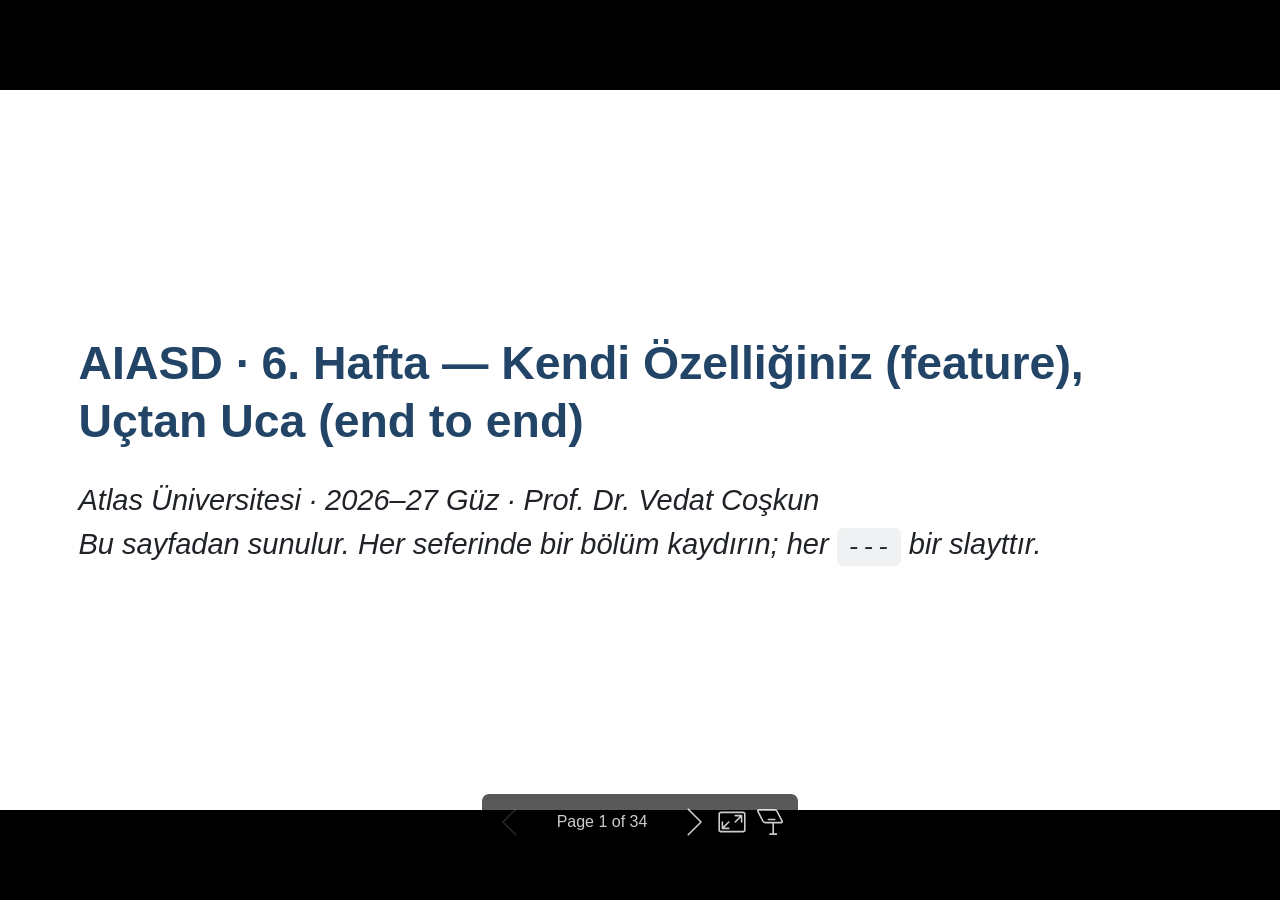
<file: week06/LECTURE_06_TR.html>
<!DOCTYPE html><html lang="POSIX"><head><title>AIASD · 6. Hafta — Kendi Özelliğiniz (feature), Uçtan Uca (end to end)</title><meta property="og:title" content="AIASD · 6. Hafta — Kendi Özelliğiniz (feature), Uçtan Uca (end to end)"><meta charset="UTF-8"><meta name="viewport" content="width=device-width,height=device-height,initial-scale=1.0"><meta name="apple-mobile-web-app-capable" content="yes"><meta http-equiv="X-UA-Compatible" content="ie=edge"><meta property="og:type" content="website"><meta name="twitter:card" content="summary"><style>@media screen{body[data-bespoke-view=""] .bespoke-marp-parent>.bespoke-marp-osc>button,body[data-bespoke-view=next] .bespoke-marp-parent>.bespoke-marp-osc>button,body[data-bespoke-view=presenter] .bespoke-marp-presenter-container .bespoke-marp-presenter-info-container button,body[data-bespoke-view=presenter] .bespoke-marp-presenter-container .bespoke-marp-presenter-note-container button{appearance:none;background-color:initial;border:0;color:inherit;cursor:pointer;font-size:inherit;opacity:.8;outline:none;padding:0;transition:opacity .2s linear;-webkit-tap-highlight-color:transparent}body[data-bespoke-view=""] .bespoke-marp-parent>.bespoke-marp-osc>button:disabled,body[data-bespoke-view=next] .bespoke-marp-parent>.bespoke-marp-osc>button:disabled,body[data-bespoke-view=presenter] .bespoke-marp-presenter-container .bespoke-marp-presenter-info-container button:disabled,body[data-bespoke-view=presenter] .bespoke-marp-presenter-container .bespoke-marp-presenter-note-container button:disabled{cursor:not-allowed;opacity:.15!important}body[data-bespoke-view=""] .bespoke-marp-parent>.bespoke-marp-osc>button:hover,body[data-bespoke-view=next] .bespoke-marp-parent>.bespoke-marp-osc>button:hover,body[data-bespoke-view=presenter] .bespoke-marp-presenter-container .bespoke-marp-presenter-info-container button:hover,body[data-bespoke-view=presenter] .bespoke-marp-presenter-container .bespoke-marp-presenter-note-container button:hover{opacity:1}body[data-bespoke-view=""] .bespoke-marp-parent>.bespoke-marp-osc>button:hover:active,body[data-bespoke-view=next] .bespoke-marp-parent>.bespoke-marp-osc>button:hover:active,body[data-bespoke-view=presenter] .bespoke-marp-presenter-container .bespoke-marp-presenter-info-container button:hover:active,body[data-bespoke-view=presenter] .bespoke-marp-presenter-container .bespoke-marp-presenter-note-container button:hover:active{opacity:.6}body[data-bespoke-view=""] .bespoke-marp-parent>.bespoke-marp-osc>button:hover:not(:disabled),body[data-bespoke-view=next] .bespoke-marp-parent>.bespoke-marp-osc>button:hover:not(:disabled),body[data-bespoke-view=presenter] .bespoke-marp-presenter-container .bespoke-marp-presenter-info-container button:hover:not(:disabled),body[data-bespoke-view=presenter] .bespoke-marp-presenter-container .bespoke-marp-presenter-note-container button:hover:not(:disabled){transition:none}body[data-bespoke-view=""] .bespoke-marp-parent>.bespoke-marp-osc>button[data-bespoke-marp-osc=prev],body[data-bespoke-view=next] .bespoke-marp-parent>.bespoke-marp-osc>button[data-bespoke-marp-osc=prev],body[data-bespoke-view=presenter] .bespoke-marp-presenter-container .bespoke-marp-presenter-info-container button.bespoke-marp-presenter-info-page-prev{background:#0000 url("[data-uri]") no-repeat 50%;background-size:contain;overflow:hidden;text-indent:100%;white-space:nowrap}body[data-bespoke-view=""] .bespoke-marp-parent>.bespoke-marp-osc>button[data-bespoke-marp-osc=next],body[data-bespoke-view=next] .bespoke-marp-parent>.bespoke-marp-osc>button[data-bespoke-marp-osc=next],body[data-bespoke-view=presenter] .bespoke-marp-presenter-container .bespoke-marp-presenter-info-container button.bespoke-marp-presenter-info-page-next{background:#0000 url("[data-uri]") no-repeat 50%;background-size:contain;overflow:hidden;text-indent:100%;white-space:nowrap}body[data-bespoke-view=""] .bespoke-marp-parent>.bespoke-marp-osc>button[data-bespoke-marp-osc=fullscreen],body[data-bespoke-view=next] .bespoke-marp-parent>.bespoke-marp-osc>button[data-bespoke-marp-osc=fullscreen]{background:#0000 url("[data-uri]") no-repeat 50%;background-size:contain;overflow:hidden;text-indent:100%;white-space:nowrap}body[data-bespoke-view=""] .bespoke-marp-parent>.bespoke-marp-osc>button.exit[data-bespoke-marp-osc=fullscreen],body[data-bespoke-view=next] .bespoke-marp-parent>.bespoke-marp-osc>button.exit[data-bespoke-marp-osc=fullscreen]{background-image:url("[data-uri]")}body[data-bespoke-view=""] .bespoke-marp-parent>.bespoke-marp-osc>button[data-bespoke-marp-osc=presenter],body[data-bespoke-view=next] .bespoke-marp-parent>.bespoke-marp-osc>button[data-bespoke-marp-osc=presenter]{background:#0000 url("[data-uri]") no-repeat 50%;background-size:contain;overflow:hidden;text-indent:100%;white-space:nowrap}body[data-bespoke-view=presenter] .bespoke-marp-presenter-container .bespoke-marp-presenter-note-container button.bespoke-marp-presenter-note-bigger{background:#0000 url("[data-uri]") no-repeat 50%;background-size:contain;overflow:hidden;text-indent:100%;white-space:nowrap}body[data-bespoke-view=presenter] .bespoke-marp-presenter-container .bespoke-marp-presenter-note-container button.bespoke-marp-presenter-note-smaller{background:#0000 url("[data-uri]") no-repeat 50%;background-size:contain;overflow:hidden;text-indent:100%;white-space:nowrap}}@keyframes __bespoke_marp_transition_reduced_outgoing__{0%{opacity:1}to{opacity:0}}@keyframes __bespoke_marp_transition_reduced_incoming__{0%{mix-blend-mode:plus-lighter;opacity:0}to{mix-blend-mode:plus-lighter;opacity:1}}.bespoke-marp-note,.bespoke-marp-osc,.bespoke-progress-parent{display:none;transition:none}@media screen{::view-transition-group(*){animation-duration:var(--marp-bespoke-transition-animation-duration,.5s);animation-timing-function:ease}::view-transition-new(*),::view-transition-old(*){animation-delay:0s;animation-direction:var(--marp-bespoke-transition-animation-direction,normal);animation-duration:var(--marp-bespoke-transition-animation-duration,.5s);animation-fill-mode:both;animation-name:var(--marp-bespoke-transition-animation-name,var(--marp-bespoke-transition-animation-name-fallback,__bespoke_marp_transition_no_animation__));mix-blend-mode:normal}::view-transition-old(*){--marp-bespoke-transition-animation-name-fallback:__bespoke_marp_transition_reduced_outgoing__;animation-timing-function:ease}::view-transition-new(*){--marp-bespoke-transition-animation-name-fallback:__bespoke_marp_transition_reduced_incoming__;animation-timing-function:ease}::view-transition-new(root),::view-transition-old(root){animation-timing-function:linear}::view-transition-new(__bespoke_marp_transition_osc__),::view-transition-old(__bespoke_marp_transition_osc__){animation-duration:0s!important;animation-name:__bespoke_marp_transition_osc__!important}::view-transition-new(__bespoke_marp_transition_osc__){opacity:0!important}.bespoke-marp-transition-warming-up::view-transition-group(*),.bespoke-marp-transition-warming-up::view-transition-new(*),.bespoke-marp-transition-warming-up::view-transition-old(*){animation-play-state:paused!important}body,html{height:100%;margin:0}body{background:#000;overflow:hidden}svg.bespoke-marp-slide{content-visibility:hidden;opacity:0;pointer-events:none;z-index:-1}svg.bespoke-marp-slide:not(.bespoke-marp-active) *{view-transition-name:none!important}svg.bespoke-marp-slide.bespoke-marp-active{content-visibility:visible;opacity:1;pointer-events:auto;z-index:0}svg.bespoke-marp-slide.bespoke-marp-active.bespoke-marp-active-ready *{animation-name:__bespoke_marp__!important}@supports not (content-visibility:hidden){svg.bespoke-marp-slide[data-bespoke-marp-load=hideable]{display:none}svg.bespoke-marp-slide[data-bespoke-marp-load=hideable].bespoke-marp-active{display:block}}}@media screen and (prefers-reduced-motion:reduce){svg.bespoke-marp-slide *{view-transition-name:none!important}}@media screen{[data-bespoke-marp-fragment=inactive]{visibility:hidden}body[data-bespoke-view=""] .bespoke-marp-parent,body[data-bespoke-view=next] .bespoke-marp-parent{inset:0;position:absolute}body[data-bespoke-view=""] .bespoke-marp-parent>.bespoke-marp-osc,body[data-bespoke-view=next] .bespoke-marp-parent>.bespoke-marp-osc{background:#000000a6;border-radius:7px;bottom:50px;color:#fff;contain:paint;display:block;font-family:Helvetica,Arial,sans-serif;font-size:16px;left:50%;line-height:0;opacity:1;padding:12px;position:absolute;touch-action:manipulation;transform:translateX(-50%);transition:opacity .2s linear;-webkit-user-select:none;user-select:none;white-space:nowrap;will-change:transform;z-index:1;view-transition-name:__bespoke_marp_transition_osc__}body[data-bespoke-view=""] .bespoke-marp-parent>.bespoke-marp-osc>*,body[data-bespoke-view=next] .bespoke-marp-parent>.bespoke-marp-osc>*{margin-left:6px}body[data-bespoke-view=""] .bespoke-marp-parent>.bespoke-marp-osc>:first-child,body[data-bespoke-view=next] .bespoke-marp-parent>.bespoke-marp-osc>:first-child{margin-left:0}body[data-bespoke-view=""] .bespoke-marp-parent>.bespoke-marp-osc>span,body[data-bespoke-view=next] .bespoke-marp-parent>.bespoke-marp-osc>span{opacity:.8}body[data-bespoke-view=""] .bespoke-marp-parent>.bespoke-marp-osc>span[data-bespoke-marp-osc=page],body[data-bespoke-view=next] .bespoke-marp-parent>.bespoke-marp-osc>span[data-bespoke-marp-osc=page]{display:inline-block;min-width:140px;text-align:center}body[data-bespoke-view=""] .bespoke-marp-parent>.bespoke-marp-osc>button[data-bespoke-marp-osc=fullscreen],body[data-bespoke-view=""] .bespoke-marp-parent>.bespoke-marp-osc>button[data-bespoke-marp-osc=next],body[data-bespoke-view=""] .bespoke-marp-parent>.bespoke-marp-osc>button[data-bespoke-marp-osc=presenter],body[data-bespoke-view=""] .bespoke-marp-parent>.bespoke-marp-osc>button[data-bespoke-marp-osc=prev],body[data-bespoke-view=next] .bespoke-marp-parent>.bespoke-marp-osc>button[data-bespoke-marp-osc=fullscreen],body[data-bespoke-view=next] .bespoke-marp-parent>.bespoke-marp-osc>button[data-bespoke-marp-osc=next],body[data-bespoke-view=next] .bespoke-marp-parent>.bespoke-marp-osc>button[data-bespoke-marp-osc=presenter],body[data-bespoke-view=next] .bespoke-marp-parent>.bespoke-marp-osc>button[data-bespoke-marp-osc=prev]{height:32px;line-height:32px;width:32px}body[data-bespoke-view=""] .bespoke-marp-parent.bespoke-marp-inactive,body[data-bespoke-view=next] .bespoke-marp-parent.bespoke-marp-inactive{cursor:none}body[data-bespoke-view=""] .bespoke-marp-parent.bespoke-marp-inactive>.bespoke-marp-osc,body[data-bespoke-view=next] .bespoke-marp-parent.bespoke-marp-inactive>.bespoke-marp-osc{opacity:0;pointer-events:none}body[data-bespoke-view=""] svg.bespoke-marp-slide,body[data-bespoke-view=next] svg.bespoke-marp-slide{height:100%;left:0;position:absolute;top:0;width:100%}body[data-bespoke-view=""] .bespoke-progress-parent{background:#222;display:flex;height:5px;width:100%}body[data-bespoke-view=""] .bespoke-progress-parent+.bespoke-marp-parent{top:5px}body[data-bespoke-view=""] .bespoke-progress-parent .bespoke-progress-bar{background:#0288d1;flex:0 0 0;transition:flex-basis .2s cubic-bezier(0,1,1,1)}body[data-bespoke-view=next]{background:#0000}body[data-bespoke-view=presenter]{background:#161616}body[data-bespoke-view=presenter] .bespoke-marp-presenter-container{display:grid;font-family:Helvetica,Arial,sans-serif;grid-template:"current dragbar next" minmax(140px,1fr) "current dragbar note" 2fr "info    dragbar note" 3em;grid-template-columns:minmax(3px,var(--bespoke-marp-presenter-split-ratio,66%)) 0 minmax(3px,1fr);height:100%;left:0;position:absolute;top:0;width:100%}body[data-bespoke-view=presenter] .bespoke-marp-presenter-container .bespoke-marp-parent{grid-area:current;overflow:hidden;position:relative}body[data-bespoke-view=presenter] .bespoke-marp-presenter-container .bespoke-marp-parent svg.bespoke-marp-slide{height:calc(100% - 40px);left:20px;pointer-events:none;position:absolute;top:20px;-webkit-user-select:none;user-select:none;width:calc(100% - 40px)}body[data-bespoke-view=presenter] .bespoke-marp-presenter-container .bespoke-marp-parent svg.bespoke-marp-slide.bespoke-marp-active{filter:drop-shadow(0 3px 10px rgba(0,0,0,.5))}body[data-bespoke-view=presenter] .bespoke-marp-presenter-container .bespoke-marp-presenter-dragbar-container{background:#0288d1;cursor:col-resize;grid-area:dragbar;margin-left:-3px;opacity:0;position:relative;transition:opacity .4s linear .1s;width:6px;z-index:10}body[data-bespoke-view=presenter] .bespoke-marp-presenter-container .bespoke-marp-presenter-dragbar-container:hover{opacity:1}body[data-bespoke-view=presenter] .bespoke-marp-presenter-container .bespoke-marp-presenter-dragbar-container.active{opacity:1;transition-delay:0s}body[data-bespoke-view=presenter] .bespoke-marp-presenter-container .bespoke-marp-presenter-next-container{background:#222;cursor:pointer;display:none;grid-area:next;overflow:hidden;position:relative}body[data-bespoke-view=presenter] .bespoke-marp-presenter-container .bespoke-marp-presenter-next-container.active{display:block}body[data-bespoke-view=presenter] .bespoke-marp-presenter-container .bespoke-marp-presenter-next-container iframe.bespoke-marp-presenter-next{background:#0000;border:0;display:block;filter:drop-shadow(0 3px 10px rgba(0,0,0,.5));height:calc(100% - 40px);left:20px;pointer-events:none;position:absolute;top:20px;-webkit-user-select:none;user-select:none;width:calc(100% - 40px)}body[data-bespoke-view=presenter] .bespoke-marp-presenter-container .bespoke-marp-presenter-note-container{background:#222;color:#eee;grid-area:note;position:relative;z-index:1}body[data-bespoke-view=presenter] .bespoke-marp-presenter-container .bespoke-marp-presenter-note-container button{height:1.5em;line-height:1.5em;width:1.5em}body[data-bespoke-view=presenter] .bespoke-marp-presenter-container .bespoke-marp-presenter-note-container .bespoke-marp-presenter-note-wrapper{display:block;inset:0;position:absolute}body[data-bespoke-view=presenter] .bespoke-marp-presenter-container .bespoke-marp-presenter-note-container .bespoke-marp-presenter-note-buttons{background:#000000a6;border-radius:4px;bottom:0;display:flex;gap:4px;margin:12px;opacity:0;padding:6px;pointer-events:none;position:absolute;right:0;transition:opacity .2s linear}body[data-bespoke-view=presenter] .bespoke-marp-presenter-container .bespoke-marp-presenter-note-container .bespoke-marp-presenter-note-buttons:focus-within,body[data-bespoke-view=presenter] .bespoke-marp-presenter-container .bespoke-marp-presenter-note-container .bespoke-marp-presenter-note-wrapper:focus-within+.bespoke-marp-presenter-note-buttons,body[data-bespoke-view=presenter] .bespoke-marp-presenter-container .bespoke-marp-presenter-note-container:hover .bespoke-marp-presenter-note-buttons{opacity:1;pointer-events:auto}body[data-bespoke-view=presenter] .bespoke-marp-presenter-container .bespoke-marp-presenter-note-container .bespoke-marp-note{box-sizing:border-box;font-size:calc(1.1em*var(--bespoke-marp-note-font-scale, 1));height:calc(100% - 40px);margin:20px;overflow:auto;padding-right:3px;white-space:pre-wrap;width:calc(100% - 40px);word-wrap:break-word;scrollbar-color:#eeeeee80 #0000;scrollbar-width:thin}body[data-bespoke-view=presenter] .bespoke-marp-presenter-container .bespoke-marp-presenter-note-container .bespoke-marp-note::-webkit-scrollbar{width:6px}body[data-bespoke-view=presenter] .bespoke-marp-presenter-container .bespoke-marp-presenter-note-container .bespoke-marp-note::-webkit-scrollbar-track{background:#0000}body[data-bespoke-view=presenter] .bespoke-marp-presenter-container .bespoke-marp-presenter-note-container .bespoke-marp-note::-webkit-scrollbar-thumb{background:#eeeeee80;border-radius:6px}body[data-bespoke-view=presenter] .bespoke-marp-presenter-container .bespoke-marp-presenter-note-container .bespoke-marp-note:empty{pointer-events:none}body[data-bespoke-view=presenter] .bespoke-marp-presenter-container .bespoke-marp-presenter-note-container .bespoke-marp-note.active{display:block}body[data-bespoke-view=presenter] .bespoke-marp-presenter-container .bespoke-marp-presenter-note-container .bespoke-marp-note p:first-child{margin-top:0}body[data-bespoke-view=presenter] .bespoke-marp-presenter-container .bespoke-marp-presenter-note-container .bespoke-marp-note p:last-child{margin-bottom:0}body[data-bespoke-view=presenter] .bespoke-marp-presenter-container .bespoke-marp-presenter-info-container{align-items:center;box-sizing:border-box;color:#eee;display:flex;flex-wrap:nowrap;grid-area:info;justify-content:center;overflow:hidden;padding:0 10px}body[data-bespoke-view=presenter] .bespoke-marp-presenter-container .bespoke-marp-presenter-info-container .bespoke-marp-presenter-info-page,body[data-bespoke-view=presenter] .bespoke-marp-presenter-container .bespoke-marp-presenter-info-container .bespoke-marp-presenter-info-time,body[data-bespoke-view=presenter] .bespoke-marp-presenter-container .bespoke-marp-presenter-info-container .bespoke-marp-presenter-info-timer{box-sizing:border-box;display:block;padding:0 10px;white-space:nowrap;width:100%}body[data-bespoke-view=presenter] .bespoke-marp-presenter-container .bespoke-marp-presenter-info-container button{height:1.5em;line-height:1.5em;width:1.5em}body[data-bespoke-view=presenter] .bespoke-marp-presenter-container .bespoke-marp-presenter-info-container .bespoke-marp-presenter-info-page{order:2;text-align:center}body[data-bespoke-view=presenter] .bespoke-marp-presenter-container .bespoke-marp-presenter-info-container .bespoke-marp-presenter-info-page .bespoke-marp-presenter-info-page-text{display:inline-block;min-width:120px;text-align:center}body[data-bespoke-view=presenter] .bespoke-marp-presenter-container .bespoke-marp-presenter-info-container .bespoke-marp-presenter-info-time{color:#999;order:1;text-align:left}body[data-bespoke-view=presenter] .bespoke-marp-presenter-container .bespoke-marp-presenter-info-container .bespoke-marp-presenter-info-timer{color:#999;order:3;text-align:right}body[data-bespoke-view=presenter] .bespoke-marp-presenter-container .bespoke-marp-presenter-info-container .bespoke-marp-presenter-info-timer:hover{cursor:pointer}}@media print{.bespoke-marp-presenter-info-container,.bespoke-marp-presenter-next-container,.bespoke-marp-presenter-note-container{display:none}}</style><style>div#\:\$p > svg > foreignObject > section{width:1280px;height:720px;box-sizing:border-box;overflow:hidden;position:relative;scroll-snap-align:center center;-webkit-text-size-adjust:100%;text-size-adjust:100%}div#\:\$p > svg > foreignObject > section::after{bottom:0;content:attr(data-marpit-pagination);padding:inherit;pointer-events:none;position:absolute;right:0}div#\:\$p > svg > foreignObject > section:not([data-marpit-pagination])::after{display:none}div#\:\$p > svg > foreignObject > section :where(:is(h1, marp-h1)){font-size:2em;margin-block:0.67em}div#\:\$p > svg > foreignObject > section section:where(:is(h1, marp-h1)){--marpit-root-font-size: 2em}div#\:\$p > svg > foreignObject > section video::-webkit-media-controls{will-change:transform}@page {size:1280px 720px;margin:0}@media print{html, body{background-color:#fff;margin:0;page-break-inside:avoid;break-inside:avoid-page}div#\:\$p > svg > foreignObject > section{page-break-before:always;break-before:page}div#\:\$p > svg > foreignObject > section, div#\:\$p > svg > foreignObject > section *{-webkit-print-color-adjust:exact!important;animation-delay:0s!important;animation-duration:0s!important;color-adjust:exact!important;print-color-adjust:exact!important;transition:none!important}div#\:\$p > svg[data-marpit-svg]{display:block;height:100vh;width:100vw}}div#\:\$p > svg > foreignObject > :where(section){container-type:size}div#\:\$p > svg > foreignObject > section img[data-marp-twemoji]{background:transparent;height:1em;margin:0 .05em 0 .1em;vertical-align:-.1em;width:1em}div#\:\$p > svg > foreignObject > section{--fgColor-danger:light-dark(#d1242f, #f85149);--bgColor-attention-muted:light-dark(#fff8c5, #bb800926);--bgColor-muted:light-dark(#f6f8fa, #151b23);--bgColor-neutral-muted:light-dark(#818b981f, #656c7633);--borderColor-accent-emphasis:light-dark(#0969da, #1f6feb);--borderColor-attention-emphasis:light-dark(#9a6700, #9e6a03);--borderColor-danger-emphasis:light-dark(#cf222e, #da3633);--borderColor-default:light-dark(#d1d9e0, #3d444d);--borderColor-done-emphasis:light-dark(#8250df, #8957e5);--borderColor-success-emphasis:light-dark(#1a7f37, #238636);--color-prettylights-syntax-brackethighlighter-angle:light-dark(#59636e, #9198a1);--color-prettylights-syntax-brackethighlighter-unmatched:light-dark(#82071e, #f85149);--color-prettylights-syntax-carriage-return-bg:light-dark(#cf222e, #b62324);--color-prettylights-syntax-carriage-return-text:light-dark(#f6f8fa, #f0f6fc);--color-prettylights-syntax-comment:light-dark(#59636e, #9198a1);--color-prettylights-syntax-constant:light-dark(#0550ae, #79c0ff);--color-prettylights-syntax-constant-other-reference-link:light-dark(#0a3069, #a5d6ff);--color-prettylights-syntax-entity:light-dark(#6639ba, #d2a8ff);--color-prettylights-syntax-entity-tag:light-dark(#0550ae, #7ee787);--color-prettylights-syntax-invalid-illegal-text:light-dark(var(--fgColor-danger), var(--fgColor-danger));--color-prettylights-syntax-keyword:light-dark(#cf222e, #ff7b72);--color-prettylights-syntax-markup-changed-bg:light-dark(#ffd8b5, #5a1e02);--color-prettylights-syntax-markup-changed-text:light-dark(#953800, #ffdfb6);--color-prettylights-syntax-markup-deleted-bg:light-dark(#ffebe9, #67060c);--color-prettylights-syntax-markup-deleted-text:light-dark(#82071e, #ffdcd7);--color-prettylights-syntax-markup-heading:light-dark(#0550ae, #1f6feb);--color-prettylights-syntax-markup-ignored-bg:light-dark(#0550ae, #1158c7);--color-prettylights-syntax-markup-ignored-text:light-dark(#d1d9e0, #f0f6fc);--color-prettylights-syntax-markup-inserted-bg:light-dark(#dafbe1, #033a16);--color-prettylights-syntax-markup-inserted-text:light-dark(#116329, #aff5b4);--color-prettylights-syntax-markup-list:light-dark(#3b2300, #f2cc60);--color-prettylights-syntax-meta-diff-range:light-dark(#8250df, #d2a8ff);--color-prettylights-syntax-string:light-dark(#0a3069, #a5d6ff);--color-prettylights-syntax-string-regexp:light-dark(#116329, #7ee787);--color-prettylights-syntax-sublimelinter-gutter-mark:light-dark(#818b98, #3d444d);--color-prettylights-syntax-variable:light-dark(#953800, #ffa657);--fgColor-accent:light-dark(#0969da, #4493f8);--fgColor-attention:light-dark(#9a6700, #d29922);--fgColor-done:light-dark(#8250df, #ab7df8);--fgColor-muted:light-dark(#59636e, #9198a1);--fgColor-success:light-dark(#1a7f37, #3fb950);--bgColor-default:light-dark(#fff, #0d1117);--borderColor-muted:light-dark(#d1d9e0b3, #3d444db3);--color-prettylights-syntax-invalid-illegal-bg:light-dark(var(--bgColor-danger-muted), var(--bgColor-danger-muted));--color-prettylights-syntax-markup-bold:light-dark(#1f2328, #f0f6fc);--color-prettylights-syntax-markup-italic:light-dark(#1f2328, #f0f6fc);--color-prettylights-syntax-storage-modifier-import:light-dark(#1f2328, #f0f6fc);--fgColor-default:light-dark(#1f2328, #f0f6fc);--focus-outlineColor:light-dark(var(--borderColor-accent-emphasis), var(--borderColor-accent-emphasis));--borderColor-neutral-muted:light-dark(var(--borderColor-muted), var(--borderColor-muted));--base-size-16:calc(var(--marpit-root-font-size, 1rem) * 1);--base-size-24:calc(var(--marpit-root-font-size, 1rem) * 1.5);--base-size-4:calc(var(--marpit-root-font-size, 1rem) * 0.25);--base-size-40:calc(var(--marpit-root-font-size, 1rem) * 2.5);--base-size-8:calc(var(--marpit-root-font-size, 1rem) * 0.5);--base-text-weight-medium:500;--base-text-weight-normal:400;--base-text-weight-semibold:600;--fontStack-monospace:ui-monospace, SFMono-Regular, SF Mono, Menlo, Consolas, Liberation Mono, monospace;--fontStack-sansSerif:-apple-system, BlinkMacSystemFont, "Segoe UI", "Noto Sans", Helvetica, Arial, sans-serif, "Apple Color Emoji", "Segoe UI Emoji";}/*!
 * Marp default theme.
 *
 * @theme default
 * @author Yuki Hattori
 *
 * @auto-scaling true
 * @size 16:9 1280px 720px
 * @size 4:3 960px 720px
 */div#\:\$p > svg > foreignObject > section [data-theme=light],div#\:\$p > svg > foreignObject > section{color-scheme:light}div#\:\$p > svg > foreignObject > section [data-theme=dark],div#\:\$p > svg > foreignObject > section:where(.invert){color-scheme:dark}div#\:\$p > svg > foreignObject > section{-ms-text-size-adjust:100%;-webkit-text-size-adjust:100%;margin:0;font-weight:var(--base-text-weight-normal, 400);color:var(--fgColor-default);background-color:var(--bgColor-default);font-family:var(--fontStack-sansSerif, -apple-system, BlinkMacSystemFont, "Segoe UI", "Noto Sans", Helvetica, Arial, sans-serif, "Apple Color Emoji", "Segoe UI Emoji");font-size:16px;line-height:1.5;word-wrap:break-word}div#\:\$p > svg > foreignObject > section{--marpit-root-font-size:16px}div#\:\$p > svg > foreignObject > section a{text-decoration:underline;text-underline-offset:calc(var(--marpit-root-font-size, 1rem) * .2)}div#\:\$p > svg > foreignObject > section :is(h1, marp-h1):hover .anchor .octicon-link:before,div#\:\$p > svg > foreignObject > section :is(h2, marp-h2):hover .anchor .octicon-link:before,div#\:\$p > svg > foreignObject > section :is(h3, marp-h3):hover .anchor .octicon-link:before,div#\:\$p > svg > foreignObject > section :is(h4, marp-h4):hover .anchor .octicon-link:before,div#\:\$p > svg > foreignObject > section :is(h5, marp-h5):hover .anchor .octicon-link:before,div#\:\$p > svg > foreignObject > section :is(h6, marp-h6):hover .anchor .octicon-link:before{width:16px;height:16px;content:" ";display:inline-block;background-color:currentColor;-webkit-mask-image:url('data:image/svg+xml;charset=utf-8,<svg xmlns="http://www.w3.org/2000/svg" aria-hidden="true" viewBox="0 0 16 16"><path fill-rule="evenodd" d="M7.775 3.275a.75.75 0 0 0 1.06 1.06l1.25-1.25a2 2 0 1 1 2.83 2.83l-2.5 2.5a2 2 0 0 1-2.83 0 .75.75 0 0 0-1.06 1.06 3.5 3.5 0 0 0 4.95 0l2.5-2.5a3.5 3.5 0 0 0-4.95-4.95zm-4.69 9.64a2 2 0 0 1 0-2.83l2.5-2.5a2 2 0 0 1 2.83 0 .75.75 0 0 0 1.06-1.06 3.5 3.5 0 0 0-4.95 0l-2.5 2.5a3.5 3.5 0 0 0 4.95 4.95l1.25-1.25a.75.75 0 0 0-1.06-1.06l-1.25 1.25a2 2 0 0 1-2.83 0"/></svg>');mask-image:url('data:image/svg+xml;charset=utf-8,<svg xmlns="http://www.w3.org/2000/svg" aria-hidden="true" viewBox="0 0 16 16"><path fill-rule="evenodd" d="M7.775 3.275a.75.75 0 0 0 1.06 1.06l1.25-1.25a2 2 0 1 1 2.83 2.83l-2.5 2.5a2 2 0 0 1-2.83 0 .75.75 0 0 0-1.06 1.06 3.5 3.5 0 0 0 4.95 0l2.5-2.5a3.5 3.5 0 0 0-4.95-4.95zm-4.69 9.64a2 2 0 0 1 0-2.83l2.5-2.5a2 2 0 0 1 2.83 0 .75.75 0 0 0 1.06-1.06 3.5 3.5 0 0 0-4.95 0l-2.5 2.5a3.5 3.5 0 0 0 4.95 4.95l1.25-1.25a.75.75 0 0 0-1.06-1.06l-1.25 1.25a2 2 0 0 1-2.83 0"/></svg>')}div#\:\$p > svg > foreignObject > section details,div#\:\$p > svg > foreignObject > section figcaption,div#\:\$p > svg > foreignObject > section figure{display:block}div#\:\$p > svg > foreignObject > section summary{display:list-item}div#\:\$p > svg > foreignObject > section [hidden]{display:none!important}div#\:\$p > svg > foreignObject > section a{background-color:transparent;color:var(--fgColor-accent);text-decoration:none}div#\:\$p > svg > foreignObject > section abbr[title]{border-bottom:none;-webkit-text-decoration:underline dotted;text-decoration:underline dotted}div#\:\$p > svg > foreignObject > section b,div#\:\$p > svg > foreignObject > section strong{font-weight:var(--base-text-weight-semibold, 600)}div#\:\$p > svg > foreignObject > section dfn{font-style:italic}div#\:\$p > svg > foreignObject > section :is(h1, marp-h1){margin:.67em 0;font-weight:var(--base-text-weight-semibold, 600);padding-bottom:.3em;font-size:2em;border-bottom:1px solid var(--borderColor-muted)}div#\:\$p > svg > foreignObject > section mark{background-color:var(--bgColor-attention-muted);color:var(--fgColor-default)}div#\:\$p > svg > foreignObject > section small{font-size:90%}div#\:\$p > svg > foreignObject > section sub,div#\:\$p > svg > foreignObject > section sup{font-size:75%;line-height:0;position:relative;vertical-align:baseline}div#\:\$p > svg > foreignObject > section sub{bottom:-.25em}div#\:\$p > svg > foreignObject > section sup{top:-.5em}div#\:\$p > svg > foreignObject > section img{border-style:none;max-width:100%;box-sizing:content-box}div#\:\$p > svg > foreignObject > section code,div#\:\$p > svg > foreignObject > section kbd,div#\:\$p > svg > foreignObject > section :is(pre, marp-pre),div#\:\$p > svg > foreignObject > section samp{font-family:monospace;font-size:1em}div#\:\$p > svg > foreignObject > section figure{margin:1em var(--base-size-40)}div#\:\$p > svg > foreignObject > section hr{box-sizing:content-box;overflow:hidden;background:transparent;height:.25em;padding:0;margin:var(--base-size-24) 0;background-color:var(--borderColor-default);border:0}div#\:\$p > svg > foreignObject > section input{font:inherit;margin:0;overflow:visible;font-family:inherit;font-size:inherit;line-height:inherit}div#\:\$p > svg > foreignObject > section [type=button],div#\:\$p > svg > foreignObject > section [type=reset],div#\:\$p > svg > foreignObject > section [type=submit]{-webkit-appearance:button;-moz-appearance:button;appearance:button}div#\:\$p > svg > foreignObject > section [type=checkbox],div#\:\$p > svg > foreignObject > section [type=radio]{box-sizing:border-box;padding:0}div#\:\$p > svg > foreignObject > section [type=number]::-webkit-inner-spin-button,div#\:\$p > svg > foreignObject > section [type=number]::-webkit-outer-spin-button{height:auto}div#\:\$p > svg > foreignObject > section [type=search]::-webkit-search-cancel-button,div#\:\$p > svg > foreignObject > section [type=search]::-webkit-search-decoration{-webkit-appearance:none;appearance:none}div#\:\$p > svg > foreignObject > section ::-webkit-input-placeholder{color:inherit;opacity:.54}div#\:\$p > svg > foreignObject > section ::-webkit-file-upload-button{-webkit-appearance:button;appearance:button;font:inherit}div#\:\$p > svg > foreignObject > section a:hover{text-decoration:underline}div#\:\$p > svg > foreignObject > section ::-moz-placeholder{color:var(--fgColor-muted);opacity:1}div#\:\$p > svg > foreignObject > section ::placeholder{color:var(--fgColor-muted);opacity:1}div#\:\$p > svg > foreignObject > section hr:after,div#\:\$p > svg > foreignObject > section hr:before{display:table;content:""}div#\:\$p > svg > foreignObject > section hr:after{clear:both}div#\:\$p > svg > foreignObject > section table{border-spacing:0;border-collapse:collapse;display:block;width:-moz-max-content;width:max-content;max-width:100%;overflow:auto;font-variant:tabular-nums}div#\:\$p > svg > foreignObject > section td,div#\:\$p > svg > foreignObject > section th{padding:0}div#\:\$p > svg > foreignObject > section details summary{cursor:pointer}div#\:\$p > svg > foreignObject > section [role=button]:focus,div#\:\$p > svg > foreignObject > section a:focus,div#\:\$p > svg > foreignObject > section input[type=checkbox]:focus,div#\:\$p > svg > foreignObject > section input[type=radio]:focus{outline:2px solid var(--focus-outlineColor);outline-offset:-2px;box-shadow:none}div#\:\$p > svg > foreignObject > section [role=button]:focus:not(:focus-visible),div#\:\$p > svg > foreignObject > section a:focus:not(:focus-visible),div#\:\$p > svg > foreignObject > section input[type=checkbox]:focus:not(:focus-visible),div#\:\$p > svg > foreignObject > section input[type=radio]:focus:not(:focus-visible){outline:1px solid transparent}div#\:\$p > svg > foreignObject > section [role=button]:focus-visible,div#\:\$p > svg > foreignObject > section a:focus-visible,div#\:\$p > svg > foreignObject > section input[type=checkbox]:focus-visible,div#\:\$p > svg > foreignObject > section input[type=radio]:focus-visible{outline:2px solid var(--focus-outlineColor);outline-offset:-2px;box-shadow:none}div#\:\$p > svg > foreignObject > section a:not([class]):focus,div#\:\$p > svg > foreignObject > section a:not([class]):focus-visible,div#\:\$p > svg > foreignObject > section input[type=checkbox]:focus,div#\:\$p > svg > foreignObject > section input[type=checkbox]:focus-visible,div#\:\$p > svg > foreignObject > section input[type=radio]:focus,div#\:\$p > svg > foreignObject > section input[type=radio]:focus-visible{outline-offset:0}div#\:\$p > svg > foreignObject > section kbd{display:inline-block;padding:var(--base-size-4);font:11px var(--fontStack-monospace, ui-monospace, SFMono-Regular, SF Mono, Menlo, Consolas, Liberation Mono, monospace);line-height:10px;color:var(--fgColor-default);vertical-align:middle;background-color:var(--bgColor-muted);border-bottom-color:var(--borderColor-neutral-muted);border:1px solid var(--borderColor-neutral-muted);border-radius:6px;box-shadow:inset 0 -1px 0 var(--borderColor-neutral-muted)}div#\:\$p > svg > foreignObject > section :is(h1, marp-h1),div#\:\$p > svg > foreignObject > section :is(h2, marp-h2),div#\:\$p > svg > foreignObject > section :is(h3, marp-h3),div#\:\$p > svg > foreignObject > section :is(h4, marp-h4),div#\:\$p > svg > foreignObject > section :is(h5, marp-h5),div#\:\$p > svg > foreignObject > section :is(h6, marp-h6){margin-top:var(--base-size-24);margin-bottom:var(--base-size-16);font-weight:var(--base-text-weight-semibold, 600);line-height:1.25}div#\:\$p > svg > foreignObject > section :is(h2, marp-h2){padding-bottom:.3em;font-size:1.5em;border-bottom:1px solid var(--borderColor-muted)}div#\:\$p > svg > foreignObject > section :is(h2, marp-h2),div#\:\$p > svg > foreignObject > section :is(h3, marp-h3){font-weight:var(--base-text-weight-semibold, 600)}div#\:\$p > svg > foreignObject > section :is(h3, marp-h3){font-size:1.25em}div#\:\$p > svg > foreignObject > section :is(h4, marp-h4){font-size:1em}div#\:\$p > svg > foreignObject > section :is(h4, marp-h4),div#\:\$p > svg > foreignObject > section :is(h5, marp-h5){font-weight:var(--base-text-weight-semibold, 600)}div#\:\$p > svg > foreignObject > section :is(h5, marp-h5){font-size:.875em}div#\:\$p > svg > foreignObject > section :is(h6, marp-h6){font-weight:var(--base-text-weight-semibold, 600);font-size:.85em;color:var(--fgColor-muted)}div#\:\$p > svg > foreignObject > section p{margin-top:0;margin-bottom:10px}div#\:\$p > svg > foreignObject > section blockquote{margin:0;padding:0 1em;color:var(--fgColor-muted);border-left:.25em solid var(--borderColor-default)}div#\:\$p > svg > foreignObject > section ol,div#\:\$p > svg > foreignObject > section ul{margin-top:0;margin-bottom:0;padding-left:2em}div#\:\$p > svg > foreignObject > section ol ol,div#\:\$p > svg > foreignObject > section ul ol{list-style-type:lower-roman}div#\:\$p > svg > foreignObject > section ol ol ol,div#\:\$p > svg > foreignObject > section ol ul ol,div#\:\$p > svg > foreignObject > section ul ol ol,div#\:\$p > svg > foreignObject > section ul ul ol{list-style-type:lower-alpha}div#\:\$p > svg > foreignObject > section dd{margin-left:0}div#\:\$p > svg > foreignObject > section code,div#\:\$p > svg > foreignObject > section :is(pre, marp-pre),div#\:\$p > svg > foreignObject > section samp,div#\:\$p > svg > foreignObject > section tt{font-family:var(--fontStack-monospace, ui-monospace, SFMono-Regular, SF Mono, Menlo, Consolas, Liberation Mono, monospace);font-size:12px}div#\:\$p > svg > foreignObject > section :is(pre, marp-pre){margin-top:0;margin-bottom:0;word-wrap:normal}div#\:\$p > svg > foreignObject > section .octicon{display:inline-block;overflow:visible!important;vertical-align:text-bottom;fill:currentColor}div#\:\$p > svg > foreignObject > section input::-webkit-inner-spin-button,div#\:\$p > svg > foreignObject > section input::-webkit-outer-spin-button{margin:0;-webkit-appearance:none;appearance:none}div#\:\$p > svg > foreignObject > section .mr-2{margin-right:var(--base-size-8, 8px)!important}div#\:\$p > svg > foreignObject > section:after,div#\:\$p > svg > foreignObject > section:before{display:table}div#\:\$p > svg > foreignObject > section:after{clear:both}div#\:\$p > svg > foreignObject > section>:first-child{margin-top:0!important}div#\:\$p > svg > foreignObject > section>:last-child{margin-bottom:0!important}div#\:\$p > svg > foreignObject > section a:not([href]){color:inherit;text-decoration:none}div#\:\$p > svg > foreignObject > section .absent{color:var(--fgColor-danger)}div#\:\$p > svg > foreignObject > section .anchor{float:left;padding-right:var(--base-size-4);margin-left:-20px;line-height:1}div#\:\$p > svg > foreignObject > section .anchor:focus{outline:none}div#\:\$p > svg > foreignObject > section blockquote,div#\:\$p > svg > foreignObject > section details,div#\:\$p > svg > foreignObject > section dl,div#\:\$p > svg > foreignObject > section ol,div#\:\$p > svg > foreignObject > section p,div#\:\$p > svg > foreignObject > section :is(pre, marp-pre),div#\:\$p > svg > foreignObject > section table,div#\:\$p > svg > foreignObject > section ul{margin-top:0;margin-bottom:var(--base-size-16)}div#\:\$p > svg > foreignObject > section blockquote>:first-child{margin-top:0}div#\:\$p > svg > foreignObject > section blockquote>:last-child{margin-bottom:0}div#\:\$p > svg > foreignObject > section :is(h1, marp-h1) .octicon-link,div#\:\$p > svg > foreignObject > section :is(h2, marp-h2) .octicon-link,div#\:\$p > svg > foreignObject > section :is(h3, marp-h3) .octicon-link,div#\:\$p > svg > foreignObject > section :is(h4, marp-h4) .octicon-link,div#\:\$p > svg > foreignObject > section :is(h5, marp-h5) .octicon-link,div#\:\$p > svg > foreignObject > section :is(h6, marp-h6) .octicon-link{color:var(--fgColor-default);vertical-align:middle;visibility:hidden}div#\:\$p > svg > foreignObject > section :is(h1, marp-h1):hover .anchor,div#\:\$p > svg > foreignObject > section :is(h2, marp-h2):hover .anchor,div#\:\$p > svg > foreignObject > section :is(h3, marp-h3):hover .anchor,div#\:\$p > svg > foreignObject > section :is(h4, marp-h4):hover .anchor,div#\:\$p > svg > foreignObject > section :is(h5, marp-h5):hover .anchor,div#\:\$p > svg > foreignObject > section :is(h6, marp-h6):hover .anchor{text-decoration:none}div#\:\$p > svg > foreignObject > section :is(h1, marp-h1):hover .anchor .octicon-link,div#\:\$p > svg > foreignObject > section :is(h2, marp-h2):hover .anchor .octicon-link,div#\:\$p > svg > foreignObject > section :is(h3, marp-h3):hover .anchor .octicon-link,div#\:\$p > svg > foreignObject > section :is(h4, marp-h4):hover .anchor .octicon-link,div#\:\$p > svg > foreignObject > section :is(h5, marp-h5):hover .anchor .octicon-link,div#\:\$p > svg > foreignObject > section :is(h6, marp-h6):hover .anchor .octicon-link{visibility:visible}div#\:\$p > svg > foreignObject > section :is(h1, marp-h1) code,div#\:\$p > svg > foreignObject > section :is(h1, marp-h1) tt,div#\:\$p > svg > foreignObject > section :is(h2, marp-h2) code,div#\:\$p > svg > foreignObject > section :is(h2, marp-h2) tt,div#\:\$p > svg > foreignObject > section :is(h3, marp-h3) code,div#\:\$p > svg > foreignObject > section :is(h3, marp-h3) tt,div#\:\$p > svg > foreignObject > section :is(h4, marp-h4) code,div#\:\$p > svg > foreignObject > section :is(h4, marp-h4) tt,div#\:\$p > svg > foreignObject > section :is(h5, marp-h5) code,div#\:\$p > svg > foreignObject > section :is(h5, marp-h5) tt,div#\:\$p > svg > foreignObject > section :is(h6, marp-h6) code,div#\:\$p > svg > foreignObject > section :is(h6, marp-h6) tt{padding:0 .2em;font-size:inherit}div#\:\$p > svg > foreignObject > section summary :is(h1, marp-h1),div#\:\$p > svg > foreignObject > section summary :is(h2, marp-h2),div#\:\$p > svg > foreignObject > section summary :is(h3, marp-h3),div#\:\$p > svg > foreignObject > section summary :is(h4, marp-h4),div#\:\$p > svg > foreignObject > section summary :is(h5, marp-h5),div#\:\$p > svg > foreignObject > section summary :is(h6, marp-h6){display:inline-block}div#\:\$p > svg > foreignObject > section summary :is(h1, marp-h1) .anchor,div#\:\$p > svg > foreignObject > section summary :is(h2, marp-h2) .anchor,div#\:\$p > svg > foreignObject > section summary :is(h3, marp-h3) .anchor,div#\:\$p > svg > foreignObject > section summary :is(h4, marp-h4) .anchor,div#\:\$p > svg > foreignObject > section summary :is(h5, marp-h5) .anchor,div#\:\$p > svg > foreignObject > section summary :is(h6, marp-h6) .anchor{margin-left:-40px}div#\:\$p > svg > foreignObject > section summary :is(h1, marp-h1),div#\:\$p > svg > foreignObject > section summary :is(h2, marp-h2){padding-bottom:0;border-bottom:0}div#\:\$p > svg > foreignObject > section ol.no-list,div#\:\$p > svg > foreignObject > section ul.no-list{padding:0;list-style-type:none}div#\:\$p > svg > foreignObject > section ol[type="a s"]{list-style-type:lower-alpha}div#\:\$p > svg > foreignObject > section ol[type="A s"]{list-style-type:upper-alpha}div#\:\$p > svg > foreignObject > section ol[type="i s"]{list-style-type:lower-roman}div#\:\$p > svg > foreignObject > section ol[type="I s"]{list-style-type:upper-roman}div#\:\$p > svg > foreignObject > section div>ol:not([type]),div#\:\$p > svg > foreignObject > section ol[type="1"]{list-style-type:decimal}div#\:\$p > svg > foreignObject > section ol ol,div#\:\$p > svg > foreignObject > section ol ul,div#\:\$p > svg > foreignObject > section ul ol,div#\:\$p > svg > foreignObject > section ul ul{margin-top:0;margin-bottom:0}div#\:\$p > svg > foreignObject > section li>p{margin-top:var(--base-size-16)}div#\:\$p > svg > foreignObject > section li+li{margin-top:.25em}div#\:\$p > svg > foreignObject > section dl{padding:0}div#\:\$p > svg > foreignObject > section dl dt{padding:0;margin-top:var(--base-size-16);font-size:1em;font-style:italic;font-weight:var(--base-text-weight-semibold, 600)}div#\:\$p > svg > foreignObject > section dl dd{padding:0 var(--base-size-16);margin-bottom:var(--base-size-16)}div#\:\$p > svg > foreignObject > section table th{font-weight:var(--base-text-weight-semibold, 600)}div#\:\$p > svg > foreignObject > section table td,div#\:\$p > svg > foreignObject > section table th{padding:6px 13px;border:1px solid var(--borderColor-default)}div#\:\$p > svg > foreignObject > section table td>:last-child{margin-bottom:0}div#\:\$p > svg > foreignObject > section table tr{background-color:var(--bgColor-default);border-top:1px solid var(--borderColor-muted)}div#\:\$p > svg > foreignObject > section table tr:nth-child(2n){background-color:var(--bgColor-muted)}div#\:\$p > svg > foreignObject > section table img{background-color:transparent}div#\:\$p > svg > foreignObject > section img[align=right]{padding-left:20px}div#\:\$p > svg > foreignObject > section img[align=left]{padding-right:20px}div#\:\$p > svg > foreignObject > section .emoji{max-width:none;vertical-align:text-top;background-color:transparent}div#\:\$p > svg > foreignObject > section :is(span, marp-span).frame,div#\:\$p > svg > foreignObject > section :is(span, marp-span).frame>:is(span, marp-span){display:block;overflow:hidden}div#\:\$p > svg > foreignObject > section :is(span, marp-span).frame>:is(span, marp-span){float:left;width:auto;padding:7px;margin:13px 0 0;border:1px solid var(--borderColor-default)}div#\:\$p > svg > foreignObject > section :is(span, marp-span).frame :is(span, marp-span) img{display:block;float:left}div#\:\$p > svg > foreignObject > section :is(span, marp-span).frame :is(span, marp-span) :is(span, marp-span){display:block;padding:5px 0 0;clear:both;color:var(--fgColor-default)}div#\:\$p > svg > foreignObject > section :is(span, marp-span).align-center{display:block;overflow:hidden;clear:both}div#\:\$p > svg > foreignObject > section :is(span, marp-span).align-center>:is(span, marp-span){display:block;margin:13px auto 0;overflow:hidden;text-align:center}div#\:\$p > svg > foreignObject > section :is(span, marp-span).align-center :is(span, marp-span) img{margin:0 auto;text-align:center}div#\:\$p > svg > foreignObject > section :is(span, marp-span).align-right{display:block;overflow:hidden;clear:both}div#\:\$p > svg > foreignObject > section :is(span, marp-span).align-right>:is(span, marp-span){display:block;margin:13px 0 0;overflow:hidden;text-align:right}div#\:\$p > svg > foreignObject > section :is(span, marp-span).align-right :is(span, marp-span) img{margin:0;text-align:right}div#\:\$p > svg > foreignObject > section :is(span, marp-span).float-left{display:block;float:left;margin-right:13px;overflow:hidden}div#\:\$p > svg > foreignObject > section :is(span, marp-span).float-left :is(span, marp-span){margin:13px 0 0}div#\:\$p > svg > foreignObject > section :is(span, marp-span).float-right{display:block;float:right;margin-left:13px;overflow:hidden}div#\:\$p > svg > foreignObject > section :is(span, marp-span).float-right>:is(span, marp-span){display:block;margin:13px auto 0;overflow:hidden;text-align:right}div#\:\$p > svg > foreignObject > section code,div#\:\$p > svg > foreignObject > section tt{padding:.2em .4em;margin:0;font-size:85%;white-space:break-spaces;background-color:var(--bgColor-neutral-muted);border-radius:6px}div#\:\$p > svg > foreignObject > section code br,div#\:\$p > svg > foreignObject > section tt br{display:none}div#\:\$p > svg > foreignObject > section del code{text-decoration:inherit}div#\:\$p > svg > foreignObject > section samp{font-size:85%}div#\:\$p > svg > foreignObject > section :is(pre, marp-pre) code{font-size:100%}div#\:\$p > svg > foreignObject > section :is(pre, marp-pre)>code{padding:0;margin:0;word-break:normal;white-space:pre;background:transparent;border:0}div#\:\$p > svg > foreignObject > section .highlight{margin-bottom:var(--base-size-16)}div#\:\$p > svg > foreignObject > section .highlight :is(pre, marp-pre){margin-bottom:0;word-break:normal}div#\:\$p > svg > foreignObject > section :is(pre, marp-pre){padding:var(--base-size-16);overflow:auto;font-size:85%;line-height:1.45;color:var(--fgColor-default);background-color:var(--bgColor-muted);border-radius:6px}div#\:\$p > svg > foreignObject > section :is(pre, marp-pre) code,div#\:\$p > svg > foreignObject > section :is(pre, marp-pre) tt{display:inline;padding:0;margin:0;overflow:visible;line-height:inherit;word-wrap:normal;background-color:transparent;border:0}div#\:\$p > svg > foreignObject > section .csv-data td,div#\:\$p > svg > foreignObject > section .csv-data th{padding:5px;overflow:hidden;font-size:12px;line-height:1;text-align:left;white-space:nowrap}div#\:\$p > svg > foreignObject > section .csv-data .blob-num{padding:10px var(--base-size-8) 9px;text-align:right;background:var(--bgColor-default);border:0}div#\:\$p > svg > foreignObject > section .csv-data tr{border-top:0}div#\:\$p > svg > foreignObject > section .csv-data th{font-weight:var(--base-text-weight-semibold, 600);background:var(--bgColor-muted);border-top:0}div#\:\$p > svg > foreignObject > section [data-footnote-ref]:before{content:"["}div#\:\$p > svg > foreignObject > section [data-footnote-ref]:after{content:"]"}div#\:\$p > svg > foreignObject > section .footnotes{font-size:12px;color:var(--fgColor-muted);border-top:1px solid var(--borderColor-default)}div#\:\$p > svg > foreignObject > section div#\:\$p > svg > foreignObject > section section.footnotes{--marpit-root-font-size:12px}div#\:\$p > svg > foreignObject > section .footnotes ol,div#\:\$p > svg > foreignObject > section .footnotes ol ul{padding-left:var(--base-size-16)}div#\:\$p > svg > foreignObject > section .footnotes ol ul{display:inline-block;margin-top:var(--base-size-16)}div#\:\$p > svg > foreignObject > section .footnotes li{position:relative}div#\:\$p > svg > foreignObject > section .footnotes li:target:before{position:absolute;top:calc(var(--base-size-8)*-1);right:calc(var(--base-size-8)*-1);bottom:calc(var(--base-size-8)*-1);left:calc(var(--base-size-24)*-1);pointer-events:none;content:"";border:2px solid var(--borderColor-accent-emphasis);border-radius:6px}div#\:\$p > svg > foreignObject > section .footnotes li:target{color:var(--fgColor-default)}div#\:\$p > svg > foreignObject > section .footnotes .data-footnote-backref g-emoji{font-family:monospace}div#\:\$p > svg > foreignObject > section .pl-c{color:var(--color-prettylights-syntax-comment)}div#\:\$p > svg > foreignObject > section .pl-c1,div#\:\$p > svg > foreignObject > section .pl-s .pl-v{color:var(--color-prettylights-syntax-constant)}div#\:\$p > svg > foreignObject > section .pl-e,div#\:\$p > svg > foreignObject > section .pl-en{color:var(--color-prettylights-syntax-entity)}div#\:\$p > svg > foreignObject > section .pl-s .pl-s1,div#\:\$p > svg > foreignObject > section .pl-smi{color:var(--color-prettylights-syntax-storage-modifier-import)}div#\:\$p > svg > foreignObject > section .pl-ent{color:var(--color-prettylights-syntax-entity-tag)}div#\:\$p > svg > foreignObject > section .pl-k{color:var(--color-prettylights-syntax-keyword)}div#\:\$p > svg > foreignObject > section .pl-pds,div#\:\$p > svg > foreignObject > section .pl-s,div#\:\$p > svg > foreignObject > section .pl-s .pl-pse .pl-s1,div#\:\$p > svg > foreignObject > section .pl-sr,div#\:\$p > svg > foreignObject > section .pl-sr .pl-cce,div#\:\$p > svg > foreignObject > section .pl-sr .pl-sra,div#\:\$p > svg > foreignObject > section .pl-sr .pl-sre{color:var(--color-prettylights-syntax-string)}div#\:\$p > svg > foreignObject > section .pl-smw,div#\:\$p > svg > foreignObject > section .pl-v{color:var(--color-prettylights-syntax-variable)}div#\:\$p > svg > foreignObject > section .pl-bu{color:var(--color-prettylights-syntax-brackethighlighter-unmatched)}div#\:\$p > svg > foreignObject > section .pl-ii{color:var(--color-prettylights-syntax-invalid-illegal-text);background-color:var(--color-prettylights-syntax-invalid-illegal-bg)}div#\:\$p > svg > foreignObject > section .pl-c2{color:var(--color-prettylights-syntax-carriage-return-text);background-color:var(--color-prettylights-syntax-carriage-return-bg)}div#\:\$p > svg > foreignObject > section .pl-sr .pl-cce{font-weight:700;color:var(--color-prettylights-syntax-string-regexp)}div#\:\$p > svg > foreignObject > section .pl-ml{color:var(--color-prettylights-syntax-markup-list)}div#\:\$p > svg > foreignObject > section .pl-mh,div#\:\$p > svg > foreignObject > section .pl-mh .pl-en,div#\:\$p > svg > foreignObject > section .pl-ms{font-weight:700;color:var(--color-prettylights-syntax-markup-heading)}div#\:\$p > svg > foreignObject > section .pl-mi{font-style:italic;color:var(--color-prettylights-syntax-markup-italic)}div#\:\$p > svg > foreignObject > section .pl-mb{font-weight:700;color:var(--color-prettylights-syntax-markup-bold)}div#\:\$p > svg > foreignObject > section .pl-md{color:var(--color-prettylights-syntax-markup-deleted-text);background-color:var(--color-prettylights-syntax-markup-deleted-bg)}div#\:\$p > svg > foreignObject > section .pl-mi1{color:var(--color-prettylights-syntax-markup-inserted-text);background-color:var(--color-prettylights-syntax-markup-inserted-bg)}div#\:\$p > svg > foreignObject > section .pl-mc{color:var(--color-prettylights-syntax-markup-changed-text);background-color:var(--color-prettylights-syntax-markup-changed-bg)}div#\:\$p > svg > foreignObject > section .pl-mi2{color:var(--color-prettylights-syntax-markup-ignored-text);background-color:var(--color-prettylights-syntax-markup-ignored-bg)}div#\:\$p > svg > foreignObject > section .pl-mdr{font-weight:700;color:var(--color-prettylights-syntax-meta-diff-range)}div#\:\$p > svg > foreignObject > section .pl-ba{color:var(--color-prettylights-syntax-brackethighlighter-angle)}div#\:\$p > svg > foreignObject > section .pl-sg{color:var(--color-prettylights-syntax-sublimelinter-gutter-mark)}div#\:\$p > svg > foreignObject > section .pl-corl{text-decoration:underline;color:var(--color-prettylights-syntax-constant-other-reference-link)}div#\:\$p > svg > foreignObject > section [role=button]:focus:not(:focus-visible),div#\:\$p > svg > foreignObject > section [role=tabpanel][tabindex="0"]:focus:not(:focus-visible),div#\:\$p > svg > foreignObject > section a:focus:not(:focus-visible),div#\:\$p > svg > foreignObject > section button:focus:not(:focus-visible),div#\:\$p > svg > foreignObject > section summary:focus:not(:focus-visible){outline:none;box-shadow:none}div#\:\$p > svg > foreignObject > section [tabindex="0"]:focus:not(:focus-visible),div#\:\$p > svg > foreignObject > section details-dialog:focus:not(:focus-visible){outline:none}div#\:\$p > svg > foreignObject > section g-emoji{display:inline-block;min-width:1ch;font-family:Apple Color Emoji,Segoe UI Emoji,Segoe UI Symbol;font-size:1em;font-style:normal!important;font-weight:var(--base-text-weight-normal, 400);line-height:1;vertical-align:-.075em}div#\:\$p > svg > foreignObject > section g-emoji img{width:1em;height:1em}div#\:\$p > svg > foreignObject > section a:has(>p,>div,>:is(pre, marp-pre),>blockquote){display:block}div#\:\$p > svg > foreignObject > section a:has(>p,>div,>:is(pre, marp-pre),>blockquote):not(:has(.snippet-clipboard-content,>:is(pre, marp-pre))){width:-moz-fit-content;width:fit-content}div#\:\$p > svg > foreignObject > section a:has(>p,>div,>:is(pre, marp-pre),>blockquote):has(.snippet-clipboard-content,>:is(pre, marp-pre)):focus-visible{outline:2px solid var(--focus-outlineColor);outline-offset:2px}div#\:\$p > svg > foreignObject > section .task-list-item{list-style-type:none}div#\:\$p > svg > foreignObject > section .task-list-item label{font-weight:var(--base-text-weight-normal, 400)}div#\:\$p > svg > foreignObject > section .task-list-item.enabled label{cursor:pointer}div#\:\$p > svg > foreignObject > section .task-list-item+.task-list-item{margin-top:var(--base-size-4)}div#\:\$p > svg > foreignObject > section .task-list-item .handle{display:none}div#\:\$p > svg > foreignObject > section .task-list-item-checkbox{margin:0 .2em .25em -1.4em;vertical-align:middle}div#\:\$p > svg > foreignObject > section ul:dir(rtl) .task-list-item-checkbox{margin:0 -1.6em .25em .2em}div#\:\$p > svg > foreignObject > section ol:dir(rtl) .task-list-item-checkbox{margin:0 -1.6em .25em .2em}div#\:\$p > svg > foreignObject > section .contains-task-list:focus-within .task-list-item-convert-container,div#\:\$p > svg > foreignObject > section .contains-task-list:hover .task-list-item-convert-container{display:block;width:auto;height:24px;overflow:visible;clip-path:none}div#\:\$p > svg > foreignObject > section ::-webkit-calendar-picker-indicator{filter:invert(50%)}div#\:\$p > svg > foreignObject > section .markdown-alert{padding:var(--base-size-8) var(--base-size-16);margin-bottom:var(--base-size-16);color:inherit;border-left:.25em solid var(--borderColor-default)}div#\:\$p > svg > foreignObject > section .markdown-alert>:first-child{margin-top:0}div#\:\$p > svg > foreignObject > section .markdown-alert>:last-child{margin-bottom:0}div#\:\$p > svg > foreignObject > section .markdown-alert .markdown-alert-title{display:flex;font-weight:var(--base-text-weight-medium, 500);align-items:center;line-height:1}div#\:\$p > svg > foreignObject > section .markdown-alert.markdown-alert-note{border-left-color:var(--borderColor-accent-emphasis)}div#\:\$p > svg > foreignObject > section .markdown-alert.markdown-alert-note .markdown-alert-title{color:var(--fgColor-accent)}div#\:\$p > svg > foreignObject > section .markdown-alert.markdown-alert-important{border-left-color:var(--borderColor-done-emphasis)}div#\:\$p > svg > foreignObject > section .markdown-alert.markdown-alert-important .markdown-alert-title{color:var(--fgColor-done)}div#\:\$p > svg > foreignObject > section .markdown-alert.markdown-alert-warning{border-left-color:var(--borderColor-attention-emphasis)}div#\:\$p > svg > foreignObject > section .markdown-alert.markdown-alert-warning .markdown-alert-title{color:var(--fgColor-attention)}div#\:\$p > svg > foreignObject > section .markdown-alert.markdown-alert-tip{border-left-color:var(--borderColor-success-emphasis)}div#\:\$p > svg > foreignObject > section .markdown-alert.markdown-alert-tip .markdown-alert-title{color:var(--fgColor-success)}div#\:\$p > svg > foreignObject > section .markdown-alert.markdown-alert-caution{border-left-color:var(--borderColor-danger-emphasis)}div#\:\$p > svg > foreignObject > section .markdown-alert.markdown-alert-caution .markdown-alert-title{color:var(--fgColor-danger)}div#\:\$p > svg > foreignObject > section>:first-child>.heading-element:first-child{margin-top:0!important}div#\:\$p > svg > foreignObject > section .highlight :is(pre, marp-pre):has(+.zeroclipboard-container){min-height:52px}div#\:\$p > svg > foreignObject > section :is(h1, marp-h1){color:var(--h1-color);font-size:1.6em}div#\:\$p > svg > foreignObject > section :is(h1, marp-h1),div#\:\$p > svg > foreignObject > section :is(h2, marp-h2){border-bottom:none}div#\:\$p > svg > foreignObject > section :is(h2, marp-h2){font-size:1.3em}div#\:\$p > svg > foreignObject > section :is(h3, marp-h3){font-size:1.1em}div#\:\$p > svg > foreignObject > section :is(h4, marp-h4){font-size:1.05em}div#\:\$p > svg > foreignObject > section :is(h5, marp-h5){font-size:1em}div#\:\$p > svg > foreignObject > section :is(h6, marp-h6){font-size:.9em}div#\:\$p > svg > foreignObject > section :is(h1, marp-h1) strong,div#\:\$p > svg > foreignObject > section :is(h2, marp-h2) strong,div#\:\$p > svg > foreignObject > section :is(h3, marp-h3) strong,div#\:\$p > svg > foreignObject > section :is(h4, marp-h4) strong,div#\:\$p > svg > foreignObject > section :is(h5, marp-h5) strong,div#\:\$p > svg > foreignObject > section :is(h6, marp-h6) strong{font-weight:inherit;color:var(--heading-strong-color)}div#\:\$p > svg > foreignObject > section :is(h1, marp-h1)::part(auto-scaling),div#\:\$p > svg > foreignObject > section :is(h2, marp-h2)::part(auto-scaling),div#\:\$p > svg > foreignObject > section :is(h3, marp-h3)::part(auto-scaling),div#\:\$p > svg > foreignObject > section :is(h4, marp-h4)::part(auto-scaling),div#\:\$p > svg > foreignObject > section :is(h5, marp-h5)::part(auto-scaling),div#\:\$p > svg > foreignObject > section :is(h6, marp-h6)::part(auto-scaling){max-height:563px}div#\:\$p > svg > foreignObject > section hr{height:0;padding-top:.25em}div#\:\$p > svg > foreignObject > section img{background-color:transparent}div#\:\$p > svg > foreignObject > section :is(pre, marp-pre){border:1px solid var(--borderColor-default);line-height:1.15;overflow:visible}div#\:\$p > svg > foreignObject > section :is(pre, marp-pre)::part(auto-scaling){max-height:529px}div#\:\$p > svg > foreignObject > section :is(pre, marp-pre) :where(.hljs){color:var(--color-prettylights-syntax-storage-modifier-import)}div#\:\$p > svg > foreignObject > section :is(pre, marp-pre) :where(.hljs-doctag),div#\:\$p > svg > foreignObject > section :is(pre, marp-pre) :where(.hljs-keyword),div#\:\$p > svg > foreignObject > section :is(pre, marp-pre) :where(.hljs-meta .hljs-keyword),div#\:\$p > svg > foreignObject > section :is(pre, marp-pre) :where(.hljs-template-tag),div#\:\$p > svg > foreignObject > section :is(pre, marp-pre) :where(.hljs-template-variable),div#\:\$p > svg > foreignObject > section :is(pre, marp-pre) :where(.hljs-type),div#\:\$p > svg > foreignObject > section :is(pre, marp-pre) :where(.hljs-variable.language_){color:var(--color-prettylights-syntax-keyword)}div#\:\$p > svg > foreignObject > section :is(pre, marp-pre) :where(.hljs-title),div#\:\$p > svg > foreignObject > section :is(pre, marp-pre) :where(.hljs-title.class_),div#\:\$p > svg > foreignObject > section :is(pre, marp-pre) :where(.hljs-title.class_.inherited__),div#\:\$p > svg > foreignObject > section :is(pre, marp-pre) :where(.hljs-title.function_){color:var(--color-prettylights-syntax-entity)}div#\:\$p > svg > foreignObject > section :is(pre, marp-pre) :where(.hljs-attr),div#\:\$p > svg > foreignObject > section :is(pre, marp-pre) :where(.hljs-attribute),div#\:\$p > svg > foreignObject > section :is(pre, marp-pre) :where(.hljs-literal),div#\:\$p > svg > foreignObject > section :is(pre, marp-pre) :where(.hljs-meta),div#\:\$p > svg > foreignObject > section :is(pre, marp-pre) :where(.hljs-number),div#\:\$p > svg > foreignObject > section :is(pre, marp-pre) :where(.hljs-operator),div#\:\$p > svg > foreignObject > section :is(pre, marp-pre) :where(.hljs-selector-attr),div#\:\$p > svg > foreignObject > section :is(pre, marp-pre) :where(.hljs-selector-class),div#\:\$p > svg > foreignObject > section :is(pre, marp-pre) :where(.hljs-selector-id),div#\:\$p > svg > foreignObject > section :is(pre, marp-pre) :where(.hljs-variable){color:var(--color-prettylights-syntax-constant)}div#\:\$p > svg > foreignObject > section :is(pre, marp-pre) :where(.hljs-meta .hljs-string),div#\:\$p > svg > foreignObject > section :is(pre, marp-pre) :where(.hljs-regexp),div#\:\$p > svg > foreignObject > section :is(pre, marp-pre) :where(.hljs-string){color:var(--color-prettylights-syntax-string)}div#\:\$p > svg > foreignObject > section :is(pre, marp-pre) :where(.hljs-built_in),div#\:\$p > svg > foreignObject > section :is(pre, marp-pre) :where(.hljs-symbol){color:var(--color-prettylights-syntax-variable)}div#\:\$p > svg > foreignObject > section :is(pre, marp-pre) :where(.hljs-code),div#\:\$p > svg > foreignObject > section :is(pre, marp-pre) :where(.hljs-comment),div#\:\$p > svg > foreignObject > section :is(pre, marp-pre) :where(.hljs-formula){color:var(--color-prettylights-syntax-comment)}div#\:\$p > svg > foreignObject > section :is(pre, marp-pre) :where(.hljs-name),div#\:\$p > svg > foreignObject > section :is(pre, marp-pre) :where(.hljs-quote),div#\:\$p > svg > foreignObject > section :is(pre, marp-pre) :where(.hljs-selector-pseudo),div#\:\$p > svg > foreignObject > section :is(pre, marp-pre) :where(.hljs-selector-tag){color:var(--color-prettylights-syntax-entity-tag)}div#\:\$p > svg > foreignObject > section :is(pre, marp-pre) :where(.hljs-subst){color:var(--color-prettylights-syntax-storage-modifier-import)}div#\:\$p > svg > foreignObject > section :is(pre, marp-pre) :where(.hljs-section){font-weight:700;color:var(--color-prettylights-syntax-markup-heading)}div#\:\$p > svg > foreignObject > section :is(pre, marp-pre) :where(.hljs-bullet){color:var(--color-prettylights-syntax-markup-list)}div#\:\$p > svg > foreignObject > section :is(pre, marp-pre) :where(.hljs-emphasis){font-style:italic;color:var(--color-prettylights-syntax-markup-italic)}div#\:\$p > svg > foreignObject > section :is(pre, marp-pre) :where(.hljs-strong){font-weight:700;color:var(--color-prettylights-syntax-markup-bold)}div#\:\$p > svg > foreignObject > section :is(pre, marp-pre) :where(.hljs-addition){color:var(--color-prettylights-syntax-markup-inserted-text);background-color:var(--color-prettylights-syntax-markup-inserted-bg)}div#\:\$p > svg > foreignObject > section :is(pre, marp-pre) :where(.hljs-deletion){color:var(--color-prettylights-syntax-markup-deleted-text);background-color:var(--color-prettylights-syntax-markup-deleted-bg)}div#\:\$p > svg > foreignObject > section footer,div#\:\$p > svg > foreignObject > section header{margin:0;position:absolute;left:30px;color:var(--header-footer-color);font-size:18px}div#\:\$p > svg > foreignObject > section header{top:21px}div#\:\$p > svg > foreignObject > section footer{bottom:21px}div#\:\$p > svg > foreignObject > section{--h1-color:light-dark(#246, #cee7ff);--header-footer-color:light-dark(hsla(0,0%,40%,.75), hsla(0,0%,60%,.75));--heading-strong-color:light-dark(#48c, #7bf);--paginate-color:light-dark(#777, #999);--base-size-4:4px;--base-size-8:8px;--base-size-16:16px;--base-size-24:24px;--base-size-40:40px;display:block;font-size:29px;height:720px;padding:78.5px;place-content:safe center center;width:1280px;flex-flow:column nowrap;align-items:stretch}div#\:\$p > svg > foreignObject > section{--marpit-root-font-size:29px}div#\:\$p > svg > foreignObject > section>:last-child,div#\:\$p > svg > foreignObject > section[data-footer]>:nth-last-child(2){margin-bottom:0}div#\:\$p > svg > foreignObject > section>:first-child,div#\:\$p > svg > foreignObject > section>header:first-child+*{margin-top:0}div#\:\$p > svg > foreignObject > section:after{position:absolute;padding:0;right:30px;bottom:21px;font-size:24px;color:var(--paginate-color)}div#\:\$p > svg > foreignObject > section:after{--marpit-root-font-size:24px}div#\:\$p > svg > foreignObject > section[data-color] :is(h1, marp-h1),div#\:\$p > svg > foreignObject > section[data-color] :is(h2, marp-h2),div#\:\$p > svg > foreignObject > section[data-color] :is(h3, marp-h3),div#\:\$p > svg > foreignObject > section[data-color] :is(h4, marp-h4),div#\:\$p > svg > foreignObject > section[data-color] :is(h5, marp-h5),div#\:\$p > svg > foreignObject > section[data-color] :is(h6, marp-h6){color:currentcolor}div#\:\$p > svg > foreignObject > section[data-marpit-advanced-background="background"]{columns:initial!important;display:block!important;padding:0!important}div#\:\$p > svg > foreignObject > section[data-marpit-advanced-background="background"]::before, div#\:\$p > svg > foreignObject > section[data-marpit-advanced-background="background"]::after, div#\:\$p > svg > foreignObject > section[data-marpit-advanced-background="content"]::before, div#\:\$p > svg > foreignObject > section[data-marpit-advanced-background="content"]::after{display:none!important}div#\:\$p > svg > foreignObject > section[data-marpit-advanced-background="background"] > div[data-marpit-advanced-background-container]{all:initial;display:flex;flex-direction:row;height:100%;overflow:hidden;width:100%}div#\:\$p > svg > foreignObject > section[data-marpit-advanced-background="background"] > div[data-marpit-advanced-background-container][data-marpit-advanced-background-direction="vertical"]{flex-direction:column}div#\:\$p > svg > foreignObject > section[data-marpit-advanced-background="background"][data-marpit-advanced-background-split] > div[data-marpit-advanced-background-container]{width:var(--marpit-advanced-background-split, 50%)}div#\:\$p > svg > foreignObject > section[data-marpit-advanced-background="background"][data-marpit-advanced-background-split="right"] > div[data-marpit-advanced-background-container]{margin-left:calc(100% - var(--marpit-advanced-background-split, 50%))}div#\:\$p > svg > foreignObject > section[data-marpit-advanced-background="background"] > div[data-marpit-advanced-background-container] > figure{all:initial;background-position:center;background-repeat:no-repeat;background-size:cover;flex:auto;margin:0}div#\:\$p > svg > foreignObject > section[data-marpit-advanced-background="background"] > div[data-marpit-advanced-background-container] > figure > figcaption{position:absolute;border:0;clip:rect(0, 0, 0, 0);height:1px;margin:-1px;overflow:hidden;padding:0;white-space:nowrap;width:1px}div#\:\$p > svg > foreignObject > section[data-marpit-advanced-background="content"], div#\:\$p > svg > foreignObject > section[data-marpit-advanced-background="pseudo"]{background:transparent!important}div#\:\$p > svg > foreignObject > section[data-marpit-advanced-background="pseudo"], div#\:\$p > svg[data-marpit-svg] > foreignObject[data-marpit-advanced-background="pseudo"]{pointer-events:none!important}div#\:\$p > svg > foreignObject > section[data-marpit-advanced-background-split]{width:100%;height:100%}
</style></head><body><div class="bespoke-marp-osc"><button data-bespoke-marp-osc="prev" tabindex="-1" title="Previous slide">Previous slide</button><span data-bespoke-marp-osc="page"></span><button data-bespoke-marp-osc="next" tabindex="-1" title="Next slide">Next slide</button><button data-bespoke-marp-osc="fullscreen" tabindex="-1" title="Toggle fullscreen (f)">Toggle fullscreen</button><button data-bespoke-marp-osc="presenter" tabindex="-1" title="Open presenter view (p)">Open presenter view</button></div><div id=":$p"><svg data-marpit-svg="" viewBox="0 0 1280 720"><foreignObject width="1280" height="720"><section id="1" lang="POSIX">
<h1 id="aiasd--6-hafta--kendi-%C3%B6zelli%C4%9Finiz-feature-u%C3%A7tan-uca-end-to-end">AIASD · 6. Hafta — Kendi Özelliğiniz (feature), Uçtan Uca (end to end)</h1>
<p><em>Atlas Üniversitesi · 2026–27 Güz · Prof. Dr. Vedat Coşkun</em><br />
<em>Bu sayfadan sunulur. Her seferinde bir bölüm kaydırın; her <code>---</code> bir slayttır.</em></p>
</section>
</foreignObject></svg><svg data-marpit-svg="" viewBox="0 0 1280 720"><foreignObject width="1280" height="720"><section id="2" lang="POSIX">
<h2 id="bug%C3%BCn">Bugün</h2>
<ol>
<li>Projeniz şimdiye kadar ve her gereksiniminizin (requirement) dönüştüğü zincir (chain)</li>
<li>Giriş (login) kullanıma hazır geliyor: bağlayın — <strong>10:00</strong>'a kadar</li>
<li>İlk kendi gereksiniminiz: route'ları ve testleri, GitHub'da yeşil — <strong>11:00</strong>'e kadar</li>
<li>Sayfası (page): prototipin ekranı (screen), artık gerçek, girişin arkasında</li>
<li>Saldırgan turu (attacker round): bir grup arkadaşınız (groupmate) özelliğinizi kırmaya çalışır — <strong>11:45</strong>'e kadar</li>
<li>Cumartesi'ye kadar: her işlevsel (functional) <code>must</code>, gerçek e-posta, S2, düşman gözden geçiren (hostile reviewer)</li>
<li>Hafta nasıl notlandırılır</li>
</ol>
</section>
</foreignObject></svg><svg data-marpit-svg="" viewBox="0 0 1280 720"><foreignObject width="1280" height="720"><section id="3" lang="POSIX">
<h2 id="projeniz-%C5%9Fimdiye-kadar-ve-nereye-gidiyor">Projeniz şimdiye kadar ve nereye gidiyor</h2>
<ul>
<li><strong>1. hafta:</strong> araçlarınız ve yapay zeka asistanlarıyla ilk gerçek konuşmalarınız</li>
<li><strong>2. hafta:</strong> gerçek bir problem, onu yaşayan gerçek insanlar, ilk gereksinimler</li>
<li><strong>3. hafta:</strong> pitch ve pazar (market); projeniz kesinleşti</li>
<li><strong>4. hafta:</strong> ekranlar ve onlara tıklayan bir sınıf arkadaşı</li>
<li><strong>5. hafta:</strong> tasarım (design), sözleşme, 501 dönen bir sunucu (server), hala kırmızı olan testler</li>
<li><strong>Bu hafta ürününüz kendi işini ilk kez yapıyor:</strong> sunucunuzda, GitHub'daki testlerinizde, giriş yapmış bir kullanıcının kullanabildiği bir sayfada</li>
<li><strong>Sonra:</strong> aynı özellik bir telefonda (7) · sohbet botu (chatbot) ve üç istemcide özellik, ilk build (8) · gerçek testçiler (9), gerçek kullanıcılar (10) ve Aralık'ta bir mağazadan (store) kurulan uygulamanız</li>
</ul>
</section>
</foreignObject></svg><svg data-marpit-svg="" viewBox="0 0 1280 720"><foreignObject width="1280" height="720"><section id="4" lang="POSIX">
<h2 id="bir-gereksinim-ba%C5%9Ftan-sona">Bir gereksinim, baştan sona</h2>
<table>
<thead>
<tr>
<th>Halka</th>
<th>Nerede durur</th>
<th>Hafta</th>
</tr>
</thead>
<tbody>
<tr>
<td>1–2. Gereksinim ve senaryosu</td>
<td><code>requirements.json</code> · <code>SRS.md</code></td>
<td>2</td>
</tr>
<tr>
<td>3. Ekranı, <code>serves:</code> ile</td>
<td><code>prototype/</code></td>
<td>4</td>
</tr>
<tr>
<td>4. Test case'leri, <code>&quot;run&quot;</code> ile</td>
<td><code>test_cases.json</code></td>
<td>4</td>
</tr>
<tr>
<td>5. API sözleşmesindeki satırları</td>
<td><code>api.md</code></td>
<td>5 · bugün</td>
</tr>
<tr>
<td>6. <strong>Route'ları, çalışır: 501 yok</strong></td>
<td><code>server/</code></td>
<td><strong>bugün</strong></td>
</tr>
<tr>
<td>7. <strong>Testleri, GitHub Actions'ta yeşil</strong></td>
<td><code>server/tests/</code></td>
<td><strong>bugün</strong></td>
</tr>
<tr>
<td>8. <strong>Sayfası, <code>fetch</code> ile</strong></td>
<td><code>web/</code></td>
<td><strong>bugün</strong></td>
</tr>
</tbody>
</table>
<p><strong>Kaynak (source) <code>requirements.json</code> dosyasıdır; diğer her halka onu izler.</strong></p>
</section>
</foreignObject></svg><svg data-marpit-svg="" viewBox="0 0 1280 720"><foreignObject width="1280" height="720"><section id="5" lang="POSIX">
<h2 id="studyroomda-zincir">StudyRoom'da zincir</h2>
<table>
<thead>
<tr>
<th>Halka</th>
<th>StudyRoom</th>
</tr>
</thead>
<tbody>
<tr>
<td>Gereksinim, senaryo</td>
<td>REQ-002 — boş bir odayı 30–120 dakika ayırmak · UC2</td>
</tr>
<tr>
<td>Ekran</td>
<td><code>book.html</code>, <code>serves: REQ-002</code></td>
</tr>
<tr>
<td>Test case'ler</td>
<td>TC-002-01 (<code>web</code>) · TC-002-02 dolu saat reddedilir (<code>server</code>)</td>
</tr>
<tr>
<td>API satırları</td>
<td><code>POST /bookings</code> → 201 · 409 · 422 · 401</td>
</tr>
<tr>
<td>Route</td>
<td><code>create_booking</code>, <code>current_user</code> ile</td>
</tr>
<tr>
<td>Test</td>
<td><code>test_TC_002_02_…</code> <strong>Actions</strong>'ta yeşil</td>
</tr>
<tr>
<td>Sayfa</td>
<td><code>web/book.html</code>, <code>fetch(&quot;/bookings&quot;, …)</code></td>
</tr>
</tbody>
</table>
<p>Yanlış çıkan bir halka <strong>önce</strong> değiştirilir, <code>PROPOSAL.md</code> içindeki satırıyla.</p>
</section>
</foreignObject></svg><svg data-marpit-svg="" viewBox="0 0 1280 720"><foreignObject width="1280" height="720"><section id="6" lang="POSIX">
<h2 id="giri%C5%9F-kullan%C4%B1ma-haz%C4%B1r-geliyor">Giriş kullanıma hazır geliyor</h2>
<ul>
<li>Bir e-posta adresi → <strong>4 haneli bir kod</strong>: <strong>10 dakika</strong> geçerli, <strong>bir kez</strong> çalışır</li>
<li><strong>Bir dakika içinde</strong> yeni kod → <strong>429</strong> · e-posta adresi değil → <strong>422</strong></li>
<li>Yanlış ya da süresi dolmuş kod → <strong>401</strong> · <strong>üst üste 3 yanlış kod</strong> (yeni kod sayımı sıfırlamaz) → <strong>15 dakika 429</strong></li>
<li>Doğru kod → bir <strong>token</strong>; <code>Authorization: Bearer &lt;token&gt;</code> ile &quot;me&quot; → <strong>200</strong>, yoksa <strong>401</strong></li>
</ul>
<p>Hepsini <strong><code>server/course_login.py</code></strong> yapar. Herkes için aynı, on ders testiyle kontrol edilir.</p>
<p><strong>Neden:</strong> her uygulamanın girişi aynıdır ve girişte küçük hatalar yapmak kolaydır. Haftanızı yalnızca <strong>sizin</strong> projenizin yaptığı şeye ayırırsınız.</p>
</section>
</foreignObject></svg><svg data-marpit-svg="" viewBox="0 0 1280 720"><foreignObject width="1280" height="720"><section id="7" lang="POSIX">
<h2 id="ba%C4%9Flamak--on-be%C5%9F-yirmi-dakika">Bağlamak — on beş, yirmi dakika</h2>
<pre is="marp-pre" data-auto-scaling="downscale-only"><code class="language-json"><span class="hljs-punctuation">{</span> <span class="hljs-attr">&quot;request_code&quot;</span><span class="hljs-punctuation">:</span> <span class="hljs-string">&quot;POST /auth/code&quot;</span><span class="hljs-punctuation">,</span> <span class="hljs-attr">&quot;login&quot;</span><span class="hljs-punctuation">:</span> <span class="hljs-string">&quot;POST /auth/login&quot;</span><span class="hljs-punctuation">,</span> <span class="hljs-attr">&quot;me&quot;</span><span class="hljs-punctuation">:</span> <span class="hljs-string">&quot;GET /auth/me&quot;</span><span class="hljs-punctuation">,</span>
  <span class="hljs-attr">&quot;email_field&quot;</span><span class="hljs-punctuation">:</span> <span class="hljs-string">&quot;email&quot;</span><span class="hljs-punctuation">,</span> <span class="hljs-attr">&quot;code_field&quot;</span><span class="hljs-punctuation">:</span> <span class="hljs-string">&quot;code&quot;</span><span class="hljs-punctuation">,</span> <span class="hljs-attr">&quot;token_field&quot;</span><span class="hljs-punctuation">:</span> <span class="hljs-string">&quot;token&quot;</span><span class="hljs-punctuation">,</span>
  <span class="hljs-attr">&quot;test_email_domain&quot;</span><span class="hljs-punctuation">:</span> <span class="hljs-string">&quot;example.com&quot;</span><span class="hljs-punctuation">,</span> <span class="hljs-attr">&quot;email_must_end_with&quot;</span><span class="hljs-punctuation">:</span> <span class="hljs-string">&quot;&quot;</span><span class="hljs-punctuation">,</span> <span class="hljs-attr">&quot;app_name&quot;</span><span class="hljs-punctuation">:</span> <span class="hljs-string">&quot;StudyRoom&quot;</span> <span class="hljs-punctuation">}</span>
</code></pre>
<ol>
<li><code>server/login_contract.json</code>, <code>api.md</code> dosyanızdan <strong>elle</strong>: metot, bir boşluk, yol.</li>
<li><code>server/main.py</code> içinde:</li>
</ol>
<pre is="marp-pre" data-auto-scaling="downscale-only"><code class="language-python"><span class="hljs-keyword">from</span> server <span class="hljs-keyword">import</span> course_login

app.include_router(course_login.router)
</code></pre>
<ol start="3">
<li><strong>Kendi üç giriş taslağınızı silin</strong> (501 dönenler): kalırlarsa önce onlar cevap verir.</li>
<li><code>python -m pytest course_tests -q</code> → <strong>10 passed</strong>.</li>
</ol>
</section>
</foreignObject></svg><svg data-marpit-svg="" viewBox="0 0 1280 720"><foreignObject width="1280" height="720"><section id="8" lang="POSIX">
<h2 id="ders-testleri-course-tests-ve-docs-%C3%BCzerinde-denemek">Ders testleri (course tests) ve <code>/docs</code> üzerinde denemek</h2>
<pre is="marp-pre" data-auto-scaling="downscale-only"><code class="language-bash">python -m pytest course_tests -q
AIASD_CODE_FILE=login_code.txt uvicorn server.main:app --reload          <span class="hljs-comment"># macOS, Linux</span>
<span class="hljs-variable">$env</span>:AIASD_CODE_FILE=<span class="hljs-string">&quot;login_code.txt&quot;</span>; uvicorn server.main:app --reload  <span class="hljs-comment"># PowerShell</span>
</code></pre>
<ul>
<li><code>/docs</code> üzerinde: kod isteyin, <code>login_code.txt</code> içinde okuyun, giriş yapın, token'la <strong>Authorize</strong>, &quot;me&quot;yi çağırın. <code>login_code.txt</code> <code>.gitignore</code>'a girer.</li>
<li>&quot;Fill in server/login_contract.json&quot;: bir değer hala [köşeli parantez] içinde.</li>
<li>&quot;answered 422&quot;: test adresi <code>email_must_end_with</code> kuralını geçmiyor. <code>test_email_domain</code>'i düzeltin.</li>
<li>Bir <code>.py</code> dosyasını kaydetmek sunucuyu yeniden başlatır ve sunucu token'ları unutur. <code>login_contract.json</code> dosyasını değiştirdikten sonra sunucuyu durdurun (Ctrl+C) ve yeniden başlatın.</li>
<li>LOGIN_01–06: ders sonu. LOGIN_07–10: Cumartesi.</li>
</ul>
</section>
</foreignObject></svg><svg data-marpit-svg="" viewBox="0 0 1280 720"><foreignObject width="1280" height="720"><section id="9" lang="POSIX">
<h2 id="bu-hafta-asistan-nerede-yard%C4%B1m-eder">Bu hafta asistan nerede yardım eder</h2>
<table>
<thead>
<tr>
<th>Parça</th>
<th>Asistan</th>
</tr>
</thead>
<tbody>
<tr>
<td>Bir route'un kodu; gereksinimi, kabul ölçütü (acceptance criterion) ve <code>api.md</code> satırı istemde (prompt) (bir route, bir commit)</td>
<td><strong>Yardım eder</strong></td>
</tr>
<tr>
<td>Test case'lerinizden birinden bir test (satır satır kontrol sizde)</td>
<td><strong>Yardım eder</strong>, onay sizde</td>
</tr>
<tr>
<td>Bir sayfanın <code>fetch</code> kullanan JavaScript'i</td>
<td><strong>Yardım eder</strong></td>
</tr>
<tr>
<td>Kırmızı bir testi ya da bir GitHub Actions kaydını okumak</td>
<td><strong>Yardım eder</strong></td>
</tr>
</tbody>
</table>
</section>
</foreignObject></svg><svg data-marpit-svg="" viewBox="0 0 1280 720"><foreignObject width="1280" height="720"><section id="10" lang="POSIX">
<h2 id="ve-nerede-hi%C3%A7-yard%C4%B1m-etmez">… ve nerede hiç yardım etmez</h2>
<table>
<thead>
<tr>
<th>Parça</th>
<th>Asistan</th>
</tr>
</thead>
<tbody>
<tr>
<td>Gereksinim susuyorsa route'un ne yapacağı</td>
<td><strong>Yardım etmez</strong>: önce gereksinim değişir</td>
</tr>
<tr>
<td><code>server/login_contract.json</code></td>
<td><strong>Yardım etmez</strong>: <code>api.md</code>'den elle</td>
</tr>
<tr>
<td><code>group_06.json</code>: denenen, olan, kararınız</td>
<td><strong>Yardım etmez</strong></td>
</tr>
<tr>
<td>Testleri çalıştırmak, GitHub'ın dediğini okumak</td>
<td><strong>Yardım etmez</strong>: siz çalıştırır, siz bakarsınız</td>
</tr>
<tr>
<td>Change log satırları ve değişiklik talepleri (change request)</td>
<td><strong>Yardım etmez</strong></td>
</tr>
<tr>
<td><code>ai_log_06.md</code>, Evidence bloğu dışında</td>
<td><strong>Yardım etmez</strong></td>
</tr>
</tbody>
</table>
</section>
</foreignObject></svg><svg data-marpit-svg="" viewBox="0 0 1280 720"><foreignObject width="1280" height="720"><section id="11" lang="POSIX">
<h1 align="center">GİRİŞ SÖZLEŞMESİNİ<br />VE SALDIRGANIN KAYDINI<br />ELLE YAZARSINIZ.</h1>
<p align="center"><b>login_contract.json: api.md dosyanızdan, sizin tarafınızdan kopyalanır.<br />group_06.json: saldırı olurken sizin tarafınızdan yazılır.</b></p>
<p align="center">Hiçbir asistan onları yazmaz, düzeltmez ya da tamamlamaz. Dil için bile.</p>
</section>
</foreignObject></svg><svg data-marpit-svg="" viewBox="0 0 1280 720"><foreignObject width="1280" height="720"><section id="12" lang="POSIX">
<h1 align="center">AI LOG'U<br />İNSAN YAZAR.</h1>
<p align="center"><b>Evidence bloğu ve kalın alıntıları dışında: asistan yok.<br />Yazmak için değil. Düzeltmek için değil. Dil için bile değil.</b></p>
<h1 align="center">Asistana yazdırılmış bir günlük 0 alır.</h1>
</section>
</foreignObject></svg><svg data-marpit-svg="" viewBox="0 0 1280 720"><foreignObject width="1280" height="720"><section id="13" lang="POSIX">
<h2 id="ders-notunuz-lecture-mark-diz%C3%BCst%C3%BC-bilgisayar%C4%B1n%C4%B1zdan-de%C4%9Fil-githubdan-gelir">Ders notunuz (lecture mark) dizüstü bilgisayarınızdan değil, GitHub'dan gelir</h2>
<p>Her push'ta <strong>GitHub Actions</strong> denetleyiciyi (checker) çalıştırır. Denetleyici de ders testlerini ve <strong>kendi testlerinizi</strong> çalıştırır.</p>
<ul>
<li>Ders notu için <strong>dersin sonuna dek push ettiğiniz son commit'in GitHub çalıştırmasını</strong> okurum.</li>
<li><strong>11:45</strong>'e kadar push edin, <strong>Actions</strong> sekmesini açın ve çalıştırmanın bittiğini görün.</li>
<li>Yalnızca sizin bilgisayarınızda geçen bir test sayılmaz.</li>
</ul>
<p><strong>Asla <code>git push --force</code> yapmayın.</strong> Commit siler; çalışmanızı geçmişinize bakarak notlandırırım. Bir yazım hatası yüzünden CI kırmızı mı? <strong>Yeni</strong> bir commit'le düzeltin. Küçük bir düzeltme commit puanını asla düşürmez.</p>
</section>
</foreignObject></svg><svg data-marpit-svg="" viewBox="0 0 1280 720"><foreignObject width="1280" height="720"><section id="14" lang="POSIX">
<h2 id="%C5%9Fimdi--1000a-kadar">Şimdi — 10:00'a kadar</h2>
<ol>
<li>Giriş bağlanmış: sözleşme <strong>elle</strong>, <code>course_login.router</code>, taslaklarınız silinmiş.</li>
<li><code>python -m pytest course_tests -q</code>: <strong>10 passed</strong>. TC-001 testleriniz: <code>AIASD_CODE_FILE</code> ile (ödev §1).</li>
<li>İlk kendi gereksiniminiz: halkalarını yan yana koyun. Aynı şeyi mi söylüyorlar?</li>
<li>Eksik ya da yanlış bir halka mı var (henüz <code>api.md</code> satırı yok mu)? Şimdi, elle, <code>PROPOSAL.md</code> içindeki satırıyla düzeltin.</li>
<li><code>ruff check . --fix</code>, <code>ruff format .</code>, denetleyici, commit, <strong>push: ortasında ve bitince</strong>.</li>
</ol>
</section>
</foreignObject></svg><svg data-marpit-svg="" viewBox="0 0 1280 720"><foreignObject width="1280" height="720"><section id="15" lang="POSIX">
<h2 id="routelar%C4%B1-ger%C3%A7ekten">Route'ları, gerçekten</h2>
<pre is="marp-pre" data-auto-scaling="downscale-only"><code class="language-python"><span class="hljs-keyword">from</span> server.course_login <span class="hljs-keyword">import</span> current_user

bookings: <span class="hljs-built_in">list</span>[<span class="hljs-built_in">dict</span>] = []  <span class="hljs-comment"># şimdilik bellekte; 8. haftadan itibaren dosyada ya da veritabanında</span>


<span class="hljs-meta">@router.post(<span class="hljs-params"><span class="hljs-string">&quot;/bookings&quot;</span>, status_code=<span class="hljs-number">201</span></span>)</span>
<span class="hljs-keyword">def</span> <span class="hljs-title function_">create_booking</span>(<span class="hljs-params">body: NewBooking, user: <span class="hljs-built_in">str</span> = Depends(<span class="hljs-params">current_user</span>)</span>) -&gt; <span class="hljs-built_in">dict</span>:
    <span class="hljs-string">&quot;&quot;&quot;REQ-002: a student books a free room for 30 to 120 minutes; a busy slot is refused.&quot;&quot;&quot;</span>
    <span class="hljs-keyword">if</span> <span class="hljs-keyword">not</span> <span class="hljs-number">30</span> &lt;= body.minutes &lt;= <span class="hljs-number">120</span>:
        <span class="hljs-keyword">raise</span> HTTPException(status_code=<span class="hljs-number">422</span>, detail=<span class="hljs-string">&quot;A booking lasts 30 to 120 minutes.&quot;</span>)
    <span class="hljs-keyword">if</span> <span class="hljs-built_in">any</span>(b[<span class="hljs-string">&quot;room&quot;</span>] == body.room <span class="hljs-keyword">and</span> b[<span class="hljs-string">&quot;start&quot;</span>] == body.start <span class="hljs-keyword">for</span> b <span class="hljs-keyword">in</span> bookings):
        <span class="hljs-keyword">raise</span> HTTPException(status_code=<span class="hljs-number">409</span>, detail=<span class="hljs-string">&quot;This slot is already booked.&quot;</span>)
    bookings.append({<span class="hljs-string">&quot;id&quot;</span>: <span class="hljs-built_in">len</span>(bookings) + <span class="hljs-number">1</span>, **body.model_dump(), <span class="hljs-string">&quot;by&quot;</span>: user})
    <span class="hljs-keyword">return</span> {<span class="hljs-string">&quot;booking_id&quot;</span>: <span class="hljs-built_in">len</span>(bookings)}
</code></pre>
<p><code>api.md</code> satırındaki her hata, durum koduyla (status code) ve <strong>test case'inizin beklediği mesajla</strong>.</p>
</section>
</foreignObject></svg><svg data-marpit-svg="" viewBox="0 0 1280 720"><foreignObject width="1280" height="720"><section id="16" lang="POSIX">
<h2 id="kim-yapabilir--karar-sunucunun">Kim yapabilir — karar sunucunun</h2>
<table>
<thead>
<tr>
<th>Kod</th>
<th>Ne zaman</th>
<th>Örnek</th>
</tr>
</thead>
<tbody>
<tr>
<td><strong>401</strong></td>
<td>giriş yapılmamış</td>
<td>token yok ya da tanınmayan bir token</td>
</tr>
<tr>
<td><strong>403</strong></td>
<td>giriş var, izin yok</td>
<td>başkasının ayırması · eğitmenin işlemi</td>
</tr>
<tr>
<td><strong>404</strong></td>
<td>böyle bir şey yok</td>
<td><code>/bookings/999</code></td>
</tr>
<tr>
<td><strong>409</strong></td>
<td>var olan bir veriyle çakışıyor</td>
<td>o saat zaten ayrılmış</td>
</tr>
<tr>
<td><strong>422</strong></td>
<td>eksik, boş, yanlış biçim</td>
<td>500 dakika · yalnızca boşluklar</td>
</tr>
</tbody>
</table>
<p><code>current_user</code> <strong>kimin</strong> sorduğunu söyler. Bir düğmeyi gizlemek güvenlik değildir: <strong>route</strong> 403 ile cevap verir. Sayfanın <code>api.md</code>'de olmayan bir listeye mi ihtiyacı var? <strong>Önce satırı ekleyin.</strong></p>
</section>
</foreignObject></svg><svg data-marpit-svg="" viewBox="0 0 1280 720"><foreignObject width="1280" height="720"><section id="17" lang="POSIX">
<h2 id="asistan%C4%B1n-yard%C4%B1m-edece%C4%9Fi-%C5%9Feyler">Asistanın &quot;yardım&quot; edeceği şeyler</h2>
<table>
<thead>
<tr>
<th>Önerdiği</th>
<th>Neden yanlış</th>
<th>Onu ne yakalar</th>
</tr>
</thead>
<tbody>
<tr>
<td>Kimsenin istemediği bir alan (<code>is_admin</code>, <code>price</code>)</td>
<td>hiçbir gereksinim istemiyor</td>
<td>cevabı sizin gözden geçirmeniz</td>
</tr>
<tr>
<td>&quot;Basit olsun diye&quot; atlanmış sahiplik kontrolü</td>
<td>herkes herkesin verisini değiştirir</td>
<td>saldırgan turu · bir 403 testi</td>
</tr>
<tr>
<td>Mesajla birlikte 200'e dönüştürülmüş bir hata</td>
<td>istemci işin olduğunu sanır</td>
<td>test case'inizin durum kodu</td>
</tr>
<tr>
<td>Kuralın kendi yorumu (&quot;4 saate kadar&quot;)</td>
<td>gereksinim 120 dakika diyor</td>
<td>test case'inizin değerleri</td>
</tr>
</tbody>
</table>
<p><strong>Bir seferde bir route.</strong> Gereksinim, kabul ölçütü ve <code>api.md</code> satırı istemde. Cevabın tamamını okuyun.</p>
</section>
</foreignObject></svg><svg data-marpit-svg="" viewBox="0 0 1280 720"><foreignObject width="1280" height="720"><section id="18" lang="POSIX">
<h2 id="testleri--test-caseleriyle-adland%C4%B1r%C4%B1lm%C4%B1%C5%9F">Testleri — test case'leriyle adlandırılmış</h2>
<pre is="marp-pre" data-auto-scaling="downscale-only"><code class="language-python"><span class="hljs-keyword">from</span> server.course_login <span class="hljs-keyword">import</span> auth_header_for_tests


<span class="hljs-keyword">def</span> <span class="hljs-title function_">someone</span>(<span class="hljs-params">name: <span class="hljs-built_in">str</span></span>) -&gt; <span class="hljs-built_in">dict</span>[<span class="hljs-built_in">str</span>, <span class="hljs-built_in">str</span>]:
    <span class="hljs-keyword">return</span> auth_header_for_tests(client, <span class="hljs-string">f&quot;<span class="hljs-subst">{name}</span>-<span class="hljs-subst">{uuid.uuid4().<span class="hljs-built_in">hex</span>[:<span class="hljs-number">8</span>]}</span>@example.com&quot;</span>)


<span class="hljs-keyword">def</span> <span class="hljs-title function_">test_TC_002_02_a_busy_slot_is_refused</span>():
    deniz, mia = someone(<span class="hljs-string">&quot;deniz&quot;</span>), someone(<span class="hljs-string">&quot;mia&quot;</span>)
    client.post(<span class="hljs-string">&quot;/bookings&quot;</span>, json={<span class="hljs-string">&quot;room&quot;</span>: <span class="hljs-number">3</span>, <span class="hljs-string">&quot;start&quot;</span>: <span class="hljs-string">&quot;14:00&quot;</span>, <span class="hljs-string">&quot;minutes&quot;</span>: <span class="hljs-number">60</span>}, headers=deniz)

    response = client.post(
        <span class="hljs-string">&quot;/bookings&quot;</span>, json={<span class="hljs-string">&quot;room&quot;</span>: <span class="hljs-number">3</span>, <span class="hljs-string">&quot;start&quot;</span>: <span class="hljs-string">&quot;14:00&quot;</span>, <span class="hljs-string">&quot;minutes&quot;</span>: <span class="hljs-number">60</span>}, headers=mia
    )

    <span class="hljs-keyword">assert</span> response.status_code == <span class="hljs-number">409</span>
    <span class="hljs-keyword">assert</span> response.json()[<span class="hljs-string">&quot;detail&quot;</span>] == <span class="hljs-string">&quot;This slot is already booked.&quot;</span>
</code></pre>
<p><code>&quot;run&quot;: &quot;server&quot;</code> olan her test case için bir test · her testte <strong>yeni bir adres</strong> · test case kimin neyi yapabileceğiyle ilgiliyse <strong>iki kullanıcı</strong>.</p>
</section>
</foreignObject></svg><svg data-marpit-svg="" viewBox="0 0 1280 720"><foreignObject width="1280" height="720"><section id="19" lang="POSIX">
<h2 id="%C5%9Fimdi--1100e-kadar">Şimdi — 11:00'e kadar</h2>
<ol>
<li>İlk gereksiniminizin route'ları: artık 501 değil, kullanıcı gereken yerde <code>current_user</code>.</li>
<li>Önce test case'lerine <code>&quot;run&quot;</code>; sonra <code>&quot;run&quot;: &quot;server&quot;</code> olan her biri için, kimliğiyle adlandırılmış bir test.</li>
<li><code>python -m pytest server/tests -q</code> bilgisayarınızda yeşil.</li>
<li>Ruff, denetleyici, commit, <strong>push: ortasında ve bitince</strong>.</li>
<li><strong>Actions</strong> sekmesi: <code>AIASD-TEST … TC-002-02 passed</code> görünüyor mu?</li>
</ol>
</section>
</foreignObject></svg><svg data-marpit-svg="" viewBox="0 0 1280 720"><foreignObject width="1280" height="720"><section id="20" lang="POSIX">
<h2 id="sayfas%C4%B1--prototipin-ekran%C4%B1-art%C4%B1k-ger%C3%A7ek">Sayfası — prototipin ekranı, artık gerçek</h2>
<p>Ekranını <code>week04/prototype/</code> içinden <code>web/</code> klasörüne kopyalayın. Görünüşünü ve <code>&lt;!-- serves: REQ-… --&gt;</code> satırını koruyun.</p>
<pre is="marp-pre" data-auto-scaling="downscale-only"><code class="language-javascript"><span class="hljs-keyword">async</span> <span class="hljs-keyword">function</span> <span class="hljs-title function_">api</span>(<span class="hljs-params">method, path, body</span>) {
  <span class="hljs-keyword">const</span> options = { method, <span class="hljs-attr">headers</span>: { <span class="hljs-title class_">Authorization</span>: <span class="hljs-string">`Bearer <span class="hljs-subst">${<span class="hljs-variable language_">sessionStorage</span>.getItem(<span class="hljs-string">&quot;token&quot;</span>)}</span>`</span> } };
  <span class="hljs-keyword">if</span> (body !== <span class="hljs-literal">undefined</span>) {
    options.<span class="hljs-property">headers</span>[<span class="hljs-string">&quot;Content-Type&quot;</span>] = <span class="hljs-string">&quot;application/json&quot;</span>;
    options.<span class="hljs-property">body</span> = <span class="hljs-title class_">JSON</span>.<span class="hljs-title function_">stringify</span>(body);
  }
  <span class="hljs-keyword">const</span> response = <span class="hljs-keyword">await</span> <span class="hljs-title function_">fetch</span>(path, options);
  <span class="hljs-keyword">if</span> (response.<span class="hljs-property">status</span> === <span class="hljs-number">401</span>) location.<span class="hljs-property">href</span> = <span class="hljs-string">&quot;login.html&quot;</span>;   <span class="hljs-comment">// girişin arkasında</span>
  <span class="hljs-keyword">return</span> { <span class="hljs-attr">status</span>: response.<span class="hljs-property">status</span>, <span class="hljs-attr">data</span>: <span class="hljs-keyword">await</span> response.<span class="hljs-title function_">json</span>().<span class="hljs-title function_">catch</span>(<span class="hljs-function">() =&gt;</span> ({})) };
}
</code></pre>
<p>Prototipin sabit verileri → sunucunun cevabı. Sunucunun retleri → test case'lerinizin sözleri. Sunucunun metni → <code>textContent</code>, asla <code>innerHTML</code> değil.</p>
</section>
</foreignObject></svg><svg data-marpit-svg="" viewBox="0 0 1280 720"><foreignObject width="1280" height="720"><section id="21" lang="POSIX">
<h2 id="giri%C5%9Fin-arkas%C4%B1nda-sunucunuzun-sundu%C4%9Fu">Girişin arkasında, sunucunuzun sunduğu</h2>
<ul>
<li><code>web/login.html</code> = prototipin <code>index.html</code> + <code>code.html</code> ekranı; <code>serves: REQ-001, REQ-006</code>; <code>style.css</code>.</li>
<li>Giriş yolları için <code>api()</code> değil, doğrudan <code>fetch</code>. 401'de &quot;Wrong code&quot; gösterin.</li>
<li>Token yok → her sayfa girişe gider.</li>
</ul>
<pre is="marp-pre" data-auto-scaling="downscale-only"><code class="language-python"><span class="hljs-keyword">from</span> pathlib <span class="hljs-keyword">import</span> Path

<span class="hljs-keyword">from</span> fastapi.staticfiles <span class="hljs-keyword">import</span> StaticFiles

WEB = Path(__file__).resolve().parent.parent / <span class="hljs-string">&quot;web&quot;</span>
<span class="hljs-keyword">if</span> WEB.is_dir():
    app.mount(<span class="hljs-string">&quot;/web&quot;</span>, StaticFiles(directory=WEB, html=<span class="hljs-literal">True</span>), name=<span class="hljs-string">&quot;web&quot;</span>)
</code></pre>
<p><strong>390 px</strong>'te açın: <a href="http://127.0.0.1:8000/web/login.html">http://127.0.0.1:8000/web/login.html</a>, giriş yapın, özelliğinizi kullanın. Klasör <code>api.md</code> satırı istemez.</p>
</section>
</foreignObject></svg><svg data-marpit-svg="" viewBox="0 0 1280 720"><foreignObject width="1280" height="720"><section id="22" lang="POSIX">
<h2 id="prototipin-yaln%C4%B1zca-taklit-etti%C4%9Fi-%C5%9Fey-art%C4%B1k-ger%C3%A7ek">Prototipin yalnızca taklit ettiği şey artık gerçek</h2>
<table>
<thead>
<tr>
<th>Prototipte</th>
<th>Gerçek sayfada</th>
</tr>
</thead>
<tbody>
<tr>
<td>Bir &quot;Student / Instructor&quot; düğmesi</td>
<td>rol <strong>girişten</strong> gelir</td>
</tr>
<tr>
<td>Sabit bir kod, sabit bir liste</td>
<td>onları sunucu üretir</td>
</tr>
<tr>
<td>Her tıklama &quot;çalışır&quot;</td>
<td>sunucu <strong>hayır</strong> diyebilir: 403, 409, 422</td>
</tr>
</tbody>
</table>
<p>Adımları hala yalnızca prototipte olanı anan (&quot;görünüm şeridinde Instructor'a dokun&quot;, &quot;3 numaralı oda her zaman boş&quot;) bir test case, hepsi için <strong>tek bir change request'le</strong> değiştirilir.</p>
</section>
</foreignObject></svg><svg data-marpit-svg="" viewBox="0 0 1280 720"><foreignObject width="1280" height="720"><section id="23" lang="POSIX">
<h2 id="sald%C4%B1rgan-turu--yakla%C5%9F%C4%B1k-1125-ile-1145-aras%C4%B1">Saldırgan turu — yaklaşık 11:25 ile 11:45 arası</h2>
<ol start="3">
<li>haftadaki grubunuz tek bir işle yeniden bir araya geliyor: <strong>birbirinizin özelliğini kırmak</strong>.</li>
</ol>
<p>Sahibin sunucusu, sahibin bilgisayarında çalışır. Saldırgan orada <strong>kendi adresiyle</strong> giriş yapar ve dener:</p>
<ul>
<li>kendi token'ıyla <strong>başkasının verisi</strong>: adresteki kimliği değiştirin</li>
<li><strong>kendisine ait olmayan bir işlem</strong>: eğitmenin, sahibin</li>
<li><strong>boş bir metin, yalnızca boşluklar, çok uzun bir metin</strong>, aralık dışında bir sayı</li>
<li><strong>aynı şey iki kez</strong>; ve giriş: yanlış kodlar, token olmadan</li>
</ul>
<p>Grubunuzdan kimse yok mu? Herhangi bir sınıf arkadaşınızla çalışın. Sonra rolleri değiştirin.</p>
</section>
</foreignObject></svg><svg data-marpit-svg="" viewBox="0 0 1280 720"><foreignObject width="1280" height="720"><section id="24" lang="POSIX">
<h2 id="week06group_06json--sahibi-elle-yazar"><code>week06/group_06.json</code> — sahibi elle yazar</h2>
<pre is="marp-pre" data-auto-scaling="downscale-only"><code class="language-json"><span class="hljs-punctuation">{</span>
  <span class="hljs-attr">&quot;student_id&quot;</span><span class="hljs-punctuation">:</span> <span class="hljs-string">&quot;123456789&quot;</span><span class="hljs-punctuation">,</span>
  <span class="hljs-attr">&quot;role&quot;</span><span class="hljs-punctuation">:</span> <span class="hljs-string">&quot;attacker&quot;</span><span class="hljs-punctuation">,</span>
  <span class="hljs-attr">&quot;tried&quot;</span><span class="hljs-punctuation">:</span> <span class="hljs-string">&quot;Logged in as mia, they sent DELETE /bookings/1, Deniz&#x27;s booking, with curl.&quot;</span><span class="hljs-punctuation">,</span>
  <span class="hljs-attr">&quot;happened&quot;</span><span class="hljs-punctuation">:</span> <span class="hljs-string">&quot;200: Deniz&#x27;s booking was gone.&quot;</span>
<span class="hljs-punctuation">}</span>
</code></pre>
<p>Her saldırgan için bir kayıt (record). <code>accepted</code> ve <code>why</code> Cumartesi'yi bekler: önce bulgunun (finding) gerçek olup olmadığına bakın.</p>
<p><strong>Saldırgan bilgisayarınızı yalnızca saldırmak için kullanır.</strong> Kimse bir sınıf arkadaşının bilgisayarında commit etmez.</p>
</section>
</foreignObject></svg><svg data-marpit-svg="" viewBox="0 0 1280 720"><foreignObject width="1280" height="720"><section id="25" lang="POSIX">
<h2 id="%C5%9Fimdi--1145e-kadar">Şimdi — 11:45'e kadar</h2>
<ol>
<li>İlk gereksiniminizin sayfası <code>web/</code> içinde, girişin arkasında, 390 px'te.</li>
<li>Saldırgan turu, iki yönde.</li>
<li><code>group_06.json</code>: her saldırgan için, sizin yazdığınız bir kayıt.</li>
<li>Ruff, denetleyici, commit, <strong>push: ortasında ve bitince</strong>; <strong>Actions</strong> sekmesi: çalıştırmanızın bitişini izleyin.</li>
</ol>
<p>11:45'e dek push edin. Ders notu, dersin sonuna dek push ettiğiniz son commit'i ve onun Actions çalışmasını okur.</p>
</section>
</foreignObject></svg><svg data-marpit-svg="" viewBox="0 0 1280 720"><foreignObject width="1280" height="720"><section id="26" lang="POSIX">
<h2 id="commit-disiplini">Commit disiplini</h2>
<p><strong>Derste:</strong> her işi <strong>ortasında</strong> commit edin, çalıştığında yeniden; her commit'i hemen push edin. Tek commit'te bitmiş olarak gelen bir iş sayılmaz.</p>
<p><strong>Ders dışında:</strong> yeni iş içeren en az iki commit, <strong>aralarında en az bir saat olacak şekilde push edilmiş</strong>. Commit'in üzerindeki tarih değil, GitHub'ın push saati sayılır. Bir kodlama ajanının (coding agent) yaptığı commit hiçbir zaman sayılmaz.</p>
<p>Küçük bir düzeltme commit'i (bir yazım hatası, bir ruff hatası) puanı asla düşürmez. Sonda tek bir commit hiçbir şey kazandırmaz. <strong>Asla force push yapmayın</strong> ve bir asistanın yapmasına da izin vermeyin.</p>
</section>
</foreignObject></svg><svg data-marpit-svg="" viewBox="0 0 1280 720"><foreignObject width="1280" height="720"><section id="27" lang="POSIX">
<h2 id="cumartesi-2359a-kadar">Cumartesi 23:59'a kadar</h2>
<ul>
<li><strong>Her işlevsel <code>must</code> gereksinim, uçtan uca:</strong> her <code>api.md</code> satırı cevap verir (501 yok) · <code>&quot;run&quot;: &quot;server&quot;</code> olan her <code>must</code> test case'in testi GitHub'da yeşil · <code>web/</code> içinde <code>serves:</code> ve <code>fetch</code> içeren bir sayfa (REQ-001 için de: <code>login.html</code>)</li>
<li><strong>Değişen her halka</strong>, <code>PROPOSAL.md</code> içindeki satırıyla</li>
<li><strong>Gerçek e-postayla kod</strong>; <code>.env</code> commit edilmemiş; <code>.env.example</code>; <code>week06/email_code.png</code></li>
<li><strong>On ders testinin hepsi</strong> GitHub'da yeşil</li>
<li><code>week04/store.json</code> içinde <strong>S2</strong> · her test case'te <strong><code>&quot;run&quot;</code></strong></li>
<li>Her saldırgan bulgusu için <strong>kararınız</strong> · <strong><code>ai_log_06.md</code></strong>: düşman gözden geçiren</li>
</ul>
<p><code>should</code> ve <code>could</code> hala 501 dönebilir. Yalnızca telefonun yapabildiği bir parça 7. haftada gelir.</p>
</section>
</foreignObject></svg><svg data-marpit-svg="" viewBox="0 0 1280 720"><foreignObject width="1280" height="720"><section id="28" lang="POSIX">
<h2 id="zincirin-bir-halkas%C4%B1-de%C4%9Fi%C5%9Fmesi-gerekti%C4%9Finde">Zincirin bir halkası değişmesi gerektiğinde</h2>
<p>Gereksinimleriniz ve test case'leriniz geçen Cumartesi <strong>baseline'ınız</strong> oldu.</p>
<table>
<thead>
<tr>
<th>Ne değişiyor</th>
<th>Nasıl</th>
</tr>
</thead>
<tbody>
<tr>
<td><code>requirements.json</code>, <code>test_cases.json</code></td>
<td>bir <strong>change request</strong>: <code>CR-</code> ve sıradaki boş numara, kimlikler, etkilediği her dosya</td>
</tr>
<tr>
<td><code>api.md</code>, bir kullanım senaryosu, bir ekran</td>
<td>tarihli sıradan bir Change log satırı</td>
</tr>
<tr>
<td>Bir test case'e <code>&quot;run&quot;</code></td>
<td>dersin istediği: change request <strong>değil</strong></td>
</tr>
</tbody>
</table>
<p><em>&quot;2026-10-28 — CR-01: TC-002-01 to TC-003-02: the steps no longer use the prototype's view switch and its fixed list of rooms; the role comes from the login and the rooms from the server; affects week04/test_cases.json.&quot;</em></p>
</section>
</foreignObject></svg><svg data-marpit-svg="" viewBox="0 0 1280 720"><foreignObject width="1280" height="720"><section id="29" lang="POSIX">
<h2 id="ger%C3%A7ek-e-postayla-kod--env">Gerçek e-postayla kod — <code>.env</code></h2>
<pre is="marp-pre" data-auto-scaling="downscale-only"><code class="language-text">SMTP_HOST=smtp.gmail.com
SMTP_PORT=587
SMTP_USER=you@gmail.com
SMTP_PASSWORD=the 16-letter app password
SMTP_FROM=you@gmail.com
</code></pre>
<ul>
<li><code>AIASD_CODE_FILE</code> yoksa giriş e-postayı gönderir. PowerShell: pencereyi kapatın ya da <code>Remove-Item Env:AIASD_CODE_FILE</code>.</li>
<li><strong><code>.env</code> asla commit edilmez</strong> (<code>.gitignore</code> onu listeler). Yanlışlıkla mı commit ettiniz? Uygulama şifresini (app password) hemen değiştirin.</li>
<li><code>.env.example</code>: beş ad, <strong>şifresiz</strong>. Gmail: iki adımlı doğrulama, sonra bir <strong>uygulama şifresi</strong>.</li>
<li>Kodu içeren e-postanın ekran görüntüsü: <strong><code>week06/email_code.png</code></strong>.</li>
</ul>
</section>
</foreignObject></svg><svg data-marpit-svg="" viewBox="0 0 1280 720"><foreignObject width="1280" height="720"><section id="30" lang="POSIX">
<h2 id="s2-ve-her-test-casein-nas%C4%B1l-%C3%A7al%C4%B1%C5%9Ft%C4%B1r%C4%B1ld%C4%B1%C4%9F%C4%B1">S2 ve her test case'in nasıl çalıştırıldığı</h2>
<p><code>week04/store.json</code> içinde, S1'in yanında <strong>S2</strong>: uygulamanızın mağaza konsolundaki kaydı.</p>
<pre is="marp-pre" data-auto-scaling="downscale-only"><code class="language-json"><span class="hljs-attr">&quot;S2&quot;</span><span class="hljs-punctuation">:</span> <span class="hljs-punctuation">{</span> <span class="hljs-attr">&quot;date&quot;</span><span class="hljs-punctuation">:</span> <span class="hljs-string">&quot;2026-10-31&quot;</span><span class="hljs-punctuation">,</span> <span class="hljs-attr">&quot;app_name&quot;</span><span class="hljs-punctuation">:</span> <span class="hljs-string">&quot;StudyRoom&quot;</span><span class="hljs-punctuation">,</span> <span class="hljs-attr">&quot;package&quot;</span><span class="hljs-punctuation">:</span> <span class="hljs-string">&quot;com.example.studyroom&quot;</span><span class="hljs-punctuation">,</span> <span class="hljs-attr">&quot;evidence&quot;</span><span class="hljs-punctuation">:</span> <span class="hljs-string">&quot;store_s2.png&quot;</span> <span class="hljs-punctuation">}</span>
</code></pre>
<p>Paket adı (package name) ya da bundle id <strong>asla</strong> değiştirilemez. Google Play paket adını henüz sormaz: onu ilk yükleme (S3, 8. hafta) sabitler. Yine de onu şimdi seçin, S2'ye yazın ve 7. haftada <code>applicationId</code> olarak kullanın. Henüz kabul edilmediniz mi? AI log'da söyleyin.</p>
<p>Her test case'te <strong><code>&quot;run&quot;</code></strong>: <code>&quot;server&quot;</code> (<code>server/tests/</code> içinde bir test), <code>&quot;web&quot;</code> (sayfanızda), <code>&quot;manual&quot;</code> (bir insan: telefon, mağaza, kullanıcı).</p>
</section>
</foreignObject></svg><svg data-marpit-svg="" viewBox="0 0 1280 720"><foreignObject width="1280" height="720"><section id="31" lang="POSIX">
<h2 id="kendi-testleriniz">Kendi testleriniz</h2>
<ul>
<li><code>auth_header_for_tests</code> bir test kullanıcısını gerçek girişten geçirerek giriş yaptırır (testte e-posta yok).</li>
<li><strong>Her testte yeni bir adres</strong>; test case kimin neyi yapabileceğiyle ilgiliyse <strong>iki kullanıcı</strong>.</li>
<li>freezegun mu? Yalnızca bir test saati ilerletiyorsa; o zaman ödevdeki <code>freezegun.configure</code> satırı.</li>
</ul>
<p><strong><code>api.md</code> satırlarınızdaki her hata için onu kontrol eden bir test yazın.</strong> Route hatayı unuttuğunda yeşil kalan bir test onu test etmiyordur.</p>
</section>
</foreignObject></svg><svg data-marpit-svg="" viewBox="0 0 1280 720"><foreignObject width="1280" height="720"><section id="32" lang="POSIX">
<h2 id="ai-log--%C3%B6zelli%C4%9Finize-kar%C5%9F%C4%B1-d%C3%BC%C5%9Fman-g%C3%B6zden-ge%C3%A7iren">AI log — özelliğinize karşı düşman gözden geçiren</h2>
<p>Grup arkadaşınız özelliğinize saldırdı. Şimdi bir asistan saldırsın (<code>AI_Doc5</code> §3).</p>
<ol>
<li>Ona özelliğinizin route'larını ve gereksinimlerini verin: &quot;numaralı olarak en güçlü üç saldırı.&quot;</li>
<li><strong>Her birini kendiniz deneyin</strong>: sunucunuza karşı ya da bir testte.</li>
<li>Sunucunuzun her birine karşı ne yaptığı, durum koduyla.</li>
<li><strong>Düzelttiğiniz</strong> ve onu artık yakalayan test.</li>
<li><strong>Yanlış olan</strong> ve kanıtı.</li>
<li>Asistan ve grup arkadaşınız: kim diğerinin kaçırdığını buldu?</li>
</ol>
<p>Sizin sözleriniz düz, asistanın sözleri kalın. Evidence bloğu: <code>ME:</code>, <code>AI:</code>, <code>TERMINAL:</code>, dokunulmadan. <strong>Asistana yazdırılmış bir günlük 0 alır.</strong></p>
</section>
</foreignObject></svg><svg data-marpit-svg="" viewBox="0 0 1280 720"><foreignObject width="1280" height="720"><section id="33" lang="POSIX">
<h2 id="6-hafta-nas%C4%B1l-notland%C4%B1r%C4%B1l%C4%B1r--10-puan">6. Hafta nasıl notlandırılır — 10 puan</h2>
<table>
<thead>
<tr>
<th></th>
<th>Puan</th>
<th>Ne</th>
</tr>
</thead>
<tbody>
<tr>
<td>Ders sonu (GitHub)</td>
<td>5</td>
<td>giriş (LOGIN_01–06), kendi çalışan bir route'unuz, bir testi yeşil, sayfası, saldırganın kaydı</td>
</tr>
<tr>
<td>Cumartesi denetleyicisi</td>
<td>2</td>
<td>uçtan uca her işlevsel <code>must</code>, gerçek e-posta, bütün testler yeşil, S2, <code>&quot;run&quot;</code>, kararlar, AI log</td>
</tr>
<tr>
<td>İnsan katkısı</td>
<td>2</td>
<td>sizin yazdığınız AI log; elle <code>login_contract.json</code> ve <code>group_06.json</code></td>
</tr>
<tr>
<td>Commit disiplini</td>
<td>1</td>
<td>her iş en az iki push edilmiş commit'te, ilki ortasında; bir saat arayla iki ders dışı commit; ajan commit'i yok</td>
</tr>
</tbody>
</table>
<p>Bonus: her saldırgan ve her saldırı için %10; S2 mağaza bonusuna (store bonus) sayılır. <strong>Bir öğrenci, bir bilgisayar, bir GitHub hesabı.</strong></p>
</section>
</foreignObject></svg><svg data-marpit-svg="" viewBox="0 0 1280 720"><foreignObject width="1280" height="720"><section id="34" lang="POSIX">
<h2 id="gelecek-hafta-ayn%C4%B1-%C3%B6zellik-bir-telefonda">Gelecek hafta: aynı özellik, bir telefonda</h2>
<p><strong>7. hafta:</strong> mobil istemci (mobile client). Giriş ve kendi özelliğinizin ekranları, şimdi bir telefonda. Aynı endpoint'ler, değişmeden, telefondan çağrılır. Test case'leri bir telefonda çalıştırılır ve kayda geçer.</p>
<p><strong>8. hafta:</strong> sunucunuz ve seçtiğiniz barındırılan bir LLM API'si (hosted LLM API) üzerinden sohbet botu; özelliğiniz sunucuda, web'de ve telefonda tamamlanır; ilk build mağazanın test kanalında (test track).</p>
<p><strong>7. haftadan önce:</strong> seçtiğiniz mobil çatı (framework) kurulu (Flutter, React Native–Expo, Kotlin ya da Swift) ve ilk uygulamasını çalıştıran bir telefon ya da emülatör.</p>
</section>
<script>!function(){"use strict";const t={h1:{proto:()=>HTMLHeadingElement,attrs:{role:"heading","aria-level":"1"},style:"display: block; font-size: 2em; margin-block-start: 0.67em; margin-block-end: 0.67em; margin-inline-start: 0px; margin-inline-end: 0px; font-weight: bold;"},h2:{proto:()=>HTMLHeadingElement,attrs:{role:"heading","aria-level":"2"},style:"display: block; font-size: 1.5em; margin-block-start: 0.83em; margin-block-end: 0.83em; margin-inline-start: 0px; margin-inline-end: 0px; font-weight: bold;"},h3:{proto:()=>HTMLHeadingElement,attrs:{role:"heading","aria-level":"3"},style:"display: block; font-size: 1.17em; margin-block-start: 1em; margin-block-end: 1em; margin-inline-start: 0px; margin-inline-end: 0px; font-weight: bold;"},h4:{proto:()=>HTMLHeadingElement,attrs:{role:"heading","aria-level":"4"},style:"display: block; margin-block-start: 1.33em; margin-block-end: 1.33em; margin-inline-start: 0px; margin-inline-end: 0px; font-weight: bold;"},h5:{proto:()=>HTMLHeadingElement,attrs:{role:"heading","aria-level":"5"},style:"display: block; font-size: 0.83em; margin-block-start: 1.67em; margin-block-end: 1.67em; margin-inline-start: 0px; margin-inline-end: 0px; font-weight: bold;"},h6:{proto:()=>HTMLHeadingElement,attrs:{role:"heading","aria-level":"6"},style:"display: block; font-size: 0.67em; margin-block-start: 2.33em; margin-block-end: 2.33em; margin-inline-start: 0px; margin-inline-end: 0px; font-weight: bold;"},span:{proto:()=>HTMLSpanElement},pre:{proto:()=>HTMLElement,style:"display: block; font-family: monospace; white-space: pre; margin: 1em 0; --marp-auto-scaling-white-space: pre;"}},e="data-marp-auto-scaling-wrapper",i="data-marp-auto-scaling-svg",n="data-marp-auto-scaling-container";class s extends HTMLElement{container;containerSize;containerObserver;svg;svgComputedStyle;svgPreserveAspectRatio="xMinYMid meet";wrapper;wrapperSize;wrapperObserver;constructor(){super();const t=t=>([e])=>{const{width:i,height:n}=e.contentRect;this[t]={width:i,height:n},this.updateSVGRect()};this.attachShadow({mode:"open"}),this.containerObserver=new ResizeObserver(t("containerSize")),this.wrapperObserver=new ResizeObserver((...e)=>{t("wrapperSize")(...e),this.flushSvgDisplay()})}static get observedAttributes(){return["data-downscale-only"]}connectedCallback(){this.shadowRoot.innerHTML=`\n<style>\n  svg[${i}] { display: block; width: 100%; height: auto; vertical-align: top; }\n  span[${n}] { display: table; white-space: var(--marp-auto-scaling-white-space, nowrap); width: max-content; }\n</style>\n<div ${e}>\n  <svg part="svg" ${i}>\n    <foreignObject><span ${n}><slot></slot></span></foreignObject>\n  </svg>\n</div>\n    `.split(/\n\s*/).join(""),this.wrapper=this.shadowRoot.querySelector(`div[${e}]`)??void 0;const t=this.svg;this.svg=this.wrapper?.querySelector(`svg[${i}]`)??void 0,this.svg!==t&&(this.svgComputedStyle=this.svg?window.getComputedStyle(this.svg):void 0),this.container=this.svg?.querySelector(`span[${n}]`)??void 0,this.observe()}disconnectedCallback(){this.svg=void 0,this.svgComputedStyle=void 0,this.wrapper=void 0,this.container=void 0,this.observe()}attributeChangedCallback(){this.observe()}flushSvgDisplay(){const{svg:t}=this;t&&(t.style.display="inline",requestAnimationFrame(()=>{t.style.display=""}))}observe(){this.containerObserver.disconnect(),this.wrapperObserver.disconnect(),this.wrapper&&this.wrapperObserver.observe(this.wrapper),this.container&&this.containerObserver.observe(this.container),this.svgComputedStyle&&this.observeSVGStyle(this.svgComputedStyle)}observeSVGStyle(t){const e=()=>{const i=(()=>{const e=t.getPropertyValue("--preserve-aspect-ratio");if(e)return e.trim();return`x${(({textAlign:t,direction:e})=>{if(t.endsWith("left"))return"Min";if(t.endsWith("right"))return"Max";if("start"===t||"end"===t){let i="rtl"===e;return"end"===t&&(i=!i),i?"Max":"Min"}return"Mid"})(t)}YMid meet`})();i!==this.svgPreserveAspectRatio&&(this.svgPreserveAspectRatio=i,this.updateSVGRect()),t===this.svgComputedStyle&&requestAnimationFrame(e)};e()}updateSVGRect(){let t=Math.ceil(this.containerSize?.width??0);const e=Math.ceil(this.containerSize?.height??0);void 0!==this.dataset.downscaleOnly&&(t=Math.max(t,this.wrapperSize?.width??0));const i=this.svg?.querySelector(":scope > foreignObject");if(i?.setAttribute("width",`${t}`),i?.setAttribute("height",`${e}`),this.svg&&(this.svg.setAttribute("viewBox",`0 0 ${t} ${e}`),this.svg.setAttribute("preserveAspectRatio",this.svgPreserveAspectRatio),this.svg.style.height=t<=0||e<=0?"0":""),this.container){const t=this.svgPreserveAspectRatio.toLowerCase();this.container.style.marginLeft=t.startsWith("xmid")||t.startsWith("xmax")?"auto":"0",this.container.style.marginRight=t.startsWith("xmi")?"auto":"0"}}}const r=(t,{attrs:e={},style:i})=>class extends t{constructor(...t){super(...t);for(const[t,i]of Object.entries(e))this.hasAttribute(t)||this.setAttribute(t,i);this._shadow()}static get observedAttributes(){return["data-auto-scaling"]}connectedCallback(){this._update()}attributeChangedCallback(){this._update()}_shadow(){if(!this.shadowRoot)try{this.attachShadow({mode:"open"})}catch(t){if(!(t instanceof Error&&"NotSupportedError"===t.name))throw t}return this.shadowRoot}_update(){const t=this._shadow();if(t){const e=i?`<style>:host { ${i} }</style>`:"";let n="<slot></slot>";const{autoScaling:s}=this.dataset;if(void 0!==s){n=`<marp-auto-scaling exportparts="svg:auto-scaling" ${"downscale-only"===s?"data-downscale-only":""}>${n}</marp-auto-scaling>`}t.innerHTML=e+n}}};let o;const a=()=>o??(o=!!document.createElement("div",{is:"marp-auto-scaling"}).outerHTML.startsWith("<div is"),o),l=Symbol();let c;const d="marpitSVGPolyfill:setZoomFactor,",h=Symbol(),g=Symbol();const p=()=>{const t="Apple Computer, Inc."===navigator.vendor,e=t?[v]:[],i={then:e=>(t?(async()=>{if(void 0===c){const t=document.createElement("canvas");t.width=10,t.height=10;const e=t.getContext("2d"),i=new Image(10,10),n=new Promise(t=>{i.addEventListener("load",()=>t())});i.crossOrigin="anonymous",i.src="data:image/svg+xml;charset=utf8,%3Csvg%20xmlns%3D%22http%3A%2F%2Fwww.w3.org%2F2000%2Fsvg%22%20width%3D%2210%22%20height%3D%2210%22%20viewBox%3D%220%200%201%201%22%3E%3CforeignObject%20width%3D%221%22%20height%3D%221%22%20requiredExtensions%3D%22http%3A%2F%2Fwww.w3.org%2F1999%2Fxhtml%22%3E%3Cdiv%20xmlns%3D%22http%3A%2F%2Fwww.w3.org%2F1999%2Fxhtml%22%20style%3D%22width%3A%201px%3B%20height%3A%201px%3B%20background%3A%20red%3B%20position%3A%20relative%22%3E%3C%2Fdiv%3E%3C%2FforeignObject%3E%3C%2Fsvg%3E",await n,e.drawImage(i,0,0),c=e.getImageData(5,5,1,1).data[3]<128}return c})().then(t=>{null==e||e(t?[v]:[])}):null==e||e([]),i)};return Object.assign(e,i)};let m,u;function v(t){const e="object"==typeof t&&t.target||document,i="object"==typeof t?t.zoom:t;window[g]||(Object.defineProperty(window,g,{configurable:!0,value:!0}),document.body.style.zoom=1.0001,document.body.offsetHeight,document.body.style.zoom=1,window.addEventListener("message",({data:t,origin:e})=>{if(e===window.origin)try{if(t&&"string"==typeof t&&t.startsWith(d)){const[,e]=t.split(","),i=Number.parseFloat(e);Number.isNaN(i)||(u=i)}}catch(t){console.error(t)}}));let n=!1;Array.from(e.querySelectorAll("svg[data-marpit-svg]"),t=>{var e,s,r,o;t.style.transform||(t.style.transform="translateZ(0)");const a=i||u||t.currentScale||1;m!==a&&(m=a,n=a);const l=t.getBoundingClientRect(),{length:c}=t.children;for(let i=0;i<c;i+=1){const n=t.children[i];if(n.getScreenCTM){const t=n.getScreenCTM();if(t){const i=null!==(s=null===(e=n.x)||void 0===e?void 0:e.baseVal.value)&&void 0!==s?s:0,c=null!==(o=null===(r=n.y)||void 0===r?void 0:r.baseVal.value)&&void 0!==o?o:0,d=n.children.length;for(let e=0;e<d;e+=1){const s=n.children[e];if("SECTION"===s.tagName){const{style:e}=s;e.transformOrigin||(e.transformOrigin=`${-i}px ${-c}px`),e.transform=`scale(${a}) matrix(${t.a}, ${t.b}, ${t.c}, ${t.d}, ${t.e-l.left}, ${t.f-l.top}) translateZ(0.0001px)`;break}}}}}}),!1!==n&&Array.from(e.querySelectorAll("iframe"),({contentWindow:t})=>{null==t||t.postMessage(`${d}${n}`,"null"===window.origin?"*":window.origin)})}function w({once:t=!1,target:e=document}={}){const i=function(t=document){if(t[h])return t[h];let e=!0;const i=()=>{e=!1,delete t[h]};Object.defineProperty(t,h,{configurable:!0,value:i});let n=[],s=!1;(async()=>{try{n=await p()}finally{s=!0}})();const r=()=>{for(const e of n)e({target:t});s&&0===n.length||e&&window.requestAnimationFrame(r)};return r(),i}(e);return t?(i(),()=>{}):i}m=1,u=void 0;const b=Symbol(),y=(e=document)=>{if("undefined"==typeof window)throw new Error("Marp Core's browser script is valid only in browser context.");if(((e=document)=>{const i=window[l];i||customElements.define("marp-auto-scaling",s);for(const n of Object.keys(t)){const s=`marp-${n}`,o=t[n].proto();a()&&o!==HTMLElement?i||customElements.define(s,r(o,{style:t[n].style}),{extends:n}):(i||customElements.define(s,r(HTMLElement,t[n])),e.querySelectorAll(`${n}[is="${s}"]`).forEach(t=>{t.outerHTML=t.outerHTML.replace(new RegExp(`^<${n}`,"i"),`<${s}`).replace(new RegExp(`</${n}>$`,"i"),`</${s}>`)}))}window[l]=!0})(e),e[b])return e[b];const i=w({target:e}),n=()=>{i(),delete e[b]},o=Object.assign(n,{cleanup:n,update:()=>y(e)});return Object.defineProperty(e,b,{configurable:!0,value:o}),o},f=document.currentScript;y(f?f.getRootNode():document)}();
</script></foreignObject></svg></div><div class="bespoke-marp-note" data-index="0" tabindex="0"><p>Instructor: zoom the browser to 150 % and collapse the GitHub header. Total ≈ 2 h 45 min:
20 min explanation + a short demonstration (wire the course login into a fresh server in three minutes,
/docs, the Actions tab) · the login wired and the first requirement chosen until about 10:00 · its
routes and tests until about 11:00 · commits and pushes in the middle of each piece · its page until about 11:25 · the attacker round 11:25–11:45 ·
the last push at 11:45 · the mark reads the last commit pushed by the end of the lecture.</p></div><div class="bespoke-marp-note" data-index="2" tabindex="0"><p>Instructor: ask two students which requirement their product exists for. That is the one they build first today.</p></div><div class="bespoke-marp-note" data-index="7" tabindex="0"><p>Demonstration: wire the login into a fresh server live, in three minutes.</p></div><div class="bespoke-marp-note" data-index="9" tabindex="0"><p>Instructor: read the &quot;No help&quot; rows aloud. The new one is the first.</p></div><div class="bespoke-marp-note" data-index="13" tabindex="0"><p>Start the clock. Walk round: no assistant window open while login_contract.json is typed.</p></div><div class="bespoke-marp-note" data-index="33" tabindex="0"><p>Instructor: the slides from &quot;By Saturday&quot; on are for the last minutes, after the 11:45 push. The mark reads the last commit pushed by the end of the lecture.</p></div><script>/*!! License: https://unpkg.com/@marp-team/marp-cli@4.2.3/lib/bespoke.js.LICENSE.txt */
!function(){"use strict";function e(e){return e&&e.__esModule&&Object.prototype.hasOwnProperty.call(e,"default")?e.default:e}var t,n,r=(n||(n=1,t={from:function(e,t){var n,r=1===(e.parent||e).nodeType?e.parent||e:document.querySelector(e.parent||e),o=[].filter.call("string"==typeof e.slides?r.querySelectorAll(e.slides):e.slides||r.children,function(e){return"SCRIPT"!==e.nodeName}),a={},i=function(e,t){return(t=t||{}).index=o.indexOf(e),t.slide=e,t},s=function(e,t){a[e]=(a[e]||[]).filter(function(e){return e!==t})},c=function(e,t){return(a[e]||[]).reduce(function(e,n){return e&&!1!==n(t)},!0)},l=function(e,t){o[e]&&(n&&c("deactivate",i(n,t)),n=o[e],c("activate",i(n,t)))},d=function(e,t){var r=o.indexOf(n)+e;c(e>0?"next":"prev",i(n,t))&&l(r,t)},u={off:s,on:function(e,t){return(a[e]||(a[e]=[])).push(t),s.bind(null,e,t)},fire:c,slide:function(e,t){if(!arguments.length)return o.indexOf(n);c("slide",i(o[e],t))&&l(e,t)},next:d.bind(null,1),prev:d.bind(null,-1),parent:r,slides:o,destroy:function(e){c("destroy",i(n,e)),a={}}};return(t||[]).forEach(function(e){e(u)}),n||l(0),u}}),t),o=e(r);const a=document.body,i=(...e)=>history.replaceState(...e),s="",c="presenter",l="next",d=["",c,l],u="bespoke-marp-",f=`data-${u}`,m=(e,{protocol:t,host:n,pathname:r,hash:o}=location)=>{const a=e.toString();return`${t}//${n}${r}${a?"?":""}${a}${o}`},g=()=>a.dataset.bespokeView,p=e=>new URLSearchParams(location.search).get(e),v=(e,t={})=>{const n={location,setter:i,...t},r=new URLSearchParams(n.location.search);for(const t of Object.keys(e)){const n=e[t];"string"==typeof n?r.set(t,n):r.delete(t)}try{n.setter({...window.history.state??{}},"",m(r,n.location))}catch(e){console.error(e)}},h=(()=>{const e="bespoke-marp";try{return localStorage.setItem(e,e),localStorage.removeItem(e),!0}catch{return!1}})(),y=e=>{try{return localStorage.getItem(e)}catch{return null}},b=(e,t)=>{try{return localStorage.setItem(e,t),!0}catch{return!1}},w=e=>{try{return localStorage.removeItem(e),!0}catch{return!1}},x=(e,t)=>{const n="aria-hidden";t?e.setAttribute(n,"true"):e.removeAttribute(n)},k=e=>{e.parent.classList.add(`${u}parent`),e.slides.forEach(e=>e.classList.add(`${u}slide`)),e.on("activate",t=>{const n=`${u}active`,r=t.slide,o=r.classList,a=!o.contains(n);if(e.slides.forEach(e=>{e.classList.remove(n),x(e,!0)}),o.add(n),x(r,!1),a){const e=`${n}-ready`;o.add(e),document.body.clientHeight,o.remove(e)}})},$=e=>{let t=0,n=0;Object.defineProperty(e,"fragments",{enumerable:!0,value:e.slides.map(e=>[null,...e.querySelectorAll("[data-marpit-fragment]")])});const r=r=>void 0!==e.fragments[t][n+r],o=(r,o)=>{t=r,n=o,e.fragments.forEach((e,t)=>{e.forEach((e,n)=>{if(null==e)return;const a=t<r||t===r&&n<=o;e.setAttribute(`${f}fragment`,(a?"":"in")+"active");const i=`${f}current-fragment`;t===r&&n===o?e.setAttribute(i,"current"):e.removeAttribute(i)})}),e.fragmentIndex=o;const a={slide:e.slides[r],index:r,fragments:e.fragments[r],fragmentIndex:o};e.fire("fragment",a)};e.on("next",({fragment:a=!0})=>{if(a){if(r(1))return o(t,n+1),!1;const a=t+1;e.fragments[a]&&o(a,0)}else{const r=e.fragments[t].length;if(n+1<r)return o(t,r-1),!1;const a=e.fragments[t+1];a&&o(t+1,a.length-1)}}),e.on("prev",({fragment:a=!0})=>{if(r(-1)&&a)return o(t,n-1),!1;const i=t-1;e.fragments[i]&&o(i,e.fragments[i].length-1)}),e.on("slide",({index:t,fragment:n})=>{let r=0;if(void 0!==n){const o=e.fragments[t];if(o){const{length:e}=o;r=-1===n?e-1:Math.min(Math.max(n,0),e-1)}}o(t,r)}),o(0,0)},E=document,L=()=>!(!E.fullscreenEnabled&&!E.webkitFullscreenEnabled),S=()=>!(!E.fullscreenElement&&!E.webkitFullscreenElement),P=e=>{e.fullscreen=()=>{L()&&(async()=>{S()?(E.exitFullscreen||E.webkitExitFullscreen)?.call(E):((e=E.body)=>{(e.requestFullscreen||e.webkitRequestFullscreen)?.call(e)})()})()},document.addEventListener("keydown",t=>{"f"!==t.key&&"F11"!==t.key||t.altKey||t.ctrlKey||t.metaKey||!L()||(e.fullscreen(),t.preventDefault())})},_=`${u}inactive`,T=(e=2e3)=>({parent:t,fire:n})=>{const r=t.classList,o=e=>n(`marp-${e?"":"in"}active`);let a;const i=()=>{a&&clearTimeout(a),a=setTimeout(()=>{r.add(_),o()},e),r.contains(_)&&(r.remove(_),o(!0))};for(const e of["mousedown","mousemove","touchend"])document.addEventListener(e,i);setTimeout(i,0)},I=["AUDIO","BUTTON","INPUT","SELECT","TEXTAREA","VIDEO"],M=e=>{e.parent.addEventListener("keydown",e=>{if(!e.target)return;const t=e.target;(I.includes(t.nodeName)||"true"===t.contentEditable)&&e.stopPropagation()})},O=e=>{window.addEventListener("load",()=>{for(const t of e.slides){const e=t.querySelector("marp-auto-scaling, [data-auto-scaling], [data-marp-fitting]");t.setAttribute(`${f}load`,e?"":"hideable")}})},A=({interval:e=250}={})=>t=>{document.addEventListener("keydown",e=>{if(" "===e.key&&e.shiftKey)t.prev();else if("ArrowLeft"===e.key||"ArrowUp"===e.key||"PageUp"===e.key)t.prev({fragment:!e.shiftKey});else if(" "!==e.key||e.shiftKey)if("ArrowRight"===e.key||"ArrowDown"===e.key||"PageDown"===e.key)t.next({fragment:!e.shiftKey});else if("End"===e.key)t.slide(t.slides.length-1,{fragment:-1});else{if("Home"!==e.key)return;t.slide(0)}else t.next();e.preventDefault()});let n,r,o=0;t.parent.addEventListener("wheel",a=>{let i=!1;const s=(e,t)=>{e&&(i=i||((e,t)=>((e,t)=>{const n="X"===t?"Width":"Height";return e[`client${n}`]<e[`scroll${n}`]})(e,t)&&((e,t)=>{const{overflow:n}=e,r=e[`overflow${t}`];return"auto"===n||"scroll"===n||"auto"===r||"scroll"===r})(getComputedStyle(e),t))(e,t)),e?.parentElement&&s(e.parentElement,t)};if(0!==a.deltaX&&s(a.target,"X"),0!==a.deltaY&&s(a.target,"Y"),i)return;a.preventDefault();const c=Math.sqrt(a.deltaX**2+a.deltaY**2);if(void 0!==a.wheelDelta){if(void 0===a.webkitForce&&Math.abs(a.wheelDelta)<40)return;if(a.deltaMode===a.DOM_DELTA_PIXEL&&c<4)return}else if(a.deltaMode===a.DOM_DELTA_PIXEL&&c<12)return;r&&clearTimeout(r),r=setTimeout(()=>{n=0},e);const l=Date.now()-o<e,d=c<=n;if(n=c,l||d)return;let u;(a.deltaX>0||a.deltaY>0)&&(u="next"),(a.deltaX<0||a.deltaY<0)&&(u="prev"),u&&(t[u](),o=Date.now())})},C=(e=`.${u}osc`)=>{const t=document.querySelector(e);if(!t)return()=>{};const n=(e,n)=>{t.querySelectorAll(`[${f}osc=${JSON.stringify(e)}]`).forEach(n)};return L()||n("fullscreen",e=>e.style.display="none"),h||n("presenter",e=>{e.disabled=!0,e.title="Presenter view is disabled due to restricted localStorage."}),e=>{t.addEventListener("click",t=>{if(t.target instanceof HTMLElement){const{bespokeMarpOsc:n}=t.target.dataset;n&&t.target.blur();const r={fragment:!t.shiftKey};"next"===n?e.next(r):"prev"===n?e.prev(r):"fullscreen"===n?e?.fullscreen():"presenter"===n&&e.openPresenterView()}}),e.parent.appendChild(t),e.on("activate",({index:t})=>{n("page",n=>n.textContent=`Page ${t+1} of ${e.slides.length}`)}),e.on("fragment",({index:t,fragments:r,fragmentIndex:o})=>{n("prev",e=>e.disabled=0===t&&0===o),n("next",n=>n.disabled=t===e.slides.length-1&&o===r.length-1)}),e.on("marp-active",()=>x(t,!1)),e.on("marp-inactive",()=>x(t,!0)),L()&&(e=>{for(const t of["","webkit"])E.addEventListener(t+"fullscreenchange",e)})(()=>n("fullscreen",e=>e.classList.toggle("exit",L()&&S())))}},D=e=>{window.addEventListener("message",t=>{if(t.origin!==window.origin)return;const[n,r]=t.data.split(":");if("navigate"===n){const[t,n]=r.split(",");let o=Number.parseInt(t,10),a=Number.parseInt(n,10)+1;a>=e.fragments[o].length&&(o+=1,a=0),e.slide(o,{fragment:a})}})};var N,B,q,K,F,j,V,U={exports:{}},X=(N||(N=1,U.exports=(B=["area","base","br","col","command","embed","hr","img","input","keygen","link","meta","param","source","track","wbr"],q=function(e){return String(e).replace(/[&<>"']/g,function(e){return"&"+K[e]+";"})},K={"&":"amp","<":"lt",">":"gt",'"':"quot","'":"apos"},F="dangerouslySetInnerHTML",j={className:"class",htmlFor:"for"},V={},function(e,t){var n=[],r="";t=t||{};for(var o=arguments.length;o-- >2;)n.push(arguments[o]);if("function"==typeof e)return t.children=n.reverse(),e(t);if(e){if(r+="<"+e,t)for(var a in t)!1!==t[a]&&null!=t[a]&&a!==F&&(r+=" "+(j[a]?j[a]:q(a))+'="'+q(t[a])+'"');r+=">"}if(-1===B.indexOf(e)){if(t[F])r+=t[F].__html;else for(;n.length;){var i=n.pop();if(i)if(i.pop)for(var s=i.length;s--;)n.push(i[s]);else r+=!0===V[i]?i:q(i)}r+=e?"</"+e+">":""}return V[r]=!0,r})),U.exports),H=e(X);const R=({children:e})=>H(null,null,...e),W=`${u}presenter-`,J={container:`${W}container`,dragbar:`${W}dragbar-container`,next:`${W}next`,nextContainer:`${W}next-container`,noteContainer:`${W}note-container`,noteWrapper:`${W}note-wrapper`,noteButtons:`${W}note-buttons`,infoContainer:`${W}info-container`,infoPage:`${W}info-page`,infoPageText:`${W}info-page-text`,infoPagePrev:`${W}info-page-prev`,infoPageNext:`${W}info-page-next`,noteButtonsBigger:`${W}note-bigger`,noteButtonsSmaller:`${W}note-smaller`,infoTime:`${W}info-time`,infoTimer:`${W}info-timer`},Y=e=>{const{title:t}=document;document.title="[Presenter view]"+(t?` - ${t}`:"");const n={},r=e=>(n[e]=n[e]||document.querySelector(`.${e}`),n[e]);document.body.appendChild((e=>{const t=document.createElement("div");return t.className=J.container,t.appendChild(e),t.insertAdjacentHTML("beforeend",H(R,null,H("div",{class:J.nextContainer},H("iframe",{class:J.next,src:"?view=next"})),H("div",{class:J.dragbar}),H("div",{class:J.noteContainer},H("div",{class:J.noteWrapper}),H("div",{class:J.noteButtons},H("button",{class:J.noteButtonsSmaller,tabindex:"-1",title:"Smaller notes font size"},"Smaller notes font size"),H("button",{class:J.noteButtonsBigger,tabindex:"-1",title:"Bigger notes font size"},"Bigger notes font size"))),H("div",{class:J.infoContainer},H("div",{class:J.infoPage},H("button",{class:J.infoPagePrev,tabindex:"-1",title:"Previous"},"Previous"),H("span",{class:J.infoPageText}),H("button",{class:J.infoPageNext,tabindex:"-1",title:"Next"},"Next")),H("time",{class:J.infoTime,title:"Current time"}),H("time",{class:J.infoTimer,title:"Timer"})))),t})(e.parent)),(e=>{let t=!1;r(J.dragbar).addEventListener("mousedown",()=>{t=!0,r(J.dragbar).classList.add("active")}),window.addEventListener("mouseup",()=>{t=!1,r(J.dragbar).classList.remove("active")}),window.addEventListener("mousemove",e=>{if(!t)return;const n=e.clientX/document.documentElement.clientWidth*100;r(J.container).style.setProperty("--bespoke-marp-presenter-split-ratio",`${Math.max(0,Math.min(100,n))}%`)}),r(J.nextContainer).addEventListener("click",()=>e.next());const n=r(J.next),o=(a=n,(e,t)=>a.contentWindow?.postMessage(`navigate:${e},${t}`,"null"===window.origin?"*":window.origin));var a;n.addEventListener("load",()=>{r(J.nextContainer).classList.add("active"),o(e.slide(),e.fragmentIndex),e.on("fragment",({index:e,fragmentIndex:t})=>o(e,t))});const i=document.querySelectorAll(".bespoke-marp-note");i.forEach(e=>{e.addEventListener("keydown",e=>e.stopPropagation()),r(J.noteWrapper).appendChild(e)}),e.on("activate",()=>i.forEach(t=>t.classList.toggle("active",t.dataset.index==e.slide())));let s=0;const c=e=>{s=Math.max(-5,s+e),r(J.noteContainer).style.setProperty("--bespoke-marp-note-font-scale",(1.2**s).toFixed(4))},l=()=>c(1),d=()=>c(-1),u=r(J.noteButtonsBigger),f=r(J.noteButtonsSmaller);u.addEventListener("click",()=>{u.blur(),l()}),f.addEventListener("click",()=>{f.blur(),d()}),document.addEventListener("keydown",e=>{"+"===e.key&&l(),"-"===e.key&&d()},!0),e.on("activate",({index:t})=>{r(J.infoPageText).textContent=`${t+1} / ${e.slides.length}`});const m=r(J.infoPagePrev),g=r(J.infoPageNext);m.addEventListener("click",t=>{m.blur(),e.prev({fragment:!t.shiftKey})}),g.addEventListener("click",t=>{g.blur(),e.next({fragment:!t.shiftKey})}),e.on("fragment",({index:t,fragments:n,fragmentIndex:r})=>{m.disabled=0===t&&0===r,g.disabled=t===e.slides.length-1&&r===n.length-1});let p=new Date;const v=()=>{const e=new Date,t=e=>`${Math.floor(e)}`.padStart(2,"0"),n=e.getTime()-p.getTime(),o=t(n/1e3%60),a=t(n/1e3/60%60),i=t(n/36e5%24);r(J.infoTime).textContent=e.toLocaleTimeString(),r(J.infoTimer).textContent=`${i}:${a}:${o}`};v(),setInterval(v,250),r(J.infoTimer).addEventListener("click",()=>{p=new Date})})(e)},z=e=>{if(!(e=>e.syncKey&&"string"==typeof e.syncKey)(e))throw new Error("The current instance of Bespoke.js is invalid for Marp bespoke presenter plugin.");Object.defineProperties(e,{openPresenterView:{enumerable:!0,value:G},presenterUrl:{enumerable:!0,get:Q}}),h&&document.addEventListener("keydown",t=>{"p"!==t.key||t.altKey||t.ctrlKey||t.metaKey||(t.preventDefault(),e.openPresenterView())})};function G(){const{max:e,floor:t}=Math,n=e(t(.85*window.innerWidth),640),r=e(t(.85*window.innerHeight),360);return window.open(this.presenterUrl,W+this.syncKey,`width=${n},height=${r},menubar=no,toolbar=no`)}function Q(){const e=new URLSearchParams(location.search);return e.set("view","presenter"),e.set("sync",this.syncKey),m(e)}const Z=e=>{const t=g();return t===l&&e.appendChild(document.createElement("span")),{[s]:z,[c]:Y,[l]:D}[t]},ee=e=>{e.on("activate",t=>{document.querySelectorAll(".bespoke-progress-parent > .bespoke-progress-bar").forEach(n=>{n.style.flexBasis=100*t.index/(e.slides.length-1)+"%"})})},te=e=>{const t=Number.parseInt(e,10);return Number.isNaN(t)?null:t},ne=(e={})=>{const t={history:!0,...e};return e=>{let n=!0;const r=e=>{const t=n;try{return n=!0,e()}finally{n=t}},o=(t={fragment:!0})=>{let n=t.fragment?te(p("f")||""):null;((t,n)=>{const{min:r,max:o}=Math,{fragments:a,slides:i}=e,s=o(0,r(t,i.length-1)),c=o(0,r(n||0,a[s].length-1));s===e.slide()&&c===e.fragmentIndex||e.slide(s,{fragment:c})})((()=>{if(location.hash){const[t]=location.hash.slice(1).split(":~:");if(/^\d+$/.test(t))return(te(t)??1)-1;const r=document.getElementById(t)||document.querySelector(`a[name="${CSS.escape(t)}"]`);if(r){const{length:t}=e.slides;for(let o=0;o<t;o+=1)if(e.slides[o].contains(r)){const t=e.fragments?.[o],a=r.closest("[data-marpit-fragment]");if(t&&a){const e=t.indexOf(a);e>=0&&(n=e)}return o}}}return 0})(),n)};e.on("fragment",({index:e,fragmentIndex:r})=>{n||v({f:0===r||r.toString()},{location:{...location,hash:`#${e+1}`},setter:(...e)=>t.history?history.pushState(...e):history.replaceState(...e)})}),setTimeout(()=>{o(),window.addEventListener("hashchange",()=>r(()=>{o({fragment:!1}),v({f:void 0})})),window.addEventListener("popstate",()=>{n||r(()=>o())}),n=!1},0)}},re=(e={})=>{const t=e.key||window.history.state?.marpBespokeSyncKey||Math.random().toString(36).slice(2),n=`bespoke-marp-sync-${t}`;var r;r={marpBespokeSyncKey:t},v({},{setter:(e,...t)=>i({...e,...r},...t)});const o=()=>{const e=y(n);return e?JSON.parse(e):Object.create(null)},a=e=>{const t=o(),r={...t,...e(t)};return b(n,JSON.stringify(r)),r},s=()=>{window.removeEventListener("pageshow",s),a(e=>({reference:(e.reference||0)+1}))};return e=>{s(),Object.defineProperty(e,"syncKey",{value:t,enumerable:!0});let r=!0;setTimeout(()=>{e.on("fragment",e=>{r&&a(()=>({index:e.index,fragmentIndex:e.fragmentIndex}))})},0),window.addEventListener("storage",t=>{if(t.key===n&&t.oldValue&&t.newValue){const n=JSON.parse(t.oldValue),o=JSON.parse(t.newValue);if(n.index!==o.index||n.fragmentIndex!==o.fragmentIndex)try{r=!1,e.slide(o.index,{fragment:o.fragmentIndex,forSync:!0})}finally{r=!0}}});const i=()=>{const{reference:e}=o();void 0===e||e<=1?w(n):a(()=>({reference:e-1}))};window.addEventListener("pagehide",e=>{e.persisted&&window.addEventListener("pageshow",s),i()}),e.on("destroy",i)}},{PI:oe,abs:ae,sqrt:ie,atan2:se}=Math,ce={passive:!0},le=({slope:e=-.7,swipeThreshold:t=30}={})=>n=>{let r;const o=n.parent,a=e=>{const t=o.getBoundingClientRect();return{x:e.pageX-(t.left+t.right)/2,y:e.pageY-(t.top+t.bottom)/2}};o.addEventListener("touchstart",({touches:e})=>{r=1===e.length?a(e[0]):void 0},ce),o.addEventListener("touchmove",e=>{if(r)if(1===e.touches.length){e.preventDefault();const t=a(e.touches[0]),n=t.x-r.x,o=t.y-r.y;r.delta=ie(ae(n)**2+ae(o)**2),r.radian=se(n,o)}else r=void 0}),o.addEventListener("touchend",o=>{if(r){if(r.delta&&r.delta>=t&&r.radian){const t=(r.radian-e+oe)%(2*oe)-oe;n[t<0?"next":"prev"](),o.stopPropagation()}r=void 0}},ce)},de=new Map;de.clear(),de.set("none",{backward:{both:void 0,incoming:void 0,outgoing:void 0},forward:{both:void 0,incoming:void 0,outgoing:void 0}});const ue={both:"",outgoing:"outgoing-",incoming:"incoming-"},fe={forward:"",backward:"-backward"},me=e=>`--marp-bespoke-transition-animation-${e}`,ge=e=>`--marp-transition-${e}`,pe=me("name"),ve=me("duration"),he=e=>new Promise(t=>{const n={},r=document.createElement("div"),o=e=>{r.remove(),t(e)};r.addEventListener("animationstart",()=>o(n)),Object.assign(r.style,{animationName:e,animationDuration:"1s",animationFillMode:"both",animationPlayState:"paused",position:"absolute",pointerEvents:"none"}),document.body.appendChild(r);const a=getComputedStyle(r).getPropertyValue(ge("duration"));a&&Number.parseFloat(a)>=0&&(n.defaultDuration=a),((e,t)=>{requestAnimationFrame(()=>{e.style.animationPlayState="running",requestAnimationFrame(()=>t(void 0))})})(r,o)}),ye=async e=>de.has(e)?de.get(e):(e=>{const t={},n=[];for(const[r,o]of Object.entries(ue))for(const[a,i]of Object.entries(fe)){const s=`marp-${o}transition${i}-${e}`;n.push(he(s).then(e=>{t[a]=t[a]||{},t[a][r]=e?{...e,name:s}:void 0}))}return Promise.all(n).then(()=>t)})(e).then(t=>(de.set(e,t),t)),be=e=>Object.values(e).flatMap(Object.values).every(e=>!e),we=(e,{type:t,backward:n})=>{const r=e[n?"backward":"forward"],o=(()=>{const e=r[t],n=e=>({[pe]:e.name});if(e)return n(e);if(r.both){const e=n(r.both);return"incoming"===t&&(e[me("direction")]="reverse"),e}})();return!o&&n?we(e,{type:t,backward:!1}):o||{[pe]:"__bespoke_marp_transition_no_animation__"}},xe=e=>{if(e)try{const t=JSON.parse(e);if((e=>{if("object"!=typeof e)return!1;const t=e;return"string"==typeof t.name&&(void 0===t.duration||"string"==typeof t.duration)})(t))return t}catch{}},ke="_tSId",$e="_tA",Ee="bespoke-marp-transition-warming-up",Le=window.matchMedia("(prefers-reduced-motion: reduce)"),Se="__bespoke_marp_transition_reduced_outgoing__",Pe="__bespoke_marp_transition_reduced_incoming__",_e={forward:{both:void 0,incoming:{name:Pe},outgoing:{name:Se}},backward:{both:void 0,incoming:{name:Pe},outgoing:{name:Se}}},Te=e=>{if(!document.startViewTransition)return;const t=t=>(void 0!==t&&(e._tD=t),e._tD);let n;t(!1),((...e)=>{CSS.registerProperty({name:ge("duration"),syntax:"<time>",inherits:!0,initialValue:"-1s"});const t=[...new Set(e).values()];return Promise.all(t.map(e=>ye(e))).then()})(...Array.from(document.querySelectorAll("section[data-transition], section[data-transition-back]")).flatMap(e=>[e.dataset.transition,e.dataset.transitionBack].flatMap(e=>{const t=xe(e);return[t?.name,t?.builtinFallback?`__builtin__${t.name}`:void 0]}).filter(e=>!!e))).then(()=>{document.querySelectorAll("style").forEach(e=>{e.innerHTML=e.innerHTML.replace(/--marp-transition-duration:[^;}]*[;}]/g,e=>e.slice(0,-1)+"!important"+e.slice(-1))})});const r=(n,{back:r,cond:o})=>a=>{const i=t();if(i)return!!a[$e]||!("object"!=typeof i||(i.skipTransition(),!a.forSync));if(!o(a))return!0;const s=e.slides[e.slide()],c=()=>a.back??r,l="data-transition"+(c()?"-back":""),d=s.querySelector(`section[${l}]`);if(!d)return!0;const u=xe(d.getAttribute(l)??void 0);return!u||((async(e,{builtinFallback:t=!0}={})=>{let n=await ye(e);if(be(n)){if(!t)return;return n=await ye(`__builtin__${e}`),be(n)?void 0:n}return n})(u.name,{builtinFallback:u.builtinFallback}).then(e=>{if(!e){t(!0);try{n(a)}finally{t(!1)}return}let r=e;Le.matches&&(console.warn("Use a constant animation to transition because preferring reduced motion by viewer has detected."),r=_e);const o=document.getElementById(ke);o&&o.remove();const i=document.createElement("style");i.id=ke,document.head.appendChild(i),((e,t)=>{const n=[`:root{${ge("direction")}:${t.backward?-1:1};}`,":root:has(.bespoke-marp-inactive){cursor:none;}"],r=t=>{const n=e[t].both?.defaultDuration||e[t].outgoing?.defaultDuration||e[t].incoming?.defaultDuration;return"forward"===t?n:n||r("forward")},o=t.duration||r(t.backward?"backward":"forward");void 0!==o&&n.push(`::view-transition-group(*){${ve}:${o};}`);const a=e=>Object.entries(e).map(([e,t])=>`${e}:${t};`).join("");return n.push(`::view-transition-old(root){${a(we(e,{...t,type:"outgoing"}))}}`,`::view-transition-new(root){${a(we(e,{...t,type:"incoming"}))}}`),n})(r,{backward:c(),duration:u.duration}).forEach(e=>i.sheet?.insertRule(e));const s=document.documentElement.classList;s.add(Ee);let l=!1;const d=()=>{l||(n(a),l=!0,s.remove(Ee))},f=()=>{t(!1),i.remove(),s.remove(Ee)};try{t(!0);const e=document.startViewTransition(d);t(e),e.finished.finally(f)}catch(e){console.error(e),d(),f()}}),!1)};e.on("prev",r(t=>e.prev({...t,[$e]:!0}),{back:!0,cond:e=>e.index>0&&!((e.fragment??1)&&n.fragmentIndex>0)})),e.on("next",r(t=>e.next({...t,[$e]:!0}),{cond:t=>t.index+1<e.slides.length&&!(n.fragmentIndex+1<n.fragments.length)})),setTimeout(()=>{e.on("slide",r(t=>e.slide(t.index,{...t,[$e]:!0}),{cond:t=>{const n=e.slide();return t.index!==n&&(t.back=t.index<n,!0)}}))},0),e.on("fragment",e=>{n=e})};let Ie;const Me=()=>(void 0===Ie&&(Ie="wakeLock"in navigator&&navigator.wakeLock),Ie),Oe=async()=>{const e=Me();if(e)try{return await e.request("screen")}catch(e){console.warn(e)}return null},Ae=async()=>{if(!Me())return;let e;const t=()=>{e&&"visible"===document.visibilityState&&Oe()};for(const e of["visibilitychange","fullscreenchange"])document.addEventListener(e,t);return e=await Oe(),e};((e=document.getElementById(":$p"))=>{(()=>{const e=p("view");a.dataset.bespokeView=e===l||e===c?e:""})();const t=(e=>{const t=p(e);return v({[e]:void 0}),t})("sync")||void 0;o.from(e,((...e)=>{const t=d.findIndex(e=>g()===e);return e.map(([e,n])=>e[t]&&n).filter(e=>e)})([[1,1,0],re({key:t})],[[1,1,1],Z(e)],[[1,1,0],M],[[1,1,1],k],[[1,0,0],T()],[[1,1,1],O],[[1,1,1],ne({history:!1})],[[1,1,0],A()],[[1,1,0],P],[[1,0,0],ee],[[1,1,0],le()],[[1,0,0],C()],[[1,0,0],Te],[[1,1,1],$],[[1,1,0],Ae]))})()}();</script></body></html>
</file>
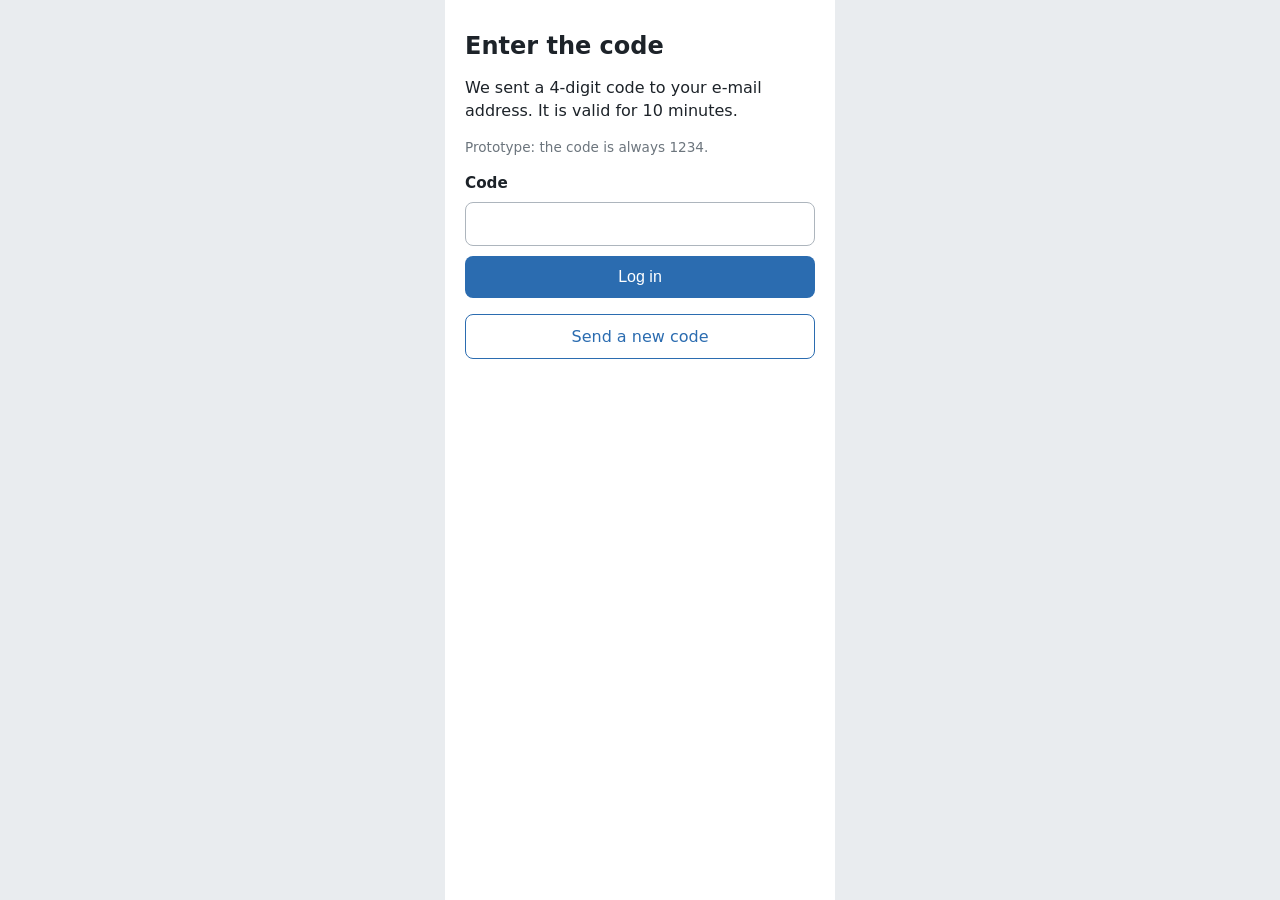
<file: week04/prototype-backup/code.html>
<!DOCTYPE html>
<html lang="en">
<head>
<meta charset="utf-8">
<meta name="viewport" content="width=device-width, initial-scale=1">
<title>Enter the code</title>
<link rel="stylesheet" href="style.css">
</head>
<body>
<!-- serves: REQ-001, REQ-006 -->
<main class="phone">
  <h1>Enter the code</h1>
  <p>We sent a 4-digit code to your e-mail address. It is valid for 10 minutes.</p>
  <p class="note">Prototype: the code is always 1234.</p>
  <form id="code-form">
    <label for="code">Code</label>
    <input id="code" inputmode="numeric" maxlength="4" required>
    <p id="wrong" class="error hidden">Wrong code. Check the e-mail and try again.</p>
    <button class="button" type="submit">Log in</button>
  </form>
  <a class="button secondary" href="index.html">Send a new code</a>
</main>
<script>
  // A prototype has no server, so the right code is fixed: a tester can try both paths.
  document.getElementById("code-form").addEventListener("submit", function (event) {
    event.preventDefault();
    if (document.getElementById("code").value === "1234") {
      window.location.href = "home.html";
    } else {
      document.getElementById("wrong").classList.remove("hidden");
    }
  });
</script>
</body>
</html>
</file>
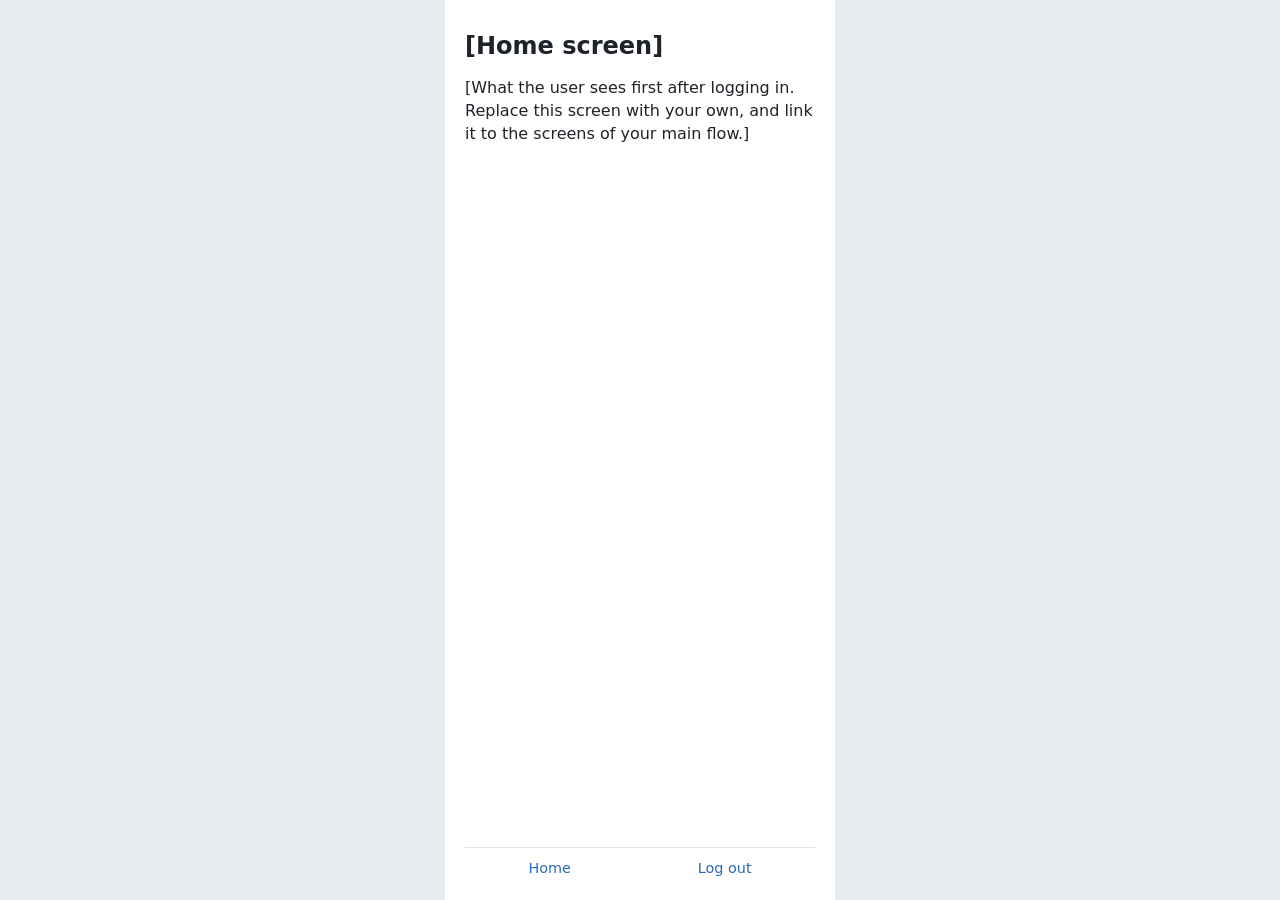
<file: week04/prototype-backup/home.html>
<!DOCTYPE html>
<html lang="en">
<head>
<meta charset="utf-8">
<meta name="viewport" content="width=device-width, initial-scale=1">
<title>Home</title>
<link rel="stylesheet" href="style.css">
</head>
<body>
<!-- serves: [the REQ ids that this screen serves] -->
<main class="phone">
  <h1>[Home screen]</h1>
  <p>[What the user sees first after logging in. Replace this screen with your own, and link it to the screens of your main flow.]</p>
  <nav class="tabs">
    <a href="home.html">Home</a>
    <a href="index.html">Log out</a>
  </nav>
</main>
</body>
</html>
</file>
<file: week04/prototype-backup/style.css>
/* The look that every screen of the prototype shares. Keep linking this file from
   every screen; change the colours if you like. */
* { box-sizing: border-box; }
body { margin: 0; font-family: system-ui, -apple-system, "Segoe UI", Roboto, sans-serif;
       background: #e9ecef; color: #1d2329; }
.phone { max-width: 390px; min-height: 100vh; margin: 0 auto; background: #fff;
         padding: 24px 20px; display: flex; flex-direction: column; gap: 16px; }
h1 { font-size: 1.5rem; margin: 8px 0 0; }
p { margin: 0; line-height: 1.45; }
form { display: flex; flex-direction: column; gap: 10px; }
label { font-weight: 600; font-size: .95rem; }
input, select, textarea { width: 100%; padding: 12px; font-size: 1rem;
                          border: 1px solid #adb5bd; border-radius: 8px; }
.button { display: block; width: 100%; padding: 12px; font-size: 1rem; text-align: center;
          text-decoration: none; color: #fff; background: #2b6cb0; border: none;
          border-radius: 8px; cursor: pointer; }
.button.secondary { background: #fff; color: #2b6cb0; border: 1px solid #2b6cb0; }
.error { color: #c53030; font-weight: 600; }
.hidden { display: none; }
.note { font-size: .85rem; color: #6c757d; }
.card { border: 1px solid #dee2e6; border-radius: 10px; padding: 14px; }
nav.tabs { display: flex; justify-content: space-around; border-top: 1px solid #dee2e6;
           padding-top: 12px; margin-top: auto; }
nav.tabs a { color: #2b6cb0; text-decoration: none; font-size: .9rem; }
</file>
<file: week04/prototype/style.css>
﻿* {
  box-sizing: border-box;
}

:root {
  color-scheme: light;
  --primary: #2457a7;
  --primary-dark: #173d79;
  --background: #eef2f8;
  --border: #dce3ed;
  --muted: #667085;
  --text: #202938;
}

body {
  margin: 0;
  font-family: system-ui, -apple-system, "Segoe UI", sans-serif;
  background: var(--background);
  color: var(--text);
}

.phone {
  width: 100%;
  max-width: 520px;
  min-height: 100vh;
  margin: 0 auto;
  padding: 24px 20px;
  background: #fff;
  display: flex;
  flex-direction: column;
  gap: 18px;
}

h1 {
  margin: 4px 0 0;
  font-size: 1.8rem;
  line-height: 1.2;
}

h2 {
  margin: 0;
  font-size: 1.15rem;
}

h3 {
  margin: 8px 0;
  font-size: 1rem;
}

p {
  margin: 0;
  line-height: 1.5;
}

a {
  color: var(--primary);
  text-decoration: none;
}

a:hover {
  text-decoration: underline;
}

.brand {
  display: flex;
  align-items: center;
  justify-content: space-between;
}

.brand-name {
  color: var(--primary-dark);
  font-weight: 800;
  font-size: 1.3rem;
  letter-spacing: -0.03em;
}

.avatar {
  width: 40px;
  height: 40px;
  display: inline-flex;
  align-items: center;
  justify-content: center;
  border-radius: 50%;
  background: #dbeafe;
  color: var(--primary-dark);
  font-weight: 700;
}

.avatar.large {
  width: 68px;
  height: 68px;
  font-size: 1.3rem;
}

.profile-header {
  display: flex;
  flex-direction: column;
  align-items: flex-start;
  gap: 10px;
}

.muted,
.meta,
.note {
  color: var(--muted);
}

.meta,
.note {
  font-size: 0.85rem;
}

form {
  display: flex;
  flex-direction: column;
  gap: 10px;
}

label {
  font-size: 0.92rem;
  font-weight: 650;
}

input,
select,
textarea {
  width: 100%;
  min-width: 0;
  padding: 12px;
  font: inherit;
  color: var(--text);
  border: 1px solid #cbd5e1;
  border-radius: 9px;
  background: #fff;
}

textarea {
  resize: vertical;
}

input:focus,
select:focus,
textarea:focus {
  outline: 2px solid #93c5fd;
  outline-offset: 1px;
}

.button {
  display: inline-flex;
  align-items: center;
  justify-content: center;
  width: 100%;
  padding: 12px 14px;
  border: 0;
  border-radius: 9px;
  background: var(--primary);
  color: #fff;
  font: inherit;
  font-weight: 650;
  cursor: pointer;
  text-align: center;
}

.button:hover {
  background: var(--primary-dark);
  text-decoration: none;
}

.button.secondary {
  background: #fff;
  color: var(--primary);
  border: 1px solid var(--primary);
}

.card {
  padding: 16px;
  border: 1px solid var(--border);
  border-radius: 13px;
  background: #fff;
  display: flex;
  flex-direction: column;
  gap: 10px;
  overflow-wrap: anywhere;
}

section {
  display: flex;
  flex-direction: column;
  gap: 12px;
}

.section-heading {
  display: flex;
  align-items: center;
  justify-content: space-between;
  gap: 10px;
}

.section-heading a {
  font-size: 0.9rem;
  font-weight: 650;
}

.tag-list {
  display: flex;
  flex-wrap: wrap;
  gap: 8px;
}

.tag {
  display: inline-block;
  width: fit-content;
  max-width: 100%;
  padding: 5px 9px;
  border-radius: 999px;
  background: #e8efff;
  color: var(--primary-dark);
  font-size: 0.8rem;
  font-weight: 650;
  overflow-wrap: anywhere;
}

.error {
  color: #b42318;
  font-weight: 600;
}

.hidden {
  display: none !important;
}

nav.tabs {
  display: flex;
  justify-content: space-between;
  flex-wrap: wrap;
  gap: 12px;
  border-top: 1px solid var(--border);
  padding-top: 16px;
  margin-top: auto;
}

nav.tabs a {
  font-size: 0.85rem;
  font-weight: 600;
}

nav.tabs a[aria-current="page"] {
  color: var(--primary-dark);
  text-decoration: underline;
  text-underline-offset: 4px;
}

@media (max-width: 390px) {
  .phone {
    padding: 20px 16px;
  }

  h1 {
    font-size: 1.55rem;
  }

  .card {
    padding: 13px;
  }
}
</file>
<file: web/style.css>
﻿* {
  box-sizing: border-box;
}

:root {
  color-scheme: light;
  --primary: #2457a7;
  --primary-dark: #173d79;
  --background: #eef2f8;
  --border: #dce3ed;
  --muted: #667085;
  --text: #202938;
}

body {
  margin: 0;
  font-family: system-ui, -apple-system, "Segoe UI", sans-serif;
  background: var(--background);
  color: var(--text);
}

.phone {
  width: 100%;
  max-width: 520px;
  min-height: 100vh;
  margin: 0 auto;
  padding: 24px 20px;
  background: #fff;
  display: flex;
  flex-direction: column;
  gap: 18px;
}

h1 {
  margin: 4px 0 0;
  font-size: 1.8rem;
  line-height: 1.2;
}

h2 {
  margin: 0;
  font-size: 1.15rem;
}

h3 {
  margin: 8px 0;
  font-size: 1rem;
}

p {
  margin: 0;
  line-height: 1.5;
}

a {
  color: var(--primary);
  text-decoration: none;
}

a:hover {
  text-decoration: underline;
}

.brand {
  display: flex;
  align-items: center;
  justify-content: space-between;
}

.brand-name {
  color: var(--primary-dark);
  font-weight: 800;
  font-size: 1.3rem;
  letter-spacing: -0.03em;
}

.avatar {
  width: 40px;
  height: 40px;
  display: inline-flex;
  align-items: center;
  justify-content: center;
  border-radius: 50%;
  background: #dbeafe;
  color: var(--primary-dark);
  font-weight: 700;
}

.avatar.large {
  width: 68px;
  height: 68px;
  font-size: 1.3rem;
}

.profile-header {
  display: flex;
  flex-direction: column;
  align-items: flex-start;
  gap: 10px;
}

.muted,
.meta,
.note {
  color: var(--muted);
}

.meta,
.note {
  font-size: 0.85rem;
}

form {
  display: flex;
  flex-direction: column;
  gap: 10px;
}

label {
  font-size: 0.92rem;
  font-weight: 650;
}

input,
select,
textarea {
  width: 100%;
  min-width: 0;
  padding: 12px;
  font: inherit;
  color: var(--text);
  border: 1px solid #cbd5e1;
  border-radius: 9px;
  background: #fff;
}

textarea {
  resize: vertical;
}

input:focus,
select:focus,
textarea:focus {
  outline: 2px solid #93c5fd;
  outline-offset: 1px;
}

.button {
  display: inline-flex;
  align-items: center;
  justify-content: center;
  width: 100%;
  padding: 12px 14px;
  border: 0;
  border-radius: 9px;
  background: var(--primary);
  color: #fff;
  font: inherit;
  font-weight: 650;
  cursor: pointer;
  text-align: center;
}

.button:hover {
  background: var(--primary-dark);
  text-decoration: none;
}

.button.secondary {
  background: #fff;
  color: var(--primary);
  border: 1px solid var(--primary);
}

.card {
  padding: 16px;
  border: 1px solid var(--border);
  border-radius: 13px;
  background: #fff;
  display: flex;
  flex-direction: column;
  gap: 10px;
  overflow-wrap: anywhere;
}

section {
  display: flex;
  flex-direction: column;
  gap: 12px;
}

.section-heading {
  display: flex;
  align-items: center;
  justify-content: space-between;
  gap: 10px;
}

.section-heading a {
  font-size: 0.9rem;
  font-weight: 650;
}

.tag-list {
  display: flex;
  flex-wrap: wrap;
  gap: 8px;
}

.tag {
  display: inline-block;
  width: fit-content;
  max-width: 100%;
  padding: 5px 9px;
  border-radius: 999px;
  background: #e8efff;
  color: var(--primary-dark);
  font-size: 0.8rem;
  font-weight: 650;
  overflow-wrap: anywhere;
}

.error {
  color: #b42318;
  font-weight: 600;
}

.hidden {
  display: none !important;
}

nav.tabs {
  display: flex;
  justify-content: space-between;
  flex-wrap: wrap;
  gap: 12px;
  border-top: 1px solid var(--border);
  padding-top: 16px;
  margin-top: auto;
}

nav.tabs a {
  font-size: 0.85rem;
  font-weight: 600;
}

nav.tabs a[aria-current="page"] {
  color: var(--primary-dark);
  text-decoration: underline;
  text-underline-offset: 4px;
}

@media (max-width: 390px) {
  .phone {
    padding: 20px 16px;
  }

  h1 {
    font-size: 1.55rem;
  }

  .card {
    padding: 13px;
  }
}
</file>
